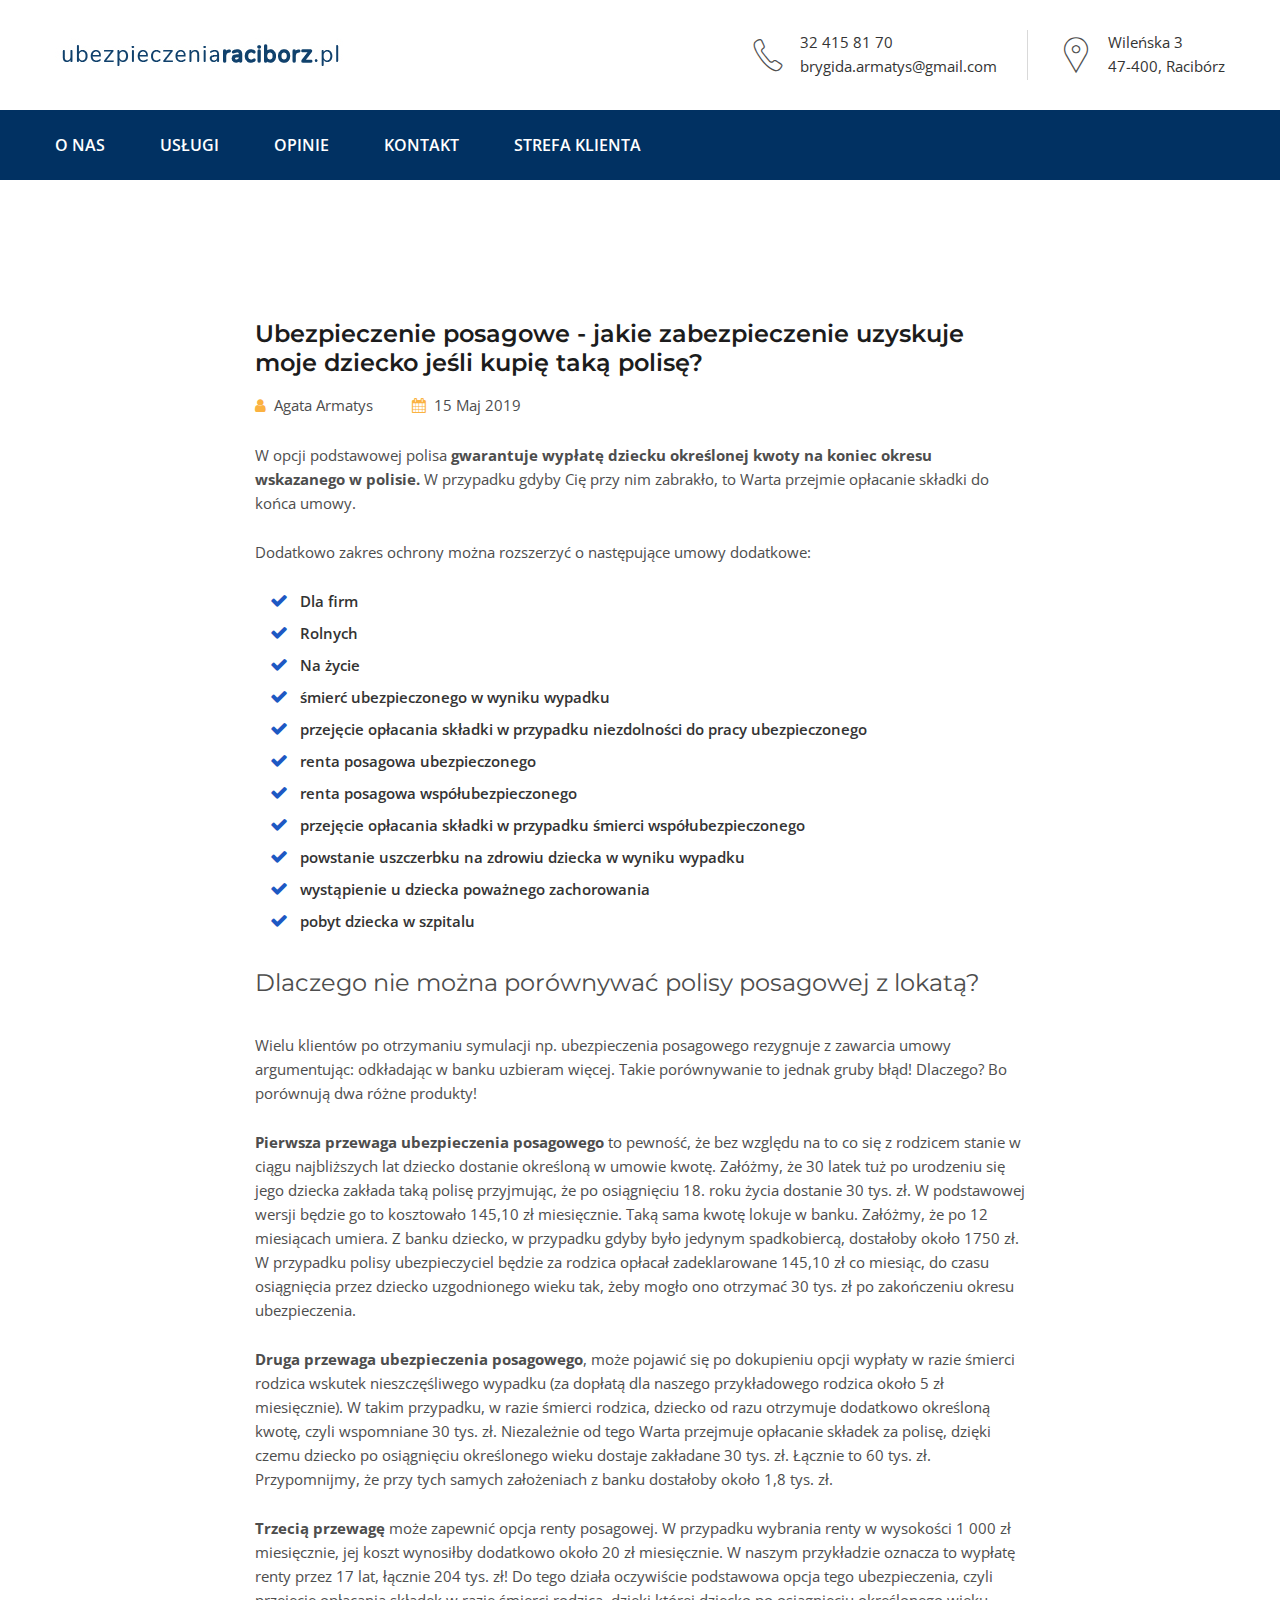
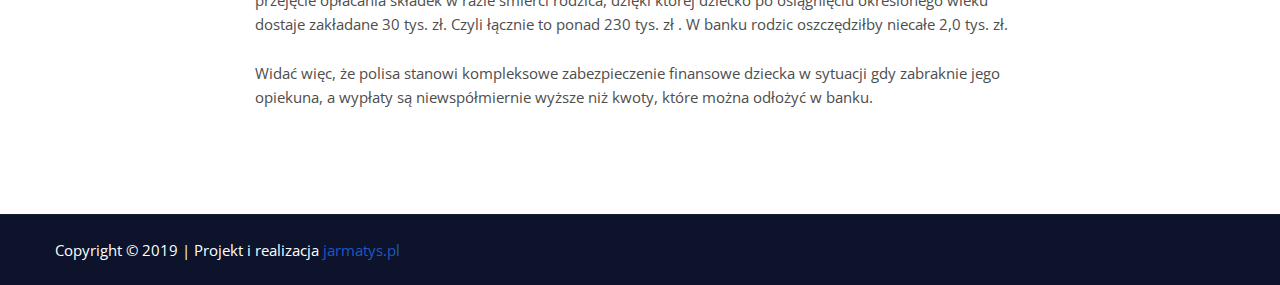
<file: ubezpieczenie_posagowe.html>
<!DOCTYPE html>
<html lang="pl">
<head>
  <meta charset="utf-8">
  <title>Ubezpieczeniaraciborz.pl - Multiagencja ubezpieczeniowa</title>
  <!-- Stylesheets -->
  <link href="css/bootstrap.css" rel="stylesheet">
  <link href="plugins/revolution/css/settings.css" rel="stylesheet" type="text/css"><!-- REVOLUTION SETTINGS STYLES -->
  <link href="plugins/revolution/css/layers.css" rel="stylesheet" type="text/css"><!-- REVOLUTION LAYERS STYLES -->
  <link href="plugins/revolution/css/navigation.css" rel="stylesheet" type="text/css"><!-- REVOLUTION NAVIGATION STYLES -->
  <link href="css/style.css" rel="stylesheet">
  <link href="css/responsive.css" rel="stylesheet">

  <link rel="stylesheet" href="https://use.fontawesome.com/releases/v5.7.2/css/all.css" integrity="sha384-fnmOCqbTlWIlj8LyTjo7mOUStjsKC4pOpQbqyi7RrhN7udi9RwhKkMHpvLbHG9Sr" crossorigin="anonymous">

  <link rel="shortcut icon" href="images/favicon.png" type="image/x-icon">
  <link rel="icon" href="images/favicon.png" type="image/x-icon">
  <!-- Responsive -->
  <meta http-equiv="X-UA-Compatible" content="IE=edge">
  <meta name="viewport" content="width=device-width, initial-scale=1.0, maximum-scale=1.0, user-scalable=0">

</head>

<body>

  <!-- Preloader -->
  <div class="preloader"></div>

  <!-- Main Header-->
  <header class="main-header">

    <!-- Header Upper -->
    <div class="header-upper">
      <div class="auto-container">
        <div class="clearfix">

          <div class="logo-outer">
            <div class="logo"><a href="index.html"><img src="images/logo.jpg" alt="" title=""></a></div>
          </div>

          <div class="upper-right clearfix">

            <!--Info Box-->
            <div class="upper-column info-box">
              <div class="icon-box"><span class="pe-7s-call"></span></div>
              <ul>
                <li>32 415 81 70 </li>
                <li><a href="mailto:brygida.armatys@gmail.com">brygida.armatys@gmail.com</a></li>
              </ul>
            </div>
            <!--Info Box-->
            <div class="upper-column info-box">
              <div class="icon-box"><span class="pe-7s-map-marker"></span></div>
              <ul>
                <li>Wileńska 3</li>
                <li>47-400, Racibórz</li>
              </ul>
            </div>
          </div>
        </div>
      </div>
    </div>

    <!--Header-lower-->
    <div class="header-lower">
      <div class="auto-container">

        <div class="nav-outer clearfix">
          <!-- Main Menu -->
          <nav class="main-menu navbar-expand-md navbar-light">
            <div class="navbar-header">
              <!-- Togg le Button -->
              <button class="navbar-toggler" type="button" data-toggle="collapse" data-target="#navbarSupportedContent" aria-controls="navbarSupportedContent" aria-expanded="false" aria-label="Toggle navigation">
                <span class="icon fa fa-bars"></span>
              </button>
            </div>

            <div class="collapse navbar-collapse clearfix" id="navbarSupportedContent">
              <ul class="navigation clearfix">
                <li><span class="scroll-to-target" data-target="#about">O nas</span></li>
                <li><span class="scroll-to-target" data-target="#services">Usługi</span></li>
                <li><span class="scroll-to-target" data-target="#testimontials" >Opinie</span></li>
                <li><span class="scroll-to-target" data-target="#contact" >Kontakt</span></li>
                <li><span onclick="location.href='strefa_klienta.html'">Strefa klienta</span></li>
              </ul>
            </div>
          </nav>
          <!-- Main Menu End-->


        </div>
      </div>
    </div>
    <!--End Header Upper-->

    <!-- Sticky Header -->
    <div class="sticky-header">
      <div class="auto-container clearfix">
        <!--Logo-->

        <!--Logo-->
        <div class="logo pull-left">
          <a href="index.html" title=""><img src="images/logo.png" alt="" title=""></a>
        </div>

        <!--Right Col-->
        <div class="pull-right">
          <!-- Main Menu -->
          <nav class="main-menu navbar-expand-md navbar-light">
            <div class="navbar-header">
              <!-- Togg le Button -->
              <button class="navbar-toggler" type="button" data-toggle="collapse" data-target="#navbarSupportedContent" aria-controls="navbarSupportedContent" aria-expanded="false" aria-label="Toggle navigation">
                <span class="icon fa fa-bars"></span>
              </button>
            </div>

            <div class="collapse navbar-collapse clearfix" id="navbarSupportedContent">
              <ul class="navigation clearfix">
                <li><span class="scroll-to-target" data-target="#about">O nas</span></li>
                <li><span class="scroll-to-target" data-target="#services">Usługi</span></li>
                <li><span class="scroll-to-target" data-target="#testimontials" >Opinie</span></li>
                <li><span class="scroll-to-target" data-target="#contact" >Kontakt</span></li>
                <li><span onclick="location.href='strefa_klienta.html'">Strefa klienta</span></li>
              </ul>
            </div>
          </nav><!-- Main Menu End-->
        </div>
      </div>
    </div>
  </header>
  <!--End Main Header -->

  <!-- Blog Right Sidebar -->
  <div class="sidebar-page-container">
    <div class="auto-container">
      <div class="row clearfix">
        <div class="col-lg-2"></div>
        <div class="content-side col-lg-8 col-md-12 col-sm-12">
          <div class="blog-detail">
            <!-- News Block Three -->
            <div class="news-block-three">
              <div class="inner-box">

                <div class="lower-content">
                  <h3>Ubezpieczenie posagowe - jakie zabezpieczenie uzyskuje moje dziecko jeśli kupię taką polisę?</h3>
                  <ul class="info">
                    <li><i class="fa fa-user"></i> Agata Armatys</li>
                    <li><i class="fa fa-calendar"></i> 15 Maj 2019</li>
                  </ul>
                  <div class="text">
                    <p>W opcji podstawowej polisa <strong>gwarantuje wypłatę dziecku określonej kwoty na koniec
                      okresu wskazanego w polisie.</strong> W przypadku gdyby Cię przy nim zabrakło, to Warta
                      przejmie opłacanie składki do końca umowy.
                    </p>
                    <p>Dodatkowo zakres ochrony można rozszerzyć o następujące umowy dodatkowe:</p>


                    <div class="col-lg-12 col-md-12 col-sm-12">
                      <ul class="list-style-one">
                        <li>Dla firm</li>
                        <li>Rolnych</li>
                        <li>Na życie</li>


                        <li>śmierć ubezpieczonego w wyniku wypadku</li>
                        <li>przejęcie opłacania składki w przypadku niezdolności do pracy
                          ubezpieczonego</li>
                          <li>renta posagowa ubezpieczonego</li>
                          <li>renta posagowa współubezpieczonego</li>
                          <li>przejęcie opłacania składki w przypadku śmierci współubezpieczonego</li>
                          <li>powstanie uszczerbku na zdrowiu dziecka w wyniku wypadku</li>
                          <li>wystąpienie u dziecka poważnego zachorowania</li>
                          <li>pobyt dziecka w szpitalu</li>
                        </ul>
                      </div>

                      <h4 style="margin-top:36px;margin-bottom:36px;">Dlaczego nie można porównywać polisy posagowej z lokatą?</h4>
                      <p>Wielu klientów po otrzymaniu symulacji np. ubezpieczenia posagowego rezygnuje z
                        zawarcia umowy argumentując: odkładając w banku uzbieram więcej. Takie porównywanie
                        to jednak gruby błąd! Dlaczego? Bo porównują dwa różne produkty!</p>
                        <p><strong>Pierwsza przewaga ubezpieczenia posagowego</strong> to pewność, że bez względu na to co się z
                          rodzicem stanie w ciągu najbliższych lat dziecko dostanie określoną w umowie kwotę.
                          Załóżmy, że 30 latek tuż po urodzeniu się jego dziecka zakłada taką polisę przyjmując,
                          że po osiągnięciu 18. roku życia dostanie 30 tys. zł. W podstawowej wersji będzie go to
                          kosztowało 145,10 zł miesięcznie. Taką sama kwotę lokuje w banku.
                          Załóżmy, że po 12 miesiącach umiera. Z banku dziecko, w przypadku gdyby było jedynym
                          spadkobiercą, dostałoby około 1750 zł. W przypadku polisy ubezpieczyciel będzie za
                          rodzica opłacał zadeklarowane 145,10 zł co miesiąc, do czasu osiągnięcia przez dziecko
                          uzgodnionego wieku tak, żeby mogło ono otrzymać 30 tys. zł po zakończeniu okresu
                          ubezpieczenia.</p>
                          <p><strong>Druga przewaga ubezpieczenia posagowego</strong>, może pojawić się po dokupieniu opcji
                            wypłaty w razie śmierci rodzica wskutek nieszczęśliwego wypadku (za dopłatą dla
                            naszego przykładowego rodzica około 5 zł miesięcznie). W takim przypadku, w razie
                            śmierci rodzica, dziecko od razu otrzymuje dodatkowo określoną kwotę, czyli
                            wspomniane 30 tys. zł. Niezależnie od tego Warta przejmuje opłacanie składek za polisę,
                            dzięki czemu dziecko po osiągnięciu określonego wieku dostaje zakładane 30 tys. zł.
                            Łącznie to 60 tys. zł. Przypomnijmy, że przy tych samych założeniach z banku dostałoby
                            około 1,8 tys. zł.</p>
                            <p><strong>Trzecią przewagę</strong> może zapewnić opcja renty posagowej. W przypadku wybrania renty w
                              wysokości 1 000 zł miesięcznie, jej koszt wynosiłby dodatkowo około 20 zł
                              miesięcznie. W naszym przykładzie oznacza to wypłatę renty przez 17 lat, łącznie 204
                              tys. zł!
                              Do tego działa oczywiście podstawowa opcja tego ubezpieczenia, czyli przejęcie
                              opłacania składek w razie śmierci rodzica, dzięki której dziecko po osiągnięciu
                              określonego wieku dostaje zakładane 30 tys. zł. Czyli łącznie to ponad 230 tys. zł . W
                              banku rodzic oszczędziłby niecałe 2,0 tys. zł.</p>
                              <p>Widać więc, że polisa stanowi kompleksowe zabezpieczenie finansowe dziecka w sytuacji
                                gdy zabraknie jego opiekuna, a wypłaty są niewspółmiernie wyższe niż kwoty, które
                                można odłożyć w banku.</p>
                              </div>
                            </div>
                          </div>
                        </div>




                        <div class="comment-form">


                        </div>
                      </div>
                    </div>


                  </div>
                </div>
              </div>
              <!-- End Sidebar Page Container -->

              <!-- Main Footer -->
              <!-- Main Footer -->
              <footer class="main-footer">
                <div class="footer-bottom">
                  <div class="auto-container">
                    <div class="copyright-text clearfix">
                      <div class="text"> Copyright © 2019 | Projekt i realizacja <a target="_blank" href="https://www.jarmatys.pl">jarmatys.pl </a></div>

                      <div class="scroll-to-top scroll-to-target" onclick="window.open('https://www.facebook.com/ubezpieczeniaraciborz')"><i class="fab fa-facebook-f"></i></div>
                    </div>

                  </div>
                </div>
              </footer>
              <!-- End Main Footer -->

            </div>
            <!--End pagewrapper-->
            <script src="js/jquery.js"></script>
            <script src="js/popper.min.js"></script>
            <script src="js/bootstrap.min.js"></script>
            <script src="js/jquery.fancybox.js"></script>
            <script src="js/owl.js"></script>
            <script src="js/wow.js"></script>
            <script src="js/isotope.js"></script>
            <script src="js/appear.js"></script>
            <script src="js/script.js"></script>
          </body>
          </html>
</file>
<file: plugins/revolution/css/settings.css>
/*-----------------------------------------------------------------------------

-	Revolution Slider 5.0 Default Style Settings -

Screen Stylesheet

version:   	5.4.5
date:      	15/05/17
author:		themepunch
email:     	info@themepunch.com
website:   	http://www.themepunch.com
-----------------------------------------------------------------------------*/
#debungcontrolls,.debugtimeline{width:100%;box-sizing:border-box}.rev_column,.rev_column .tp-parallax-wrap,.tp-svg-layer svg{vertical-align:top}#debungcontrolls{z-index:100000;position:fixed;bottom:0;height:auto;background:rgba(0,0,0,.6);padding:10px}.debugtimeline{height:10px;position:relative;margin-bottom:3px;display:none;white-space:nowrap}.debugtimeline:hover{height:15px}.the_timeline_tester{background:#e74c3c;position:absolute;top:0;left:0;height:100%;width:0}.rs-go-fullscreen{position:fixed!important;width:100%!important;height:100%!important;top:0!important;left:0!important;z-index:9999999!important;background:#fff!important}.debugtimeline.tl_slide .the_timeline_tester{background:#f39c12}.debugtimeline.tl_frame .the_timeline_tester{background:#3498db}.debugtimline_txt{color:#fff;font-weight:400;font-size:7px;position:absolute;left:10px;top:0;white-space:nowrap;line-height:10px}.rtl{direction:rtl}@font-face{font-family:revicons;src:url(../fonts/revicons/revicons.eot?5510888);src:url(../fonts/revicons/revicons.eot?5510888#iefix) format('embedded-opentype'),url(../fonts/revicons/revicons.woff?5510888) format('woff'),url(../fonts/revicons/revicons.ttf?5510888) format('truetype'),url(../fonts/revicons/revicons.svg?5510888#revicons) format('svg');font-weight:400;font-style:normal}[class*=" revicon-"]:before,[class^=revicon-]:before{font-family:revicons;font-style:normal;font-weight:400;speak:none;display:inline-block;text-decoration:inherit;width:1em;margin-right:.2em;text-align:center;font-variant:normal;text-transform:none;line-height:1em;margin-left:.2em}.revicon-search-1:before{content:'\e802'}.revicon-pencil-1:before{content:'\e831'}.revicon-picture-1:before{content:'\e803'}.revicon-cancel:before{content:'\e80a'}.revicon-info-circled:before{content:'\e80f'}.revicon-trash:before{content:'\e801'}.revicon-left-dir:before{content:'\e817'}.revicon-right-dir:before{content:'\e818'}.revicon-down-open:before{content:'\e83b'}.revicon-left-open:before{content:'\e819'}.revicon-right-open:before{content:'\e81a'}.revicon-angle-left:before{content:'\e820'}.revicon-angle-right:before{content:'\e81d'}.revicon-left-big:before{content:'\e81f'}.revicon-right-big:before{content:'\e81e'}.revicon-magic:before{content:'\e807'}.revicon-picture:before{content:'\e800'}.revicon-export:before{content:'\e80b'}.revicon-cog:before{content:'\e832'}.revicon-login:before{content:'\e833'}.revicon-logout:before{content:'\e834'}.revicon-video:before{content:'\e805'}.revicon-arrow-combo:before{content:'\e827'}.revicon-left-open-1:before{content:'\e82a'}.revicon-right-open-1:before{content:'\e82b'}.revicon-left-open-mini:before{content:'\e822'}.revicon-right-open-mini:before{content:'\e823'}.revicon-left-open-big:before{content:'\e824'}.revicon-right-open-big:before{content:'\e825'}.revicon-left:before{content:'\e836'}.revicon-right:before{content:'\e826'}.revicon-ccw:before{content:'\e808'}.revicon-arrows-ccw:before{content:'\e806'}.revicon-palette:before{content:'\e829'}.revicon-list-add:before{content:'\e80c'}.revicon-doc:before{content:'\e809'}.revicon-left-open-outline:before{content:'\e82e'}.revicon-left-open-2:before{content:'\e82c'}.revicon-right-open-outline:before{content:'\e82f'}.revicon-right-open-2:before{content:'\e82d'}.revicon-equalizer:before{content:'\e83a'}.revicon-layers-alt:before{content:'\e804'}.revicon-popup:before{content:'\e828'}.rev_slider_wrapper{position:relative;z-index:0;width:100%}.rev_slider{position:relative;overflow:visible}.entry-content .rev_slider a,.rev_slider a{box-shadow:none}.tp-overflow-hidden{overflow:hidden!important}.group_ov_hidden{overflow:hidden}.rev_slider img,.tp-simpleresponsive img{max-width:none!important;transition:none;margin:0;padding:0;border:none}.rev_slider .no-slides-text{font-weight:700;text-align:center;padding-top:80px}.rev_slider>ul,.rev_slider>ul>li,.rev_slider>ul>li:before,.rev_slider_wrapper>ul,.tp-revslider-mainul>li,.tp-revslider-mainul>li:before,.tp-simpleresponsive>ul,.tp-simpleresponsive>ul>li,.tp-simpleresponsive>ul>li:before{list-style:none!important;position:absolute;margin:0!important;padding:0!important;overflow-x:visible;overflow-y:visible;background-image:none;background-position:0 0;text-indent:0;top:0;left:0}.rev_slider>ul>li,.rev_slider>ul>li:before,.tp-revslider-mainul>li,.tp-revslider-mainul>li:before,.tp-simpleresponsive>ul>li,.tp-simpleresponsive>ul>li:before{visibility:hidden}.tp-revslider-mainul,.tp-revslider-slidesli{padding:0!important;margin:0!important;list-style:none!important}.fullscreen-container,.fullwidthbanner-container{padding:0;position:relative}.rev_slider li.tp-revslider-slidesli{position:absolute!important}.tp-caption .rs-untoggled-content{display:block}.tp-caption .rs-toggled-content{display:none}.rs-toggle-content-active.tp-caption .rs-toggled-content{display:block}.rs-toggle-content-active.tp-caption .rs-untoggled-content{display:none}.rev_slider .caption,.rev_slider .tp-caption{position:relative;visibility:hidden;white-space:nowrap;display:block;-webkit-font-smoothing:antialiased!important;z-index:1}.rev_slider .caption,.rev_slider .tp-caption,.tp-simpleresponsive img{-moz-user-select:none;-khtml-user-select:none;-webkit-user-select:none;-o-user-select:none}.rev_slider .tp-mask-wrap .tp-caption,.rev_slider .tp-mask-wrap :last-child,.wpb_text_column .rev_slider .tp-mask-wrap .tp-caption,.wpb_text_column .rev_slider .tp-mask-wrap :last-child{margin-bottom:0}.tp-svg-layer svg{width:100%;height:100%;position:relative}.tp-carousel-wrapper{cursor:url(openhand.cur),move}.tp-carousel-wrapper.dragged{cursor:url(closedhand.cur),move}.tp_inner_padding{box-sizing:border-box;max-height:none!important}.tp-caption.tp-layer-selectable{-moz-user-select:all;-khtml-user-select:all;-webkit-user-select:all;-o-user-select:all}.tp-caption.tp-hidden-caption,.tp-forcenotvisible,.tp-hide-revslider,.tp-parallax-wrap.tp-hidden-caption{visibility:hidden!important;display:none!important}.rev_slider audio,.rev_slider embed,.rev_slider iframe,.rev_slider object,.rev_slider video{max-width:none!important}.tp-element-background{position:absolute;top:0;left:0;width:100%;height:100%;z-index:0}.tp-blockmask,.tp-blockmask_in,.tp-blockmask_out{position:absolute;top:0;left:0;width:100%;height:100%;background:#fff;z-index:1000;transform:scaleX(0) scaleY(0)}.tp-parallax-wrap{transform-style:preserve-3d}.rev_row_zone{position:absolute;width:100%;left:0;box-sizing:border-box;min-height:50px;font-size:0}.rev_column_inner,.rev_slider .tp-caption.rev_row{position:relative;width:100%!important;box-sizing:border-box}.rev_row_zone_top{top:0}.rev_row_zone_middle{top:50%;transform:translateY(-50%)}.rev_row_zone_bottom{bottom:0}.rev_slider .tp-caption.rev_row{display:table;table-layout:fixed;vertical-align:top;height:auto!important;font-size:0}.rev_column{display:table-cell;position:relative;height:auto;box-sizing:border-box;font-size:0}.rev_column_inner{display:block;height:auto!important;white-space:normal!important}.rev_column_bg{width:100%;height:100%;position:absolute;top:0;left:0;z-index:0;box-sizing:border-box;background-clip:content-box;border:0 solid transparent}.tp-caption .backcorner,.tp-caption .backcornertop,.tp-caption .frontcorner,.tp-caption .frontcornertop{height:0;top:0;width:0;position:absolute}.rev_column_inner .tp-loop-wrap,.rev_column_inner .tp-mask-wrap,.rev_column_inner .tp-parallax-wrap{text-align:inherit}.rev_column_inner .tp-mask-wrap{display:inline-block}.rev_column_inner .tp-parallax-wrap,.rev_column_inner .tp-parallax-wrap .tp-loop-wrap,.rev_column_inner .tp-parallax-wrap .tp-mask-wrap{position:relative!important;left:auto!important;top:auto!important;line-height:0}.tp-video-play-button,.tp-video-play-button i{line-height:50px!important;vertical-align:top;text-align:center}.rev_column_inner .rev_layer_in_column,.rev_column_inner .tp-parallax-wrap,.rev_column_inner .tp-parallax-wrap .tp-loop-wrap,.rev_column_inner .tp-parallax-wrap .tp-mask-wrap{vertical-align:top}.rev_break_columns{display:block!important}.rev_break_columns .tp-parallax-wrap.rev_column{display:block!important;width:100%!important}.fullwidthbanner-container{overflow:hidden}.fullwidthbanner-container .fullwidthabanner{width:100%;position:relative}.tp-static-layers{position:absolute;z-index:101;top:0;left:0}.tp-caption .frontcorner{border-left:40px solid transparent;border-right:0 solid transparent;border-top:40px solid #00A8FF;left:-40px}.tp-caption .backcorner{border-left:0 solid transparent;border-right:40px solid transparent;border-bottom:40px solid #00A8FF;right:0}.tp-caption .frontcornertop{border-left:40px solid transparent;border-right:0 solid transparent;border-bottom:40px solid #00A8FF;left:-40px}.tp-caption .backcornertop{border-left:0 solid transparent;border-right:40px solid transparent;border-top:40px solid #00A8FF;right:0}.tp-layer-inner-rotation{position:relative!important}img.tp-slider-alternative-image{width:100%;height:auto}.caption.fullscreenvideo,.rs-background-video-layer,.tp-caption.coverscreenvideo,.tp-caption.fullscreenvideo{width:100%;height:100%;top:0;left:0;position:absolute}.noFilterClass{filter:none!important}.rs-background-video-layer{visibility:hidden;z-index:0}.caption.fullscreenvideo audio,.caption.fullscreenvideo iframe,.caption.fullscreenvideo video,.tp-caption.fullscreenvideo iframe,.tp-caption.fullscreenvideo iframe audio,.tp-caption.fullscreenvideo iframe video{width:100%!important;height:100%!important;display:none}.fullcoveredvideo audio,.fullscreenvideo audio .fullcoveredvideo video,.fullscreenvideo video{background:#000}.fullcoveredvideo .tp-poster{background-position:center center;background-size:cover;width:100%;height:100%;top:0;left:0}.videoisplaying .html5vid .tp-poster{display:none}.tp-video-play-button{background:#000;background:rgba(0,0,0,.3);border-radius:5px;position:absolute;top:50%;left:50%;color:#FFF;margin-top:-25px;margin-left:-25px;cursor:pointer;width:50px;height:50px;box-sizing:border-box;display:inline-block;z-index:4;opacity:0;transition:opacity .3s ease-out!important}.tp-audio-html5 .tp-video-play-button,.tp-hiddenaudio{display:none!important}.tp-caption .html5vid{width:100%!important;height:100%!important}.tp-video-play-button i{width:50px;height:50px;display:inline-block;font-size:40px!important}.rs-fullvideo-cover,.tp-dottedoverlay,.tp-shadowcover{height:100%;top:0;left:0;position:absolute}.tp-caption:hover .tp-video-play-button{opacity:1;display:block}.tp-caption .tp-revstop{display:none;border-left:5px solid #fff!important;border-right:5px solid #fff!important;margin-top:15px!important;line-height:20px!important;vertical-align:top;font-size:25px!important}.tp-seek-bar,.tp-video-button,.tp-volume-bar{outline:0;line-height:12px;margin:0;cursor:pointer}.videoisplaying .revicon-right-dir{display:none}.videoisplaying .tp-revstop{display:inline-block}.videoisplaying .tp-video-play-button{display:none}.fullcoveredvideo .tp-video-play-button{display:none!important}.fullscreenvideo .fullscreenvideo audio,.fullscreenvideo .fullscreenvideo video{object-fit:contain!important}.fullscreenvideo .fullcoveredvideo audio,.fullscreenvideo .fullcoveredvideo video{object-fit:cover!important}.tp-video-controls{position:absolute;bottom:0;left:0;right:0;padding:5px;opacity:0;transition:opacity .3s;background-image:linear-gradient(to bottom,#000 13%,#323232 100%);display:table;max-width:100%;overflow:hidden;box-sizing:border-box}.rev-btn.rev-hiddenicon i,.rev-btn.rev-withicon i{transition:all .2s ease-out!important;font-size:15px}.tp-caption:hover .tp-video-controls{opacity:.9}.tp-video-button{background:rgba(0,0,0,.5);border:0;border-radius:3px;font-size:12px;color:#fff;padding:0}.tp-video-button:hover{cursor:pointer}.tp-video-button-wrap,.tp-video-seek-bar-wrap,.tp-video-vol-bar-wrap{padding:0 5px;display:table-cell;vertical-align:middle}.tp-video-seek-bar-wrap{width:80%}.tp-video-vol-bar-wrap{width:20%}.tp-seek-bar,.tp-volume-bar{width:100%;padding:0}.rs-fullvideo-cover{width:100%;background:0 0;z-index:5}.disabled_lc .tp-video-play-button,.rs-background-video-layer audio::-webkit-media-controls,.rs-background-video-layer video::-webkit-media-controls,.rs-background-video-layer video::-webkit-media-controls-start-playback-button{display:none!important}.tp-audio-html5 .tp-video-controls{opacity:1!important;visibility:visible!important}.tp-dottedoverlay{background-repeat:repeat;width:100%;z-index:3}.tp-dottedoverlay.twoxtwo{background:url(../assets/gridtile.png)}.tp-dottedoverlay.twoxtwowhite{background:url(../assets/gridtile_white.png)}.tp-dottedoverlay.threexthree{background:url(../assets/gridtile_3x3.png)}.tp-dottedoverlay.threexthreewhite{background:url(../assets/gridtile_3x3_white.png)}.tp-shadowcover{width:100%;background:#fff;z-index:-1}.tp-shadow1{box-shadow:0 10px 6px -6px rgba(0,0,0,.8)}.tp-shadow2:after,.tp-shadow2:before,.tp-shadow3:before,.tp-shadow4:after{z-index:-2;position:absolute;content:"";bottom:10px;left:10px;width:50%;top:85%;max-width:300px;background:0 0;box-shadow:0 15px 10px rgba(0,0,0,.8);transform:rotate(-3deg)}.tp-shadow2:after,.tp-shadow4:after{transform:rotate(3deg);right:10px;left:auto}.tp-shadow5{position:relative;box-shadow:0 1px 4px rgba(0,0,0,.3),0 0 40px rgba(0,0,0,.1) inset}.tp-shadow5:after,.tp-shadow5:before{content:"";position:absolute;z-index:-2;box-shadow:0 0 25px 0 rgba(0,0,0,.6);top:30%;bottom:0;left:20px;right:20px;border-radius:100px/20px}.tp-button{padding:6px 13px 5px;border-radius:3px;height:30px;cursor:pointer;color:#fff!important;text-shadow:0 1px 1px rgba(0,0,0,.6)!important;font-size:15px;line-height:45px!important;font-family:arial,sans-serif;font-weight:700;letter-spacing:-1px;text-decoration:none}.tp-button.big{color:#fff;text-shadow:0 1px 1px rgba(0,0,0,.6);font-weight:700;padding:9px 20px;font-size:19px;line-height:57px!important}.purchase:hover,.tp-button.big:hover,.tp-button:hover{background-position:bottom,15px 11px}.purchase.green,.purchase:hover.green,.tp-button.green,.tp-button:hover.green{background-color:#21a117;box-shadow:0 3px 0 0 #104d0b}.purchase.blue,.purchase:hover.blue,.tp-button.blue,.tp-button:hover.blue{background-color:#1d78cb;box-shadow:0 3px 0 0 #0f3e68}.purchase.red,.purchase:hover.red,.tp-button.red,.tp-button:hover.red{background-color:#cb1d1d;box-shadow:0 3px 0 0 #7c1212}.purchase.orange,.purchase:hover.orange,.tp-button.orange,.tp-button:hover.orange{background-color:#f70;box-shadow:0 3px 0 0 #a34c00}.purchase.darkgrey,.purchase:hover.darkgrey,.tp-button.darkgrey,.tp-button.grey,.tp-button:hover.darkgrey,.tp-button:hover.grey{background-color:#555;box-shadow:0 3px 0 0 #222}.purchase.lightgrey,.purchase:hover.lightgrey,.tp-button.lightgrey,.tp-button:hover.lightgrey{background-color:#888;box-shadow:0 3px 0 0 #555}.rev-btn,.rev-btn:visited{outline:0!important;box-shadow:none!important;text-decoration:none!important;line-height:44px;font-size:17px;font-weight:500;padding:12px 35px;box-sizing:border-box;font-family:Roboto,sans-serif;cursor:pointer}.rev-btn.rev-uppercase,.rev-btn.rev-uppercase:visited{text-transform:uppercase;letter-spacing:1px;font-size:15px;font-weight:900}.rev-btn.rev-withicon i{font-weight:400;position:relative;top:0;margin-left:10px!important}.rev-btn.rev-hiddenicon i{font-weight:400;position:relative;top:0;opacity:0;margin-left:0!important;width:0!important}.rev-btn.rev-hiddenicon:hover i{opacity:1!important;margin-left:10px!important;width:auto!important}.rev-btn.rev-medium,.rev-btn.rev-medium:visited{line-height:36px;font-size:14px;padding:10px 30px}.rev-btn.rev-medium.rev-hiddenicon i,.rev-btn.rev-medium.rev-withicon i{font-size:14px;top:0}.rev-btn.rev-small,.rev-btn.rev-small:visited{line-height:28px;font-size:12px;padding:7px 20px}.rev-btn.rev-small.rev-hiddenicon i,.rev-btn.rev-small.rev-withicon i{font-size:12px;top:0}.rev-maxround{border-radius:30px}.rev-minround{border-radius:3px}.rev-burger{position:relative;width:60px;height:60px;box-sizing:border-box;padding:22px 0 0 14px;border-radius:50%;border:1px solid rgba(51,51,51,.25);-webkit-tap-highlight-color:transparent;cursor:pointer}.rev-burger span{display:block;width:30px;height:3px;background:#333;transition:.7s;pointer-events:none;transform-style:flat!important}.rev-burger.revb-white span,.rev-burger.revb-whitenoborder span{background:#fff}.rev-burger span:nth-child(2){margin:3px 0}#dialog_addbutton .rev-burger:hover :first-child,.open .rev-burger :first-child,.open.rev-burger :first-child{transform:translateY(6px) rotate(-45deg)}#dialog_addbutton .rev-burger:hover :nth-child(2),.open .rev-burger :nth-child(2),.open.rev-burger :nth-child(2){transform:rotate(-45deg);opacity:0}#dialog_addbutton .rev-burger:hover :last-child,.open .rev-burger :last-child,.open.rev-burger :last-child{transform:translateY(-6px) rotate(-135deg)}.rev-burger.revb-white{border:2px solid rgba(255,255,255,.2)}.rev-burger.revb-darknoborder,.rev-burger.revb-whitenoborder{border:0}.rev-burger.revb-darknoborder span{background:#333}.rev-burger.revb-whitefull{background:#fff;border:none}.rev-burger.revb-whitefull span{background:#333}.rev-burger.revb-darkfull{background:#333;border:none}.rev-burger.revb-darkfull span,.rev-scroll-btn.revs-fullwhite{background:#fff}@keyframes rev-ani-mouse{0%{opacity:1;top:29%}15%{opacity:1;top:50%}50%{opacity:0;top:50%}100%{opacity:0;top:29%}}.rev-scroll-btn{display:inline-block;position:relative;left:0;right:0;text-align:center;cursor:pointer;width:35px;height:55px;box-sizing:border-box;border:3px solid #fff;border-radius:23px}.rev-scroll-btn>*{display:inline-block;line-height:18px;font-size:13px;font-weight:400;color:#fff;font-family:proxima-nova,"Helvetica Neue",Helvetica,Arial,sans-serif;letter-spacing:2px}.rev-scroll-btn>.active,.rev-scroll-btn>:focus,.rev-scroll-btn>:hover{color:#fff}.rev-scroll-btn>.active,.rev-scroll-btn>:active,.rev-scroll-btn>:focus,.rev-scroll-btn>:hover{opacity:.8}.rev-scroll-btn.revs-fullwhite span{background:#333}.rev-scroll-btn.revs-fulldark{background:#333;border:none}.rev-scroll-btn.revs-fulldark span,.tp-bullet{background:#fff}.rev-scroll-btn span{position:absolute;display:block;top:29%;left:50%;width:8px;height:8px;margin:-4px 0 0 -4px;background:#fff;border-radius:50%;animation:rev-ani-mouse 2.5s linear infinite}.rev-scroll-btn.revs-dark{border-color:#333}.rev-scroll-btn.revs-dark span{background:#333}.rev-control-btn{position:relative;display:inline-block;z-index:5;color:#FFF;font-size:20px;line-height:60px;font-weight:400;font-style:normal;font-family:Raleway;text-decoration:none;text-align:center;background-color:#000;border-radius:50px;text-shadow:none;background-color:rgba(0,0,0,.5);width:60px;height:60px;box-sizing:border-box;cursor:pointer}.rev-cbutton-dark-sr,.rev-cbutton-light-sr{border-radius:3px}.rev-cbutton-light,.rev-cbutton-light-sr{color:#333;background-color:rgba(255,255,255,.75)}.rev-sbutton{line-height:37px;width:37px;height:37px}.rev-sbutton-blue{background-color:#3B5998}.rev-sbutton-lightblue{background-color:#00A0D1}.rev-sbutton-red{background-color:#DD4B39}.tp-bannertimer{visibility:hidden;width:100%;height:5px;background:#000;background:rgba(0,0,0,.15);position:absolute;z-index:200;top:0}.tp-bannertimer.tp-bottom{visibility: hidden!important;top:auto;bottom:0!important;height:5px}.tp-caption img{background:0 0;-ms-filter:"progid:DXImageTransform.Microsoft.gradient(startColorstr=#00FFFFFF,endColorstr=#00FFFFFF)";filter:progid:DXImageTransform.Microsoft.gradient(startColorstr=#00FFFFFF, endColorstr=#00FFFFFF);zoom:1}.caption.slidelink a div,.tp-caption.slidelink a div{width:3000px;height:1500px;background:url(../assets/coloredbg.png)}.tp-caption.slidelink a span{background:url(../assets/coloredbg.png)}.tp-loader.spinner0,.tp-loader.spinner5{background-image:url(../assets/loader.gif);background-repeat:no-repeat}.tp-shape{width:100%;height:100%}.tp-caption .rs-starring{display:inline-block}.tp-caption .rs-starring .star-rating{float:none;display:inline-block;vertical-align:top;color:#FFC321!important}.tp-caption .rs-starring .star-rating,.tp-caption .rs-starring-page .star-rating{position:relative;height:1em;width:5.4em;font-family:star;font-size:1em!important}.tp-loader.spinner0,.tp-loader.spinner1{width:40px;height:40px;margin-top:-20px;margin-left:-20px;animation:tp-rotateplane 1.2s infinite ease-in-out;background-color:#fff;border-radius:3px;box-shadow:0 0 20px 0 rgba(0,0,0,.15)}.tp-caption .rs-starring .star-rating:before,.tp-caption .rs-starring-page .star-rating:before{content:"\73\73\73\73\73";color:#E0DADF;float:left;top:0;left:0;position:absolute}.tp-caption .rs-starring .star-rating span{overflow:hidden;float:left;top:0;left:0;position:absolute;padding-top:1.5em;font-size:1em!important}.tp-caption .rs-starring .star-rating span:before{content:"\53\53\53\53\53";top:0;position:absolute;left:0}.tp-loader{top:50%;left:50%;z-index:10000;position:absolute}.tp-loader.spinner0{background-position:center center}.tp-loader.spinner5{background-position:10px 10px;background-color:#fff;margin:-22px;width:44px;height:44px;border-radius:3px}@keyframes tp-rotateplane{0%{transform:perspective(120px) rotateX(0) rotateY(0)}50%{transform:perspective(120px) rotateX(-180.1deg) rotateY(0)}100%{transform:perspective(120px) rotateX(-180deg) rotateY(-179.9deg)}}.tp-loader.spinner2{width:40px;height:40px;margin-top:-20px;margin-left:-20px;background-color:red;box-shadow:0 0 20px 0 rgba(0,0,0,.15);border-radius:100%;animation:tp-scaleout 1s infinite ease-in-out}@keyframes tp-scaleout{0%{transform:scale(0)}100%{transform:scale(1);opacity:0}}.tp-loader.spinner3{margin:-9px 0 0 -35px;width:70px;text-align:center}.tp-loader.spinner3 .bounce1,.tp-loader.spinner3 .bounce2,.tp-loader.spinner3 .bounce3{width:18px;height:18px;background-color:#fff;box-shadow:0 0 20px 0 rgba(0,0,0,.15);border-radius:100%;display:inline-block;animation:tp-bouncedelay 1.4s infinite ease-in-out;animation-fill-mode:both}.tp-loader.spinner3 .bounce1{animation-delay:-.32s}.tp-loader.spinner3 .bounce2{animation-delay:-.16s}@keyframes tp-bouncedelay{0%,100%,80%{transform:scale(0)}40%{transform:scale(1)}}.tp-loader.spinner4{margin:-20px 0 0 -20px;width:40px;height:40px;text-align:center;animation:tp-rotate 2s infinite linear}.tp-loader.spinner4 .dot1,.tp-loader.spinner4 .dot2{width:60%;height:60%;display:inline-block;position:absolute;top:0;background-color:#fff;border-radius:100%;animation:tp-bounce 2s infinite ease-in-out;box-shadow:0 0 20px 0 rgba(0,0,0,.15)}.tp-loader.spinner4 .dot2{top:auto;bottom:0;animation-delay:-1s}@keyframes tp-rotate{100%{transform:rotate(360deg)}}@keyframes tp-bounce{0%,100%{transform:scale(0)}50%{transform:scale(1)}}.tp-bullets.navbar,.tp-tabs.navbar,.tp-thumbs.navbar{border:none;min-height:0;margin:0;border-radius:0}.tp-bullets,.tp-tabs,.tp-thumbs{position:absolute;display:block;z-index:1000;top:0;left:0}.tp-tab,.tp-thumb{cursor:pointer;position:absolute;opacity:.5;box-sizing:border-box}.tp-arr-imgholder,.tp-tab-image,.tp-thumb-image,.tp-videoposter{background-position:center center;background-size:cover;width:100%;height:100%;display:block;position:absolute;top:0;left:0}.tp-tab.selected,.tp-tab:hover,.tp-thumb.selected,.tp-thumb:hover{opacity:1}.tp-tab-mask,.tp-thumb-mask{box-sizing:border-box!important}.tp-tabs,.tp-thumbs{box-sizing:content-box!important}.tp-bullet{width:15px;height:15px;position:absolute;background:rgba(255,255,255,.3);cursor:pointer}.tp-bullet.selected,.tp-bullet:hover{background:#fff}.tparrows{cursor:pointer;background:#000;background:rgba(0,0,0,.5);width:40px;height:40px;position:absolute;display:block;z-index:1000}.tparrows:hover{background:#000}.tparrows:before{font-family:revicons;font-size:15px;color:#fff;display:block;line-height:40px;text-align:center}.hginfo,.hglayerinfo{font-size:12px;font-weight:600}.tparrows.tp-leftarrow:before{content:'\e824'}.tparrows.tp-rightarrow:before{content:'\e825'}body.rtl .tp-kbimg{left:0!important}.dddwrappershadow{box-shadow:0 45px 100px rgba(0,0,0,.4)}.hglayerinfo{position:fixed;bottom:0;left:0;color:#FFF;line-height:20px;background:rgba(0,0,0,.75);padding:5px 10px;z-index:2000;white-space:normal}.helpgrid,.hginfo{position:absolute}.hginfo{top:-2px;left:-2px;color:#e74c3c;background:#000;padding:2px 5px}.indebugmode .tp-caption:hover{border:1px dashed #c0392b!important}.helpgrid{border:2px dashed #c0392b;top:0;left:0;z-index:0}#revsliderlogloglog{padding:15px;color:#fff;position:fixed;top:0;left:0;width:200px;height:150px;background:rgba(0,0,0,.7);z-index:100000;font-size:10px;overflow:scroll}.aden{filter:hue-rotate(-20deg) contrast(.9) saturate(.85) brightness(1.2)}.aden::after{background:linear-gradient(to right,rgba(66,10,14,.2),transparent);mix-blend-mode:darken}.perpetua::after,.reyes::after{mix-blend-mode:soft-light;opacity:.5}.inkwell{filter:sepia(.3) contrast(1.1) brightness(1.1) grayscale(1)}.perpetua::after{background:linear-gradient(to bottom,#005b9a,#e6c13d)}.reyes{filter:sepia(.22) brightness(1.1) contrast(.85) saturate(.75)}.reyes::after{background:#efcdad}.gingham{filter:brightness(1.05) hue-rotate(-10deg)}.gingham::after{background:linear-gradient(to right,rgba(66,10,14,.2),transparent);mix-blend-mode:darken}.toaster{filter:contrast(1.5) brightness(.9)}.toaster::after{background:radial-gradient(circle,#804e0f,#3b003b);mix-blend-mode:screen}.walden{filter:brightness(1.1) hue-rotate(-10deg) sepia(.3) saturate(1.6)}.walden::after{background:#04c;mix-blend-mode:screen;opacity:.3}.hudson{filter:brightness(1.2) contrast(.9) saturate(1.1)}.hudson::after{background:radial-gradient(circle,#a6b1ff 50%,#342134);mix-blend-mode:multiply;opacity:.5}.earlybird{filter:contrast(.9) sepia(.2)}.earlybird::after{background:radial-gradient(circle,#d0ba8e 20%,#360309 85%,#1d0210 100%);mix-blend-mode:overlay}.mayfair{filter:contrast(1.1) saturate(1.1)}.mayfair::after{background:radial-gradient(circle at 40% 40%,rgba(255,255,255,.8),rgba(255,200,200,.6),#111 60%);mix-blend-mode:overlay;opacity:.4}.lofi{filter:saturate(1.1) contrast(1.5)}.lofi::after{background:radial-gradient(circle,transparent 70%,#222 150%);mix-blend-mode:multiply}._1977{filter:contrast(1.1) brightness(1.1) saturate(1.3)}._1977:after{background:rgba(243,106,188,.3);mix-blend-mode:screen}.brooklyn{filter:contrast(.9) brightness(1.1)}.brooklyn::after{background:radial-gradient(circle,rgba(168,223,193,.4) 70%,#c4b7c8);mix-blend-mode:overlay}.xpro2{filter:sepia(.3)}.xpro2::after{background:radial-gradient(circle,#e6e7e0 40%,rgba(43,42,161,.6) 110%);mix-blend-mode:color-burn}.nashville{filter:sepia(.2) contrast(1.2) brightness(1.05) saturate(1.2)}.nashville::after{background:rgba(0,70,150,.4);mix-blend-mode:lighten}.nashville::before{background:rgba(247,176,153,.56);mix-blend-mode:darken}.lark{filter:contrast(.9)}.lark::after{background:rgba(242,242,242,.8);mix-blend-mode:darken}.lark::before{background:#22253f;mix-blend-mode:color-dodge}.moon{filter:grayscale(1) contrast(1.1) brightness(1.1)}.moon::before{background:#a0a0a0;mix-blend-mode:soft-light}.moon::after{background:#383838;mix-blend-mode:lighten}.clarendon{filter:contrast(1.2) saturate(1.35)}.clarendon:before{background:rgba(127,187,227,.2);mix-blend-mode:overlay}.willow{filter:grayscale(.5) contrast(.95) brightness(.9)}.willow::before{background-color:radial-gradient(40%,circle,#d4a9af 55%,#000 150%);mix-blend-mode:overlay}.willow::after{background-color:#d8cdcb;mix-blend-mode:color}.rise{filter:brightness(1.05) sepia(.2) contrast(.9) saturate(.9)}.rise::after{background:radial-gradient(circle,rgba(232,197,152,.8),transparent 90%);mix-blend-mode:overlay;opacity:.6}.rise::before{background:radial-gradient(circle,rgba(236,205,169,.15) 55%,rgba(50,30,7,.4));mix-blend-mode:multiply}._1977:after,._1977:before,.aden:after,.aden:before,.brooklyn:after,.brooklyn:before,.clarendon:after,.clarendon:before,.earlybird:after,.earlybird:before,.gingham:after,.gingham:before,.hudson:after,.hudson:before,.inkwell:after,.inkwell:before,.lark:after,.lark:before,.lofi:after,.lofi:before,.mayfair:after,.mayfair:before,.moon:after,.moon:before,.nashville:after,.nashville:before,.perpetua:after,.perpetua:before,.reyes:after,.reyes:before,.rise:after,.rise:before,.slumber:after,.slumber:before,.toaster:after,.toaster:before,.walden:after,.walden:before,.willow:after,.willow:before,.xpro2:after,.xpro2:before{content:'';display:block;height:100%;width:100%;top:0;left:0;position:absolute;pointer-events:none}._1977,.aden,.brooklyn,.clarendon,.earlybird,.gingham,.hudson,.inkwell,.lark,.lofi,.mayfair,.moon,.nashville,.perpetua,.reyes,.rise,.slumber,.toaster,.walden,.willow,.xpro2{position:relative}._1977 img,.aden img,.brooklyn img,.clarendon img,.earlybird img,.gingham img,.hudson img,.inkwell img,.lark img,.lofi img,.mayfair img,.moon img,.nashville img,.perpetua img,.reyes img,.rise img,.slumber img,.toaster img,.walden img,.willow img,.xpro2 img{width:100%;z-index:1}._1977:before,.aden:before,.brooklyn:before,.clarendon:before,.earlybird:before,.gingham:before,.hudson:before,.inkwell:before,.lark:before,.lofi:before,.mayfair:before,.moon:before,.nashville:before,.perpetua:before,.reyes:before,.rise:before,.slumber:before,.toaster:before,.walden:before,.willow:before,.xpro2:before{z-index:2}._1977:after,.aden:after,.brooklyn:after,.clarendon:after,.earlybird:after,.gingham:after,.hudson:after,.inkwell:after,.lark:after,.lofi:after,.mayfair:after,.moon:after,.nashville:after,.perpetua:after,.reyes:after,.rise:after,.slumber:after,.toaster:after,.walden:after,.willow:after,.xpro2:after{z-index:3}.slumber{filter:saturate(.66) brightness(1.05)}.slumber::after{background:rgba(125,105,24,.5);mix-blend-mode:soft-light}.slumber::before{background:rgba(69,41,12,.4);mix-blend-mode:lighten}.tp-kbimg-wrap:after,.tp-kbimg-wrap:before{height:500%;width:500%}
</file>
<file: plugins/revolution/css/layers.css>
/*-----------------------------------------------------------------------------

-	Revolution Slider 5.0 Layer Style Settings -

Screen Stylesheet

version:   	5.0.0
date:      	18/03/15
author:		themepunch
email:     	info@themepunch.com
website:   	http://www.themepunch.com
-----------------------------------------------------------------------------*/

* {
    -webkit-box-sizing: border-box;
    -moz-box-sizing: border-box;
    box-sizing: border-box;
}

.tp-caption.Twitter-Content a,.tp-caption.Twitter-Content a:visited
{
	color:#0084B4!important;
}

.tp-caption.Twitter-Content a:hover
{
	color:#0084B4!important;
	text-decoration:underline!important;
}

.tp-caption.medium_grey,.medium_grey
{
	background-color:#888;
	border-style:none;
	border-width:0;
	color:#fff;
	font-family:Arial;
	font-size:20px;
	font-weight:700;
	line-height:20px;
	margin:0;
	padding:2px 4px;
	position:absolute;
	text-shadow:0 2px 5px rgba(0,0,0,0.5);
	white-space:nowrap;
}

.tp-caption.small_text,.small_text
{
	border-style:none;
	border-width:0;
	color:#fff;
	font-family:Arial;
	font-size:14px;
	font-weight:700;
	line-height:20px;
	margin:0;
	position:absolute;
	text-shadow:0 2px 5px rgba(0,0,0,0.5);
	white-space:nowrap;
}

.tp-caption.medium_text,.medium_text
{
	border-style:none;
	border-width:0;
	color:#fff;
	font-family:Arial;
	font-size:20px;
	font-weight:700;
	line-height:20px;
	margin:0;
	position:absolute;
	text-shadow:0 2px 5px rgba(0,0,0,0.5);
	white-space:nowrap;
}

.tp-caption.large_text,.large_text
{
	border-style:none;
	border-width:0;
	color:#fff;
	font-family:Arial;
	font-size:40px;
	font-weight:700;
	line-height:40px;
	margin:0;
	position:absolute;
	text-shadow:0 2px 5px rgba(0,0,0,0.5);
	white-space:nowrap;
}

.tp-caption.very_large_text,.very_large_text
{
	border-style:none;
	border-width:0;
	color:#fff;
	font-family:Arial;
	font-size:60px;
	font-weight:700;
	letter-spacing:-2px;
	line-height:60px;
	margin:0;
	position:absolute;
	text-shadow:0 2px 5px rgba(0,0,0,0.5);
	white-space:nowrap;
}

.tp-caption.very_big_white,.very_big_white
{
	background-color:#000;
	border-style:none;
	border-width:0;
	color:#fff;
	font-family:Arial;
	font-size:60px;
	font-weight:800;
	line-height:60px;
	margin:0;
	padding:1px 4px 0;
	position:absolute;
	text-shadow:none;
	white-space:nowrap;
}

.tp-caption.very_big_black,.very_big_black
{
	background-color:#fff;
	border-style:none;
	border-width:0;
	color:#000;
	font-family:Arial;
	font-size:60px;
	font-weight:700;
	line-height:60px;
	margin:0;
	padding:1px 4px 0;
	position:absolute;
	text-shadow:none;
	white-space:nowrap;
}

.tp-caption.modern_medium_fat,.modern_medium_fat
{
	border-style:none;
	border-width:0;
	color:#000;
	font-family:"Open Sans", sans-serif;
	font-size:24px;
	font-weight:800;
	line-height:20px;
	margin:0;
	position:absolute;
	text-shadow:none;
	white-space:nowrap;
}

.tp-caption.modern_medium_fat_white,.modern_medium_fat_white
{
	border-style:none;
	border-width:0;
	color:#fff;
	font-family:"Open Sans", sans-serif;
	font-size:24px;
	font-weight:800;
	line-height:20px;
	margin:0;
	position:absolute;
	text-shadow:none;
	white-space:nowrap;
}

.tp-caption.modern_medium_light,.modern_medium_light
{
	border-style:none;
	border-width:0;
	color:#000;
	font-family:"Open Sans", sans-serif;
	font-size:24px;
	font-weight:300;
	line-height:20px;
	margin:0;
	position:absolute;
	text-shadow:none;
	white-space:nowrap;
}

.tp-caption.modern_big_bluebg,.modern_big_bluebg
{
	background-color:#4e5b6c;
	border-style:none;
	border-width:0;
	color:#fff;
	font-family:"Open Sans", sans-serif;
	font-size:30px;
	font-weight:800;
	letter-spacing:0;
	line-height:36px;
	margin:0;
	padding:3px 10px;
	position:absolute;
	text-shadow:none;
}

.tp-caption.modern_big_redbg,.modern_big_redbg
{
	background-color:#de543e;
	border-style:none;
	border-width:0;
	color:#fff;
	font-family:"Open Sans", sans-serif;
	font-size:30px;
	font-weight:300;
	letter-spacing:0;
	line-height:36px;
	margin:0;
	padding:1px 10px 3px;
	position:absolute;
	text-shadow:none;
}

.tp-caption.modern_small_text_dark,.modern_small_text_dark
{
	border-style:none;
	border-width:0;
	color:#555;
	font-family:Arial;
	font-size:14px;
	line-height:22px;
	margin:0;
	position:absolute;
	text-shadow:none;
	white-space:nowrap;
}

.tp-caption.boxshadow,.boxshadow
{		
	box-shadow:0 0 20px rgba(0,0,0,0.5);
}

.tp-caption.black,.black
{
	color:#000;
	text-shadow:none;
}

.tp-caption.noshadow,.noshadow
{
	text-shadow:none;
}

.tp-caption.thinheadline_dark,.thinheadline_dark
{
	background-color:transparent;
	color:rgba(0,0,0,0.85);
	font-family:"Open Sans";
	font-size:30px;
	font-weight:300;
	line-height:30px;
	position:absolute;
	text-shadow:none;
}

.tp-caption.thintext_dark,.thintext_dark
{
	background-color:transparent;
	color:rgba(0,0,0,0.85);
	font-family:"Open Sans";
	font-size:16px;
	font-weight:300;
	line-height:26px;
	position:absolute;
	text-shadow:none;
}

.tp-caption.largeblackbg,.largeblackbg
{
	
	
	background-color:#000;
	border-radius:0;
	color:#fff;
	font-family:"Open Sans";
	font-size:50px;
	font-weight:300;
	line-height:70px;
	padding:0 20px;
	position:absolute;
	text-shadow:none;
}

.tp-caption.largepinkbg,.largepinkbg
{
	
	
	background-color:#db4360;
	border-radius:0;
	color:#fff;
	font-family:"Open Sans";
	font-size:50px;
	font-weight:300;
	line-height:70px;
	padding:0 20px;
	position:absolute;
	text-shadow:none;
}

.tp-caption.largewhitebg,.largewhitebg
{
	
	
	background-color:#fff;
	border-radius:0;
	color:#000;
	font-family:"Open Sans";
	font-size:50px;
	font-weight:300;
	line-height:70px;
	padding:0 20px;
	position:absolute;
	text-shadow:none;
}

.tp-caption.largegreenbg,.largegreenbg
{
	
	
	background-color:#67ae73;
	border-radius:0;
	color:#fff;
	font-family:"Open Sans";
	font-size:50px;
	font-weight:300;
	line-height:70px;
	padding:0 20px;
	position:absolute;
	text-shadow:none;
}

.tp-caption.excerpt,.excerpt
{
	background-color:rgba(0,0,0,1);
	border-color:#fff;
	border-style:none;
	border-width:0;
	color:#fff;
	font-family:Arial;
	font-size:36px;
	font-weight:700;
	height:auto;
	letter-spacing:-1.5px;
	line-height:36px;
	margin:0;
	padding:1px 4px 0;
	text-decoration:none;
	text-shadow:none;
	white-space:normal!important;
	width:150px;
}

.tp-caption.large_bold_grey,.large_bold_grey
{
	background-color:transparent;
	border-color:#ffd658;
	border-style:none;
	border-width:0;
	color:#666;
	font-family:"Open Sans";
	font-size:60px;
	font-weight:800;
	line-height:60px;
	margin:0;
	padding:1px 4px 0;
	text-decoration:none;
	text-shadow:none;
}

.tp-caption.medium_thin_grey,.medium_thin_grey
{
	background-color:transparent;
	border-color:#ffd658;
	border-style:none;
	border-width:0;
	color:#666;
	font-family:"Open Sans";
	font-size:34px;
	font-weight:300;
	line-height:30px;
	margin:0;
	padding:1px 4px 0;
	text-decoration:none;
	text-shadow:none;
}

.tp-caption.small_thin_grey,.small_thin_grey
{
	background-color:transparent;
	border-color:#ffd658;
	border-style:none;
	border-width:0;
	color:#757575;
	font-family:"Open Sans";
	font-size:18px;
	font-weight:300;
	line-height:26px;
	margin:0;
	padding:1px 4px 0;
	text-decoration:none;
	text-shadow:none;
}

.tp-caption.lightgrey_divider,.lightgrey_divider
{
	background-color:rgba(235,235,235,1);
	background-position:initial;
	background-repeat:initial;
	border-color:#222;
	border-style:none;
	border-width:0;
	height:3px;
	text-decoration:none;
	width:370px;
}

.tp-caption.large_bold_darkblue,.large_bold_darkblue
{
	background-color:transparent;
	border-color:#ffd658;
	border-style:none;
	border-width:0;
	color:#34495e;
	font-family:"Open Sans";
	font-size:58px;
	font-weight:800;
	line-height:60px;
	text-decoration:none;
}

.tp-caption.medium_bg_darkblue,.medium_bg_darkblue
{
	background-color:#34495e;
	border-color:#ffd658;
	border-style:none;
	border-width:0;
	color:#fff;
	font-family:"Open Sans";
	font-size:20px;
	font-weight:800;
	line-height:20px;
	padding:10px;
	text-decoration:none;
}

.tp-caption.medium_bold_red,.medium_bold_red
{
	background-color:transparent;
	border-color:#ffd658;
	border-style:none;
	border-width:0;
	color:#e33a0c;
	font-family:"Open Sans";
	font-size:24px;
	font-weight:800;
	line-height:30px;
	padding:0;
	text-decoration:none;
}

.tp-caption.medium_light_red,.medium_light_red
{
	background-color:transparent;
	border-color:#ffd658;
	border-style:none;
	border-width:0;
	color:#e33a0c;
	font-family:"Open Sans";
	font-size:21px;
	font-weight:300;
	line-height:26px;
	padding:0;
	text-decoration:none;
}

.tp-caption.medium_bg_red,.medium_bg_red
{
	background-color:#e33a0c;
	border-color:#ffd658;
	border-style:none;
	border-width:0;
	color:#fff;
	font-family:"Open Sans";
	font-size:20px;
	font-weight:800;
	line-height:20px;
	padding:10px;
	text-decoration:none;
}

.tp-caption.medium_bold_orange,.medium_bold_orange
{
	background-color:transparent;
	border-color:#ffd658;
	border-style:none;
	border-width:0;
	color:#f39c12;
	font-family:"Open Sans";
	font-size:24px;
	font-weight:800;
	line-height:30px;
	text-decoration:none;
}

.tp-caption.medium_bg_orange,.medium_bg_orange
{
	background-color:#f39c12;
	border-color:#ffd658;
	border-style:none;
	border-width:0;
	color:#fff;
	font-family:"Open Sans";
	font-size:20px;
	font-weight:800;
	line-height:20px;
	padding:10px;
	text-decoration:none;
}

.tp-caption.grassfloor,.grassfloor
{
	background-color:rgba(160,179,151,1);
	border-color:#222;
	border-style:none;
	border-width:0;
	height:150px;
	text-decoration:none;
	width:4000px;
}

.tp-caption.large_bold_white,.large_bold_white
{
	background-color:transparent;
	border-color:#ffd658;
	border-style:none;
	border-width:0;
	color:#fff;
	font-family:"Open Sans";
	font-size:58px;
	font-weight:800;
	line-height:60px;
	text-decoration:none;
}

.tp-caption.medium_light_white,.medium_light_white
{
	background-color:transparent;
	border-color:#ffd658;
	border-style:none;
	border-width:0;
	color:#fff;
	font-family:"Open Sans";
	font-size:30px;
	font-weight:300;
	line-height:36px;
	padding:0;
	text-decoration:none;
}

.tp-caption.mediumlarge_light_white,.mediumlarge_light_white
{
	background-color:transparent;
	border-color:#ffd658;
	border-style:none;
	border-width:0;
	color:#fff;
	font-family:"Open Sans";
	font-size:34px;
	font-weight:300;
	line-height:40px;
	padding:0;
	text-decoration:none;
}

.tp-caption.mediumlarge_light_white_center,.mediumlarge_light_white_center
{
	background-color:transparent;
	border-color:#ffd658;
	border-style:none;
	border-width:0;
	color:#fff;
	font-family:"Open Sans";
	font-size:34px;
	font-weight:300;
	line-height:40px;
	padding:0;
	text-align:center;
	text-decoration:none;
}

.tp-caption.medium_bg_asbestos,.medium_bg_asbestos
{
	background-color:#7f8c8d;
	border-color:#ffd658;
	border-style:none;
	border-width:0;
	color:#fff;
	font-family:"Open Sans";
	font-size:20px;
	font-weight:800;
	line-height:20px;
	padding:10px;
	text-decoration:none;
}

.tp-caption.medium_light_black,.medium_light_black
{
	background-color:transparent;
	border-color:#ffd658;
	border-style:none;
	border-width:0;
	color:#000;
	font-family:"Open Sans";
	font-size:30px;
	font-weight:300;
	line-height:36px;
	padding:0;
	text-decoration:none;
}

.tp-caption.large_bold_black,.large_bold_black
{
	background-color:transparent;
	border-color:#ffd658;
	border-style:none;
	border-width:0;
	color:#000;
	font-family:"Open Sans";
	font-size:58px;
	font-weight:800;
	line-height:60px;
	text-decoration:none;
}

.tp-caption.mediumlarge_light_darkblue,.mediumlarge_light_darkblue
{
	background-color:transparent;
	border-color:#ffd658;
	border-style:none;
	border-width:0;
	color:#34495e;
	font-family:"Open Sans";
	font-size:34px;
	font-weight:300;
	line-height:40px;
	padding:0;
	text-decoration:none;
}

.tp-caption.small_light_white,.small_light_white
{
	background-color:transparent;
	border-color:#ffd658;
	border-style:none;
	border-width:0;
	color:#fff;
	font-family:"Open Sans";
	font-size:17px;
	font-weight:300;
	line-height:28px;
	padding:0;
	text-decoration:none;
}

.tp-caption.roundedimage,.roundedimage
{
	border-color:#222;
	border-style:none;
	border-width:0;
}

.tp-caption.large_bg_black,.large_bg_black
{
	background-color:#000;
	border-color:#ffd658;
	border-style:none;
	border-width:0;
	color:#fff;
	font-family:"Open Sans";
	font-size:40px;
	font-weight:800;
	line-height:40px;
	padding:10px 20px 15px;
	text-decoration:none;
}

.tp-caption.mediumwhitebg,.mediumwhitebg
{
	background-color:#fff;
	border-color:#000;
	border-style:none;
	border-width:0;
	color:#000;
	font-family:"Open Sans";
	font-size:30px;
	font-weight:300;
	line-height:30px;
	padding:5px 15px 10px;
	text-decoration:none;
	text-shadow:none;
}

.tp-caption.maincaption,.maincaption
{
	background-color:transparent;
	border-color:#000;
	border-style:none;
	border-width:0;
	color:#212a40;
	font-family:roboto;
	font-size:33px;
	font-weight:500;
	line-height:43px;
	text-decoration:none;
	text-shadow:none;
}

.tp-caption.miami_title_60px,.miami_title_60px
{
	background-color:transparent;
	border-color:#000;
	border-style:none;
	border-width:0;
	color:#fff;
	font-family:"Source Sans Pro";
	font-size:60px;
	font-weight:700;
	letter-spacing:1px;
	line-height:60px;
	text-decoration:none;
	text-shadow:none;
}

.tp-caption.miami_subtitle,.miami_subtitle
{
	background-color:transparent;
	border-color:#000;
	border-style:none;
	border-width:0;
	color:rgba(255,255,255,0.65);
	font-family:"Source Sans Pro";
	font-size:17px;
	font-weight:400;
	letter-spacing:2px;
	line-height:24px;
	text-decoration:none;
	text-shadow:none;
}

.tp-caption.divideline30px,.divideline30px
{
	background:#fff;
	background-color:#fff;
	border-color:#222;
	border-style:none;
	border-width:0;
	height:2px;
	min-width:30px;
	text-decoration:none;
}

.tp-caption.Miami_nostyle,.Miami_nostyle
{
	border-color:#222;
	border-style:none;
	border-width:0;
}

.tp-caption.miami_content_light,.miami_content_light
{
	background-color:transparent;
	border-color:#000;
	border-style:none;
	border-width:0;
	color:#fff;
	font-family:"Source Sans Pro";
	font-size:22px;
	font-weight:400;
	letter-spacing:0;
	line-height:28px;
	text-decoration:none;
	text-shadow:none;
}

.tp-caption.miami_title_60px_dark,.miami_title_60px_dark
{
	background-color:transparent;
	border-color:#000;
	border-style:none;
	border-width:0;
	color:#333;
	font-family:"Source Sans Pro";
	font-size:60px;
	font-weight:700;
	letter-spacing:1px;
	line-height:60px;
	text-decoration:none;
	text-shadow:none;
}

.tp-caption.miami_content_dark,.miami_content_dark
{
	background-color:transparent;
	border-color:#000;
	border-style:none;
	border-width:0;
	color:#666;
	font-family:"Source Sans Pro";
	font-size:22px;
	font-weight:400;
	letter-spacing:0;
	line-height:28px;
	text-decoration:none;
	text-shadow:none;
}

.tp-caption.divideline30px_dark,.divideline30px_dark
{
	background-color:#333;
	border-color:#222;
	border-style:none;
	border-width:0;
	height:2px;
	min-width:30px;
	text-decoration:none;
}

.tp-caption.ellipse70px,.ellipse70px
{
	background-color:rgba(0,0,0,0.14902);
	border-color:#222;
	border-radius:50px 50px 50px 50px;
	border-style:none;
	border-width:0;
	cursor:pointer;
	line-height:1px;
	min-height:70px;
	min-width:70px;
	text-decoration:none;
}

.tp-caption.arrowicon,.arrowicon
{
	border-color:#222;
	border-style:none;
	border-width:0;
	line-height:1px;
}

.tp-caption.MarkerDisplay,.MarkerDisplay
{
	background-color:transparent;
	border-color:#000;
	border-radius:0 0 0 0;
	border-style:none;
	border-width:0;
	font-family:"Permanent Marker";
	font-style:normal;
	padding:0;
	text-decoration:none;
	text-shadow:none;
}

.tp-caption.Restaurant-Display,.Restaurant-Display
{
	background-color:transparent;
	border-color:transparent;
	border-radius:0 0 0 0;
	border-style:none;
	border-width:0;
	color:#fff;
	font-family:Roboto;
	font-size:120px;
	font-style:normal;
	font-weight:700;
	line-height:120px;
	padding:0;
	text-decoration:none;
}

.tp-caption.Restaurant-Cursive,.Restaurant-Cursive
{
	background-color:transparent;
	border-color:transparent;
	border-radius:0 0 0 0;
	border-style:none;
	border-width:0;
	color:#fff;
	font-family:"Nothing you could do";
	font-size:30px;
	font-style:normal;
	font-weight:400;
	letter-spacing:2px;
	line-height:30px;
	padding:0;
	text-decoration:none;
}

.tp-caption.Restaurant-ScrollDownText,.Restaurant-ScrollDownText
{
	background-color:transparent;
	border-color:transparent;
	border-radius:0 0 0 0;
	border-style:none;
	border-width:0;
	color:#fff;
	font-family:Roboto;
	font-size:17px;
	font-style:normal;
	font-weight:400;
	letter-spacing:2px;
	line-height:17px;
	padding:0;
	text-decoration:none;
}

.tp-caption.Restaurant-Description,.Restaurant-Description
{
	background-color:transparent;
	border-color:transparent;
	border-radius:0 0 0 0;
	border-style:none;
	border-width:0;
	color:#fff;
	font-family:Roboto;
	font-size:20px;
	font-style:normal;
	font-weight:300;
	letter-spacing:3px;
	line-height:30px;
	padding:0;
	text-decoration:none;
}

.tp-caption.Restaurant-Price,.Restaurant-Price
{
	background-color:transparent;
	border-color:transparent;
	border-radius:0 0 0 0;
	border-style:none;
	border-width:0;
	color:#fff;
	font-family:Roboto;
	font-size:30px;
	font-style:normal;
	font-weight:300;
	letter-spacing:3px;
	line-height:30px;
	padding:0;
	text-decoration:none;
}

.tp-caption.Restaurant-Menuitem,.Restaurant-Menuitem
{
	background-color:rgba(0,0,0,1.00);
	border-color:transparent;
	border-radius:0 0 0 0;
	border-style:none;
	border-width:0;
	color:rgba(255,255,255,1.00);
	font-family:Roboto;
	font-size:17px;
	font-style:normal;
	font-weight:400;
	letter-spacing:2px;
	line-height:17px;
	padding:10px 30px;
	text-align:left;
	text-decoration:none;
}

.tp-caption.Furniture-LogoText,.Furniture-LogoText
{
	background-color:transparent;
	border-color:transparent;
	border-radius:0 0 0 0;
	border-style:none;
	border-width:0;
	color:rgba(230,207,163,1.00);
	font-family:Raleway;
	font-size:160px;
	font-style:normal;
	font-weight:300;
	line-height:150px;
	padding:0;
	text-decoration:none;
	text-shadow:none;
}

.tp-caption.Furniture-Plus,.Furniture-Plus
{
	background-color:rgba(255,255,255,1.00);
	border-color:transparent;
	border-radius:30px 30px 30px 30px;
	border-style:none;
	border-width:0;
	box-shadow:rgba(0,0,0,0.1) 0 1px 3px;
	color:rgba(230,207,163,1.00);
	font-family:Raleway;
	font-size:20px;
	font-style:normal;
	font-weight:400;
	line-height:20px;
	padding:6px 7px 4px;
	text-decoration:none;
	text-shadow:none;
}

.tp-caption.Furniture-Title,.Furniture-Title
{
	background-color:transparent;
	border-color:transparent;
	border-radius:0 0 0 0;
	border-style:none;
	border-width:0;
	color:rgba(0,0,0,1.00);
	font-family:Raleway;
	font-size:20px;
	font-style:normal;
	font-weight:700;
	letter-spacing:3px;
	line-height:20px;
	padding:0;
	text-decoration:none;
	text-shadow:none;
}

.tp-caption.Furniture-Subtitle,.Furniture-Subtitle
{
	background-color:transparent;
	border-color:transparent;
	border-radius:0 0 0 0;
	border-style:none;
	border-width:0;
	color:rgba(0,0,0,1.00);
	font-family:Raleway;
	font-size:17px;
	font-style:normal;
	font-weight:300;
	line-height:20px;
	padding:0;
	text-decoration:none;
	text-shadow:none;
}

.tp-caption.Gym-Display,.Gym-Display
{
	background-color:transparent;
	border-color:transparent;
	border-radius:0 0 0 0;
	border-style:none;
	border-width:0;
	color:rgba(255,255,255,1.00);
	font-family:Raleway;
	font-size:80px;
	font-style:normal;
	font-weight:900;
	line-height:70px;
	padding:0;
	text-decoration:none;
}

.tp-caption.Gym-Subline,.Gym-Subline
{
	background-color:transparent;
	border-color:transparent;
	border-radius:0 0 0 0;
	border-style:none;
	border-width:0;
	color:rgba(255,255,255,1.00);
	font-family:Raleway;
	font-size:30px;
	font-style:normal;
	font-weight:100;
	letter-spacing:5px;
	line-height:30px;
	padding:0;
	text-decoration:none;
}

.tp-caption.Gym-SmallText,.Gym-SmallText
{
	background-color:transparent;
	border-color:transparent;
	border-radius:0 0 0 0;
	border-style:none;
	border-width:0;
	color:rgba(255,255,255,1.00);
	font-family:Raleway;
	font-size:17px;
	font-style:normal;
	font-weight:300;
	line-height:22;
	padding:0;
	text-decoration:none;
	text-shadow:none;
}

.tp-caption.Fashion-SmallText,.Fashion-SmallText
{
	background-color:transparent;
	border-color:transparent;
	border-radius:0 0 0 0;
	border-style:none;
	border-width:0;
	color:rgba(255,255,255,1.00);
	font-family:Raleway;
	font-size:12px;
	font-style:normal;
	font-weight:600;
	letter-spacing:2px;
	line-height:20px;
	padding:0;
	text-decoration:none;
}

.tp-caption.Fashion-BigDisplay,.Fashion-BigDisplay
{
	background-color:transparent;
	border-color:transparent;
	border-radius:0 0 0 0;
	border-style:none;
	border-width:0;
	color:rgba(0,0,0,1.00);
	font-family:Raleway;
	font-size:60px;
	font-style:normal;
	font-weight:900;
	letter-spacing:2px;
	line-height:60px;
	padding:0;
	text-decoration:none;
}

.tp-caption.Fashion-TextBlock,.Fashion-TextBlock
{
	background-color:transparent;
	border-color:transparent;
	border-radius:0 0 0 0;
	border-style:none;
	border-width:0;
	color:rgba(0,0,0,1.00);
	font-family:Raleway;
	font-size:20px;
	font-style:normal;
	font-weight:400;
	letter-spacing:2px;
	line-height:40px;
	padding:0;
	text-decoration:none;
}

.tp-caption.Sports-Display,.Sports-Display
{
	background-color:transparent;
	border-color:transparent;
	border-radius:0 0 0 0;
	border-style:none;
	border-width:0;
	color:rgba(255,255,255,1.00);
	font-family:Raleway;
	font-size:130px;
	font-style:normal;
	font-weight:100;
	letter-spacing:13px;
	line-height:130px;
	padding:0;
	text-decoration:none;
}

.tp-caption.Sports-DisplayFat,.Sports-DisplayFat
{
	background-color:transparent;
	border-color:transparent;
	border-radius:0 0 0 0;
	border-style:none;
	border-width:0;
	color:rgba(255,255,255,1.00);
	font-family:Raleway;
	font-size:130px;
	font-style:normal;
	font-weight:900;
	line-height:130px;
	padding:0;
	text-decoration:none;
}

.tp-caption.Sports-Subline,.Sports-Subline
{
	background-color:transparent;
	border-color:transparent;
	border-radius:0 0 0 0;
	border-style:none;
	border-width:0;
	color:rgba(0,0,0,1.00);
	font-family:Raleway;
	font-size:32px;
	font-style:normal;
	font-weight:400;
	letter-spacing:4px;
	line-height:32px;
	padding:0;
	text-decoration:none;
}

.tp-caption.Instagram-Caption,.Instagram-Caption
{
	background-color:transparent;
	border-color:transparent;
	border-radius:0 0 0 0;
	border-style:none;
	border-width:0;
	color:rgba(255,255,255,1.00);
	font-family:Roboto;
	font-size:20px;
	font-style:normal;
	font-weight:900;
	line-height:20px;
	padding:0;
	text-decoration:none;
}

.tp-caption.News-Title,.News-Title
{
	background-color:transparent;
	border-color:transparent;
	border-radius:0 0 0 0;
	border-style:none;
	border-width:0;
	color:rgba(255,255,255,1.00);
	font-family:"Roboto Slab";
	font-size:70px;
	font-style:normal;
	font-weight:400;
	line-height:60px;
	padding:0;
	text-decoration:none;
}

.tp-caption.News-Subtitle,.News-Subtitle
{
	background-color:rgba(255,255,255,0);
	border-color:transparent;
	border-radius:0 0 0 0;
	border-style:none;
	border-width:0;
	color:rgba(255,255,255,1.00);
	font-family:"Roboto Slab";
	font-size:15px;
	font-style:normal;
	font-weight:300;
	line-height:24px;
	padding:0;
	text-decoration:none;
}

.tp-caption.News-Subtitle:hover,.News-Subtitle:hover
{
	background-color:rgba(255,255,255,0);
	border-color:transparent;
	border-radius:0 0 0 0;
	border-style:solid;
	border-width:0;
	color:rgba(255,255,255,0.65);
	text-decoration:none;
}

.tp-caption.Photography-Display,.Photography-Display
{
	background-color:transparent;
	border-color:transparent;
	border-radius:0 0 0 0;
	border-style:none;
	border-width:0;
	color:rgba(255,255,255,1.00);
	font-family:Raleway;
	font-size:80px;
	font-style:normal;
	font-weight:100;
	letter-spacing:5px;
	line-height:70px;
	padding:0;
	text-decoration:none;
}

.tp-caption.Photography-Subline,.Photography-Subline
{
	background-color:transparent;
	border-color:transparent;
	border-radius:0 0 0 0;
	border-style:none;
	border-width:0;
	color:rgba(119,119,119,1.00);
	font-family:Raleway;
	font-size:20px;
	font-style:normal;
	font-weight:300;
	letter-spacing:3px;
	line-height:30px;
	padding:0;
	text-decoration:none;
}

.tp-caption.Photography-ImageHover,.Photography-ImageHover
{
	background-color:transparent;
	border-color:rgba(255,255,255,0);
	border-radius:0 0 0 0;
	border-style:none;
	border-width:0;
	color:rgba(255,255,255,1.00);
	font-size:20px;
	font-style:normal;
	font-weight:400;
	line-height:22;
	padding:0;
	text-decoration:none;
}

.tp-caption.Photography-ImageHover:hover,.Photography-ImageHover:hover
{
	background-color:transparent;
	border-color:transparent;
	border-radius:0 0 0 0;
	border-style:none;
	border-width:0;
	color:rgba(255,255,255,1.00);
	text-decoration:none;
}

.tp-caption.Photography-Menuitem,.Photography-Menuitem
{
	background-color:rgba(0,0,0,0.65);
	border-color:transparent;
	border-radius:0 0 0 0;
	border-style:none;
	border-width:0;
	color:rgba(255,255,255,1.00);
	font-family:Raleway;
	font-size:20px;
	font-style:normal;
	font-weight:300;
	letter-spacing:2px;
	line-height:20px;
	padding:3px 5px 3px 8px;
	text-decoration:none;
}

.tp-caption.Photography-Menuitem:hover,.Photography-Menuitem:hover
{
	background-color:rgba(0,255,222,0.65);
	border-color:transparent;
	border-radius:0 0 0 0;
	border-style:none;
	border-width:0;
	color:rgba(255,255,255,1.00);
	text-decoration:none;
}

.tp-caption.Photography-Textblock,.Photography-Textblock
{
	background-color:transparent;
	border-color:transparent;
	border-radius:0 0 0 0;
	border-style:none;
	border-width:0;
	color:rgba(255,255,255,1.00);
	font-family:Raleway;
	font-size:17px;
	font-style:normal;
	font-weight:300;
	letter-spacing:2px;
	line-height:30px;
	padding:0;
	text-decoration:none;
}

.tp-caption.Photography-Subline-2,.Photography-Subline-2
{
	background-color:transparent;
	border-color:transparent;
	border-radius:0 0 0 0;
	border-style:none;
	border-width:0;
	color:rgba(255,255,255,0.35);
	font-family:Raleway;
	font-size:20px;
	font-style:normal;
	font-weight:300;
	letter-spacing:3px;
	line-height:30px;
	padding:0;
	text-decoration:none;
}

.tp-caption.Photography-ImageHover2,.Photography-ImageHover2
{
	background-color:transparent;
	border-color:rgba(255,255,255,0);
	border-radius:0 0 0 0;
	border-style:none;
	border-width:0;
	color:rgba(255,255,255,1.00);
	font-family:Arial;
	font-size:20px;
	font-style:normal;
	font-weight:400;
	line-height:22;
	padding:0;
	text-decoration:none;
}

.tp-caption.Photography-ImageHover2:hover,.Photography-ImageHover2:hover
{
	background-color:transparent;
	border-color:transparent;
	border-radius:0 0 0 0;
	border-style:none;
	border-width:0;
	color:rgba(255,255,255,1.00);
	text-decoration:none;
}

.tp-caption.WebProduct-Title,.WebProduct-Title
{
	background-color:transparent;
	border-color:transparent;
	border-radius:0 0 0 0;
	border-style:none;
	border-width:0;
	color:rgba(51,51,51,1.00);
	font-family:Raleway;
	font-size:90px;
	font-style:normal;
	font-weight:100;
	line-height:90px;
	padding:0;
	text-decoration:none;
}

.tp-caption.WebProduct-SubTitle,.WebProduct-SubTitle
{
	background-color:transparent;
	border-color:transparent;
	border-radius:0 0 0 0;
	border-style:none;
	border-width:0;
	color:rgba(153,153,153,1.00);
	font-family:Raleway;
	font-size:15px;
	font-style:normal;
	font-weight:400;
	line-height:20px;
	padding:0;
	text-decoration:none;
}

.tp-caption.WebProduct-Content,.WebProduct-Content
{
	background-color:transparent;
	border-color:transparent;
	border-radius:0 0 0 0;
	border-style:none;
	border-width:0;
	color:rgba(153,153,153,1.00);
	font-family:Raleway;
	font-size:16px;
	font-style:normal;
	font-weight:600;
	line-height:24px;
	padding:0;
	text-decoration:none;
}

.tp-caption.WebProduct-Menuitem,.WebProduct-Menuitem
{
	background-color:rgba(51,51,51,1.00);
	border-color:transparent;
	border-radius:0 0 0 0;
	border-style:none;
	border-width:0;
	color:rgba(255,255,255,1.00);
	font-family:Raleway;
	font-size:15px;
	font-style:normal;
	font-weight:500;
	letter-spacing:2px;
	line-height:20px;
	padding:3px 5px 3px 8px;
	text-align:left;
	text-decoration:none;
}

.tp-caption.WebProduct-Menuitem:hover,.WebProduct-Menuitem:hover
{
	background-color:rgba(255,255,255,1.00);
	border-color:transparent;
	border-radius:0 0 0 0;
	border-style:none;
	border-width:0;
	color:rgba(153,153,153,1.00);
	text-decoration:none;
}

.tp-caption.WebProduct-Title-Light,.WebProduct-Title-Light
{
	background-color:transparent;
	border-color:transparent;
	border-radius:0 0 0 0;
	border-style:none;
	border-width:0;
	color:rgba(255,255,255,1.00);
	font-family:Raleway;
	font-size:90px;
	font-style:normal;
	font-weight:100;
	line-height:90px;
	padding:0;
	text-align:left;
	text-decoration:none;
}

.tp-caption.WebProduct-SubTitle-Light,.WebProduct-SubTitle-Light
{
	background-color:transparent;
	border-color:transparent;
	border-radius:0 0 0 0;
	border-style:none;
	border-width:0;
	color:rgba(255,255,255,0.35);
	font-family:Raleway;
	font-size:15px;
	font-style:normal;
	font-weight:400;
	line-height:20px;
	padding:0;
	text-align:left;
	text-decoration:none;
}

.tp-caption.WebProduct-Content-Light,.WebProduct-Content-Light
{
	background-color:transparent;
	border-color:transparent;
	border-radius:0 0 0 0;
	border-style:none;
	border-width:0;
	color:rgba(255,255,255,0.65);
	font-family:Raleway;
	font-size:16px;
	font-style:normal;
	font-weight:600;
	line-height:24px;
	padding:0;
	text-align:left;
	text-decoration:none;
}

.tp-caption.FatRounded,.FatRounded
{
	background-color:rgba(0,0,0,0.50);
	border-color:rgba(211,211,211,1.00);
	border-radius:50px 50px 50px 50px;
	border-style:none;
	border-width:0;
	color:rgba(255,255,255,1.00);
	font-family:Raleway;
	font-size:30px;
	font-style:normal;
	font-weight:900;
	line-height:30px;
	padding:20px 22px 20px 25px;
	text-align:left;
	text-decoration:none;
	text-shadow:none;
}

.tp-caption.FatRounded:hover,.FatRounded:hover
{
	background-color:rgba(0,0,0,1.00);
	border-color:rgba(211,211,211,1.00);
	border-radius:50px 50px 50px 50px;
	border-style:none;
	border-width:0;
	color:rgba(255,255,255,1.00);
	text-decoration:none;
}

.tp-caption.NotGeneric-Title,.NotGeneric-Title
{
	background-color:transparent;
	border-color:transparent;
	border-radius:0 0 0 0;
	border-style:none;
	border-width:0;
	color:rgba(255,255,255,1.00);
	font-family:Raleway;
	font-size:70px;
	font-style:normal;
	font-weight:800;
	line-height:70px;
	padding:10px 0;
	text-decoration:none;
}

.tp-caption.NotGeneric-SubTitle,.NotGeneric-SubTitle
{
	background-color:transparent;
	border-color:transparent;
	border-radius:0 0 0 0;
	border-style:none;
	border-width:0;
	color:rgba(255,255,255,1.00);
	font-family:Raleway;
	font-size:13px;
	font-style:normal;
	font-weight:500;
	letter-spacing:4px;
	line-height:20px;
	padding:0;
	text-align:left;
	text-decoration:none;
}

.tp-caption.NotGeneric-CallToAction,.NotGeneric-CallToAction
{
	background-color:rgba(0,0,0,0);
	border-color:rgba(255,255,255,0.50);
	border-radius:0 0 0 0;
	border-style:solid;
	border-width:1px;
	color:rgba(255,255,255,1.00);
	font-family:Raleway;
	font-size:14px;
	font-style:normal;
	font-weight:500;
	letter-spacing:3px;
	line-height:14px;
	padding:10px 30px;
	text-align:left;
	text-decoration:none;
}

.tp-caption.NotGeneric-CallToAction:hover,.NotGeneric-CallToAction:hover
{
	background-color:transparent;
	border-color:rgba(255,255,255,1.00);
	border-radius:0 0 0 0;
	border-style:solid;
	border-width:1px;
	color:rgba(255,255,255,1.00);
	text-decoration:none;
}

.tp-caption.NotGeneric-Icon,.NotGeneric-Icon
{
	background-color:rgba(0,0,0,0);
	border-color:rgba(255,255,255,0);
	border-radius:0 0 0 0;
	border-style:solid;
	border-width:0;
	color:rgba(255,255,255,1.00);
	font-family:Raleway;
	font-size:30px;
	font-style:normal;
	font-weight:400;
	letter-spacing:3px;
	line-height:30px;
	padding:0;
	text-align:left;
	text-decoration:none;
}

.tp-caption.NotGeneric-Menuitem,.NotGeneric-Menuitem
{
	background-color:rgba(0,0,0,0);
	border-color:rgba(255,255,255,0.15);
	border-radius:0 0 0 0;
	border-style:solid;
	border-width:1px;
	color:rgba(255,255,255,1.00);
	font-family:Raleway;
	font-size:14px;
	font-style:normal;
	font-weight:500;
	letter-spacing:3px;
	line-height:14px;
	padding:27px 30px;
	text-align:left;
	text-decoration:none;
}

.tp-caption.NotGeneric-Menuitem:hover,.NotGeneric-Menuitem:hover
{
	background-color:rgba(0,0,0,0);
	border-color:rgba(255,255,255,1.00);
	border-radius:0 0 0 0;
	border-style:solid;
	border-width:1px;
	color:rgba(255,255,255,1.00);
	text-decoration:none;
}

.tp-caption.MarkerStyle,.MarkerStyle
{
	background-color:transparent;
	border-color:transparent;
	border-radius:0 0 0 0;
	border-style:none;
	border-width:0;
	color:rgba(255,255,255,1.00);
	font-family:"Permanent Marker";
	font-size:17px;
	font-style:normal;
	font-weight:100;
	line-height:30px;
	padding:0;
	text-align:left;
	text-decoration:none;
}

.tp-caption.Gym-Menuitem,.Gym-Menuitem
{
	background-color:rgba(0,0,0,1.00);
	border-color:rgba(255,255,255,0);
	border-radius:3px 3px 3px 3px;
	border-style:solid;
	border-width:2px;
	color:rgba(255,255,255,1.00);
	font-family:Raleway;
	font-size:20px;
	font-style:normal;
	font-weight:300;
	letter-spacing:2px;
	line-height:20px;
	padding:3px 5px 3px 8px;
	text-align:left;
	text-decoration:none;
}

.tp-caption.Gym-Menuitem:hover,.Gym-Menuitem:hover
{
	background-color:rgba(0,0,0,1.00);
	border-color:rgba(255,255,255,0.25);
	border-radius:3px 3px 3px 3px;
	border-style:solid;
	border-width:2px;
	color:rgba(255,255,255,1.00);
	text-decoration:none;
}

.tp-caption.Newspaper-Button,.Newspaper-Button
{
	background-color:rgba(255,255,255,0);
	border-color:rgba(255,255,255,0.25);
	border-radius:0 0 0 0;
	border-style:solid;
	border-width:1px;
	color:rgba(255,255,255,1.00);
	font-family:Roboto;
	font-size:13px;
	font-style:normal;
	font-weight:700;
	letter-spacing:2px;
	line-height:17px;
	padding:12px 35px;
	text-align:left;
	text-decoration:none;
}

.tp-caption.Newspaper-Button:hover,.Newspaper-Button:hover
{
	background-color:rgba(255,255,255,1.00);
	border-color:rgba(255,255,255,1.00);
	border-radius:0 0 0 0;
	border-style:solid;
	border-width:1px;
	color:rgba(0,0,0,1.00);
	text-decoration:none;
}

.tp-caption.Newspaper-Subtitle,.Newspaper-Subtitle
{
	background-color:transparent;
	border-color:transparent;
	border-radius:0 0 0 0;
	border-style:none;
	border-width:0;
	color:rgba(168,216,238,1.00);
	font-family:Roboto;
	font-size:15px;
	font-style:normal;
	font-weight:900;
	line-height:20px;
	padding:0;
	text-align:left;
	text-decoration:none;
}

.tp-caption.Newspaper-Title,.Newspaper-Title
{
	background-color:transparent;
	border-color:transparent;
	border-radius:0 0 0 0;
	border-style:none;
	border-width:0;
	color:rgba(255,255,255,1.00);
	font-family:"Roboto Slab";
	font-size:50px;
	font-style:normal;
	font-weight:400;
	line-height:55px;
	padding:0 0 10px;
	text-align:left;
	text-decoration:none;
}

.tp-caption.Newspaper-Title-Centered,.Newspaper-Title-Centered
{
	background-color:transparent;
	border-color:transparent;
	border-radius:0 0 0 0;
	border-style:none;
	border-width:0;
	color:rgba(255,255,255,1.00);
	font-family:"Roboto Slab";
	font-size:50px;
	font-style:normal;
	font-weight:400;
	line-height:55px;
	padding:0 0 10px;
	text-align:center;
	text-decoration:none;
}

.tp-caption.Hero-Button,.Hero-Button
{
	background-color:rgba(0,0,0,0);
	border-color:rgba(255,255,255,0.50);
	border-radius:0 0 0 0;
	border-style:solid;
	border-width:1px;
	color:rgba(255,255,255,1.00);
	font-family:Raleway;
	font-size:14px;
	font-style:normal;
	font-weight:500;
	letter-spacing:3px;
	line-height:14px;
	padding:10px 30px;
	text-align:left;
	text-decoration:none;
}

.tp-caption.Hero-Button:hover,.Hero-Button:hover
{
	background-color:rgba(255,255,255,1.00);
	border-color:rgba(255,255,255,1.00);
	border-radius:0 0 0 0;
	border-style:solid;
	border-width:1px;
	color:rgba(0,0,0,1.00);
	text-decoration:none;
}

.tp-caption.Video-Title,.Video-Title
{
	background-color:rgba(0,0,0,1.00);
	border-color:transparent;
	border-radius:0 0 0 0;
	border-style:none;
	border-width:0;
	color:rgba(255,255,255,1.00);
	font-family:Raleway;
	font-size:30px;
	font-style:normal;
	font-weight:900;
	line-height:30px;
	padding:5px;
	text-align:left;
	text-decoration:none;
}

.tp-caption.Video-SubTitle,.Video-SubTitle
{
	background-color:rgba(0,0,0,0.35);
	border-color:transparent;
	border-radius:0 0 0 0;
	border-style:none;
	border-width:0;
	color:rgba(255,255,255,1.00);
	font-family:Raleway;
	font-size:12px;
	font-style:normal;
	font-weight:600;
	letter-spacing:2px;
	line-height:12px;
	padding:5px;
	text-align:left;
	text-decoration:none;
}

.tp-caption.NotGeneric-Button,.NotGeneric-Button
{
	background-color:rgba(0,0,0,0);
	border-color:rgba(255,255,255,0.50);
	border-radius:0 0 0 0;
	border-style:solid;
	border-width:1px;
	color:rgba(255,255,255,1.00);
	font-family:Raleway;
	font-size:14px;
	font-style:normal;
	font-weight:500;
	letter-spacing:3px;
	line-height:14px;
	padding:10px 30px;
	text-align:left;
	text-decoration:none;
}

.tp-caption.NotGeneric-Button:hover,.NotGeneric-Button:hover
{
	background-color:transparent;
	border-color:rgba(255,255,255,1.00);
	border-radius:0 0 0 0;
	border-style:solid;
	border-width:1px;
	color:rgba(255,255,255,1.00);
	text-decoration:none;
}

.tp-caption.NotGeneric-BigButton,.NotGeneric-BigButton
{
	background-color:rgba(0,0,0,0);
	border-color:rgba(255,255,255,0.15);
	border-radius:0 0 0 0;
	border-style:solid;
	border-width:1px;
	color:rgba(255,255,255,1.00);
	font-family:Raleway;
	font-size:14px;
	font-style:normal;
	font-weight:500;
	letter-spacing:3px;
	line-height:14px;
	padding:27px 30px;
	text-align:left;
	text-decoration:none;
}

.tp-caption.NotGeneric-BigButton:hover,.NotGeneric-BigButton:hover
{
	background-color:rgba(0,0,0,0);
	border-color:rgba(255,255,255,1.00);
	border-radius:0 0 0 0;
	border-style:solid;
	border-width:1px;
	color:rgba(255,255,255,1.00);
	text-decoration:none;
}

.tp-caption.WebProduct-Button,.WebProduct-Button
{
	background-color:rgba(51,51,51,1.00);
	border-color:rgba(0,0,0,1.00);
	border-radius:0 0 0 0;
	border-style:none;
	border-width:2px;
	color:rgba(255,255,255,1.00);
	font-family:Raleway;
	font-size:16px;
	font-style:normal;
	font-weight:600;
	letter-spacing:1px;
	line-height:48px;
	padding:0 40px;
	text-align:left;
	text-decoration:none;
}

.tp-caption.WebProduct-Button:hover,.WebProduct-Button:hover
{
	background-color:rgba(255,255,255,1.00);
	border-color:rgba(0,0,0,1.00);
	border-radius:0 0 0 0;
	border-style:none;
	border-width:2px;
	color:rgba(51,51,51,1.00);
	text-decoration:none;
}

.tp-caption.Restaurant-Button,.Restaurant-Button
{
	background-color:rgba(10,10,10,0);
	border-color:rgba(255,255,255,0.50);
	border-radius:0 0 0 0;
	border-style:solid;
	border-width:2px;
	color:rgba(255,255,255,1.00);
	font-family:Roboto;
	font-size:17px;
	font-style:normal;
	font-weight:500;
	letter-spacing:3px;
	line-height:17px;
	padding:12px 35px;
	text-align:left;
	text-decoration:none;
}

.tp-caption.Restaurant-Button:hover,.Restaurant-Button:hover
{
	background-color:rgba(0,0,0,0);
	border-color:rgba(255,224,129,1.00);
	border-radius:0 0 0 0;
	border-style:solid;
	border-width:2px;
	color:rgba(255,255,255,1.00);
	text-decoration:none;
}

.tp-caption.Gym-Button,.Gym-Button
{
	background-color:rgba(139,192,39,1.00);
	border-color:rgba(0,0,0,0);
	border-radius:30px 30px 30px 30px;
	border-style:solid;
	border-width:0;
	color:rgba(255,255,255,1.00);
	font-family:Raleway;
	font-size:15px;
	font-style:normal;
	font-weight:600;
	letter-spacing:1px;
	line-height:15px;
	padding:13px 35px;
	text-align:left;
	text-decoration:none;
}

.tp-caption.Gym-Button:hover,.Gym-Button:hover
{
	background-color:rgba(114,168,0,1.00);
	border-color:rgba(0,0,0,0);
	border-radius:30px 30px 30px 30px;
	border-style:solid;
	border-width:0;
	color:rgba(255,255,255,1.00);
	text-decoration:none;
}

.tp-caption.Gym-Button-Light,.Gym-Button-Light
{
	background-color:transparent;
	border-color:rgba(255,255,255,0.25);
	border-radius:30px 30px 30px 30px;
	border-style:solid;
	border-width:2px;
	color:rgba(255,255,255,1.00);
	font-family:Raleway;
	font-size:15px;
	font-style:normal;
	font-weight:600;
	line-height:15px;
	padding:12px 35px;
	text-align:left;
	text-decoration:none;
}

.tp-caption.Gym-Button-Light:hover,.Gym-Button-Light:hover
{
	background-color:rgba(114,168,0,0);
	border-color:rgba(139,192,39,1.00);
	border-radius:30px 30px 30px 30px;
	border-style:solid;
	border-width:2px;
	color:rgba(255,255,255,1.00);
	text-decoration:none;
}

.tp-caption.Sports-Button-Light,.Sports-Button-Light
{
	background-color:rgba(0,0,0,0);
	border-color:rgba(255,255,255,0.50);
	border-radius:0 0 0 0;
	border-style:solid;
	border-width:2px;
	color:rgba(255,255,255,1.00);
	font-family:Raleway;
	font-size:17px;
	font-style:normal;
	font-weight:600;
	letter-spacing:2px;
	line-height:17px;
	padding:12px 35px;
	text-align:left;
	text-decoration:none;
}

.tp-caption.Sports-Button-Light:hover,.Sports-Button-Light:hover
{
	background-color:rgba(0,0,0,0);
	border-color:rgba(255,255,255,1.00);
	border-radius:0 0 0 0;
	border-style:solid;
	border-width:2px;
	color:rgba(255,255,255,1.00);
	text-decoration:none;
}

.tp-caption.Sports-Button-Red,.Sports-Button-Red
{
	background-color:rgba(219,28,34,1.00);
	border-color:rgba(219,28,34,0);
	border-radius:0 0 0 0;
	border-style:solid;
	border-width:2px;
	color:rgba(255,255,255,1.00);
	font-family:Raleway;
	font-size:17px;
	font-style:normal;
	font-weight:600;
	letter-spacing:2px;
	line-height:17px;
	padding:12px 35px;
	text-align:left;
	text-decoration:none;
}

.tp-caption.Sports-Button-Red:hover,.Sports-Button-Red:hover
{
	background-color:rgba(0,0,0,1.00);
	border-color:rgba(0,0,0,1.00);
	border-radius:0 0 0 0;
	border-style:solid;
	border-width:2px;
	color:rgba(255,255,255,1.00);
	text-decoration:none;
}

.tp-caption.Photography-Button,.Photography-Button
{
	background-color:rgba(0,0,0,0);
	border-color:rgba(255,255,255,0.25);
	border-radius:30px 30px 30px 30px;
	border-style:solid;
	border-width:1px;
	color:rgba(255,255,255,1.00);
	font-family:Raleway;
	font-size:15px;
	font-style:normal;
	font-weight:600;
	letter-spacing:1px;
	line-height:15px;
	padding:13px 35px;
	text-align:left;
	text-decoration:none;
}

.tp-caption.Photography-Button:hover,.Photography-Button:hover
{
	background-color:rgba(0,0,0,0);
	border-color:rgba(255,255,255,1.00);
	border-radius:30px 30px 30px 30px;
	border-style:solid;
	border-width:1px;
	color:rgba(255,255,255,1.00);
	text-decoration:none;
}

.tp-caption.Newspaper-Button-2,.Newspaper-Button-2
{
	background-color:rgba(0,0,0,0);
	border-color:rgba(255,255,255,0.50);
	border-radius:3px 3px 3px 3px;
	border-style:solid;
	border-width:2px;
	color:rgba(255,255,255,1.00);
	font-family:Roboto;
	font-size:15px;
	font-style:normal;
	font-weight:900;
	line-height:15px;
	padding:10px 30px;
	text-align:left;
	text-decoration:none;
}

.tp-caption.Newspaper-Button-2:hover,.Newspaper-Button-2:hover
{
	background-color:rgba(0,0,0,0);
	border-color:rgba(255,255,255,1.00);
	border-radius:3px 3px 3px 3px;
	border-style:solid;
	border-width:2px;
	color:rgba(255,255,255,1.00);
	text-decoration:none;
}

.tp-caption.Feature-Tour,.Feature-Tour
{
	background-color:rgba(139,192,39,1.00);
	border-color:rgba(0,0,0,0);
	border-radius:30px 30px 30px 30px;
	border-style:solid;
	border-width:0;
	color:rgba(255,255,255,1.00);
	font-family:Roboto;
	font-size:17px;
	font-style:normal;
	font-weight:700;
	line-height:17px;
	padding:17px 35px;
	text-align:left;
	text-decoration:none;
}

.tp-caption.Feature-Tour:hover,.Feature-Tour:hover
{
	background-color:rgba(114,168,0,1.00);
	border-color:rgba(0,0,0,0);
	border-radius:30px 30px 30px 30px;
	border-style:solid;
	border-width:0;
	color:rgba(255,255,255,1.00);
	text-decoration:none;
}

.tp-caption.Feature-Examples,.Feature-Examples
{
	background-color:transparent;
	border-color:rgba(33,42,64,0.15);
	border-radius:30px 30px 30px 30px;
	border-style:solid;
	border-width:2px;
	color:rgba(33,42,64,0.50);
	font-family:Roboto;
	font-size:17px;
	font-style:normal;
	font-weight:700;
	line-height:17px;
	padding:15px 35px;
	text-align:left;
	text-decoration:none;
}

.tp-caption.Feature-Examples:hover,.Feature-Examples:hover
{
	background-color:transparent;
	border-color:rgba(139,192,39,1.00);
	border-radius:30px 30px 30px 30px;
	border-style:solid;
	border-width:2px;
	color:rgba(139,192,39,1.00);
	text-decoration:none;
}

.tp-caption.subcaption,.subcaption
{
	background-color:transparent;
	border-color:rgba(0,0,0,1.00);
	border-radius:0 0 0 0;
	border-style:none;
	border-width:0;
	color:rgba(111,124,130,1.00);
	font-family:roboto;
	font-size:19px;
	font-style:normal;
	font-weight:400;
	line-height:24px;
	padding:0;
	text-align:left;
	text-decoration:none;
	text-shadow:none;
}

.tp-caption.menutab,.menutab
{
	background-color:transparent;
	border-color:rgba(0,0,0,1.00);
	border-radius:0 0 0 0;
	border-style:none;
	border-width:0;
	color:rgba(41,46,49,1.00);
	font-family:roboto;
	font-size:25px;
	font-style:normal;
	font-weight:300;
	line-height:30px;
	padding:0;
	text-align:left;
	text-decoration:none;
	text-shadow:none;
}

.tp-caption.menutab:hover,.menutab:hover
{
	background-color:transparent;
	border-color:transparent;
	border-radius:0 0 0 0;
	border-style:none;
	border-width:0;
	color:rgba(213,0,0,1.00);
	text-decoration:none;
}

.tp-caption.maincontent,.maincontent
{
	background-color:transparent;
	border-color:rgba(0,0,0,1.00);
	border-radius:0 0 0 0;
	border-style:none;
	border-width:0;
	color:rgba(41,46,49,1.00);
	font-family:roboto;
	font-size:21px;
	font-style:normal;
	font-weight:300;
	line-height:26px;
	padding:0;
	text-align:left;
	text-decoration:none;
	text-shadow:none;
}

.tp-caption.minitext,.minitext
{
	background-color:transparent;
	border-color:rgba(0,0,0,1.00);
	border-radius:0 0 0 0;
	border-style:none;
	border-width:0;
	color:rgba(185,186,187,1.00);
	font-family:roboto;
	font-size:15px;
	font-style:normal;
	font-weight:400;
	line-height:20px;
	padding:0;
	text-align:left;
	text-decoration:none;
	text-shadow:none;
}

.tp-caption.Feature-Buy,.Feature-Buy
{
	background-color:rgba(0,154,238,1.00);
	border-color:rgba(0,0,0,0);
	border-radius:30px 30px 30px 30px;
	border-style:solid;
	border-width:0;
	color:rgba(255,255,255,1.00);
	font-family:Roboto;
	font-size:17px;
	font-style:normal;
	font-weight:700;
	line-height:17px;
	padding:17px 35px;
	text-align:left;
	text-decoration:none;
}

.tp-caption.Feature-Buy:hover,.Feature-Buy:hover
{
	background-color:rgba(0,133,214,1.00);
	border-color:rgba(0,0,0,0);
	border-radius:30px 30px 30px 30px;
	border-style:solid;
	border-width:0;
	color:rgba(255,255,255,1.00);
	text-decoration:none;
}

.tp-caption.Feature-Examples-Light,.Feature-Examples-Light
{
	background-color:transparent;
	border-color:rgba(255,255,255,0.15);
	border-radius:30px 30px 30px 30px;
	border-style:solid;
	border-width:2px;
	color:rgba(255,255,255,1.00);
	font-family:Roboto;
	font-size:17px;
	font-style:normal;
	font-weight:700;
	line-height:17px;
	padding:15px 35px;
	text-align:left;
	text-decoration:none;
}

.tp-caption.Feature-Examples-Light:hover,.Feature-Examples-Light:hover
{
	background-color:transparent;
	border-color:rgba(255,255,255,1.00);
	border-radius:30px 30px 30px 30px;
	border-style:solid;
	border-width:2px;
	color:rgba(255,255,255,1.00);
	text-decoration:none;
}

.tp-caption.Facebook-Likes,.Facebook-Likes
{
	background-color:rgba(59,89,153,1.00);
	border-color:transparent;
	border-radius:0 0 0 0;
	border-style:none;
	border-width:0;
	color:rgba(255,255,255,1.00);
	font-family:Roboto;
	font-size:15px;
	font-style:normal;
	font-weight:500;
	line-height:22px;
	padding:5px 15px;
	text-align:left;
	text-decoration:none;
}

.tp-caption.Twitter-Favorites,.Twitter-Favorites
{
	background-color:rgba(255,255,255,0);
	border-color:transparent;
	border-radius:0 0 0 0;
	border-style:none;
	border-width:0;
	color:rgba(136,153,166,1.00);
	font-family:Roboto;
	font-size:15px;
	font-style:normal;
	font-weight:500;
	line-height:22px;
	padding:0;
	text-align:left;
	text-decoration:none;
}

.tp-caption.Twitter-Link,.Twitter-Link
{
	background-color:rgba(255,255,255,1.00);
	border-color:transparent;
	border-radius:30px 30px 30px 30px;
	border-style:none;
	border-width:0;
	color:rgba(135,153,165,1.00);
	font-family:Roboto;
	font-size:15px;
	font-style:normal;
	font-weight:500;
	line-height:15px;
	padding:11px 11px 9px;
	text-align:left;
	text-decoration:none;
}

.tp-caption.Twitter-Link:hover,.Twitter-Link:hover
{
	background-color:rgba(0,132,180,1.00);
	border-color:transparent;
	border-radius:30px 30px 30px 30px;
	border-style:none;
	border-width:0;
	color:rgba(255,255,255,1.00);
	text-decoration:none;
}

.tp-caption.Twitter-Retweet,.Twitter-Retweet
{
	background-color:rgba(255,255,255,0);
	border-color:transparent;
	border-radius:0 0 0 0;
	border-style:none;
	border-width:0;
	color:rgba(136,153,166,1.00);
	font-family:Roboto;
	font-size:15px;
	font-style:normal;
	font-weight:500;
	line-height:22px;
	padding:0;
	text-align:left;
	text-decoration:none;
}

.tp-caption.Twitter-Content,.Twitter-Content
{
	background-color:rgba(255,255,255,1.00);
	border-color:transparent;
	border-radius:0 0 0 0;
	border-style:none;
	border-width:0;
	color:rgba(41,47,51,1.00);
	font-family:Roboto;
	font-size:20px;
	font-style:normal;
	font-weight:500;
	line-height:28px;
	padding:30px 30px 70px;
	text-align:left;
	text-decoration:none;
}

.revtp-searchform input[type="text"],
.revtp-searchform input[type="email"],
.revtp-form input[type="text"],
.revtp-form input[type="email"]{ 	
	font-family: "Arial", sans-serif;
    font-size: 15px;
    color: #000;
    background-color: #fff;
    line-height: 46px;
    padding: 0 20px;
    cursor: text;
    border: 0;
    width: 400px;
    margin-bottom: 0px;
    -webkit-transition: background-color 0.5s;
    -moz-transition: background-color 0.5s;
    -o-transition: background-color 0.5s;
    -ms-transition: background-color 0.5s;
    transition: background-color 0.5s;
    
    
    border-radius: 0px;
}


.tp-caption.BigBold-Title,
.BigBold-Title {
    color: rgba(255, 255, 255, 1.00);
    font-size: 110px;
    line-height: 100px;
    font-weight: 800;
    font-style: normal;
    font-family: Raleway;
    padding: 10px 0px 10px 0;
    text-decoration: none;
    background-color: transparent;
    border-color: transparent;
    border-style: none;
    border-width: 0px;
    border-radius: 0 0 0 0px;
    text-align: left
}
.tp-caption.BigBold-SubTitle,
.BigBold-SubTitle {
    color: rgba(255, 255, 255, 0.50);
    font-size: 15px;
    line-height: 24px;
    font-weight: 500;
    font-style: normal;
    font-family: Raleway;
    padding: 0 0 0 0px;
    text-decoration: none;
    background-color: transparent;
    border-color: transparent;
    border-style: none;
    border-width: 0px;
    border-radius: 0 0 0 0px;
    text-align: left;
    letter-spacing: 1px
}
.tp-caption.BigBold-Button,
.BigBold-Button {
    color: rgba(255, 255, 255, 1.00);
    font-size: 13px;
    line-height: 13px;
    font-weight: 500;
    font-style: normal;
    font-family: Raleway;
    padding: 15px 50px 15px 50px;
    text-decoration: none;
    background-color: rgba(0, 0, 0, 0);
    border-color: rgba(255, 255, 255, 0.50);
    border-style: solid;
    border-width: 1px;
    border-radius: 0px 0px 0px 0px;
    text-align: left;
    letter-spacing: 1px
}
.tp-caption.BigBold-Button:hover,
.BigBold-Button:hover {
    color: rgba(255, 255, 255, 1.00);
    text-decoration: none;
    background-color: transparent;
    border-color: rgba(255, 255, 255, 1.00);
    border-style: solid;
    border-width: 1px;
    border-radius: 0px 0px 0px 0px
}
.tp-caption.FoodCarousel-Content,
.FoodCarousel-Content {
    color: rgba(41, 46, 49, 1.00);
    font-size: 17px;
    line-height: 28px;
    font-weight: 500;
    font-style: normal;
    font-family: Raleway;
    padding: 30px 30px 30px 30px;
    text-decoration: none;
    background-color: rgba(255, 255, 255, 1.00);
    border-color: rgba(41, 46, 49, 1.00);
    border-style: solid;
    border-width: 1px;
    border-radius: 0 0 0 0px;
    text-align: left
}
.tp-caption.FoodCarousel-Button,
.FoodCarousel-Button {
    color: rgba(41, 46, 49, 1.00);
    font-size: 13px;
    line-height: 13px;
    font-weight: 700;
    font-style: normal;
    font-family: Raleway;
    padding: 15px 70px 15px 50px;
    text-decoration: none;
    background-color: rgba(255, 255, 255, 1.00);
    border-color: rgba(41, 46, 49, 1.00);
    border-style: solid;
    border-width: 1px;
    border-radius: 0px 0px 0px 0px;
    text-align: left;
    letter-spacing: 1px
}
.tp-caption.FoodCarousel-Button:hover,
.FoodCarousel-Button:hover {
    color: rgba(255, 255, 255, 1.00);
    text-decoration: none;
    background-color: rgba(41, 46, 49, 1.00);
    border-color: rgba(41, 46, 49, 1.00);
    border-style: solid;
    border-width: 1px;
    border-radius: 0px 0px 0px 0px
}
.tp-caption.FoodCarousel-CloseButton,
.FoodCarousel-CloseButton {
    color: rgba(41, 46, 49, 1.00);
    font-size: 20px;
    line-height: 20px;
    font-weight: 700;
    font-style: normal;
    font-family: Raleway;
    padding: 14px 14px 14px 16px;
    text-decoration: none;
    background-color: rgba(0, 0, 0, 0);
    border-color: rgba(41, 46, 49, 0);
    border-style: solid;
    border-width: 1px;
    border-radius: 30px 30px 30px 30px;
    text-align: left;
    letter-spacing: 1px
}
.tp-caption.FoodCarousel-CloseButton:hover,
.FoodCarousel-CloseButton:hover {
    color: rgba(255, 255, 255, 1.00);
    text-decoration: none;
    background-color: rgba(41, 46, 49, 1.00);
    border-color: rgba(41, 46, 49, 0);
    border-style: solid;
    border-width: 1px;
    border-radius: 30px 30px 30px 30px
}
.tp-caption.Video-SubTitle,
.Video-SubTitle {
    color: rgba(255, 255, 255, 1.00);
    font-size: 12px;
    line-height: 12px;
    font-weight: 600;
    font-style: normal;
    font-family: Raleway;
    padding: 5px 5px 5px 5px;
    text-decoration: none;
    background-color: rgba(0, 0, 0, 0.35);
    border-color: transparent;
    border-style: none;
    border-width: 0px;
    border-radius: 0 0 0 0px;
    letter-spacing: 2px;
    text-align: left
}
.tp-caption.Video-Title,
.Video-Title {
    color: rgba(255, 255, 255, 1.00);
    font-size: 30px;
    line-height: 30px;
    font-weight: 900;
    font-style: normal;
    font-family: Raleway;
    padding: 5px 5px 5px 5px;
    text-decoration: none;
    background-color: rgba(0, 0, 0, 1.00);
    border-color: transparent;
    border-style: none;
    border-width: 0px;
    border-radius: 0 0 0 0px;
    text-align: left
}
.tp-caption.Travel-BigCaption,
.Travel-BigCaption {
    color: rgba(255, 255, 255, 1.00);
    font-size: 50px;
    line-height: 50px;
    font-weight: 400;
    font-style: normal;
    font-family: Roboto;
    padding: 0 0 0 0px;
    text-decoration: none;
    background-color: transparent;
    border-color: transparent;
    border-style: none;
    border-width: 0px;
    border-radius: 0 0 0 0px;
    text-align: left
}
.tp-caption.Travel-SmallCaption,
.Travel-SmallCaption {
    color: rgba(255, 255, 255, 1.00);
    font-size: 25px;
    line-height: 30px;
    font-weight: 300;
    font-style: normal;
    font-family: Roboto;
    padding: 0 0 0 0px;
    text-decoration: none;
    background-color: transparent;
    border-color: transparent;
    border-style: none;
    border-width: 0px;
    border-radius: 0 0 0 0px;
    text-align: left
}
.tp-caption.Travel-CallToAction,
.Travel-CallToAction {
    color: rgba(255, 255, 255, 1.00);
    font-size: 25px;
    line-height: 25px;
    font-weight: 500;
    font-style: normal;
    font-family: Roboto;
    padding: 12px 20px 12px 20px;
    text-decoration: none;
    background-color: rgba(255, 255, 255, 0.05);
    border-color: rgba(255, 255, 255, 1.00);
    border-style: solid;
    border-width: 2px;
    border-radius: 5px 5px 5px 5px;
    text-align: left;
    letter-spacing: 1px
}
.tp-caption.Travel-CallToAction:hover,
.Travel-CallToAction:hover {
    color: rgba(255, 255, 255, 1.00);
    text-decoration: none;
    background-color: rgba(255, 255, 255, 0.15);
    border-color: rgba(255, 255, 255, 1.00);
    border-style: solid;
    border-width: 2px;
    border-radius: 5px 5px 5px 5px
}


.tp-caption.RotatingWords-TitleWhite,
.RotatingWords-TitleWhite {
    color: rgba(255, 255, 255, 1.00);
    font-size: 70px;
    line-height: 70px;
    font-weight: 800;
    font-style: normal;
    font-family: Raleway;
    padding: 0px 0px 0px 0;
    text-decoration: none;
    background-color: transparent;
    border-color: transparent;
    border-style: none;
    border-width: 0px;
    border-radius: 0 0 0 0px;
    text-align: left
}
.tp-caption.RotatingWords-Button,
.RotatingWords-Button {
    color: rgba(255, 255, 255, 1.00);
    font-size: 20px;
    line-height: 20px;
    font-weight: 700;
    font-style: normal;
    font-family: Raleway;
    padding: 20px 50px 20px 50px;
    text-decoration: none;
    background-color: rgba(0, 0, 0, 0);
    border-color: rgba(255, 255, 255, 0.15);
    border-style: solid;
    border-width: 2px;
    border-radius: 0px 0px 0px 0px;
    text-align: left;
    letter-spacing: 3px
}
.tp-caption.RotatingWords-Button:hover,
.RotatingWords-Button:hover {
    color: rgba(255, 255, 255, 1.00);
    text-decoration: none;
    background-color: transparent;
    border-color: rgba(255, 255, 255, 1.00);
    border-style: solid;
    border-width: 2px;
    border-radius: 0px 0px 0px 0px
}
.tp-caption.RotatingWords-SmallText,
.RotatingWords-SmallText {
    color: rgba(255, 255, 255, 1.00);
    font-size: 14px;
    line-height: 20px;
    font-weight: 400;
    font-style: normal;
    font-family: Raleway;
    padding: 0 0 0 0px;
    text-decoration: none;
    background-color: transparent;
    border-color: transparent;
    border-style: none;
    border-width: 0px;
    border-radius: 0 0 0 0px;
    text-align: left;
    text-shadow: none
}




.tp-caption.ContentZoom-SmallTitle,
.ContentZoom-SmallTitle {
    color: rgba(41, 46, 49, 1.00);
    font-size: 33px;
    line-height: 45px;
    font-weight: 600;
    font-style: normal;
    font-family: Raleway;
    padding: 0 0 0 0px;
    text-decoration: none;
    background-color: transparent;
    border-color: transparent;
    border-style: none;
    border-width: 0px;
    border-radius: 0 0 0 0px;
    text-align: left
}
.tp-caption.ContentZoom-SmallSubtitle,
.ContentZoom-SmallSubtitle {
    color: rgba(111, 124, 130, 1.00);
    font-size: 16px;
    line-height: 24px;
    font-weight: 600;
    font-style: normal;
    font-family: Raleway;
    padding: 0 0 0 0px;
    text-decoration: none;
    background-color: transparent;
    border-color: transparent;
    border-style: none;
    border-width: 0px;
    border-radius: 0 0 0 0px;
    text-align: left
}
.tp-caption.ContentZoom-SmallIcon,
.ContentZoom-SmallIcon {
    color: rgba(41, 46, 49, 1.00);
    font-size: 20px;
    line-height: 20px;
    font-weight: 400;
    font-style: normal;
    font-family: Raleway;
    padding: 10px 10px 10px 10px;
    text-decoration: none;
    background-color: transparent;
    border-color: transparent;
    border-style: none;
    border-width: 0px;
    border-radius: 0 0 0 0px;
    text-align: left
}
.tp-caption.ContentZoom-SmallIcon:hover,
.ContentZoom-SmallIcon:hover {
    color: rgba(111, 124, 130, 1.00);
    text-decoration: none;
    background-color: transparent;
    border-color: transparent;
    border-style: none;
    border-width: 0px;
    border-radius: 0 0 0 0px
}
.tp-caption.ContentZoom-DetailTitle,
.ContentZoom-DetailTitle {
    color: rgba(41, 46, 49, 1.00);
    font-size: 70px;
    line-height: 70px;
    font-weight: 500;
    font-style: normal;
    font-family: Raleway;
    padding: 0 0 0 0px;
    text-decoration: none;
    background-color: transparent;
    border-color: transparent;
    border-style: none;
    border-width: 0px;
    border-radius: 0 0 0 0px;
    text-align: left
}
.tp-caption.ContentZoom-DetailSubTitle,
.ContentZoom-DetailSubTitle {
    color: rgba(111, 124, 130, 1.00);
    font-size: 25px;
    line-height: 25px;
    font-weight: 500;
    font-style: normal;
    font-family: Raleway;
    padding: 0 0 0 0px;
    text-decoration: none;
    background-color: transparent;
    border-color: transparent;
    border-style: none;
    border-width: 0px;
    border-radius: 0 0 0 0px;
    text-align: left
}
.tp-caption.ContentZoom-DetailContent,
.ContentZoom-DetailContent {
    color: rgba(111, 124, 130, 1.00);
    font-size: 17px;
    line-height: 28px;
    font-weight: 500;
    font-style: normal;
    font-family: Raleway;
    padding: 0 0 0 0px;
    text-decoration: none;
    background-color: transparent;
    border-color: transparent;
    border-style: none;
    border-width: 0px;
    border-radius: 0 0 0 0px;
    text-align: left
}
.tp-caption.ContentZoom-Button,
.ContentZoom-Button {
    color: rgba(41, 46, 49, 1.00);
    font-size: 13px;
    line-height: 13px;
    font-weight: 700;
    font-style: normal;
    font-family: Raleway;
    padding: 15px 50px 15px 50px;
    text-decoration: none;
    background-color: rgba(0, 0, 0, 0);
    border-color: rgba(41, 46, 49, 0.50);
    border-style: solid;
    border-width: 1px;
    border-radius: 0px 0px 0px 0px;
    text-align: left;
    letter-spacing: 1px
}
.tp-caption.ContentZoom-Button:hover,
.ContentZoom-Button:hover {
    color: rgba(255, 255, 255, 1.00);
    text-decoration: none;
    background-color: rgba(41, 46, 49, 1.00);
    border-color: rgba(41, 46, 49, 1.00);
    border-style: solid;
    border-width: 1px;
    border-radius: 0px 0px 0px 0px
}
.tp-caption.ContentZoom-ButtonClose,
.ContentZoom-ButtonClose {
    color: rgba(41, 46, 49, 1.00);
    font-size: 13px;
    line-height: 13px;
    font-weight: 700;
    font-style: normal;
    font-family: Raleway;
    padding: 14px 14px 14px 16px;
    text-decoration: none;
    background-color: rgba(0, 0, 0, 0);
    border-color: rgba(41, 46, 49, 0.50);
    border-style: solid;
    border-width: 1px;
    border-radius: 30px 30px 30px 30px;
    text-align: left;
    letter-spacing: 1px
}
.tp-caption.ContentZoom-ButtonClose:hover,
.ContentZoom-ButtonClose:hover {
    color: rgba(255, 255, 255, 1.00);
    text-decoration: none;
    background-color: rgba(41, 46, 49, 1.00);
    border-color: rgba(41, 46, 49, 1.00);
    border-style: solid;
    border-width: 1px;
    border-radius: 30px 30px 30px 30px
}
.tp-caption.Newspaper-Title,
.Newspaper-Title {
    color: rgba(255, 255, 255, 1.00);
    font-size: 50px;
    line-height: 55px;
    font-weight: 400;
    font-style: normal;
    font-family: "Roboto Slab";
    padding: 0 0 10px 0;
    text-decoration: none;
    background-color: transparent;
    border-color: transparent;
    border-style: none;
    border-width: 0px;
    border-radius: 0 0 0 0px;
    text-align: left
}
.tp-caption.Newspaper-Subtitle,
.Newspaper-Subtitle {
    color: rgba(168, 216, 238, 1.00);
    font-size: 15px;
    line-height: 20px;
    font-weight: 900;
    font-style: normal;
    font-family: Roboto;
    padding: 0 0 0 0px;
    text-decoration: none;
    background-color: transparent;
    border-color: transparent;
    border-style: none;
    border-width: 0px;
    border-radius: 0 0 0 0px;
    text-align: left
}
.tp-caption.Newspaper-Button,
.Newspaper-Button {
    color: rgba(255, 255, 255, 1.00);
    font-size: 13px;
    line-height: 17px;
    font-weight: 700;
    font-style: normal;
    font-family: Roboto;
    padding: 12px 35px 12px 35px;
    text-decoration: none;
    background-color: rgba(255, 255, 255, 0);
    border-color: rgba(255, 255, 255, 0.25);
    border-style: solid;
    border-width: 1px;
    border-radius: 0px 0px 0px 0px;
    letter-spacing: 2px;
    text-align: left
}
.tp-caption.Newspaper-Button:hover,
.Newspaper-Button:hover {
    color: rgba(0, 0, 0, 1.00);
    text-decoration: none;
    background-color: rgba(255, 255, 255, 1.00);
    border-color: rgba(255, 255, 255, 1.00);
    border-style: solid;
    border-width: 1px;
    border-radius: 0px 0px 0px 0px
}
.tp-caption.rtwhitemedium,
.rtwhitemedium {
    font-size: 22px;
    line-height: 26px;
    color: rgb(255, 255, 255);
    text-decoration: none;
    background-color: transparent;
    border-width: 0px;
    border-color: rgb(0, 0, 0);
    border-style: none;
    text-shadow: none
}

@media only screen and (max-width: 767px) {
	.revtp-searchform input[type="text"],
	.revtp-searchform input[type="email"],
	.revtp-form input[type="text"],
	.revtp-form input[type="email"] { width: 200px !important; }
}

.revtp-searchform input[type="submit"],
.revtp-form input[type="submit"] {	
	font-family: "Arial", sans-serif;
    line-height: 46px;
    letter-spacing: 1px;
    text-transform: uppercase;
    font-size: 15px;
    font-weight: 700;
    padding: 0 20px;
    border: 0;
    background: #009aee;
    color: #fff;
    
    
    border-radius: 0px;
}

.tp-caption.Twitter-Content a,
    .tp-caption.Twitter-Content a:visited {
        color: #0084B4 !important
    }
    .tp-caption.Twitter-Content a:hover {
        color: #0084B4 !important;
        text-decoration: underline !important
    }
    .tp-caption.Concept-Title,
    .Concept-Title {
        color: rgba(255, 255, 255, 1.00);
        font-size: 70px;
        line-height: 70px;
        font-weight: 700;
        font-style: normal;
        font-family: "Roboto Condensed";
        padding: 0px 0px 10px 0px;
        text-decoration: none;
        text-align: left;
        background-color: transparent;
        border-color: transparent;
        border-style: none;
        border-width: 0px;
        border-radius: 0px 0px 0px 0px;
        letter-spacing: 5px
    }
    .tp-caption.Concept-SubTitle,
    .Concept-SubTitle {
        color: rgba(255, 255, 255, 0.65);
        font-size: 25px;
        line-height: 25px;
        font-weight: 700;
        font-style: italic;
        font-family: ""Playfair Display"";
        padding: 0px 0px 10px 0px;
        text-decoration: none;
        text-align: left;
        background-color: transparent;
        border-color: transparent;
        border-style: none;
        border-width: 0px;
        border-radius: 0px 0px 0px 0px
    }
    .tp-caption.Concept-Content,
    .Concept-Content {
        color: rgba(255, 255, 255, 1.00);
        font-size: 20px;
        line-height: 30px;
        font-weight: 400;
        font-style: normal;
        font-family: "Roboto Condensed";
        padding: 0px 0px 0px 0px;
        text-decoration: none;
        text-align: center;
        background-color: rgba(0, 0, 0, 0);
        border-color: rgba(255, 255, 255, 1.00);
        border-style: none;
        border-width: 2px;
        border-radius: 0px 0px 0px 0px
    }
    .tp-caption.Concept-MoreBtn,
    .Concept-MoreBtn {
        color: rgba(255, 255, 255, 1.00);
        font-size: 30px;
        line-height: 30px;
        font-weight: 300;
        font-style: normal;
        font-family: Roboto;
        padding: 10px 8px 7px 10px;
        text-decoration: none;
        text-align: left;
        background-color: transparent;
        border-color: rgba(255, 255, 255, 0);
        border-style: solid;
        border-width: 0px;
        border-radius: 50px 50px 50px 50px;
        letter-spacing: 1px;
        text-align: left
    }
    .tp-caption.Concept-MoreBtn:hover,
    .Concept-MoreBtn:hover {
        color: rgba(255, 255, 255, 1.00);
        text-decoration: none;
        background-color: rgba(255, 255, 255, 0.15);
        border-color: rgba(255, 255, 255, 0);
        border-style: solid;
        border-width: 0px;
        border-radius: 50px 50px 50px 50px
    }
    .tp-caption.Concept-LessBtn,
    .Concept-LessBtn {
        color: rgba(255, 255, 255, 1.00);
        font-size: 30px;
        line-height: 30px;
        font-weight: 300;
        font-style: normal;
        font-family: Roboto;
        padding: 10px 8px 7px 10px;
        text-decoration: none;
        text-align: left;
        background-color: rgba(0, 0, 0, 1.00);
        border-color: rgba(255, 255, 255, 0);
        border-style: solid;
        border-width: 0px;
        border-radius: 50px 50px 50px 50px;
        letter-spacing: 1px;
        text-align: left
    }
    .tp-caption.Concept-LessBtn:hover,
    .Concept-LessBtn:hover {
        color: rgba(0, 0, 0, 1.00);
        text-decoration: none;
        background-color: rgba(255, 255, 255, 1.00);
        border-color: rgba(255, 255, 255, 0);
        border-style: solid;
        border-width: 0px;
        border-radius: 50px 50px 50px 50px
    }
    .tp-caption.Concept-SubTitle-Dark,
    .Concept-SubTitle-Dark {
        color: rgba(0, 0, 0, 0.65);
        font-size: 25px;
        line-height: 25px;
        font-weight: 700;
        font-style: italic;
        font-family: "Playfair Display";
        padding: 0px 0px 10px 0px;
        text-decoration: none;
        text-align: left;
        background-color: transparent;
        border-color: transparent;
        border-style: none;
        border-width: 0px;
        border-radius: 0px 0px 0px 0px
    }
    .tp-caption.Concept-Title-Dark,
    .Concept-Title-Dark {
        color: rgba(0, 0, 0, 1.00);
        font-size: 70px;
        line-height: 70px;
        font-weight: 700;
        font-style: normal;
        font-family: "Roboto Condensed";
        padding: 0px 0px 10px 0px;
        text-decoration: none;
        text-align: center;
        background-color: transparent;
        border-color: transparent;
        border-style: none;
        border-width: 0px;
        border-radius: 0px 0px 0px 0px;
        letter-spacing: 5px
    }
    .tp-caption.Concept-MoreBtn-Dark,
    .Concept-MoreBtn-Dark {
        color: rgba(0, 0, 0, 1.00);
        font-size: 30px;
        line-height: 30px;
        font-weight: 300;
        font-style: normal;
        font-family: Roboto;
        padding: 10px 8px 7px 10px;
        text-decoration: none;
        text-align: left;
        background-color: transparent;
        border-color: rgba(255, 255, 255, 0);
        border-style: solid;
        border-width: 0px;
        border-radius: 50px 50px 50px 50px;
        letter-spacing: 1px;
        text-align: left
    }
    .tp-caption.Concept-MoreBtn-Dark:hover,
    .Concept-MoreBtn-Dark:hover {
        color: rgba(255, 255, 255, 1.00);
        text-decoration: none;
        background-color: rgba(0, 0, 0, 1.00);
        border-color: rgba(255, 255, 255, 0);
        border-style: solid;
        border-width: 0px;
        border-radius: 50px 50px 50px 50px
    }
    .tp-caption.Concept-Content-Dark,
    .Concept-Content-Dark {
        color: rgba(0, 0, 0, 1.00);
        font-size: 20px;
        line-height: 30px;
        font-weight: 400;
        font-style: normal;
        font-family: "Roboto Condensed";
        padding: 0px 0px 0px 0px;
        text-decoration: none;
        text-align: center;
        background-color: rgba(0, 0, 0, 0);
        border-color: rgba(255, 255, 255, 1.00);
        border-style: none;
        border-width: 2px;
        border-radius: 0px 0px 0px 0px
    }
    .tp-caption.Concept-Notice,
    .Concept-Notice {
        color: rgba(255, 255, 255, 1.00);
        font-size: 15px;
        line-height: 15px;
        font-weight: 400;
        font-style: normal;
        font-family: "Roboto Condensed";
        padding: 0px 0px 0px 0px;
        text-decoration: none;
        text-align: center;
        background-color: rgba(0, 0, 0, 0);
        border-color: rgba(255, 255, 255, 1.00);
        border-style: none;
        border-width: 2px;
        border-radius: 0px 0px 0px 0px;
        letter-spacing: 2px
    }
    .tp-caption.Concept-Content a,
    .tp-caption.Concept-Content a:visited {
        color: #fff !important;
        border-bottom: 1px solid #fff !important;
        font-weight: 700 !important;
    }
    .tp-caption.Concept-Content a:hover {
        border-bottom: 1px solid transparent !important;
    }
    .tp-caption.Concept-Content-Dark a,
    .tp-caption.Concept-Content-Dark a:visited {
        color: #000 !important;
        border-bottom: 1px solid #000 !important;
        font-weight: 700 !important;
    }
    .tp-caption.Concept-Content-Dark a:hover {
        border-bottom: 1px solid transparent !important;
    }

    .tp-caption.Twitter-Content a,
    .tp-caption.Twitter-Content a:visited {
        color: #0084B4 !important
    }
    .tp-caption.Twitter-Content a:hover {
        color: #0084B4 !important;
        text-decoration: underline !important
    }
    .tp-caption.Creative-Title,
    .Creative-Title {
        color: rgba(255, 255, 255, 1.00);
        font-size: 70px;
        line-height: 70px;
        font-weight: 400;
        font-style: normal;
        font-family: "Playfair Display";
        padding: 0px 0px 0px 0px;
        text-decoration: none;
        text-align: center;
        background-color: transparent;
        border-color: transparent;
        border-style: none;
        border-width: 0px;
        border-radius: 0px 0px 0px 0px
    }
    .tp-caption.Creative-SubTitle,
    .Creative-SubTitle {
        color: rgba(205, 176, 131, 1.00);
        font-size: 14px;
        line-height: 14px;
        font-weight: 400;
        font-style: normal;
        font-family: Lato;
        padding: 0px 0px 0px 0px;
        text-decoration: none;
        text-align: center;
        background-color: transparent;
        border-color: transparent;
        border-style: none;
        border-width: 0px;
        border-radius: 0px 0px 0px 0px;
        letter-spacing: 2px
    }
    .tp-caption.Creative-Button,
    .Creative-Button {
        color: rgba(205, 176, 131, 1.00);
        font-size: 13px;
        line-height: 13px;
        font-weight: 400;
        font-style: normal;
        font-family: Lato;
        padding: 15px 50px 15px 50px;
        text-decoration: none;
        text-align: left;
        background-color: rgba(0, 0, 0, 0);
        border-color: rgba(205, 176, 131, 0.25);
        border-style: solid;
        border-width: 1px;
        border-radius: 0px 0px 0px 0px;
        letter-spacing: 2px
    }
    .tp-caption.Creative-Button:hover,
    .Creative-Button:hover {
        color: rgba(205, 176, 131, 1.00);
        text-decoration: none;
        background-color: rgba(0, 0, 0, 0);
        border-color: rgba(205, 176, 131, 1.00);
        border-style: solid;
        border-width: 1px;
        border-radius: 0px 0px 0px 0px
    }

.tp-caption.subcaption,
    .subcaption {
        color: rgba(111, 124, 130, 1.00);
        font-size: 19px;
        line-height: 24px;
        font-weight: 400;
        font-style: normal;
        font-family: roboto;
        padding: 0 0 0 0px;
        text-decoration: none;
        background-color: transparent;
        border-color: rgba(0, 0, 0, 1.00);
        border-style: none;
        border-width: 0px;
        border-radius: 0 0 0 0px;
        text-shadow: none;
        text-align: left
    }
    .tp-caption.RedDot,
    .RedDot {
        color: rgba(0, 0, 0, 1.00);        
        font-weight: 400;
        font-style: normal;        
        padding: 0px 0px 0px 0px;
        text-decoration: none;
        text-align: left;
        background-color: rgba(213, 0, 0, 1.00);
        border-color: rgba(255, 255, 255, 1.00);
        border-style: solid;
        border-width: 5px;
        border-radius: 50px 50px 50px 50px
    }
    .tp-caption.RedDot:hover,
    .RedDot:hover {
        color: rgba(0, 0, 0, 1.00);
        text-decoration: none;
        background-color: rgba(255, 255, 255, 0.75);
        border-color: rgba(213, 0, 0, 1.00);
        border-style: solid;
        border-width: 5px;
        border-radius: 50px 50px 50px 50px
    }

    .tp-caption.SlidingOverlays-Title,
    .SlidingOverlays-Title {
        color: rgba(255, 255, 255, 1.00);
        font-size: 50px;
        line-height: 50px;
        font-weight: 400;
        font-style: normal;
        font-family: "Playfair Display";
        padding: 0px 0px 0px 0px;
        text-decoration: none;
        text-align: left;
        background-color: transparent;
        border-color: transparent;
        border-style: none;
        border-width: 0px;
        border-radius: 0px 0px 0px 0px
    }
    .tp-caption.SlidingOverlays-Title,
    .SlidingOverlays-Title {
        color: rgba(255, 255, 255, 1.00);
        font-size: 50px;
        line-height: 50px;
        font-weight: 400;
        font-style: normal;
        font-family: "Playfair Display";
        padding: 0px 0px 0px 0px;
        text-decoration: none;
        text-align: left;
        background-color: transparent;
        border-color: transparent;
        border-style: none;
        border-width: 0px;
        border-radius: 0px 0px 0px 0px
    }

     .tp-caption.Woo-TitleLarge,
    .Woo-TitleLarge {
        color: rgba(0, 0, 0, 1.00);
        font-size: 40px;
        line-height: 40px;
        font-weight: 400;
        font-style: normal;
        font-family: "Playfair Display";
        padding: 0 0 0 0px;
        text-decoration: none;
        background-color: transparent;
        border-color: transparent;
        border-style: none;
        border-width: 0px;
        border-radius: 0 0 0 0px;
        text-align: center;
        
    }
    .tp-caption.Woo-Rating,
    .Woo-Rating {
        color: rgba(0, 0, 0, 1.00);
        font-size: 14px;
        line-height: 30px;
        font-weight: 300;
        font-style: normal;
        font-family: Roboto;
        padding: 0 0 0 0px;
        text-decoration: none;
        background-color: transparent;
        border-color: transparent;
        border-style: none;
        border-width: 0px;
        border-radius: 0 0 0 0px;
        text-align: left;
        
    }
    .tp-caption.Woo-SubTitle,
    .Woo-SubTitle {
        color: rgba(0, 0, 0, 1.00);
        font-size: 18px;
        line-height: 18px;
        font-weight: 300;
        font-style: normal;
        font-family: Roboto;
        padding: 0 0 0 0px;
        text-decoration: none;
        background-color: transparent;
        border-color: transparent;
        border-style: none;
        border-width: 0px;
        border-radius: 0 0 0 0px;
        text-align: center;
        letter-spacing: 2px;
        
    }
    .tp-caption.Woo-PriceLarge,
    .Woo-PriceLarge {
        color: rgba(0, 0, 0, 1.00);
        font-size: 60px;
        line-height: 60px;
        font-weight: 700;
        font-style: normal;
        font-family: Roboto;
        padding: 0 0 0 0px;
        text-decoration: none;
        background-color: transparent;
        border-color: transparent;
        border-style: none;
        border-width: 0px;
        border-radius: 0 0 0 0px;
        text-align: center;
        
    }
    .tp-caption.Woo-ProductInfo,
    .Woo-ProductInfo {
        color: rgba(0, 0, 0, 1.00);
        font-size: 15px;
        line-height: 15px;
        font-weight: 500;
        font-style: normal;
        font-family: Roboto;
        padding: 12px 75px 12px 50px;
        text-decoration: none;
        background-color: rgba(254, 207, 114, 1.00);
        border-color: rgba(0, 0, 0, 1.00);
        border-style: solid;
        border-width: 1px;
        border-radius: 4px 4px 4px 4px;
        text-align: left;
        
    }
    .tp-caption.Woo-ProductInfo:hover,
    .Woo-ProductInfo:hover {
        color: rgba(0, 0, 0, 1.00);
        text-decoration: none;
        background-color: rgba(243, 168, 71, 1.00);
        border-color: rgba(0, 0, 0, 1.00);
        border-style: solid;
        border-width: 1px;
        border-radius: 4px 4px 4px 4px
    }
    .tp-caption.Woo-AddToCart,
    .Woo-AddToCart {
        color: rgba(0, 0, 0, 1.00);
        font-size: 15px;
        line-height: 15px;
        font-weight: 500;
        font-style: normal;
        font-family: Roboto;
        padding: 12px 35px 12px 35px;
        text-decoration: none;
        background-color: rgba(254, 207, 114, 1.00);
        border-color: rgba(0, 0, 0, 1.00);
        border-style: solid;
        border-width: 1px;
        border-radius: 4px 4px 4px 4px;
        text-align: left;
        
    }
    .tp-caption.Woo-AddToCart:hover,
    .Woo-AddToCart:hover {
        color: rgba(0, 0, 0, 1.00);
        text-decoration: none;
        background-color: rgba(243, 168, 71, 1.00);
        border-color: rgba(0, 0, 0, 1.00);
        border-style: solid;
        border-width: 1px;
        border-radius: 4px 4px 4px 4px
    }
    .tp-caption.Woo-TitleLarge,
    .Woo-TitleLarge {
        color: rgba(0, 0, 0, 1.00);
        font-size: 40px;
        line-height: 40px;
        font-weight: 400;
        font-style: normal;
        font-family: "Playfair Display";
        padding: 0 0 0 0px;
        text-decoration: none;
        background-color: transparent;
        border-color: transparent;
        border-style: none;
        border-width: 0px;
        border-radius: 0 0 0 0px;
        text-align: center;
        
    }
    .tp-caption.Woo-SubTitle,
    .Woo-SubTitle {
        color: rgba(0, 0, 0, 1.00);
        font-size: 18px;
        line-height: 18px;
        font-weight: 300;
        font-style: normal;
        font-family: Roboto;
        padding: 0 0 0 0px;
        text-decoration: none;
        background-color: transparent;
        border-color: transparent;
        border-style: none;
        border-width: 0px;
        border-radius: 0 0 0 0px;
        text-align: center;
        letter-spacing: 2px;
        
    }
    .tp-caption.Woo-PriceLarge,
    .Woo-PriceLarge {
        color: rgba(0, 0, 0, 1.00);
        font-size: 60px;
        line-height: 60px;
        font-weight: 700;
        font-style: normal;
        font-family: Roboto;
        padding: 0 0 0 0px;
        text-decoration: none;
        background-color: transparent;
        border-color: transparent;
        border-style: none;
        border-width: 0px;
        border-radius: 0 0 0 0px;
        text-align: center;
        
    }
    .tp-caption.Woo-ProductInfo,
    .Woo-ProductInfo {
        color: rgba(0, 0, 0, 1.00);
        font-size: 15px;
        line-height: 15px;
        font-weight: 500;
        font-style: normal;
        font-family: Roboto;
        padding: 12px 75px 12px 50px;
        text-decoration: none;
        background-color: rgba(254, 207, 114, 1.00);
        border-color: rgba(0, 0, 0, 1.00);
        border-style: solid;
        border-width: 1px;
        border-radius: 4px 4px 4px 4px;
        text-align: left;
        
    }
    .tp-caption.Woo-ProductInfo:hover,
    .Woo-ProductInfo:hover {
        color: rgba(0, 0, 0, 1.00);
        text-decoration: none;
        background-color: rgba(243, 168, 71, 1.00);
        border-color: rgba(0, 0, 0, 1.00);
        border-style: solid;
        border-width: 1px;
        border-radius: 4px 4px 4px 4px
    }
    .tp-caption.Woo-AddToCart,
    .Woo-AddToCart {
        color: rgba(0, 0, 0, 1.00);
        font-size: 15px;
        line-height: 15px;
        font-weight: 500;
        font-style: normal;
        font-family: Roboto;
        padding: 12px 35px 12px 35px;
        text-decoration: none;
        background-color: rgba(254, 207, 114, 1.00);
        border-color: rgba(0, 0, 0, 1.00);
        border-style: solid;
        border-width: 1px;
        border-radius: 4px 4px 4px 4px;
        text-align: left;
        
    }
    .tp-caption.Woo-AddToCart:hover,
    .Woo-AddToCart:hover {
        color: rgba(0, 0, 0, 1.00);
        text-decoration: none;
        background-color: rgba(243, 168, 71, 1.00);
        border-color: rgba(0, 0, 0, 1.00);
        border-style: solid;
        border-width: 1px;
        border-radius: 4px 4px 4px 4px
    }

    .tp-caption.FullScreen-Toggle,
    .FullScreen-Toggle {
        color: rgba(255, 255, 255, 1.00);
        font-size: 20px;
        line-height: 20px;
        font-weight: 400;
        font-style: normal;
        font-family: Raleway;
        padding: 11px 8px 11px 12px;
        text-decoration: none;
        text-align: left;
        background-color: rgba(0, 0, 0, 0.50);
        border-color: rgba(255, 255, 255, 0);
        border-style: solid;
        border-width: 0px;
        border-radius: 0px 0px 0px 0px;
        letter-spacing: 3px;
        text-align: left
    }
    .tp-caption.FullScreen-Toggle:hover,
    .FullScreen-Toggle:hover {
        color: rgba(255, 255, 255, 1.00);
        text-decoration: none;
        background-color: rgba(0, 0, 0, 1.00);
        border-color: rgba(255, 255, 255, 0);
        border-style: solid;
        border-width: 0px;
        border-radius: 0px 0px 0px 0px
    }

    .tp-caption.Agency-Title,
.Agency-Title {
    color: rgba(255, 255, 255, 1.00);
    font-size: 70px;
    line-height: 70px;
    font-weight: 900;
    font-style: normal;
    font-family: lato;
    padding: 0 0 0 0px;
    text-decoration: none;
    background-color: transparent;
    border-color: transparent;
    border-style: none;
    border-width: 0px;
    border-radius: 0 0 0 0px;
    text-align: left;
    letter-spacing: 10px
}
.tp-caption.Agency-SubTitle,
.Agency-SubTitle {
    color: rgba(255, 255, 255, 1.00);
    font-size: 20px;
    line-height: 20px;
    font-weight: 400;
    font-style: italic;
    font-family: Georgia, serif;
    padding: 0 0 0 0px;
    text-decoration: none;
    background-color: transparent;
    border-color: transparent;
    border-style: none;
    border-width: 0px;
    border-radius: 0 0 0 0px;
    text-align: center
}
.tp-caption.Agency-PlayBtn,
.Agency-PlayBtn {
    color: rgba(255, 255, 255, 1.00);
    font-size: 30px;
    line-height: 71px;
    font-weight: 500;
    font-style: normal;
    font-family: Roboto;
    padding: 0px 0px 0px 0px;
    text-decoration: none;
    background-color: transparent;
    border-color: rgba(255, 255, 255, 1.00);
    border-style: solid;
    border-width: 2px;
    border-radius: 100px 100px 100px 100px;
    text-align: center
}
.tp-caption.Agency-PlayBtn:hover,
.Agency-PlayBtn:hover {
    color: rgba(255, 255, 255, 1.00);
    text-decoration: none;
    background-color: transparent;
    border-color: rgba(255, 255, 255, 1.00);
    border-style: solid;
    border-width: 2px;
    border-radius: 100px 100px 100px 100px;
    cursor: pointer
}
.tp-caption.Agency-SmallText,
.Agency-SmallText {
    color: rgba(255, 255, 255, 1.00);
    font-size: 12px;
    line-height: 12px;
    font-weight: 900;
    font-style: normal;
    font-family: lato;
    padding: 0 0 0 0px;
    text-decoration: none;
    background-color: transparent;
    border-color: transparent;
    border-style: none;
    border-width: 0px;
    border-radius: 0 0 0 0px;
    text-align: left;
    letter-spacing: 5px
}
.tp-caption.Agency-Social,
.Agency-Social {
    color: rgba(51, 51, 51, 1.00);
    font-size: 25px;
    line-height: 50px;
    font-weight: 400;
    font-style: normal;
    font-family: Georgia, serif;
    padding: 0 0 0 0px;
    text-decoration: none;
    background-color: transparent;
    border-color: rgba(51, 51, 51, 1.00);
    border-style: solid;
    border-width: 2px;
    border-radius: 30px 30px 30px 30px;
    text-align: center
}
.tp-caption.Agency-Social:hover,
.Agency-Social:hover {
    color: rgba(255, 255, 255, 1.00);
    text-decoration: none;
    background-color: rgba(51, 51, 51, 1.00);
    border-color: rgba(51, 51, 51, 1.00);
    border-style: solid;
    border-width: 2px;
    border-radius: 30px 30px 30px 30px;
    cursor: pointer
}
.tp-caption.Agency-CloseBtn,
.Agency-CloseBtn {
    color: rgba(255, 255, 255, 1.00);
    font-size: 50px;
    line-height: 50px;
    font-weight: 500;
    font-style: normal;
    font-family: Roboto;
    padding: 0px 0px 0px 0px;
    text-decoration: none;
    background-color: transparent;
    border-color: rgba(255, 255, 255, 0);
    border-style: none;
    border-width: 0px;
    border-radius: 100px 100px 100px 100px;
    text-align: center
}
.tp-caption.Agency-CloseBtn:hover,
.Agency-CloseBtn:hover {
    color: rgba(255, 255, 255, 1.00);
    text-decoration: none;
    background-color: transparent;
    border-color: rgba(255, 255, 255, 0);
    border-style: none;
    border-width: 0px;
    border-radius: 100px 100px 100px 100px;
    cursor: pointer
}

.tp-caption.Dining-Title,
.Dining-Title {
    color: rgba(255, 255, 255, 1.00);
    font-size: 70px;
    line-height: 70px;
    font-weight: 400;
    font-style: normal;
    font-family: Georgia, serif;
    padding: 0 0 0 0px;
    text-decoration: none;
    background-color: transparent;
    border-color: transparent;
    border-style: none;
    border-width: 0px;
    border-radius: 0 0 0 0px;
    text-align: left;
    letter-spacing: 10px
}
.tp-caption.Dining-SubTitle,
.Dining-SubTitle {
    color: rgba(255, 255, 255, 1.00);
    font-size: 20px;
    line-height: 20px;
    font-weight: 400;
    font-style: normal;
    font-family: Georgia, serif;
    padding: 0 0 0 0px;
    text-decoration: none;
    background-color: transparent;
    border-color: transparent;
    border-style: none;
    border-width: 0px;
    border-radius: 0 0 0 0px;
    text-align: left
}
.tp-caption.Dining-BtnLight,
.Dining-BtnLight {
    color: rgba(255, 255, 255, 0.50);
    font-size: 15px;
    line-height: 15px;
    font-weight: 700;
    font-style: normal;
    font-family: Lato;
    padding: 17px 73px 17px 50px;
    text-decoration: none;
    background-color: rgba(0, 0, 0, 0);
    border-color: rgba(255, 255, 255, 0.25);
    border-style: solid;
    border-width: 1px;
    border-radius: 0px 0px 0px 0px;
    text-align: left;
    letter-spacing: 2px
}
.tp-caption.Dining-BtnLight:hover,
.Dining-BtnLight:hover {
    color: rgba(255, 255, 255, 1.00);
    text-decoration: none;
    background-color: rgba(0, 0, 0, 0);
    border-color: rgba(255, 255, 255, 1.00);
    border-style: solid;
    border-width: 1px;
    border-radius: 0px 0px 0px 0px
}
.tp-caption.Dining-Social,
.Dining-Social {
    color: rgba(255, 255, 255, 1.00);
    font-size: 25px;
    line-height: 50px;
    font-weight: 400;
    font-style: normal;
    font-family: Georgia, serif;
    padding: 0 0 0 0px;
    text-decoration: none;
    background-color: transparent;
    border-color: rgba(255, 255, 255, 0.25);
    border-style: solid;
    border-width: 1px;
    border-radius: 30px 30px 30px 30px;
    text-align: center
}
.tp-caption.Dining-Social:hover,
.Dining-Social:hover {
    color: rgba(255, 255, 255, 1.00);
    text-decoration: none;
    background-color: transparent;
    border-color: rgba(255, 255, 255, 1.00);
    border-style: solid;
    border-width: 1px;
    border-radius: 30px 30px 30px 30px;
    cursor: pointer
}
tp-caption.Team-Thumb,
.Team-Thumb {
    color: rgba(255, 255, 255, 1.00);
    font-size: 20px;
    line-height: 22px;
    font-weight: 400;
    font-style: normal;
    font-family: Arial;
    padding: 0 0 0 0px;
    text-decoration: none;
    background-color: transparent;
    border-color: transparent;
    border-style: none;
    border-width: 0px;
    border-radius: 0 0 0 0px;
    text-align: left
}
.tp-caption.Team-Thumb:hover,
.Team-Thumb:hover {
    color: rgba(255, 255, 255, 1.00);
    text-decoration: none;
    background-color: transparent;
    border-color: transparent;
    border-style: none;
    border-width: 0px;
    border-radius: 0 0 0 0px;
    cursor: pointer
}
.tp-caption.Team-Name,
.Team-Name {
    color: rgba(255, 255, 255, 1.00);
    font-size: 70px;
    line-height: 70px;
    font-weight: 900;
    font-style: normal;
    font-family: Roboto;
    padding: 0 0 0 0px;
    text-decoration: none;
    background-color: transparent;
    border-color: transparent;
    border-style: none;
    border-width: 0px;
    border-radius: 0 0 0 0px;
    text-align: left
}
.tp-caption.Team-Position,
.Team-Position {
    color: rgba(255, 255, 255, 1.00);
    font-size: 30px;
    line-height: 30px;
    font-weight: 400;
    font-style: normal;
    font-family: Georgia, serif;
    padding: 0 0 0 0px;
    text-decoration: none;
    background-color: transparent;
    border-color: transparent;
    border-style: none;
    border-width: 0px;
    border-radius: 0 0 0 0px;
    text-align: left
}
.tp-caption.Team-Description,
.Team-Description {
    color: rgba(255, 255, 255, 1.00);
    font-size: 18px;
    line-height: 28px;
    font-weight: 400;
    font-style: normal;
    font-family: Roboto;
    padding: 0 0 0 0px;
    text-decoration: none;
    background-color: transparent;
    border-color: transparent;
    border-style: none;
    border-width: 0px;
    border-radius: 0 0 0 0px;
    text-align: left
}
.tp-caption.Team-Social,
.Team-Social {
    color: rgba(255, 255, 255, 1.00);
    font-size: 50px;
    line-height: 50px;
    font-weight: 400;
    font-style: normal;
    font-family: Arial;
    padding: 0 0 0 0px;
    text-decoration: none;
    background-color: transparent;
    border-color: transparent;
    border-style: none;
    border-width: 0px;
    border-radius: 0 0 0 0px;
    text-align: center
}
.tp-caption.Team-Social:hover,
.Team-Social:hover {
    color: rgba(255, 255, 255, 1.00);
    text-decoration: none;
    background-color: transparent;
    border-color: transparent;
    border-style: none;
    border-width: 0px;
    border-radius: 0px 0px 0px 0px;
    cursor: pointer
}

.tp-caption.VideoControls-Play,
.VideoControls-Play {
    color: rgba(0, 0, 0, 1.00);
    font-size: 50px;
    line-height: 120px;
    font-weight: 500;
    font-style: normal;
    font-family: Roboto;
    padding: 0px 0px 0px 7px;
    text-decoration: none;
    background-color: rgba(255, 255, 255, 1.00);
    border-color: rgba(0, 0, 0, 1.00);
    border-style: solid;
    border-width: 0px;
    border-radius: 100px 100px 100px 100px;
    text-align: center
}
.tp-caption.VideoControls-Play:hover,
.VideoControls-Play:hover {
    color: rgba(0, 0, 0, 1.00);
    text-decoration: none;
    background-color: rgba(255, 255, 255, 1.00);
    border-color: rgba(0, 0, 0, 1.00);
    border-style: solid;
    border-width: 0px;
    border-radius: 100px 100px 100px 100px;
    cursor: pointer
}
.tp-caption.VideoPlayer-Title,
.VideoPlayer-Title {
    color: rgba(255, 255, 255, 1.00);
    font-size: 40px;
    line-height: 40px;
    font-weight: 900;
    font-style: normal;
    font-family: Lato;
    padding: 0 0 0 0px;
    text-decoration: none;
    background-color: transparent;
    border-color: transparent;
    border-style: none;
    border-width: 0px;
    border-radius: 0 0 0 0px;
    text-align: left;
    letter-spacing: 10px
}
.tp-caption.VideoPlayer-SubTitle,
.VideoPlayer-SubTitle {
    color: rgba(255, 255, 255, 1.00);
    font-size: 20px;
    line-height: 20px;
    font-weight: 400;
    font-style: italic;
    font-family: Georgia, serif;
    padding: 0 0 0 0px;
    text-decoration: none;
    background-color: transparent;
    border-color: transparent;
    border-style: none;
    border-width: 0px;
    border-radius: 0 0 0 0px;
    text-align: center
}
.tp-caption.VideoPlayer-Social,
.VideoPlayer-Social {
    color: rgba(255, 255, 255, 1.00);
    font-size: 50px;
    line-height: 50px;
    font-weight: 400;
    font-style: normal;
    font-family: Arial;
    padding: 0 0 0 0px;
    text-decoration: none;
    background-color: transparent;
    border-color: transparent;
    border-style: none;
    border-width: 0px;
    border-radius: 0 0 0 0px;
    text-align: center
}
.tp-caption.VideoPlayer-Social:hover,
.VideoPlayer-Social:hover {
    color: rgba(255, 255, 255, 1.00);
    text-decoration: none;
    background-color: transparent;
    border-color: transparent;
    border-style: none;
    border-width: 0px;
    border-radius: 0px 0px 0px 0px;
    cursor: pointer
}
.tp-caption.VideoControls-Mute,
.VideoControls-Mute {
    color: rgba(0, 0, 0, 1.00);
    font-size: 20px;
    line-height: 50px;
    font-weight: 500;
    font-style: normal;
    font-family: Roboto;
    padding: 0px 0px 0px 0px;
    text-decoration: none;
    background-color: rgba(255, 255, 255, 1.00);
    border-color: rgba(0, 0, 0, 1.00);
    border-style: solid;
    border-width: 0px;
    border-radius: 100px 100px 100px 100px;
    text-align: center
}
.tp-caption.VideoControls-Mute:hover,
.VideoControls-Mute:hover {
    color: rgba(0, 0, 0, 1.00);
    text-decoration: none;
    background-color: rgba(255, 255, 255, 1.00);
    border-color: rgba(0, 0, 0, 1.00);
    border-style: solid;
    border-width: 0px;
    border-radius: 100px 100px 100px 100px;
    cursor: pointer
}
.tp-caption.VideoControls-Pause,
.VideoControls-Pause {
    color: rgba(0, 0, 0, 1.00);
    font-size: 20px;
    line-height: 50px;
    font-weight: 500;
    font-style: normal;
    font-family: Roboto;
    padding: 0px 0px 0px 0px;
    text-decoration: none;
    background-color: rgba(255, 255, 255, 1.00);
    border-color: rgba(0, 0, 0, 1.00);
    border-style: solid;
    border-width: 0px;
    border-radius: 100px 100px 100px 100px;
    text-align: center
}
.tp-caption.VideoControls-Pause:hover,
.VideoControls-Pause:hover {
    color: rgba(0, 0, 0, 1.00);
    text-decoration: none;
    background-color: rgba(255, 255, 255, 1.00);
    border-color: rgba(0, 0, 0, 1.00);
    border-style: solid;
    border-width: 0px;
    border-radius: 100px 100px 100px 100px;
    cursor: pointer
 }

.soundcloudwrapper iframe {
    width: 100% !important
}
.tp-caption.SleekLanding-Title,
.SleekLanding-Title {
    color: rgba(255, 255, 255, 1.00);
    font-size: 35px;
    line-height: 40px;
    font-weight: 400;
    font-style: normal;
    font-family: Lato;
    padding: 0 0 0 0px;
    text-decoration: none;
    text-align: left;
    background-color: transparent;
    border-color: transparent;
    border-style: none;
    border-width: 0px;
    border-radius: 0 0 0 0px;
    text-align: left;
    letter-spacing: 5px
}
.tp-caption.SleekLanding-ButtonBG,
.SleekLanding-ButtonBG {
    color: rgba(0, 0, 0, 1.00);
        
    font-weight: 700;
    font-style: normal;    
    padding: 0 0 0 0px;
    text-decoration: none;
    text-align: left;
    background-color: rgba(255, 255, 255, 0.10);
    border-color: rgba(0, 0, 0, 0);
    border-style: solid;
    border-width: 0px;
    border-radius: 5px 5px 5px 5px;
    text-align: left;    
    box-shadow: inset 0px 2px 0px 0px rgba(0, 0, 0, 0.15)
}
.tp-caption.SleekLanding-SmallTitle,
.SleekLanding-SmallTitle {
    color: rgba(255, 255, 255, 1.00);
    font-size: 13px;
    line-height: 50px;
    font-weight: 900;
    font-style: normal;
    font-family: Lato;
    padding: 0 0 0 0px;
    text-decoration: none;
    text-align: left;
    background-color: transparent;
    border-color: transparent;
    border-style: none;
    border-width: 0px;
    border-radius: 0 0 0 0px;
    text-align: left;
    letter-spacing: 2px
}
.tp-caption.SleekLanding-BottomText,
.SleekLanding-BottomText {
    color: rgba(255, 255, 255, 1.00);
    font-size: 15px;
    line-height: 24px;
    font-weight: 400;
    font-style: normal;
    font-family: Lato;
    padding: 0 0 0 0px;
    text-decoration: none;
    text-align: left;
    background-color: transparent;
    border-color: transparent;
    border-style: none;
    border-width: 0px;
    border-radius: 0 0 0 0px;
    text-align: left
}
.tp-caption.SleekLanding-Social,
.SleekLanding-Social {
    color: rgba(255, 255, 255, 1.00);
    font-size: 22px;
    line-height: 30px;
    font-weight: 400;
    font-style: normal;
    font-family: Arial;
    padding: 0 0 0 0px;
    text-decoration: none;
    text-align: center;
    background-color: transparent;
    border-color: transparent;
    border-style: none;
    border-width: 0px;
    border-radius: 0 0 0 0px;
    text-align: center
}
.tp-caption.SleekLanding-Social:hover,
.SleekLanding-Social:hover {
    color: rgba(0, 0, 0, 0.25);
    text-decoration: none;
    background-color: transparent;
    border-color: transparent;
    border-style: none;
    border-width: 0px;
    border-radius: 0 0 0 0px;
    cursor: pointer
}
#rev_slider_429_1_wrapper .tp-loader.spinner2 {
    background-color: #555555 !important;
}
.tp-fat {
    font-weight: 900 !important;
}

.tp-caption.PostSlider-Category,
.PostSlider-Category {
    color: rgba(0, 0, 0, 1.00);
    font-size: 15px;
    line-height: 15px;
    font-weight: 300;
    font-style: normal;
    font-family: Roboto;
    padding: 0 0 0 0px;
    text-decoration: none;
    background-color: transparent;
    border-color: transparent;
    border-style: none;
    border-width: 0px;
    border-radius: 0 0 0 0px;
    letter-spacing: 3px;
    text-align: left
}
.tp-caption.PostSlider-Title,
.PostSlider-Title {
    color: rgba(0, 0, 0, 1.00);
    font-size: 40px;
    line-height: 40px;
    font-weight: 400;
    font-style: normal;
    font-family: "Playfair Display";
    padding: 0 0 0 0px;
    text-decoration: none;
    background-color: transparent;
    border-color: transparent;
    border-style: none;
    border-width: 0px;
    border-radius: 0 0 0 0px;
    text-align: left
}
.tp-caption.PostSlider-Content,
.PostSlider-Content {
    color: rgba(119, 119, 119, 1.00);
    font-size: 15px;
    line-height: 23px;
    font-weight: 400;
    font-style: normal;
    font-family: Roboto;
    padding: 0 0 0 0px;
    text-decoration: none;
    background-color: transparent;
    border-color: transparent;
    border-style: none;
    border-width: 0px;
    border-radius: 0 0 0 0px;
    text-align: left
}
.tp-caption.PostSlider-Button,
.PostSlider-Button {
    color: rgba(0, 0, 0, 1.00);
    font-size: 15px;
    line-height: 40px;
    font-weight: 500;
    font-style: normal;
    font-family: Roboto;
    padding: 1px 56px 1px 32px;
    text-decoration: none;
    background-color: rgba(255, 255, 255, 1.00);
    border-color: rgba(0, 0, 0, 1.00);
    border-style: solid;
    border-width: 1px;
    border-radius: 0px 0px 0px 0px;
    text-align: left
}
.tp-caption.PostSlider-Button:hover,
.PostSlider-Button:hover {
    color: rgba(0, 0, 0, 1.00);
    text-decoration: none;
    background-color: rgba(238, 238, 238, 1.00);
    border-color: rgba(0, 0, 0, 1.00);
    border-style: solid;
    border-width: 1px;
    border-radius: 0px 0px 0px 0px;
    cursor: pointer
}

/* media queries */

@media only screen and (max-width: 960px) {} @media only screen and (max-width: 768px) {} .tp-caption.LandingPage-Title,
.LandingPage-Title {
    color:rgba(255,
    255,
    255,
    1.00);
    font-size:70px;
    line-height:80px;
    font-weight:900;
    font-style:normal;
    font-family:Lato;
    padding:0 0 0 0px;
    text-decoration:none;
    background-color:transparent;
    border-color:transparent;
    border-style:none;
    border-width:0px;
    border-radius:0 0 0 0px;
    text-align:left;
    letter-spacing:10px
}
.tp-caption.LandingPage-SubTitle,
.LandingPage-SubTitle {
    color: rgba(255, 255, 255, 1.00);
    font-size: 20px;
    line-height: 30px;
    font-weight: 400;
    font-style: italic;
    font-family: Georgia, serif;
    padding: 0 0 0 0px;
    text-decoration: none;
    background-color: transparent;
    border-color: transparent;
    border-style: none;
    border-width: 0px;
    border-radius: 0 0 0 0px;
    text-align: left
}
.tp-caption.LandingPage-Button,
.LandingPage-Button {
    color: rgba(0, 0, 0, 1.00);
    font-size: 15px;
    line-height: 54px;
    font-weight: 500;
    font-style: normal;
    font-family: Roboto;
    padding: 0px 35px 0px 35px;
    text-decoration: none;
    background-color: rgba(255, 255, 255, 1.00);
    border-color: rgba(0, 0, 0, 1.00);
    border-style: solid;
    border-width: 0px;
    border-radius: 0px 0px 0px 0px;
    text-align: left;
    letter-spacing: 3px
}
.tp-caption.LandingPage-Button:hover,
.LandingPage-Button:hover {
    color: rgba(0, 0, 0, 1.00);
    text-decoration: none;
    background-color: rgba(255, 255, 255, 1.00);
    border-color: rgba(0, 0, 0, 1.00);
    border-style: solid;
    border-width: 0px;
    border-radius: 0px 0px 0px 0px;
    cursor: pointer
}
.tp-caption.App-Content a,
.tp-caption.App-Content a:visited {
    color: #89124e !important;
    border-bottom: 1px solid transparent !important;
    font-weight: bold !important;
}
.tp-caption.App-Content a:hover {
    border-bottom: 1px solid #89124e !important;
}
.tp-caption.RockBand-LogoText,
.RockBand-LogoText {
    color: rgba(255, 255, 255, 1.00);
    font-size: 60px;
    line-height: 60px;
    font-weight: 700;
    font-style: normal;
    font-family: Oswald;
    padding: 0 0 0 0px;
    text-decoration: none;
    text-align: left;
    background-color: transparent;
    border-color: transparent;
    border-style: none;
    border-width: 0px;
    border-radius: 0 0 0 0px;
    text-align: left
}
.tp-caption.Twitter-Content a,
.tp-caption.Twitter-Content a:visited {
    color: #fff !important;
    text-decoration: underline !important;
}
.tp-caption.Twitter-Content a:hover {
    color: #fff !important;
    text-decoration: none !important;
}
.soundcloudwrapper iframe {
    width: 100% !important
}

.tp-caption.Agency-LogoText,
.Agency-LogoText {
    color: rgba(255, 255, 255, 1.00);
    font-size: 12px;
    line-height: 20px;
    font-weight: 400;
    font-style: normal;
    font-family: Lato;
    padding: 0 0 0 0px;
    text-decoration: none;
    text-align: center;
    background-color: transparent;
    border-color: transparent;
    border-style: none;
    border-width: 0px;
    border-radius: 0 0 0 0px;
    text-align: center;
    letter-spacing: 1px
}
.tp-caption.ComingSoon-Highlight,
.ComingSoon-Highlight {
    color: rgba(255, 255, 255, 1.00);
    font-size: 20px;
    line-height: 37px;
    font-weight: 400;
    font-style: normal;
    font-family: Lato;
    padding: 0 20px 3px 20px;
    text-decoration: none;
    text-align: left;
    background-color: rgba(0, 154, 238, 1.00);
    border-color: transparent;
    border-style: none;
    border-width: 0px;
    border-radius: 0 0 0 0px;
    text-align: left
}
.tp-caption.ComingSoon-Count,
.ComingSoon-Count {
    color: rgba(255, 255, 255, 1.00);
    font-size: 50px;
    line-height: 50px;
    font-weight: 900;
    font-style: normal;
    font-family: Lato;
    padding: 0 0 0 0px;
    text-decoration: none;
    text-align: left;
    background-color: transparent;
    border-color: transparent;
    border-style: none;
    border-width: 0px;
    border-radius: 0 0 0 0px;
    text-align: left
}
.tp-caption.ComingSoon-CountUnit,
.ComingSoon-CountUnit {
    color: rgba(255, 255, 255, 1.00);
    font-size: 20px;
    line-height: 20px;
    font-weight: 400;
    font-style: normal;
    font-family: Lato;
    padding: 0 0 0 0px;
    text-decoration: none;
    text-align: center;
    background-color: transparent;
    border-color: transparent;
    border-style: none;
    border-width: 0px;
    border-radius: 0 0 0 0px;
    text-align: center
}
.tp-caption.ComingSoon-NotifyMe,
.ComingSoon-NotifyMe {
    color: rgba(164, 157, 143, 1.00);
    font-size: 27px;
    line-height: 35px;
    font-weight: 600;
    font-style: normal;
    font-family: Lato;
    padding: 0 0 0 0px;
    text-decoration: none;
    text-align: center;
    background-color: transparent;
    border-color: transparent;
    border-style: none;
    border-width: 0px;
    border-radius: 0 0 0 0px;
    text-align: center
}

#mc_embed_signup input#mce-EMAIL {
    font-family: "Lato", sans-serif;
    font-size: 15px;
    color: #000;
    background-color: #fff;
    line-height: 46px;
    padding: 0 20px;
    cursor: text;
    border: 1px solid #fff;
    width: 400px;
    margin-bottom: 0px;
    -webkit-transition: background-color 0.5s;
    -moz-transition: background-color 0.5s;
    -o-transition: background-color 0.5s;
    -ms-transition: background-color 0.5s;
    transition: background-color 0.5s;
    
    
    border-radius: 0px;
}
#mc_embed_signup input#mce-EMAIL[type="email"]:focus {
    background-color: #fff;
    border: 1px solid #666;
    border-right: 0;
}
#mc_embed_signup input#mc-embedded-subscribe,
#mc_embed_signup input#mc-embedded-subscribe:focus {
    font-family: "Lato", sans-serif;
    line-height: 46px;
    letter-spacing: 1px;
    text-transform: uppercase;
    font-size: 13px;
    font-weight: 900;
    padding: 0 20px;
    border: 1px solid #009aee;
    background: #009aee;
    color: #fff;
    
    
    border-radius: 0px;
}
#mc_embed_signup input#mc-embedded-subscribe:hover {
    background: #0083d4;
}
@media only screen and (max-width: 767px) {
    #mc_embed_signup input#mce-EMAIL {
        width: 200px;
    }
}
.tp-caption.Agency-SmallTitle,
.Agency-SmallTitle {
    color: rgba(255, 255, 255, 1.00);
    font-size: 15px;
    line-height: 22px;
    font-weight: 400;
    font-style: normal;
    font-family: lato;
    padding: 0 0 0 0px;
    text-decoration: none;
    text-align: center;
    background-color: transparent;
    border-color: transparent;
    border-style: none;
    border-width: 0px;
    border-radius: 0 0 0 0px;
    text-align: center;
    letter-spacing: 6px
}
.tp-caption.Agency-SmallContent,
.Agency-SmallContent {
    color: rgba(255, 255, 255, 1.00);
    font-size: 15px;
    line-height: 24px;
    font-weight: 400;
    font-style: normal;
    font-family: lato;
    padding: 0 0 0 0px;
    text-decoration: none;
    text-align: center;
    background-color: transparent;
    border-color: transparent;
    border-style: none;
    border-width: 0px;
    border-radius: 0 0 0 0px;
    text-align: center
}
.tp-caption.Agency-SmallLink,
.Agency-SmallLink {
    color: rgba(248, 124, 9, 1.00);
    font-size: 12px;
    line-height: 22px;
    font-weight: 700;
    font-style: normal;
    font-family: lato;
    padding: 0 0 0px 0;
    text-decoration: none;
    text-align: center;
    background-color: transparent;
    border-color: transparent;
    border-style: none;
    border-width: 0px;
    border-radius: 0 0 0 0px;
    text-align: center;
    letter-spacing: 2px;
    border-bottom: 1px solid #f87c09 !important
}
.tp-caption.Agency-SmallLink:hover,
.Agency-SmallLink:hover {
    color: rgba(255, 255, 255, 1.00);
    text-decoration: none;
    background-color: transparent;
    border-color: transparent;
    border-style: none;
    border-width: 0px;
    border-radius: 0 0 0 0px;
    cursor: pointer
}
.tp-caption.Agency-NavButton,
.Agency-NavButton {
    color: rgba(51, 51, 51, 1.00);
    font-size: 17px;
    line-height: 50px;
    font-weight: 500;
    font-style: normal;
    font-family: Roboto;
    padding: 0px 0px 0px 0px;
    text-decoration: none;
    text-align: center;
    background-color: rgba(255, 255, 255, 1.00);
    border-color: rgba(0, 0, 0, 1.00);
    border-style: solid;
    border-width: 0px;
    border-radius: 0px 0px 0px 0px;
    text-align: center
}
.tp-caption.Agency-NavButton:hover,
.Agency-NavButton:hover {
    color: rgba(255, 255, 255, 1.00);
    text-decoration: none;
    background-color: rgba(51, 51, 51, 1.00);
    border-color: rgba(0, 0, 0, 1.00);
    border-style: solid;
    border-width: 0px;
    border-radius: 0px 0px 0px 0px;
    cursor: pointer
}
.tp-caption.Agency-SmallLinkGreen,
.Agency-SmallLinkGreen {
    color: rgba(109, 177, 155, 1.00);
    font-size: 12px;
    line-height: 22px;
    font-weight: 700;
    font-style: normal;
    font-family: lato;
    padding: 0 0 0px 0;
    text-decoration: none;
    text-align: center;
    background-color: transparent;
    border-color: transparent;
    border-style: none;
    border-width: 0px;
    border-radius: 0 0 0 0px;
    text-align: center;
    letter-spacing: 2px;
    border-bottom: 1px solid #6db19b !important
}
.tp-caption.Agency-SmallLinkGreen:hover,
.Agency-SmallLinkGreen:hover {
    color: rgba(255, 255, 255, 1.00);
    text-decoration: none;
    background-color: transparent;
    border-color: transparent;
    border-style: none;
    border-width: 0px;
    border-radius: 0 0 0 0px;
    cursor: pointer
}
.tp-caption.Agency-SmallLinkBlue,
.Agency-SmallLinkBlue {
    color: rgba(153, 153, 153, 1.00);
    font-size: 12px;
    line-height: 22px;
    font-weight: 700;
    font-style: normal;
    font-family: lato;
    padding: 0 0 0px 0;
    text-decoration: none;
    text-align: center;
    background-color: transparent;
    border-color: transparent;
    border-style: none;
    border-width: 0px;
    border-radius: 0 0 0 0px;
    text-align: center;
    letter-spacing: 2px;
    border-bottom: 1px solid #999 !important
}
.tp-caption.Agency-SmallLinkBlue:hover,
.Agency-SmallLinkBlue:hover {
    color: rgba(255, 255, 255, 1.00);
    text-decoration: none;
    background-color: transparent;
    border-color: transparent;
    border-style: none;
    border-width: 0px;
    border-radius: 0 0 0 0px;
    cursor: pointer
}
.tp-caption.Agency-LogoText,
.Agency-LogoText {
    color: rgba(255, 255, 255, 1.00);
    font-size: 12px;
    line-height: 20px;
    font-weight: 400;
    font-style: normal;
    font-family: Lato;
    padding: 0 0 0 0px;
    text-decoration: none;
    text-align: center;
    background-color: transparent;
    border-color: transparent;
    border-style: none;
    border-width: 0px;
    border-radius: 0 0 0 0px;
    text-align: center;
    letter-spacing: 1px
}
.tp-caption.Agency-ArrowTooltip,
.Agency-ArrowTooltip {
    color: rgba(51, 51, 51, 1.00);
    font-size: 15px;
    line-height: 20px;
    font-weight: 400;
    font-style: normal;
    font-family: "Permanent Marker";
    padding: 0 0 0 0px;
    text-decoration: none;
    text-align: left;
    background-color: transparent;
    border-color: transparent;
    border-style: none;
    border-width: 0px;
    border-radius: 0 0 0 0px;
    text-align: left
}
.tp-caption.Agency-SmallSocial,
.Agency-SmallSocial {
    color: rgba(255, 255, 255, 1.00);
    font-size: 30px;
    line-height: 30px;
    font-weight: 400;
    font-style: normal;
    font-family: Arial;
    padding: 0 0 0 0px;
    text-decoration: none;
    text-align: center;
    background-color: transparent;
    border-color: transparent;
    border-style: none;
    border-width: 0px;
    border-radius: 0 0 0 0px;
    text-align: center
}
.tp-caption.Agency-SmallSocial:hover,
.Agency-SmallSocial:hover {
    color: rgba(51, 51, 51, 1.00);
    text-decoration: none;
    background-color: transparent;
    border-color: transparent;
    border-style: none;
    border-width: 0px;
    border-radius: 0px 0px 0px 0px;
    cursor: pointer
}
.tp-caption.Twitter-Content a,
.tp-caption.Twitter-Content a:visited {
    color: #0084B4 !important
}
.tp-caption.Twitter-Content a:hover {
    color: #0084B4 !important;
    text-decoration: underline !important
}
.tp-caption.CreativeFrontPage-Btn,
.CreativeFrontPage-Btn {
    color: rgba(255, 255, 255, 1.00);
    font-size: 14px;
    line-height: 60px;
    font-weight: 900;
    font-style: normal;
    font-family: Roboto;
    padding: 0px 50px 0px 50px;
    text-decoration: none;
    text-align: left;
    background-color: rgba(0, 104, 92, 1.00);
    border-color: rgba(0, 0, 0, 1.00);
    border-style: solid;
    border-width: 0px;
    border-radius: 4px 4px 4px 4px;
    letter-spacing: 2px
}
.tp-caption.CreativeFrontPage-Btn:hover,
.CreativeFrontPage-Btn:hover {
    color: rgba(255, 255, 255, 1.00);
    text-decoration: none;
    background-color: rgba(0, 0, 0, 0.25);
    border-color: rgba(0, 0, 0, 1.00);
    border-style: solid;
    border-width: 0px;
    border-radius: 4px 4px 4px 4px;
    cursor: pointer
}
.tp-caption.CreativeFrontPage-Menu,
.CreativeFrontPage-Menu {
    color: rgba(255, 255, 255, 1.00);
    font-size: 14px;
    line-height: 14px;
    font-weight: 500;
    font-style: normal;
    font-family: roboto;
    padding: 0 0 0 0px;
    text-decoration: none;
    text-align: left;
    background-color: transparent;
    border-color: transparent;
    border-style: none;
    border-width: 0px;
    border-radius: 0 0 0 0px;
    letter-spacing: 2px
}
.tp-flip-index {
    z-index: 1000 !important;
}
.tp-caption.Twitter-Content a,
.tp-caption.Twitter-Content a:visited {
    color: #0084B4 !important
}
.tp-caption.Twitter-Content a:hover {
    color: #0084B4 !important;
    text-decoration: underline !important
}
.tp-caption.FullScreenMenu-Category,
.FullScreenMenu-Category {
    color: rgba(17, 17, 17, 1.00);
    font-size: 20px;
    line-height: 20px;
    font-weight: 700;
    font-style: normal;
    font-family: BenchNine;
    padding: 21px 30px 16px 30px;
    text-decoration: none;
    text-align: left;
    background-color: rgba(255, 255, 255, 0.90);
    border-color: transparent;
    border-style: none;
    border-width: 0px;
    border-radius: 0 0 0 0px;
    letter-spacing: 3px
}
.tp-caption.FullScreenMenu-Title,
.FullScreenMenu-Title {
    color: rgba(255, 255, 255, 1.00);
    font-size: 65px;
    line-height: 70px;
    font-weight: 700;
    font-style: normal;
    font-family: BenchNine;
    padding: 21px 30px 16px 30px;
    text-decoration: none;
    text-align: left;
    background-color: rgba(17, 17, 17, 0.90);
    border-color: transparent;
    border-style: none;
    border-width: 0px;
    border-radius: 0 0 0 0px
}
.tp-caption.Twitter-Content a,
.tp-caption.Twitter-Content a:visited {
    color: #0084B4 !important
}
.tp-caption.Twitter-Content a:hover {
    color: #0084B4 !important;
    text-decoration: underline !important
}
.tp-caption.TechJournal-Button,
.TechJournal-Button {
    color: rgba(255, 255, 255, 1.00);
    font-size: 13px;
    line-height: 40px;
    font-weight: 900;
    font-style: normal;
    font-family: Raleway;
    padding: 1px 30px 1px 30px;
    text-decoration: none;
    text-align: left;
    background-color: rgba(138, 0, 255, 1.00);
    border-color: rgba(0, 0, 0, 1.00);
    border-style: solid;
    border-width: 0px;
    border-radius: 0px 0px 0px 0px;
    letter-spacing: 3px
}
.tp-caption.TechJournal-Button:hover,
.TechJournal-Button:hover {
    color: rgba(0, 0, 0, 1.00);
    text-decoration: none;
    background-color: rgba(255, 255, 255, 1.00);
    border-color: rgba(0, 0, 0, 1.00);
    border-style: solid;
    border-width: 0px;
    border-radius: 0px 0px 0px 0px;
    cursor: pointer
}
.tp-caption.TechJournal-Big,
.TechJournal-Big {
    color: rgba(255, 255, 255, 1.00);
    font-size: 120px;
    line-height: 120px;
    font-weight: 900;
    font-style: normal;
    font-family: Raleway;
    padding: 0 0 0 0px;
    text-decoration: none;
    text-align: left;
    background-color: transparent;
    border-color: transparent;
    border-style: none;
    border-width: 0px;
    border-radius: 0 0 0 0px;
    letter-spacing: 0px
}
.rev_slider {
    overflow: hidden;
}
.effect_layer {
    position: absolute;
    top: 0px;
    left: 0px;
    width: 100%;
    height: 100%;
}

.tp-caption.Twitter-Content a,
    .tp-caption.Twitter-Content a:visited {
        color: #0084B4 !important
    }
    .tp-caption.Twitter-Content a:hover {
        color: #0084B4 !important;
        text-decoration: underline !important
    }
    #menu_forcefullwidth {
        z-index: 5000;
        position: fixed !important;
        top: 0px;
        left: 0px;
        width: 100%
    }
    .tp-caption.FullSiteBlock-Title,
    .FullSiteBlock-Title {
        color: rgba(51, 51, 51, 1.00);
        font-size: 55px;
        line-height: 65px;
        font-weight: 300;
        font-style: normal;
        font-family: Lato;
        padding: 0 0 0 0px;
        text-decoration: none;
        text-align: center;
        background-color: transparent;
        border-color: transparent;
        border-style: none;
        border-width: 0px;
        border-radius: 0 0 0 0px;
        text-align: center
    }
    .tp-caption.FullSiteBlock-SubTitle,
    .FullSiteBlock-SubTitle {
        color: rgba(51, 51, 51, 1.00);
        font-size: 25px;
        line-height: 34px;
        font-weight: 300;
        font-style: normal;
        font-family: Lato;
        padding: 0 0 0 0px;
        text-decoration: none;
        text-align: center;
        background-color: transparent;
        border-color: transparent;
        border-style: none;
        border-width: 0px;
        border-radius: 0 0 0 0px;
        text-align: center
    }
    .tp-caption.FullSiteBlock-Link,
    .FullSiteBlock-Link {
        color: rgba(0, 150, 255, 1.00);
        font-size: 25px;
        line-height: 24px;
        font-weight: 300;
        font-style: normal;
        font-family: Lato;
        padding: 0 0 0 0px;
        text-decoration: none;
        text-align: center;
        background-color: transparent;
        border-color: transparent;
        border-style: none;
        border-width: 0px;
        border-radius: 0 0 0 0px;
        text-align: center
    }
    .tp-caption.FullSiteBlock-Link:hover,
    .FullSiteBlock-Link:hover {
        color: rgba(51, 51, 51, 1.00);
        text-decoration: none;
        background-color: transparent;
        border-color: transparent;
        border-style: none;
        border-width: 0px;
        border-radius: 0 0 0 0px;
        cursor: pointer
    }
    .tp-caption.FullSiteBlock-DownButton,
    .FullSiteBlock-DownButton {
        color: rgba(51, 51, 51, 1.00);
        font-size: 25px;
        line-height: 32px;
        font-weight: 500;
        font-style: normal;
        font-family: Roboto;
        padding: 1px 1px 1px 1px;
        text-decoration: none;
        text-align: center;
        background-color: transparent;
        border-color: rgba(51, 51, 51, 1.00);
        border-style: solid;
        border-width: 1px;
        border-radius: 30px 30px 30px 30px;
        text-align: center
    }
    .tp-caption.FullSiteBlock-DownButton:hover,
    .FullSiteBlock-DownButton:hover {
        color: rgba(0, 150, 255, 1.00);
        text-decoration: none;
        background-color: transparent;
        border-color: rgba(0, 150, 255, 1.00);
        border-style: solid;
        border-width: 1px;
        border-radius: 30px 30px 30px 30px;
        cursor: pointer
    }
    .tp-caption.FullSiteBlock-Title,
    .FullSiteBlock-Title {
        color: rgba(51, 51, 51, 1.00);
        font-size: 55px;
        line-height: 65px;
        font-weight: 300;
        font-style: normal;
        font-family: Lato;
        padding: 0 0 0 0px;
        text-decoration: none;
        text-align: center;
        background-color: transparent;
        border-color: transparent;
        border-style: none;
        border-width: 0px;
        border-radius: 0 0 0 0px;
        text-align: center
    }
    .tp-caption.FullSiteBlock-SubTitle,
    .FullSiteBlock-SubTitle {
        color: rgba(51, 51, 51, 1.00);
        font-size: 25px;
        line-height: 34px;
        font-weight: 300;
        font-style: normal;
        font-family: Lato;
        padding: 0 0 0 0px;
        text-decoration: none;
        text-align: center;
        background-color: transparent;
        border-color: transparent;
        border-style: none;
        border-width: 0px;
        border-radius: 0 0 0 0px;
        text-align: center
    }
    .tp-caption.FullSiteBlock-Link,
    .FullSiteBlock-Link {
        color: rgba(0, 150, 255, 1.00);
        font-size: 25px;
        line-height: 24px;
        font-weight: 300;
        font-style: normal;
        font-family: Lato;
        padding: 0 0 0 0px;
        text-decoration: none;
        text-align: center;
        background-color: transparent;
        border-color: transparent;
        border-style: none;
        border-width: 0px;
        border-radius: 0 0 0 0px;
        text-align: center
    }
    .tp-caption.FullSiteBlock-Link:hover,
    .FullSiteBlock-Link:hover {
        color: rgba(51, 51, 51, 1.00);
        text-decoration: none;
        background-color: transparent;
        border-color: transparent;
        border-style: none;
        border-width: 0px;
        border-radius: 0 0 0 0px;
        cursor: pointer
    }
    .tp-caption.FullSiteBlock-DownButton,
    .FullSiteBlock-DownButton {
        color: rgba(51, 51, 51, 1.00);
        font-size: 25px;
        line-height: 32px;
        font-weight: 500;
        font-style: normal;
        font-family: Roboto;
        padding: 1px 1px 1px 1px;
        text-decoration: none;
        text-align: center;
        background-color: transparent;
        border-color: rgba(51, 51, 51, 1.00);
        border-style: solid;
        border-width: 1px;
        border-radius: 30px 30px 30px 30px;
        text-align: center
    }
    .tp-caption.FullSiteBlock-DownButton:hover,
    .FullSiteBlock-DownButton:hover {
        color: rgba(0, 150, 255, 1.00);
        text-decoration: none;
        background-color: transparent;
        border-color: rgba(0, 150, 255, 1.00);
        border-style: solid;
        border-width: 1px;
        border-radius: 30px 30px 30px 30px;
        cursor: pointer
    }
    .tp-caption.FullSiteBlock-Title,
    .FullSiteBlock-Title {
        color: rgba(51, 51, 51, 1.00);
        font-size: 55px;
        line-height: 65px;
        font-weight: 300;
        font-style: normal;
        font-family: Lato;
        padding: 0 0 0 0px;
        text-decoration: none;
        text-align: center;
        background-color: transparent;
        border-color: transparent;
        border-style: none;
        border-width: 0px;
        border-radius: 0 0 0 0px;
        text-align: center
    }
    .tp-caption.FullSiteBlock-SubTitle,
    .FullSiteBlock-SubTitle {
        color: rgba(51, 51, 51, 1.00);
        font-size: 25px;
        line-height: 34px;
        font-weight: 300;
        font-style: normal;
        font-family: Lato;
        padding: 0 0 0 0px;
        text-decoration: none;
        text-align: center;
        background-color: transparent;
        border-color: transparent;
        border-style: none;
        border-width: 0px;
        border-radius: 0 0 0 0px;
        text-align: center
    }
    .tp-caption.FullSiteBlock-DownButton,
    .FullSiteBlock-DownButton {
        color: rgba(51, 51, 51, 1.00);
        font-size: 25px;
        line-height: 32px;
        font-weight: 500;
        font-style: normal;
        font-family: Roboto;
        padding: 1px 1px 1px 1px;
        text-decoration: none;
        text-align: center;
        background-color: transparent;
        border-color: rgba(51, 51, 51, 1.00);
        border-style: solid;
        border-width: 1px;
        border-radius: 30px 30px 30px 30px;
        text-align: center
    }
    .tp-caption.FullSiteBlock-DownButton:hover,
    .FullSiteBlock-DownButton:hover {
        color: rgba(0, 150, 255, 1.00);
        text-decoration: none;
        background-color: transparent;
        border-color: rgba(0, 150, 255, 1.00);
        border-style: solid;
        border-width: 1px;
        border-radius: 30px 30px 30px 30px;
        cursor: pointer
    }
    .tp-caption.FullSiteBlock-Title,
    .FullSiteBlock-Title {
        color: rgba(51, 51, 51, 1.00);
        font-size: 55px;
        line-height: 65px;
        font-weight: 300;
        font-style: normal;
        font-family: Lato;
        padding: 0 0 0 0px;
        text-decoration: none;
        text-align: center;
        background-color: transparent;
        border-color: transparent;
        border-style: none;
        border-width: 0px;
        border-radius: 0 0 0 0px;
        text-align: center
    }
    .tp-caption.FullSiteBlock-SubTitle,
    .FullSiteBlock-SubTitle {
        color: rgba(51, 51, 51, 1.00);
        font-size: 25px;
        line-height: 34px;
        font-weight: 300;
        font-style: normal;
        font-family: Lato;
        padding: 0 0 0 0px;
        text-decoration: none;
        text-align: center;
        background-color: transparent;
        border-color: transparent;
        border-style: none;
        border-width: 0px;
        border-radius: 0 0 0 0px;
        text-align: center
    }
    .tp-caption.FullSiteBlock-Link,
    .FullSiteBlock-Link {
        color: rgba(0, 150, 255, 1.00);
        font-size: 25px;
        line-height: 24px;
        font-weight: 300;
        font-style: normal;
        font-family: Lato;
        padding: 0 0 0 0px;
        text-decoration: none;
        text-align: center;
        background-color: transparent;
        border-color: transparent;
        border-style: none;
        border-width: 0px;
        border-radius: 0 0 0 0px;
        text-align: center
    }
    .tp-caption.FullSiteBlock-Link:hover,
    .FullSiteBlock-Link:hover {
        color: rgba(51, 51, 51, 1.00);
        text-decoration: none;
        background-color: transparent;
        border-color: transparent;
        border-style: none;
        border-width: 0px;
        border-radius: 0 0 0 0px;
        cursor: pointer
    }
    .tp-caption.FullSiteBlock-DownButton,
    .FullSiteBlock-DownButton {
        color: rgba(51, 51, 51, 1.00);
        font-size: 25px;
        line-height: 32px;
        font-weight: 500;
        font-style: normal;
        font-family: Roboto;
        padding: 1px 1px 1px 1px;
        text-decoration: none;
        text-align: center;
        background-color: transparent;
        border-color: rgba(51, 51, 51, 1.00);
        border-style: solid;
        border-width: 1px;
        border-radius: 30px 30px 30px 30px;
        text-align: center
    }
    .tp-caption.FullSiteBlock-DownButton:hover,
    .FullSiteBlock-DownButton:hover {
        color: rgba(0, 150, 255, 1.00);
        text-decoration: none;
        background-color: transparent;
        border-color: rgba(0, 150, 255, 1.00);
        border-style: solid;
        border-width: 1px;
        border-radius: 30px 30px 30px 30px;
        cursor: pointer
    }
    .rev_slider {
        overflow: hidden;
    }
    .effect_layer {
        position: absolute;
        top: 0px;
        left: 0px;
        width: 100%;
        height: 100%;
    }
    .gyges .tp-thumb {
        opacity: 1
    }
    .gyges .tp-thumb-img-wrap {
        padding: 3px;
        background-color: rgba(0, 0, 0, 0.25);
        display: inline-block;
        width: 100%;
        height: 100%;
        position: relative;
        margin: 0px;
        box-sizing: border-box;
        transition: all 0.3s;
        -webkit-transition: all 0.3s;
    }
    .gyges .tp-thumb-image {
        padding: 3px;
        display: block;
        box-sizing: border-box;
        position: relative;
        -webkit-box-shadow: inset 5px 5px 10px 0px rgba(0, 0, 0, 0.25);
        -moz-box-shadow: inset 5px 5px 10px 0px rgba(0, 0, 0, 0.25);
        box-shadow: inset 5px 5px 10px 0px rgba(0, 0, 0, 0.25);
    }
    .gyges .tp-thumb:hover .tp-thumb-img-wrap,
    .gyges .tp-thumb.selected .tp-thumb-img-wrap {
        background: -moz-linear-gradient(top, rgba(255, 255, 255, 1) 0%, rgba(255, 255, 255, 1) 100%);
        background: -webkit-gradient(left top, left bottom, color-stop(0%, rgba(255, 255, 255, 1)), color-stop(100%, rgba(255, 255, 255, 1)));
        background: -webkit-linear-gradient(top, rgba(255, 255, 255, 1) 0%, rgba(255, 255, 255, 1) 100%);
        background: -o-linear-gradient(top, rgba(255, 255, 255, 1) 0%, rgba(255, 255, 255, 1) 100%);
        background: -ms-linear-gradient(top, rgba(255, 255, 255, 1) 0%, rgba(255, 255, 255, 1) 100%);
        background: linear-gradient(to bottom, rgba(255, 255, 255, 1) 0%, rgba(255, 255, 255, 1) 100%);
    }
    .tp-caption.FullSiteBlock-Title,
    .FullSiteBlock-Title {
        color: rgba(51, 51, 51, 1.00);
        font-size: 55px;
        line-height: 65px;
        font-weight: 300;
        font-style: normal;
        font-family: Lato;
        padding: 0 0 0 0px;
        text-decoration: none;
        text-align: center;
        background-color: transparent;
        border-color: transparent;
        border-style: none;
        border-width: 0px;
        border-radius: 0 0 0 0px;
        text-align: center
    }
    .tp-caption.FullSiteBlock-SubTitle,
    .FullSiteBlock-SubTitle {
        color: rgba(51, 51, 51, 1.00);
        font-size: 25px;
        line-height: 34px;
        font-weight: 300;
        font-style: normal;
        font-family: Lato;
        padding: 0 0 0 0px;
        text-decoration: none;
        text-align: center;
        background-color: transparent;
        border-color: transparent;
        border-style: none;
        border-width: 0px;
        border-radius: 0 0 0 0px;
        text-align: center
    }
    .tp-caption.FullSiteBlock-Link,
    .FullSiteBlock-Link {
        color: rgba(0, 150, 255, 1.00);
        font-size: 25px;
        line-height: 24px;
        font-weight: 300;
        font-style: normal;
        font-family: Lato;
        padding: 0 0 0 0px;
        text-decoration: none;
        text-align: center;
        background-color: transparent;
        border-color: transparent;
        border-style: none;
        border-width: 0px;
        border-radius: 0 0 0 0px;
        text-align: center
    }
    .tp-caption.FullSiteBlock-Link:hover,
    .FullSiteBlock-Link:hover {
        color: rgba(51, 51, 51, 1.00);
        text-decoration: none;
        background-color: transparent;
        border-color: transparent;
        border-style: none;
        border-width: 0px;
        border-radius: 0 0 0 0px;
        cursor: pointer
    }
    .tp-caption.FullSiteBlock-SubTitle,
    .FullSiteBlock-SubTitle {
        color: rgba(51, 51, 51, 1.00);
        font-size: 25px;
        line-height: 34px;
        font-weight: 300;
        font-style: normal;
        font-family: Lato;
        padding: 0 0 0 0px;
        text-decoration: none;
        text-align: center;
        background-color: transparent;
        border-color: transparent;
        border-style: none;
        border-width: 0px;
        border-radius: 0 0 0 0px;
        text-align: center
    }
    .tp-caption.FullSiteBlock-SubTitle,
    .FullSiteBlock-SubTitle {
        color: rgba(51, 51, 51, 1.00);
        font-size: 25px;
        line-height: 34px;
        font-weight: 300;
        font-style: normal;
        font-family: Lato;
        padding: 0 0 0 0px;
        text-decoration: none;
        text-align: center;
        background-color: transparent;
        border-color: transparent;
        border-style: none;
        border-width: 0px;
        border-radius: 0 0 0 0px;
        text-align: center
    }
    .tp-caption.FullSiteBlock-FooterLink,
    .FullSiteBlock-FooterLink {
        color: rgba(85, 85, 85, 1.00);
        font-size: 15px;
        line-height: 20px;
        font-weight: 300;
        font-style: normal;
        font-family: Lato;
        padding: 0 0 0 0px;
        text-decoration: none;
        text-align: left;
        background-color: transparent;
        border-color: transparent;
        border-style: none;
        border-width: 0px;
        border-radius: 0 0 0 0px;
        text-align: left
    }
    .tp-caption.FullSiteBlock-FooterLink:hover,
    .FullSiteBlock-FooterLink:hover {
        color: rgba(0, 150, 255, 1.00);
        text-decoration: none;
        background-color: transparent;
        border-color: transparent;
        border-style: none;
        border-width: 0px;
        border-radius: 0 0 0 0px;
        cursor: pointer
    }
    .fb-share-button.fb_iframe_widget iframe {
        width: 115px!important;
    }
    #tp-socialwrapper {
        opacity: 0;
    }

        .tp-caption.Twitter-Content a,
    .tp-caption.Twitter-Content a:visited {
        color: #0084B4 !important
    }
    .tp-caption.Twitter-Content a:hover {
        color: #0084B4 !important;
        text-decoration: underline !important
    }
    #menu_forcefullwidth {
        z-index: 5000;
        position: fixed !important;
        top: 0px;
        left: 0px;
        width: 100%
    }
    #tp-menubg {
        background: -moz-linear-gradient(top, rgba(0, 0, 0, 0.75) 0%, rgba(0, 0, 0, 0) 100%);
        /* FF3.6-15 */
        
        background: -webkit-linear-gradient(top, rgba(0, 0, 0, 0.75) 0%, rgba(0, 0, 0, 0) 100%);
        /* Chrome10-25,Safari5.1-6 */
        
        background: linear-gradient(to bottom, rgba(0, 0, 0, 0.75) 0%, rgba(0, 0, 0, 0) 100%);
        /* W3C, IE10+, FF16+, Chrome26+, Opera12+, Safari7+ */
        
        filter: progid: DXImageTransform.Microsoft.gradient( startColorstr='#d9000000', endColorstr='#00000000', GradientType=0);
        /* IE6-9 */
    }
    #mc_embed_signup input[type="email"] {
        font-family: "Lato", sans-serif;
        font-size: 16px;
        font-weight: 400;
        background-color: #fff;
        color: #888 !important;
        line-height: 46px;
        padding: 0 20px;
        cursor: text;
        border: 0;
        width: 400px;
        margin-bottom: 0px;
        -webkit-transition: background-color 0.5s;
        -moz-transition: background-color 0.5s;
        -o-transition: background-color 0.5s;
        -ms-transition: background-color 0.5s;
        transition: background-color 0.5s;
        -webkit-border-radius: 3px;
        -moz-border-radius: 3px;
        border-radius: 3px;
    }
    #mc_embed_signup input[type="email"]::-webkit-input-placeholder {
        color: #888 !important;
    }
    #mc_embed_signup input[type="email"]::-moz-placeholder {
        color: #888 !important;
    }
    #mc_embed_signup input[type="email"]:-ms-input-placeholder {
        color: #888 !important;
    }
    #mc_embed_signup input[type="email"]:focus {
        background-color: #f5f5f5;
        color: #454545;
    }
    #mc_embed_signup input#mc-embedded-subscribe,
    #mc_embed_signup input#mc-embedded-subscribe:focus {
        font-family: "Lato", sans-serif;
        line-height: 46px;
        font-size: 16px;
        font-weight: 700;
        padding: 0 30px;
        border: 0;
        background: #f04531;
        text-transform: none;
        color: #fff;
        -webkit-border-radius: 3px;
        -moz-border-radius: 3px;
        border-radius: 3px;
    }
    #mc_embed_signup input#mc-embedded-subscribe:hover {
        background: #e03727;
    }
    @media only screen and (max-width: 767px) {
        #mc_embed_signup input[type="email"] {
            width: 260px;
        }
    }
    @media only screen and (max-width: 480px) {
        #mc_embed_signup input[type="email"] {
            width: 160px;
        }
    }
    #rev_slider_167_6 .uranus.tparrows {
        width: 50px;
        height: 50px;
        background: rgba(255, 255, 255, 0);
    }
    #rev_slider_167_6 .uranus.tparrows:before {
        width: 50px;
        height: 50px;
        line-height: 50px;
        font-size: 40px;
        transition: all 0.3s;
        -webkit-transition: all 0.3s;
    }
    #rev_slider_167_6 .uranus.tparrows:hover:before {
        opacity: 0.75;
    }
    .tp-caption.FullSiteBlock-SubTitle,
    .FullSiteBlock-SubTitle {
        color: rgba(51, 51, 51, 1.00);
        font-size: 25px;
        line-height: 34px;
        font-weight: 300;
        font-style: normal;
        font-family: Lato;
        padding: 0 0 0 0px;
        text-decoration: none;
        text-align: center;
        background-color: transparent;
        border-color: transparent;
        border-style: none;
        border-width: 0px;
        border-radius: 0 0 0 0px;
        text-align: center
    }
    .tp-caption.ParallaxWebsite-FooterItem,
    .ParallaxWebsite-FooterItem {
        color: rgba(255, 255, 255, 0.50);
        font-size: 16px;
        line-height: 24px;
        font-weight: 400;
        font-style: normal;
        font-family: Lato;
        padding: 0 0 0 0px;
        text-decoration: none;
        text-align: left;
        background-color: transparent;
        border-color: transparent;
        border-style: none;
        border-width: 0px;
        border-radius: 0 0 0 0px
    }
    .tp-caption.ParallaxWebsite-FooterItem:hover,
    .ParallaxWebsite-FooterItem:hover {
        color: rgba(255, 255, 255, 1.00);
        text-decoration: none;
        background-color: transparent;
        border-color: transparent;
        border-style: none;
        border-width: 0px;
        border-radius: 0 0 0 0px;
        cursor: pointer
    }
    .fb-share-button.fb_iframe_widget iframe {
        width: 115px!important;
    }
    iframe.twitter-share-button {
        display: none;
    }
    .fb-share-button.fb_iframe_widget iframe {
        display: none;
    }

    .tp-caption.FullSiteBlock-Link, 
    .FullSiteBlock-Link {
    color: rgba(0,150,255,1.00);
    font-size: 25px;
    line-height: 24px;
    font-weight: 300;
    font-style: normal;
    font-family: Lato;
    padding: 0 0 0 0px;
    text-decoration: none;
    text-align: center;
    background-color: transparent;
    border-color: transparent;
    border-style: none;
    border-width: 0px;
    border-radius: 0 0 0 0px;
    text-align: center;
}
</file>
<file: plugins/revolution/css/navigation.css>
/*-----------------------------------------------------------------------------

- Revolution Slider 5.0 Navigatin Skin Style  -

 ARES SKIN

author:  ThemePunch
email:      info@themepunch.com
website:    http://www.themepunch.com
-----------------------------------------------------------------------------*/
.ares.tparrows {
  cursor:pointer;
  background:#fff;
  min-width:60px;
    min-height:60px;
  position:absolute;
  display:block;
  z-index:100;
    border-radius:50%;
}
.ares.tparrows:hover {
}
.ares.tparrows:before {
  font-family: "revicons";
  font-size:25px;
  color:#aaa;
  display:block;
  line-height: 60px;
  text-align: center;
    -webkit-transition: color 0.3s;
    -moz-transition: color 0.3s;
    transition: color 0.3s;
    z-index:2;
    position:relative;
}
.ares.tparrows.tp-leftarrow:before {
  content: "\e81f";
}
.ares.tparrows.tp-rightarrow:before {
  content: "\e81e";
}
.ares.tparrows:hover:before {
 color:#000;
      }
.ares .tp-title-wrap { 
  position:absolute;
  z-index:1;
  display:inline-block;
  background:#fff;
  min-height:60px;
  line-height:60px;
  top:0px;
  margin-left:30px;
  border-radius:0px 30px 30px 0px;
  overflow:hidden;
  -webkit-transition: -webkit-transform 0.3s;
  transition: transform 0.3s;
  transform:scaleX(0);  
  -webkit-transform:scaleX(0);  
  transform-origin:0% 50%; 
   -webkit-transform-origin:0% 50%;
}
 .ares.tp-rightarrow .tp-title-wrap { 
   right:0px;
   margin-right:30px;margin-left:0px;
   -webkit-transform-origin:100% 50%;
border-radius:30px 0px 0px 30px;
 }
.ares.tparrows:hover .tp-title-wrap {
  transform:scaleX(1) scaleY(1);
    -webkit-transform:scaleX(1) scaleY(1);
}
.ares .tp-arr-titleholder {
  position:relative;
  -webkit-transition: -webkit-transform 0.3s;
  transition: transform 0.3s;
  transform:translateX(200px);  
  text-transform:uppercase;
  color:#000;
  font-weight:400;
  font-size:14px;
  line-height:60px;
  white-space:nowrap;
  padding:0px 20px;
  margin-left:10px;
  opacity:0;
}

.ares.tp-rightarrow .tp-arr-titleholder {
   transform:translateX(-200px); 
   margin-left:0px; margin-right:10px;
      }

.ares.tparrows:hover .tp-arr-titleholder {
   transform:translateX(0px);
   -webkit-transform:translateX(0px);
  transition-delay: 0.1s;
  opacity:1;
}

/* BULLETS */
.ares.tp-bullets {
}
.ares.tp-bullets:before {
	content:" ";
	position:absolute;
	width:100%;
	height:100%;
	background:transparent;
	padding:10px;
	margin-left:-10px;margin-top:-10px;
	box-sizing:content-box;
}
.ares .tp-bullet {
	width:13px;
	height:13px;
	position:absolute;
	background:#e5e5e5;
	border-radius:50%;
	cursor: pointer;
	box-sizing:content-box;
}
.ares .tp-bullet:hover,
.ares .tp-bullet.selected {
	background:#fff;
}
.ares .tp-bullet-title {
  position:absolute;
  color:#888;
  font-size:12px;
  padding:0px 10px;
  font-weight:600;
  right:27px;
  top:-4px;
  background:#fff;
  background:rgba(255,255,255,0.75);
  visibility:hidden;
  transform:translateX(-20px);
  -webkit-transform:translateX(-20px);
  transition:transform 0.3s;
  -webkit-transition:transform 0.3s;
  line-height:20px;
  white-space:nowrap;
}     

.ares .tp-bullet-title:after {
    width: 0px;
	height: 0px;
	border-style: solid;
	border-width: 10px 0 10px 10px;
	border-color: transparent transparent transparent rgba(255,255,255,0.75);
	content:" ";
    position:absolute;
    right:-10px;
	top:0px;
}
    
.ares .tp-bullet:hover .tp-bullet-title{
  visibility:visible;
   transform:translateX(0px);
  -webkit-transform:translateX(0px);
}

.ares .tp-bullet.selected:hover .tp-bullet-title {
    background:#fff;
        }
.ares .tp-bullet.selected:hover .tp-bullet-title:after {
  border-color:transparent transparent transparent #fff;
}
.ares.tp-bullets:hover .tp-bullet-title {
        visibility:hidden;
}
.ares.tp-bullets:hover .tp-bullet:hover .tp-bullet-title {
    visibility:visible;
      }

/* TABS */
.ares .tp-tab { 
  opacity:1;      
  padding:10px;
  box-sizing:border-box;
  font-family: "Roboto", sans-serif;
  border-bottom: 1px solid #e5e5e5;
 }
.ares .tp-tab-image 
{ 
  width:60px;
  height:60px; max-height:100%; max-width:100%;
  position:relative;
  display:inline-block;
  float:left;

}
.ares .tp-tab-content 
{
    background:rgba(0,0,0,0); 
    position:relative;
    padding:15px 15px 15px 85px;
 left:0px;
 overflow:hidden;
 margin-top:-15px;
    box-sizing:border-box;
    color:#333;
    display: inline-block;
    width:100%;
    height:100%;
 position:absolute; }
.ares .tp-tab-date
  {
  display:block;
  color: #aaa;
  font-weight:500;
  font-size:12px;
  margin-bottom:0px;
  }
.ares .tp-tab-title 
{
    display:block;	
    text-align:left;
    color:#333;
    font-size:14px;
    font-weight:500;
    text-transform:none;
    line-height:17px;
}
.ares .tp-tab:hover,
.ares .tp-tab.selected {
	background:#eee; 
}

.ares .tp-tab-mask {
}

/* MEDIA QUERIES */
@media only screen and (max-width: 960px) {

}
@media only screen and (max-width: 768px) {

}

/*-----------------------------------------------------------------------------

- Revolution Slider 5.0 Navigatin Skin Style  -

 CUSTOM SKIN

author:  ThemePunch
email:      info@themepunch.com
website:    http://www.themepunch.com
-----------------------------------------------------------------------------*/
/* ARROWS */
.custom.tparrows {
	cursor:pointer;
	background:#000;
	background:rgba(0,0,0,0.5);
	width:40px;
	height:40px;
	position:absolute;
	display:block;
	z-index:10000;
}
.custom.tparrows:hover {
	background:#000;
}
.custom.tparrows:before {
	font-family: "revicons";
	font-size:15px;
	color:#fff;
	display:block;
	line-height: 40px;
	text-align: center;
}
.custom.tparrows.tp-leftarrow:before {
	content: "\e824";
}
.custom.tparrows.tp-rightarrow:before {
	content: "\e825";
}



/* BULLETS */
.custom.tp-bullets {
}
.custom.tp-bullets:before {
	content:" ";
	position:absolute;
	width:100%;
	height:100%;
	background:transparent;
	padding:10px;
	margin-left:-10px;margin-top:-10px;
	box-sizing:content-box;
}
.custom .tp-bullet {
	width:12px;
	height:12px;
	position:absolute;
	background:#aaa;
    background:rgba(125,125,125,0.5);
	cursor: pointer;
	box-sizing:content-box;
}
.custom .tp-bullet:hover,
.custom .tp-bullet.selected {
	background:rgb(125,125,125);
}
.custom .tp-bullet-image {
}
.custom .tp-bullet-title {
}


/* THUMBS */


/* TABS */


/*-----------------------------------------------------------------------------

- Revolution Slider 5.0 Navigatin Skin Style  -

 DIONE SKIN

author:  ThemePunch
email:      info@themepunch.com
website:    http://www.themepunch.com
-----------------------------------------------------------------------------*/
/* ARROWS */
.dione.tparrows {
  height:100%;
  width:100px;
  background:transparent;
  background:rgba(0,0,0,0);
  line-height:100%;
  transition:all 0.3s;
-webkit-transition:all 0.3s;
}

.dione.tparrows:hover {
 background:rgba(0,0,0,0.45);
 }
.dione .tp-arr-imgwrapper {
 width:100px;
 left:0px;
 position:absolute;
 height:100%;
 top:0px;
 overflow:hidden;
 }
.dione.tp-rightarrow .tp-arr-imgwrapper {
left:auto;
right:0px;
}

.dione .tp-arr-imgholder {
background-position:center center;
background-size:cover;
width:100px;
height:100%;
top:0px;
visibility:hidden;
transform:translateX(-50px);
-webkit-transform:translateX(-50px);
transition:all 0.3s;
-webkit-transition:all 0.3s;
opacity:0;
left:0px;
}

.dione.tparrows.tp-rightarrow .tp-arr-imgholder {
  right:0px;
  left:auto;
  transform:translateX(50px);
 -webkit-transform:translateX(50px);
}

.dione.tparrows:before {
position:absolute;
line-height:30px;
margin-left:-22px;
top:50%;
left:50%;
font-size:30px;
margin-top:-15px;
transition:all 0.3s;
-webkit-transition:all 0.3s;
}

.dione.tparrows.tp-rightarrow:before {
margin-left:6px;
}

.dione.tparrows:hover:before {
  transform:translateX(-20px);
-webkit-transform:translateX(-20px);
opacity:0;
}

.dione.tparrows.tp-rightarrow:hover:before {
  transform:translateX(20px);
-webkit-transform:translateX(20px);
}

.dione.tparrows:hover .tp-arr-imgholder {
 transform:translateX(0px);
-webkit-transform:translateX(0px);
opacity:1;
visibility:visible;
}



/* BULLETS */
.dione .tp-bullet { 
    opacity:1;
    width:50px;
    height:50px;    
    padding:3px;
    background:#000;
    background-color:rgba(0,0,0,0.25);
    margin:0px;
    box-sizing:border-box;
    transition:all 0.3s;
    -webkit-transition:all 0.3s;

  }

.dione .tp-bullet-image {
   display:block;
   box-sizing:border-box;
   position:relative;
    -webkit-box-shadow: inset 5px 5px 10px 0px rgba(0,0,0,0.25);
  -moz-box-shadow: inset 5px 5px 10px 0px rgba(0,0,0,0.25);
  box-shadow: inset 5px 5px 10px 0px rgba(0,0,0,0.25);
  width:44px;
  height:44px;
  background-size:cover;
  background-position:center center;
 }  
.dione .tp-bullet-title { 
     position:absolute; 
   bottom:65px;
     display:inline-block;
     left:50%;
     background:#000;
     background:rgba(0,0,0,0.75);
     color:#fff;
     padding:10px 30px;
     border-radius:4px;
   -webkit-border-radius:4px;
     opacity:0;
      transition:all 0.3s;
    -webkit-transition:all 0.3s;
    transform: translateZ(0.001px) translateX(-50%) translateY(14px);
    transform-origin:50% 100%;
    -webkit-transform: translateZ(0.001px) translateX(-50%) translateY(14px);
    -webkit-transform-origin:50% 100%;
    opacity:0;
    white-space:nowrap;
 }

.dione .tp-bullet:hover .tp-bullet-title {
     transform:rotateX(0deg) translateX(-50%);
    -webkit-transform:rotateX(0deg) translateX(-50%);
    opacity:1;
}

.dione .tp-bullet.selected,
.dione .tp-bullet:hover  {
  
   background: rgba(255,255,255,1);
  background: -moz-linear-gradient(top, rgba(255,255,255,1) 0%, rgba(119,119,119,1) 100%);
  background: -webkit-gradient(left top, left bottom, color-stop(0%, rgba(255,255,255,1)), color-stop(100%, rgba(119,119,119,1)));
  background: -webkit-linear-gradient(top, rgba(255,255,255,1) 0%, rgba(119,119,119,1) 100%);
  background: -o-linear-gradient(top, rgba(255,255,255,1) 0%, rgba(119,119,119,1) 100%);
  background: -ms-linear-gradient(top, rgba(255,255,255,1) 0%, rgba(119,119,119,1) 100%);
  background: linear-gradient(to bottom, rgba(255,255,255,1) 0%, rgba(119,119,119,1) 100%);
  filter: progid:DXImageTransform.Microsoft.gradient( startColorstr="#ffffff", endColorstr="#777777", GradientType=0 );
 
      }
.dione .tp-bullet-title:after {
        content:" ";
        position:absolute;
        left:50%;
        margin-left:-8px;
        width: 0;
    height: 0;
    border-style: solid;
    border-width: 8px 8px 0 8px;
    border-color: rgba(0,0,0,0.75) transparent transparent transparent;
        bottom:-8px;
   }


/*-----------------------------------------------------------------------------

- Revolution Slider 5.0 Navigatin Skin Style  -

 ERINYEN SKIN

author:  ThemePunch
email:      info@themepunch.com
website:    http://www.themepunch.com
-----------------------------------------------------------------------------*/
/* ARROWS */
.erinyen.tparrows {
  cursor:pointer;
  background:#000;
  background:rgba(0,0,0,0.5);
  min-width:70px;
  min-height:70px;
  position:absolute;
  display:block;
  z-index:1000;
  border-radius:35px;   
}

.erinyen.tparrows:before {
  font-family: "revicons";
  font-size:20px;
  color:#fff;
  display:block;
  line-height: 70px;
  text-align: center;    
  z-index:2;
  position:relative;
}
.erinyen.tparrows.tp-leftarrow:before {
  content: "\e824";
}
.erinyen.tparrows.tp-rightarrow:before {
  content: "\e825";
}

.erinyen .tp-title-wrap { 
  position:absolute;
  z-index:1;
  display:inline-block;
  background:#000;
  background:rgba(0,0,0,0.5);
  min-height:70px;
  line-height:70px;
  top:0px;
  margin-left:0px;
  border-radius:35px;
  overflow:hidden; 
  transition: opacity 0.3s;
  -webkit-transition:opacity 0.3s;
  -moz-transition:opacity 0.3s;
  -webkit-transform: scale(0);
  -moz-transform: scale(0);
  transform: scale(0);  
  visibility:hidden;
  opacity:0;
}

.erinyen.tparrows:hover .tp-title-wrap{
  -webkit-transform: scale(1);
  -moz-transform: scale(1);
  transform: scale(1);
  opacity:1;
  visibility:visible;
}
        
 .erinyen.tp-rightarrow .tp-title-wrap { 
   right:0px;
   margin-right:0px;margin-left:0px;
   -webkit-transform-origin:100% 50%;
  border-radius:35px;
  padding-right:20px;
  padding-left:10px;
 }


.erinyen.tp-leftarrow .tp-title-wrap { 
   padding-left:20px;
  padding-right:10px;
}

.erinyen .tp-arr-titleholder {
  letter-spacing: 3px;
   position:relative;
  -webkit-transition: -webkit-transform 0.3s;
  transition: transform 0.3s;
  transform:translateX(200px);  
  text-transform:uppercase;
  color:#fff;
  font-weight:600;
  font-size:13px;
  line-height:70px;
  white-space:nowrap;
  padding:0px 20px;
  margin-left:11px;
  opacity:0;  
}

.erinyen .tp-arr-imgholder {
  width:100%;
  height:100%;
  position:absolute;
  top:0px;
  left:0px;
  background-position:center center;
  background-size:cover;
    }
 .erinyen .tp-arr-img-over {
   width:100%;
  height:100%;
  position:absolute;
  top:0px;
  left:0px;
   background:#000;
   background:rgba(0,0,0,0.5);
        }
.erinyen.tp-rightarrow .tp-arr-titleholder {
   transform:translateX(-200px); 
   margin-left:0px; margin-right:11px;
      }

.erinyen.tparrows:hover .tp-arr-titleholder {
   transform:translateX(0px);
   -webkit-transform:translateX(0px);
  transition-delay: 0.1s;
  opacity:1;
}

/* BULLETS */
.erinyen.tp-bullets {
}
.erinyen.tp-bullets:before {
	content:" ";
	position:absolute;
	width:100%;
	height:100%;
	background: #555555; /* old browsers */
    background: -moz-linear-gradient(top,  #555555 0%, #222222 100%); /* ff3.6+ */
    background: -webkit-gradient(linear, left top, left bottom, color-stop(0%,#555555), color-stop(100%,#222222)); /* chrome,safari4+ */
    background: -webkit-linear-gradient(top,  #555555 0%,#222222 100%); /* chrome10+,safari5.1+ */
    background: -o-linear-gradient(top,  #555555 0%,#222222 100%); /* opera 11.10+ */
    background: -ms-linear-gradient(top,  #555555 0%,#222222 100%); /* ie10+ */
    background: linear-gradient(to bottom,  #555555 0%,#222222 100%); /* w3c */
    filter: progid:dximagetransform.microsoft.gradient( startcolorstr="#555555", endcolorstr="#222222",gradienttype=0 ); /* ie6-9 */
	padding:10px 15px;
	margin-left:-15px;margin-top:-10px;
	box-sizing:content-box;
   border-radius:10px;
   box-shadow:0px 0px 2px 1px rgba(33,33,33,0.3);
}
.erinyen .tp-bullet {
	width:13px;
	height:13px;
	position:absolute;
	background:#111;	
	border-radius:50%;
	cursor: pointer;
	box-sizing:content-box;
}
.erinyen .tp-bullet:hover,
.erinyen .tp-bullet.selected {
	background: #e5e5e5; /* old browsers */
background: -moz-linear-gradient(top,  #e5e5e5 0%, #999999 100%); /* ff3.6+ */
background: -webkit-gradient(linear, left top, left bottom, color-stop(0%,#e5e5e5), color-stop(100%,#999999)); /* chrome,safari4+ */
background: -webkit-linear-gradient(top,  #e5e5e5 0%,#999999 100%); /* chrome10+,safari5.1+ */
background: -o-linear-gradient(top,  #e5e5e5 0%,#999999 100%); /* opera 11.10+ */
background: -ms-linear-gradient(top,  #e5e5e5 0%,#999999 100%); /* ie10+ */
background: linear-gradient(to bottom,  #e5e5e5 0%,#999999 100%); /* w3c */
filter: progid:dximagetransform.microsoft.gradient( startcolorstr="#e5e5e5", endcolorstr="#999999",gradienttype=0 ); /* ie6-9 */
  border:1px solid #555;
  width:12px;height:12px;
}
.erinyen .tp-bullet-image {
}
.erinyen .tp-bullet-title {
}


/* THUMBS */
.erinyen .tp-thumb {
opacity:1
}

.erinyen .tp-thumb-over {
  background:#000;
  background:rgba(0,0,0,0.25);
  width:100%;
  height:100%;
  position:absolute;
  top:0px;
  left:0px;
  z-index:1;
  -webkit-transition:all 0.3s;
  transition:all 0.3s;
}

.erinyen .tp-thumb-more:before {
  font-family: "revicons";
  font-size:12px;
  color:#aaa;
  color:rgba(255,255,255,0.75);
  display:block;
  line-height: 12px;
  text-align: left;    
  z-index:2;
  position:absolute;
  top:20px;
  right:20px;
  z-index:2;
}
.erinyen .tp-thumb-more:before {
  content: "\e825";
}

.erinyen .tp-thumb-title {
  font-family:"Raleway";
  letter-spacing:1px;
  font-size:12px;
  color:#fff;
  display:block;
  line-height: 15px;
  text-align: left;    
  z-index:2;
  position:absolute;
  top:0px;
  left:0px;
  z-index:2;
  padding:20px 35px 20px 20px;
  width:100%;
  height:100%;
  box-sizing:border-box;
  transition:all 0.3s;
  -webkit-transition:all 0.3s;
  font-weight:500;
}

.erinyen .tp-thumb.selected .tp-thumb-more:before,
.erinyen .tp-thumb:hover .tp-thumb-more:before {
 color:#aaa;

}

.erinyen .tp-thumb.selected .tp-thumb-over,
.erinyen .tp-thumb:hover .tp-thumb-over {
 background:#fff;
}
.erinyen .tp-thumb.selected .tp-thumb-title,
.erinyen .tp-thumb:hover .tp-thumb-title {
  color:#000;

}


/* TABS */
.erinyen .tp-tab-title {
    color:#a8d8ee;
    font-size:13px;
    font-weight:700;
    text-transform:uppercase;
    font-family:"Roboto Slab"
    margin-bottom:5px;
}

.erinyen .tp-tab-desc {
	font-size:18px;
    font-weight:400;
    color:#fff;
    line-height:25px;
	font-family:"Roboto Slab";
}
      

/*-----------------------------------------------------------------------------

- Revolution Slider 5.0 Navigatin Skin Style  -

 GYGES SKIN

author:  ThemePunch
email:      info@themepunch.com
website:    http://www.themepunch.com
-----------------------------------------------------------------------------*/
/* ARROWS */


/* BULLETS */
.gyges.tp-bullets {
}
.gyges.tp-bullets:before {
	content:" ";
	position:absolute;
	width:100%;
	height:100%;
	background: #777777; /* Old browsers */
    background: -moz-linear-gradient(top,  #777777 0%, #666666 100%); 
    background: -webkit-gradient(linear, left top, left bottom, 
    color-stop(0%,#777777), color-stop(100%,#666666)); 
    background: -webkit-linear-gradient(top,  #777777 0%,#666666 100%); 
    background: -o-linear-gradient(top,  #777777 0%,#666666 100%); 
    background: -ms-linear-gradient(top,  #777777 0%,#666666 100%); 
    background: linear-gradient(to bottom,  #777777 0%,#666666 100%); 
    filter: progid:DXImageTransform.Microsoft.gradient( startColorstr="#777777", 
    endColorstr="#666666",GradientType=0 ); 
	padding:10px;
	margin-left:-10px;margin-top:-10px;
	box-sizing:content-box;
  border-radius:10px;
}
.gyges .tp-bullet {
	width:12px;
	height:12px;
	position:absolute;
	background:#333;
	border:3px solid #444;
	border-radius:50%;
	cursor: pointer;
	box-sizing:content-box;
}
.gyges .tp-bullet:hover,
.gyges .tp-bullet.selected {
	background: #ffffff; /* Old browsers */
    background: -moz-linear-gradient(top,  #ffffff 0%, #e1e1e1 100%); /* FF3.6+ */
    background: -webkit-gradient(linear, left top, left bottom, 
    color-stop(0%,#ffffff), color-stop(100%,#e1e1e1)); /* Chrome,Safari4+ */
    background: -webkit-linear-gradient(top,  #ffffff 0%,#e1e1e1 100%); /* Chrome10+,Safari5.1+ */
    background: -o-linear-gradient(top,  #ffffff 0%,#e1e1e1 100%); /* Opera 11.10+ */
    background: -ms-linear-gradient(top,  #ffffff 0%,#e1e1e1 100%); /* IE10+ */
    background: linear-gradient(to bottom,  #ffffff 0%,#e1e1e1 100%); /* W3C */
    filter: progid:DXImageTransform.Microsoft.gradient( startColorstr="#ffffff", 
    endColorstr="#e1e1e1",GradientType=0 ); /* IE6-9 */

}
.gyges .tp-bullet-image {
}
.gyges .tp-bullet-title {
}
	

/* THUMBS */
.gyges .tp-thumb { 
      opacity:1
  }
.gyges .tp-thumb-img-wrap {
  padding:3px;
    background:#000;
  background-color:rgba(0,0,0,0.25);
  display:inline-block;

  width:100%;
  height:100%;
  position:relative;
  margin:0px;
  box-sizing:border-box;
    transition:all 0.3s;
    -webkit-transition:all 0.3s;
}
.gyges .tp-thumb-image {
   padding:3px; 
   display:block;
   box-sizing:border-box;
   position:relative;
    -webkit-box-shadow: inset 5px 5px 10px 0px rgba(0,0,0,0.25);
  -moz-box-shadow: inset 5px 5px 10px 0px rgba(0,0,0,0.25);
  box-shadow: inset 5px 5px 10px 0px rgba(0,0,0,0.25);
 }  
.gyges .tp-thumb-title { 
     position:absolute; 
     bottom:100%; 
     display:inline-block;
     left:50%;
     background:rgba(255,255,255,0.8);
     padding:10px 30px;
     border-radius:4px;
	 -webkit-border-radius:4px;
     margin-bottom:20px;
     opacity:0;
      transition:all 0.3s;
    -webkit-transition:all 0.3s;
    transform: translateZ(0.001px) translateX(-50%) translateY(14px);
    transform-origin:50% 100%;
    -webkit-transform: translateZ(0.001px) translateX(-50%) translateY(14px);
    -webkit-transform-origin:50% 100%;
    white-space:nowrap;
 }
.gyges .tp-thumb:hover .tp-thumb-title {
  	 transform:rotateX(0deg) translateX(-50%);
    -webkit-transform:rotateX(0deg) translateX(-50%);
    opacity:1;
}

.gyges .tp-thumb:hover .tp-thumb-img-wrap,
 .gyges .tp-thumb.selected .tp-thumb-img-wrap {

  background: rgba(255,255,255,1);
  background: -moz-linear-gradient(top, rgba(255,255,255,1) 0%, rgba(119,119,119,1) 100%);
  background: -webkit-gradient(left top, left bottom, color-stop(0%, rgba(255,255,255,1)), color-stop(100%, rgba(119,119,119,1)));
  background: -webkit-linear-gradient(top, rgba(255,255,255,1) 0%, rgba(119,119,119,1) 100%);
  background: -o-linear-gradient(top, rgba(255,255,255,1) 0%, rgba(119,119,119,1) 100%);
  background: -ms-linear-gradient(top, rgba(255,255,255,1) 0%, rgba(119,119,119,1) 100%);
  background: linear-gradient(to bottom, rgba(255,255,255,1) 0%, rgba(119,119,119,1) 100%);
  filter: progid:DXImageTransform.Microsoft.gradient( startColorstr="#ffffff", endColorstr="#777777", GradientType=0 );
 }
.gyges .tp-thumb-title:after {
        content:" ";
        position:absolute;
        left:50%;
        margin-left:-8px;
        width: 0;
		height: 0;
		border-style: solid;
		border-width: 8px 8px 0 8px;
		border-color: rgba(255,255,255,0.8) transparent transparent transparent;
        bottom:-8px;
   }


/* TABS */
.gyges .tp-tab { 
  opacity:1;      
  padding:10px;
  box-sizing:border-box;
  font-family: "Roboto", sans-serif;
  border-bottom: 1px solid rgba(255,255,255,0.15);
 }
.gyges .tp-tab-image 
{ 
  width:60px;
  height:60px; max-height:100%; max-width:100%;
  position:relative;
  display:inline-block;
  float:left;

}
.gyges .tp-tab-content 
{
    background:rgba(0,0,0,0); 
    position:relative;
    padding:15px 15px 15px 85px;
 left:0px;
  overflow:hidden;
 margin-top:-15px;
    box-sizing:border-box;
    color:#333;
    display: inline-block;
    width:100%;
    height:100%;
 position:absolute; }
.gyges .tp-tab-date
  {
  display:block;
  color: rgba(255,255,255,0.25);
  font-weight:500;
  font-size:12px;
  margin-bottom:0px;
  }
.gyges .tp-tab-title 
{
    display:block;  
    text-align:left;
    color:#fff;
    font-size:14px;
    font-weight:500;
    text-transform:none;
    line-height:17px;
}
.gyges .tp-tab:hover,
.gyges .tp-tab.selected {
  background:rgba(0,0,0,0.5); 
}

.gyges .tp-tab-mask {
}

/* MEDIA QUERIES */
@media only screen and (max-width: 960px) {

}
@media only screen and (max-width: 768px) {

}

/*-----------------------------------------------------------------------------

- Revolution Slider 5.0 Navigatin Skin Style  -

 HADES SKIN

author:  ThemePunch
email:      info@themepunch.com
website:    http://www.themepunch.com
-----------------------------------------------------------------------------*/
/* ARROWS */
.hades.tparrows {
	cursor:pointer;
	background:#000;
	background:rgba(0,0,0,0.15);
	width:100px;
	height:100px;
	position:absolute;
	display:block;
	z-index:1000;
}

.hades.tparrows:before {
	font-family: "revicons";
	font-size:30px;
	color:#fff;
	display:block;
	line-height: 100px;
	text-align: center;
  transition: background 0.3s, color 0.3s;
}
.hades.tparrows.tp-leftarrow:before {
	content: "\e824";
}
.hades.tparrows.tp-rightarrow:before {
	content: "\e825";
}

.hades.tparrows:hover:before {
   color:#aaa;
   background:#fff;
   background:rgba(255,255,255,1);
 }
.hades .tp-arr-allwrapper {
  position:absolute;
  left:100%;
  top:0px;
  background:#888; 
  width:100px;height:100px;
  -webkit-transition: all 0.3s;
  transition: all 0.3s;
  -ms-filter: "progid:dximagetransform.microsoft.alpha(opacity=0)";
  filter: alpha(opacity=0);
  -moz-opacity: 0.0;
  -khtml-opacity: 0.0;
  opacity: 0.0;
  -webkit-transform: rotatey(-90deg);
  transform: rotatey(-90deg);
  -webkit-transform-origin: 0% 50%;
  transform-origin: 0% 50%;
}
.hades.tp-rightarrow .tp-arr-allwrapper {
   left:auto;
   right:100%;
   -webkit-transform-origin: 100% 50%;
  transform-origin: 100% 50%;
   -webkit-transform: rotatey(90deg);
  transform: rotatey(90deg);
}

.hades:hover .tp-arr-allwrapper {
   -ms-filter: "progid:dximagetransform.microsoft.alpha(opacity=100)";
  filter: alpha(opacity=100);
  -moz-opacity: 1;
  -khtml-opacity: 1;
  opacity: 1;  
    -webkit-transform: rotatey(0deg);
  transform: rotatey(0deg);

 }
    
.hades .tp-arr-iwrapper {
}
.hades .tp-arr-imgholder {
  background-size:cover;
  position:absolute;
  top:0px;left:0px;
  width:100%;height:100%;
}
.hades .tp-arr-titleholder {
}
.hades .tp-arr-subtitleholder {
}


/* BULLETS */
.hades.tp-bullets {
}
.hades.tp-bullets:before {
	content:" ";
	position:absolute;
	width:100%;
	height:100%;
	background:transparent;
	padding:10px;
	margin-left:-10px;margin-top:-10px;
	box-sizing:content-box;
}
.hades .tp-bullet {
	width:3px;
	height:3px;
	position:absolute;
	background:#888;	
	cursor: pointer;
    border:5px solid #fff;
	box-sizing:content-box;
    box-shadow:0px 0px 3px 1px rgba(0,0,0,0.2);
    -webkit-perspective:400;
    perspective:400;
    -webkit-transform:translatez(0.01px);
    transform:translatez(0.01px);
}
.hades .tp-bullet:hover,
.hades .tp-bullet.selected {
	background:#555;
  
}

.hades .tp-bullet-image {
  position:absolute;top:-80px; left:-60px;width:120px;height:60px;
  background-position:center center;
  background-size:cover;
  visibility:hidden;
  opacity:0;
  transition:all 0.3s;
  -webkit-transform-style:flat;
  transform-style:flat;
  perspective:600;
  -webkit-perspective:600;
  transform: rotatex(-90deg);
  -webkit-transform: rotatex(-90deg);
  box-shadow:0px 0px 3px 1px rgba(0,0,0,0.2);
  transform-origin:50% 100%;
  -webkit-transform-origin:50% 100%;
  
  
}
.hades .tp-bullet:hover .tp-bullet-image {
  display:block;
  opacity:1;
  transform: rotatex(0deg);
  -webkit-transform: rotatex(0deg);
  visibility:visible;
    }
.hades .tp-bullet-title {
}


/* THUMBS */
.hades .tp-thumb { 
      opacity:1
  }
.hades .tp-thumb-img-wrap {
  border-radius:50%;
  padding:3px;
  display:inline-block;
background:#000;
  background-color:rgba(0,0,0,0.25);
  width:100%;
  height:100%;
  position:relative;
  margin:0px;
  box-sizing:border-box;
    transition:all 0.3s;
    -webkit-transition:all 0.3s;
}
.hades .tp-thumb-image {
   padding:3px; 
   border-radius:50%;
   display:block;
   box-sizing:border-box;
   position:relative;
    -webkit-box-shadow: inset 5px 5px 10px 0px rgba(0,0,0,0.25);
  -moz-box-shadow: inset 5px 5px 10px 0px rgba(0,0,0,0.25);
  box-shadow: inset 5px 5px 10px 0px rgba(0,0,0,0.25);
 }  


.hades .tp-thumb:hover .tp-thumb-img-wrap,
.hades .tp-thumb.selected .tp-thumb-img-wrap {
  
   background: rgba(255,255,255,1);
  background: -moz-linear-gradient(top, rgba(255,255,255,1) 0%, rgba(119,119,119,1) 100%);
  background: -webkit-gradient(left top, left bottom, color-stop(0%, rgba(255,255,255,1)), color-stop(100%, rgba(119,119,119,1)));
  background: -webkit-linear-gradient(top, rgba(255,255,255,1) 0%, rgba(119,119,119,1) 100%);
  background: -o-linear-gradient(top, rgba(255,255,255,1) 0%, rgba(119,119,119,1) 100%);
  background: -ms-linear-gradient(top, rgba(255,255,255,1) 0%, rgba(119,119,119,1) 100%);
  background: linear-gradient(to bottom, rgba(255,255,255,1) 0%, rgba(119,119,119,1) 100%);
  filter: progid:DXImageTransform.Microsoft.gradient( startColorstr="#ffffff", endColorstr="#777777", GradientType=0 );
 
      }
.hades .tp-thumb-title:after {
        content:" ";
        position:absolute;
        left:50%;
        margin-left:-8px;
        width: 0;
		height: 0;
		border-style: solid;
		border-width: 8px 8px 0 8px;
		border-color: rgba(0,0,0,0.75) transparent transparent transparent;
        bottom:-8px;
   }


/* TABS */
.hades .tp-tab {
  opacity:1;
 }
    
.hades .tp-tab-title
 {
      display:block;
      color:#333;
      font-weight:600;
      font-size:18px;
      text-align:center;
      line-height:25px;      
    } 
.hades .tp-tab-price
 {
	display:block;
    text-align:center;
    color:#999;
    font-size:16px;
    margin-top:10px;
   line-height:20px
}

.hades .tp-tab-button {
    display:inline-block;
    margin-top:15px;
    text-align:center;
	padding:5px 15px;
  	color:#fff;
  	font-size:14px;
  	background:#219bd7;
   	border-radius:4px;
   font-weight:400;
}
.hades .tp-tab-inner {
	text-align:center;
}

              

/*-----------------------------------------------------------------------------

- Revolution Slider 5.0 Navigatin Skin Style  -

 HEBE SKIN

author:  ThemePunch
email:      info@themepunch.com
website:    http://www.themepunch.com
-----------------------------------------------------------------------------*/
/* ARROWS */
.hebe.tparrows {
  cursor:pointer;
  background:#fff;
  min-width:70px;
    min-height:70px;
  position:absolute;
  display:block;
  z-index:1000;
}
.hebe.tparrows:hover {
}
.hebe.tparrows:before {
  font-family: "revicons";
  font-size:30px;
  color:#aaa;
  display:block;
  line-height: 70px;
  text-align: center;
  -webkit-transition: color 0.3s;
  -moz-transition: color 0.3s;
  transition: color 0.3s;
  z-index:2;
  position:relative;
   background:#fff;
  min-width:70px;
    min-height:70px;
}
.hebe.tparrows.tp-leftarrow:before {
  content: "\e824";
}
.hebe.tparrows.tp-rightarrow:before {
  content: "\e825";
}
.hebe.tparrows:hover:before {
 color:#000;
      }
.hebe .tp-title-wrap { 
  position:absolute;
  z-index:0;
  display:inline-block;
  background:#000;
  background:rgba(0,0,0,0.75);
  min-height:60px;
  line-height:60px;
  top:-10px;
  margin-left:0px;
  -webkit-transition: -webkit-transform 0.3s;
  transition: transform 0.3s;
  transform:scaleX(0);  
  -webkit-transform:scaleX(0);  
  transform-origin:0% 50%; 
   -webkit-transform-origin:0% 50%;
}
 .hebe.tp-rightarrow .tp-title-wrap { 
   right:0px;
   -webkit-transform-origin:100% 50%;
 }
.hebe.tparrows:hover .tp-title-wrap {
  transform:scaleX(1);
  -webkit-transform:scaleX(1);
}
.hebe .tp-arr-titleholder {
  position:relative;
  text-transform:uppercase;
  color:#fff;
  font-weight:600;
  font-size:12px;
  line-height:90px;
  white-space:nowrap;
  padding:0px 20px 0px 90px;
}

.hebe.tp-rightarrow .tp-arr-titleholder {
   margin-left:0px; 
   padding:0px 90px 0px 20px;
 }

.hebe.tparrows:hover .tp-arr-titleholder {
   transform:translateX(0px);
   -webkit-transform:translateX(0px);
  transition-delay: 0.1s;
  opacity:1;
}

.hebe .tp-arr-imgholder{
      width:90px;
      height:90px;
      position:absolute;
      left:100%;
      display:block;
      background-size:cover;
      background-position:center center;
  	 top:0px; right:-90px;
    }
.hebe.tp-rightarrow .tp-arr-imgholder{
        right:auto;left:-90px;
      }

/* BULLETS */
.hebe.tp-bullets {
}
.hebe.tp-bullets:before {
  content:" ";
  position:absolute;
  width:100%;
  height:100%;
  background:transparent;
  padding:10px;
  margin-left:-10px;margin-top:-10px;
  box-sizing:content-box;
}

.hebe .tp-bullet {
  width:3px;
  height:3px;
  position:absolute;
  background:#fff;  
  cursor: pointer;
  border:5px solid #222;
  border-radius:50%;
  box-sizing:content-box;
  -webkit-perspective:400;
  perspective:400;
  -webkit-transform:translateZ(0.01px);
  transform:translateZ(0.01px);
   transition:all 0.3s;
}
.hebe .tp-bullet:hover,
.hebe .tp-bullet.selected {
  background:#222;
  border-color:#fff;
}

.hebe .tp-bullet-image {
  position:absolute;
  top:-90px; left:-40px;
  width:70px;
  height:70px;
  background-position:center center;
  background-size:cover;
  visibility:hidden;
  opacity:0;
  transition:all 0.3s;
  -webkit-transform-style:flat;
  transform-style:flat;
  perspective:600;
  -webkit-perspective:600;
  transform: scale(0);
  -webkit-transform: scale(0);
  transform-origin:50% 100%;
  -webkit-transform-origin:50% 100%;
border-radius:6px;
  
  
}
.hebe .tp-bullet:hover .tp-bullet-image {
  display:block;
  opacity:1;
  transform: scale(1);
  -webkit-transform: scale(1);
  visibility:visible;
    }
.hebe .tp-bullet-title {
}


/* TABS */
.hebe .tp-tab-title {
    color:#a8d8ee;
    font-size:13px;
    font-weight:700;
    text-transform:uppercase;
    font-family:"Roboto Slab"
    margin-bottom:5px;
}

.hebe .tp-tab-desc {
	font-size:18px;
    font-weight:400;
    color:#fff;
    line-height:25px;
	font-family:"Roboto Slab";
}


/*-----------------------------------------------------------------------------

- Revolution Slider 5.0 Navigatin Skin Style  -

 HEPHAISTOS SKIN

author:  ThemePunch
email:      info@themepunch.com
website:    http://www.themepunch.com
-----------------------------------------------------------------------------*/
/* ARROWS */
.hephaistos.tparrows {
	cursor:pointer;
	background:#000;
	background:rgba(0,0,0,0.5);
	width:40px;
	height:40px;
	position:absolute;
	display:block;
	z-index:1000;
    border-radius:50%;
}
.hephaistos.tparrows:hover {
	background:#000;
}
.hephaistos.tparrows:before {
	font-family: "revicons";
	font-size:18px;
	color:#fff;
	display:block;
	line-height: 40px;
	text-align: center;
}
.hephaistos.tparrows.tp-leftarrow:before {
	content: "\e82c";
  margin-left:-2px;
  
}
.hephaistos.tparrows.tp-rightarrow:before {
	content: "\e82d";
   margin-right:-2px;
}



/* BULLETS */
.hephaistos.tp-bullets {
}
.hephaistos.tp-bullets:before {
	content:" ";
	position:absolute;
	width:100%;
	height:100%;
	background:transparent;
	padding:10px;
	margin-left:-10px;margin-top:-10px;
	box-sizing:content-box;
}
.hephaistos .tp-bullet {
	width:12px;
	height:12px;
	position:absolute;
	background:#999;
	border:3px solid #f5f5f5;
	border-radius:50%;
	cursor: pointer;
	box-sizing:content-box;
  box-shadow: 0px 0px 2px 1px rgba(130,130,130, 0.3);

}
.hephaistos .tp-bullet:hover,
.hephaistos .tp-bullet.selected {
	background:#fff;
    border-color:#000;
}
.hephaistos .tp-bullet-image {
}
.hephaistos .tp-bullet-title {
}


/*-----------------------------------------------------------------------------

- Revolution Slider 5.0 Navigatin Skin Style  -

 HERMES SKIN

author:  ThemePunch
email:      info@themepunch.com
website:    http://www.themepunch.com
-----------------------------------------------------------------------------*/
/* ARROWS */
.hermes.tparrows {
	cursor:pointer;
	background:#000;
	background:rgba(0,0,0,0.5);
	width:30px;
	height:110px;
	position:absolute;
	display:block;
	z-index:1000;
}

.hermes.tparrows:before {
	font-family: "revicons";
	font-size:15px;
	color:#fff;
	display:block;
	line-height: 110px;
	text-align: center;
    transform:translateX(0px);
    -webkit-transform:translateX(0px);
    transition:all 0.3s;
    -webkit-transition:all 0.3s;
}
.hermes.tparrows.tp-leftarrow:before {
	content: "\e824";
}
.hermes.tparrows.tp-rightarrow:before {
	content: "\e825";
}
.hermes.tparrows.tp-leftarrow:hover:before {
    transform:translateX(-20px);
    -webkit-transform:translateX(-20px);
     opacity:0;
}
.hermes.tparrows.tp-rightarrow:hover:before {
    transform:translateX(20px);
    -webkit-transform:translateX(20px);
     opacity:0;
}

.hermes .tp-arr-allwrapper {
    overflow:hidden;
    position:absolute;
	width:180px;
    height:140px;
    top:0px;
    left:0px;
    visibility:hidden;
      -webkit-transition: -webkit-transform 0.3s 0.3s;
  transition: transform 0.3s 0.3s;
  -webkit-perspective: 1000px;
  perspective: 1000px;
    }
.hermes.tp-rightarrow .tp-arr-allwrapper {
   right:0px;left:auto;
      }
.hermes.tparrows:hover .tp-arr-allwrapper {
   visibility:visible;
          }
.hermes .tp-arr-imgholder {
  width:180px;position:absolute;
  left:0px;top:0px;height:110px;
  transform:translateX(-180px);
  -webkit-transform:translateX(-180px);
  transition:all 0.3s;
  transition-delay:0.3s;
}
.hermes.tp-rightarrow .tp-arr-imgholder{
    transform:translateX(180px);
  -webkit-transform:translateX(180px);
      }
  
.hermes.tparrows:hover .tp-arr-imgholder {
   transform:translateX(0px);
   -webkit-transform:translateX(0px);            
}
.hermes .tp-arr-titleholder {
  top:110px;
  width:180px;
  text-align:left; 
  display:block;
  padding:0px 10px;
  line-height:30px; background:#000;
  background:rgba(0,0,0,0.75);color:#fff;
  font-weight:600; position:absolute;
  font-size:12px;
  white-space:nowrap;
  letter-spacing:1px;
  -webkit-transition: all 0.3s;
  transition: all 0.3s;
  -webkit-transform: rotateX(-90deg);
  transform: rotateX(-90deg);
  -webkit-transform-origin: 50% 0;
  transform-origin: 50% 0;
  box-sizing:border-box;

}
.hermes.tparrows:hover .tp-arr-titleholder {
    -webkit-transition-delay: 0.6s;
  transition-delay: 0.6s;
  -webkit-transform: rotateX(0deg);
  transform: rotateX(0deg);
}


/* BULLETS */
.hermes.tp-bullets {
}

.hermes .tp-bullet {
    overflow:hidden;
    border-radius:50%;
    width:16px;
    height:16px;
    background-color: rgba(0, 0, 0, 0);
    box-shadow: inset 0 0 0 2px #FFF;
    -webkit-transition: background 0.3s ease;
    transition: background 0.3s ease;
    position:absolute;
}

.hermes .tp-bullet:hover {
	  background-color: rgba(0, 0, 0, 0.2);
}
.hermes .tp-bullet:after {
  content: ' ';
  position: absolute;
  bottom: 0;
  height: 0;
  left: 0;
  width: 100%;
  background-color: #FFF;
  box-shadow: 0 0 1px #FFF;
  -webkit-transition: height 0.3s ease;
  transition: height 0.3s ease;
}
.hermes .tp-bullet.selected:after {
  height:100%;
}


/* TABS */
.hermes .tp-tab { 
  opacity:1;  
  padding-right:10px;
  box-sizing:border-box;
 }
.hermes .tp-tab-image 
{ 
  width:100%;
  height:60%;
  position:relative;
}
.hermes .tp-tab-content 
{
    background:rgb(54,54,54); 
    position:absolute;
    padding:20px 20px 20px 30px;
    box-sizing:border-box;
    color:#fff;
  display:block;
  width:100%;
  min-height:40%;
  bottom:0px;
  left:-10px;
  }
.hermes .tp-tab-date
  {
  display:block;
  color:#888;
  font-weight:600;
  font-size:12px;
  margin-bottom:10px;
  }
.hermes .tp-tab-title 
{
    display:block;	
    color:#fff;
    font-size:16px;
    font-weight:800;
    text-transform:uppercase;
   line-height:19px;
}

.hermes .tp-tab.selected .tp-tab-title:after {
    width: 0px;
	height: 0px;
	border-style: solid;
	border-width: 30px 0 30px 10px;
	border-color: transparent transparent transparent rgb(54,54,54);
	content:" ";
    position:absolute;
    right:-9px;
    bottom:50%;
    margin-bottom:-30px;
}
.hermes .tp-tab-mask {
     padding-right:10px !important;
          }

/* MEDIA QUERIES */
@media only screen and (max-width: 960px) {
  .hermes .tp-tab .tp-tab-title {font-size:14px;line-height:16px;}
  .hermes .tp-tab-date { font-size:11px; line-height:13px;margin-bottom:10px;}
  .hermes .tp-tab-content { padding:15px 15px 15px 25px;}
}
@media only screen and (max-width: 768px) {
  .hermes .tp-tab .tp-tab-title {font-size:12px;line-height:14px;}
  .hermes .tp-tab-date {font-size:10px; line-height:12px;margin-bottom:5px;}
  .hermes .tp-tab-content {padding:10px 10px 10px 20px;}
}

/*-----------------------------------------------------------------------------

- Revolution Slider 5.0 Navigatin Skin Style  -

 HESPERIDEN SKIN

author:  ThemePunch
email:      info@themepunch.com
website:    http://www.themepunch.com
-----------------------------------------------------------------------------*/
/* ARROWS */
.hesperiden.tparrows {
	cursor:pointer;
	background:#000;
	background:rgba(0,0,0,0.5);
	width:40px;
	height:40px;
	position:absolute;
	display:block;
	z-index:1000;
    border-radius: 50%;
}
.hesperiden.tparrows:hover {
	background:#000;
}
.hesperiden.tparrows:before {
	font-family: "revicons";
	font-size:20px;
	color:#fff;
	display:block;
	line-height: 40px;
	text-align: center;
}
.hesperiden.tparrows.tp-leftarrow:before {
	content: "\e82c";
    margin-left:-3px;
}
.hesperiden.tparrows.tp-rightarrow:before {
	content: "\e82d";
    margin-right:-3px;
}

/* BULLETS */
.hesperiden.tp-bullets {
}
.hesperiden.tp-bullets:before {
	content:" ";
	position:absolute;
	width:100%;
	height:100%;
	background:transparent;
	padding:10px;
	margin-left:-10px;margin-top:-10px;
	box-sizing:content-box;
   border-radius:8px;
  
}
.hesperiden .tp-bullet {
	width:12px;
	height:12px;
	position:absolute;
	background: #999999; /* old browsers */
    background: -moz-linear-gradient(top,  #999999 0%, #e1e1e1 100%); /* ff3.6+ */
    background: -webkit-gradient(linear, left top, left bottom, color-stop(0%,#999999), 
    color-stop(100%,#e1e1e1)); /* chrome,safari4+ */
    background: -webkit-linear-gradient(top,  #999999 0%,#e1e1e1 100%); /* chrome10+,safari5.1+ */
    background: -o-linear-gradient(top,  #999999 0%,#e1e1e1 100%); /* opera 11.10+ */
    background: -ms-linear-gradient(top,  #999999 0%,#e1e1e1 100%); /* ie10+ */
    background: linear-gradient(to bottom,  #999999 0%,#e1e1e1 100%); /* w3c */
    filter: progid:dximagetransform.microsoft.gradient( 
    startcolorstr="#999999", endcolorstr="#e1e1e1",gradienttype=0 ); /* ie6-9 */
	border:3px solid #e5e5e5;
	border-radius:50%;
	cursor: pointer;
	box-sizing:content-box;
}
.hesperiden .tp-bullet:hover,
.hesperiden .tp-bullet.selected {
	background:#666;
}
.hesperiden .tp-bullet-image {
}
.hesperiden .tp-bullet-title {
}


/* THUMBS */
.hesperiden .tp-thumb {
  opacity:1;
  -webkit-perspective: 600px;
  perspective: 600px;
}
.hesperiden .tp-thumb .tp-thumb-title {
    font-size:12px;
    position:absolute;
    margin-top:-10px;
    color:#fff;
    display:block;
    z-index:10000;
    background-color:#000;
    padding:5px 10px; 
    bottom:0px;
    left:0px;
    width:100%;
  box-sizing:border-box;
    text-align:center;
    overflow:hidden;
    white-space:nowrap;
    transition:all 0.3s;
    -webkit-transition:all 0.3s;
    transform:rotatex(90deg) translatez(0.001px);
    transform-origin:50% 100%;
    -webkit-transform:rotatex(90deg) translatez(0.001px);
    -webkit-transform-origin:50% 100%;
    opacity:0;
 }
.hesperiden .tp-thumb:hover .tp-thumb-title {
  	 transform:rotatex(0deg);
    -webkit-transform:rotatex(0deg);
    opacity:1;
}

/* TABS */
.hesperiden .tp-tab { 
  opacity:1;      
  padding:10px;
  box-sizing:border-box;
  font-family: "Roboto", sans-serif;
  border-bottom: 1px solid #e5e5e5;
 }
.hesperiden .tp-tab-image 
{ 
  width:60px;
  height:60px; max-height:100%; max-width:100%;
  position:relative;
  display:inline-block;
  float:left;

}
.hesperiden .tp-tab-content 
{
    background:rgba(0,0,0,0); 
    position:relative;
    padding:15px 15px 15px 85px;
 left:0px;
 overflow:hidden;
 margin-top:-15px;
    box-sizing:border-box;
    color:#333;
    display: inline-block;
    width:100%;
    height:100%;
 position:absolute; }
.hesperiden .tp-tab-date
  {
  display:block;
  color: #aaa;
  font-weight:500;
  font-size:12px;
  margin-bottom:0px;
  }
.hesperiden .tp-tab-title 
{
    display:block;	
    text-align:left;
    color:#333;
    font-size:14px;
    font-weight:500;
    text-transform:none;
    line-height:17px;
}
.hesperiden .tp-tab:hover,
.hesperiden .tp-tab.selected {
	background:#eee; 
}

.hesperiden .tp-tab-mask {
}

/* MEDIA QUERIES */
@media only screen and (max-width: 960px) {

}
@media only screen and (max-width: 768px) {

}

/*-----------------------------------------------------------------------------

- Revolution Slider 5.0 Navigatin Skin Style  -

 METIS SKIN

author:  ThemePunch
email:      info@themepunch.com
website:    http://www.themepunch.com
-----------------------------------------------------------------------------*/
/* ARROWS */
.metis.tparrows {
  background:#fff;
  padding:10px;
  transition:all 0.3s;
  -webkit-transition:all 0.3s;
  width:60px;
  height:60px;
  box-sizing:border-box;
 }
 
 .metis.tparrows:hover {
   background:#fff;
   background:rgba(255,255,255,0.75);
 }
 
 .metis.tparrows:before {
  color:#000;  
   transition:all 0.3s;
  -webkit-transition:all 0.3s;
 }
 
 .metis.tparrows:hover:before {
   transform:scale(1.5);
  }
 

/* BULLETS */
.metis .tp-bullet { 
    opacity:1;
    width:50px;
    height:50px;    
    padding:3px;
    background:#000;
    background-color:rgba(0,0,0,0.25);
    margin:0px;
    box-sizing:border-box;
    transition:all 0.3s;
    -webkit-transition:all 0.3s;
    border-radius:50%;
  }

.metis .tp-bullet-image {

   border-radius:50%;
   display:block;
   box-sizing:border-box;
   position:relative;
    -webkit-box-shadow: inset 5px 5px 10px 0px rgba(0,0,0,0.25);
  -moz-box-shadow: inset 5px 5px 10px 0px rgba(0,0,0,0.25);
  box-shadow: inset 5px 5px 10px 0px rgba(0,0,0,0.25);
  width:44px;
  height:44px;
  background-size:cover;
  background-position:center center;
 }  
.metis .tp-bullet-title { 
     position:absolute; 
	 bottom:65px;
     display:inline-block;
     left:50%;
     background:#000;
     background:rgba(0,0,0,0.75);
     color:#fff;
     padding:10px 30px;
     border-radius:4px;
	 -webkit-border-radius:4px;
     opacity:0;
      transition:all 0.3s;
    -webkit-transition:all 0.3s;
    transform: translateZ(0.001px) translateX(-50%) translateY(14px);
    transform-origin:50% 100%;
    -webkit-transform: translateZ(0.001px) translateX(-50%) translateY(14px);
    -webkit-transform-origin:50% 100%;
    opacity:0;
    white-space:nowrap;
 }

.metis .tp-bullet:hover .tp-bullet-title {
  	 transform:rotateX(0deg) translateX(-50%);
    -webkit-transform:rotateX(0deg) translateX(-50%);
    opacity:1;
}

.metis .tp-bullet.selected,
.metis .tp-bullet:hover  {
  
   background: rgba(255,255,255,1);
  background: -moz-linear-gradient(top, rgba(255,255,255,1) 0%, rgba(119,119,119,1) 100%);
  background: -webkit-gradient(left top, left bottom, color-stop(0%, rgba(255,255,255,1)), color-stop(100%, rgba(119,119,119,1)));
  background: -webkit-linear-gradient(top, rgba(255,255,255,1) 0%, rgba(119,119,119,1) 100%);
  background: -o-linear-gradient(top, rgba(255,255,255,1) 0%, rgba(119,119,119,1) 100%);
  background: -ms-linear-gradient(top, rgba(255,255,255,1) 0%, rgba(119,119,119,1) 100%);
  background: linear-gradient(to bottom, rgba(255,255,255,1) 0%, rgba(119,119,119,1) 100%);
  filter: progid:DXImageTransform.Microsoft.gradient( startColorstr="#ffffff", endColorstr="#777777", GradientType=0 );
 
      }
.metis .tp-bullet-title:after {
        content:" ";
        position:absolute;
        left:50%;
        margin-left:-8px;
        width: 0;
		height: 0;
		border-style: solid;
		border-width: 8px 8px 0 8px;
		border-color: rgba(0,0,0,0.75) transparent transparent transparent;
        bottom:-8px;
   }

.metis .tp-tab-number {
        color: #fff;
        font-size: 40px;
        line-height: 30px;
        font-weight: 400;
        font-family: "Playfair Display";
        width: 50px;
        margin-right: 17px;
        display: inline-block;
        float: left;
    }
    .metis .tp-tab-mask {
        padding-left: 20px;
        left: 0px;
        max-width: 90px !important;
        transition: 0.4s padding-left, 0.4s left, 0.4s max-width;
    }
    .metis:hover .tp-tab-mask {
        padding-left: 0px;
        left: 50px;
        max-width: 500px !important;
    }
    .metis .tp-tab-divider {
        border-right: 1px solid transparent;
        height: 30px;
        width: 1px;
        margin-top: 5px;
        display: inline-block;
        float: left;
    }
    .metis .tp-tab-title {
        color: #fff;
        font-size: 20px;
        line-height: 20px;
        font-weight: 400;
        font-family: "Playfair Display";
        position: relative;
        padding-top: 10px;
        padding-left: 30px;
        display: inline-block;
        transform: translateX(-100%);
        transition: 0.4s all;
    }
    .metis .tp-tab-title-mask {
        position: absolute;
        overflow: hidden;
        left: 67px;
    }
    .metis:hover .tp-tab-title {
        transform: translateX(0);
    }
    .metis .tp-tab {
        opacity: 0.15;
        transition: 0.4s all;
    }
    .metis .tp-tab:hover,
    .metis .tp-tab.selected {
        opacity: 1;
    }
    .metis .tp-tab.selected .tp-tab-divider {
        border-right: 1px solid #cdb083;
    }
    .metis.tp-tabs {
        max-width: 118px !important;
        padding-left: 50px;
    }
    .metis.tp-tabs:before {
        content: " ";
        height: 100%;
        width: 88px;
        background: rgba(0, 0, 0, 0.15);
        border-right: 1px solid rgba(255, 255, 255, 0.10);
        left: 0px;
        top: 0px;
        position: absolute;
        transition: 0.4s all;
    }
    .metis.tp-tabs:hover:before {
        width: 118px;
    }
    @media (max-width: 499px) {
        .metis.tp-tabs:before {
            background: rgba(0, 0, 0, 0.75);
        }
    }

/*-----------------------------------------------------------------------------

- Revolution Slider 5.0 Navigatin Skin Style  -

 PERSEPHONE SKIN

author:  ThemePunch
email:      info@themepunch.com
website:    http://www.themepunch.com
-----------------------------------------------------------------------------*/
/* ARROWS */
.persephone.tparrows {
	cursor:pointer;
	background:#aaa;
	background:rgba(200,200,200,0.5);
	width:40px;
	height:40px;
	position:absolute;
	display:block;
	z-index:100;
  border:1px solid #f5f5f5;
}
.persephone.tparrows:hover {
	background:#333;
}
.persephone.tparrows:before {
	font-family: "revicons";
	font-size:15px;
	color:#fff;
	display:block;
	line-height: 40px;
	text-align: center;
}
.persephone.tparrows.tp-leftarrow:before {
	content: "\e824";
}
.persephone.tparrows.tp-rightarrow:before {
	content: "\e825";
}



/* BULLETS */
.persephone.tp-bullets {
}
.persephone.tp-bullets:before {
	content:" ";
	position:absolute;
	width:100%;
	height:100%;
	background:#transparent;
	padding:10px;
	margin-left:-10px;margin-top:-10px;
	box-sizing:content-box;
}
.persephone .tp-bullet {
	width:12px;
	height:12px;
	position:absolute;
	background:#aaa;
	border:1px solid #e5e5e5;	
	cursor: pointer;
	box-sizing:content-box;
}
.persephone .tp-bullet:hover,
.persephone .tp-bullet.selected {
	background:#222;
}
.persephone .tp-bullet-image {
}
.persephone .tp-bullet-title {
}


/*-----------------------------------------------------------------------------

- Revolution Slider 5.0 Navigatin Skin Style  -

 URANUS SKIN

author:  ThemePunch
email:      info@themepunch.com
website:    http://www.themepunch.com
-----------------------------------------------------------------------------*/
/* ARROWS */
.uranus.tparrows {
  width:50px;
  height:50px;
  background:transparent;
 }
 .uranus.tparrows:before {
 width:50px;
 height:50px;
 line-height:50px;
 font-size:40px;
 transition:all 0.3s;
-webkit-transition:all 0.3s;
 }
 
  .uranus.tparrows:hover:before {
    opacity:0.75;
  }

/* BULLETS */
.uranus .tp-bullet{
	border-radius: 50%;
  box-shadow: 0 0 0 2px rgba(255, 255, 255, 0);
  -webkit-transition: box-shadow 0.3s ease;
  transition: box-shadow 0.3s ease;
  background:transparent;
}
.uranus .tp-bullet.selected,
.uranus .tp-bullet:hover {
  box-shadow: 0 0 0 2px #FFF;
  border:none;
  border-radius: 50%;

   background:transparent;
}



.uranus .tp-bullet-inner {
  background-color: rgba(255, 255, 255, 0.7);
  -webkit-transition: background-color 0.3s ease, -webkit-transform 0.3s ease;
  transition: background-color 0.3s ease, transform 0.3s ease;
  top: 0;
  left: 0;
  width: 100%;
  height: 100%;
  outline: none;
  border-radius: 50%;
  background-color: #FFF;
  background-color: rgba(255, 255, 255, 0.3);
  text-indent: -999em;
  cursor: pointer;
  position: absolute;
}

.uranus .tp-bullet.selected .tp-bullet-inner,
.uranus .tp-bullet:hover .tp-bullet-inner{
 transform: scale(0.4);
 -webkit-transform: scale(0.4);
 background-color:#fff;
}

/*-----------------------------------------------------------------------------

- Revolution Slider 5.0 Navigatin Skin Style  -

 ZEUS SKIN

author:  ThemePunch
email:      info@themepunch.com
website:    http://www.themepunch.com
-----------------------------------------------------------------------------*/
/* ARROWS */
.zeus.tparrows {
  cursor:pointer;
  min-width:70px;
  min-height:70px;
  position:absolute;
  display:block;
  z-index:100;
  border-radius:35px;   
  overflow:hidden;
  background:rgba(0,0,0,0.10);
}

.zeus.tparrows:before {
  font-family: "revicons";
  font-size:20px;
  color:#fff;
  display:block;
  line-height: 70px;
  text-align: center;    
  z-index:2;
  position:relative;
}
.zeus.tparrows.tp-leftarrow:before {
  content: "\e824";
}
.zeus.tparrows.tp-rightarrow:before {
  content: "\e825";
}

.zeus .tp-title-wrap {
  background:#000;
  background:rgba(0,0,0,0.5);
  width:100%;
  height:100%;
  top:0px;
  left:0px;
  position:absolute;
  opacity:0;
  transform:scale(0);
  -webkit-transform:scale(0);
   transition: all 0.3s;
  -webkit-transition:all 0.3s;
  -moz-transition:all 0.3s;
   border-radius:50%;
 }
.zeus .tp-arr-imgholder {
  width:100%;
  height:100%;
  position:absolute;
  top:0px;
  left:0px;
  background-position:center center;
  background-size:cover;
  border-radius:50%;
  transform:translateX(-100%);
  -webkit-transform:translateX(-100%);
   transition: all 0.3s;
  -webkit-transition:all 0.3s;
  -moz-transition:all 0.3s;

 }
.zeus.tp-rightarrow .tp-arr-imgholder {
    transform:translateX(100%);
  -webkit-transform:translateX(100%);
      }
.zeus.tparrows:hover .tp-arr-imgholder {
  transform:translateX(0);
  -webkit-transform:translateX(0);
  opacity:1;
}
      
.zeus.tparrows:hover .tp-title-wrap {
  transform:scale(1);
  -webkit-transform:scale(1);
  opacity:1;
}
 

/* BULLETS */
.zeus .tp-bullet {
     box-sizing:content-box; -webkit-box-sizing:content-box; border-radius:50%;
      background-color: rgba(0, 0, 0, 0);
      -webkit-transition: opacity 0.3s ease;
      transition: opacity 0.3s ease;
	  width:13px;height:13px;
	  border:2px solid #fff;
 }
.zeus .tp-bullet:after {
  content: "";
  position: absolute;
  width: 100%;
  height: 100%;
  left: 0;
  border-radius: 50%;
  background-color: #FFF;
  -webkit-transform: scale(0);
  transform: scale(0);
  -webkit-transform-origin: 50% 50%;
  transform-origin: 50% 50%;
  -webkit-transition: -webkit-transform 0.3s ease;
  transition: transform 0.3s ease;
}
.zeus .tp-bullet:hover:after,
.zeus .tp-bullet.selected:after{
    -webkit-transform: scale(1.2);
  transform: scale(1.2);
}
  
 .zeus .tp-bullet-image,
 .zeus .tp-bullet-imageoverlay{
        width:135px;
        height:60px;
        position:absolute;
        background:#000;
        background:rgba(0,0,0,0.5);
        bottom:25px;
        left:50%;
        margin-left:-65px;
        box-sizing:border-box;
        background-size:cover;
        background-position:center center;
        visibility:hidden;
        opacity:0;
         -webkit-backface-visibility: hidden; 
      	backface-visibility: hidden;
        -webkit-transform-origin: 50% 50%;
		transform-origin: 50% 50%;
  		-webkit-transition: all 0.3s ease;
  		transition: all 0.3s ease;
        border-radius:4px;

}
          

.zeus .tp-bullet-title,
.zeus .tp-bullet-imageoverlay {
        z-index:2;
        -webkit-transition: all 0.5s ease;
	  	transition: all 0.5s ease;
}     
.zeus .tp-bullet-title { 
        color:#fff;
        text-align:center;
        line-height:15px;
        font-size:13px;
        font-weight:600;  
        z-index:3;
         visibility:hidden;
        opacity:0;
         -webkit-backface-visibility: hidden; 
      	backface-visibility: hidden;
        -webkit-transform-origin: 50% 50%;
		transform-origin: 50% 50%;
  		-webkit-transition: all 0.3s ease;
  		transition: all 0.3s ease;
        position:absolute;
        bottom:45px;
        width:135px;
    	vertical-align:middle;
        left:-57px;
}
      
.zeus .tp-bullet:hover .tp-bullet-title,
.zeus .tp-bullet:hover .tp-bullet-image,
.zeus .tp-bullet:hover .tp-bullet-imageoverlay{
      opacity:1;
      visibility:visible;
	  -webkit-transform:translateY(0px);
      transform:translateY(0px);         
    }

/* THUMBS */
.zeus .tp-thumb {
opacity:1
}

.zeus .tp-thumb-over {
  background:#000;
  background:rgba(0,0,0,0.25);
  width:100%;
  height:100%;
  position:absolute;
  top:0px;
  left:0px;
  z-index:1;
  -webkit-transition:all 0.3s;
  transition:all 0.3s;
}

.zeus .tp-thumb-more:before {
  font-family: "revicons";
  font-size:12px;
  color:#aaa;
  color:rgba(255,255,255,0.75);
  display:block;
  line-height: 12px;
  text-align: left;    
  z-index:2;
  position:absolute;
  top:20px;
  right:20px;
  z-index:2;
}
.zeus .tp-thumb-more:before {
  content: "\e825";
}

.zeus .tp-thumb-title {
  font-family:"Raleway";
  letter-spacing:1px;
  font-size:12px;
  color:#fff;
  display:block;
  line-height: 15px;
  text-align: left;    
  z-index:2;
  position:absolute;
  top:0px;
  left:0px;
  z-index:2;
  padding:20px 35px 20px 20px;
  width:100%;
  height:100%;
  box-sizing:border-box;
  transition:all 0.3s;
  -webkit-transition:all 0.3s;
  font-weight:500;
}

.zeus .tp-thumb.selected .tp-thumb-more:before,
.zeus .tp-thumb:hover .tp-thumb-more:before {
 color:#aaa;

}

.zeus .tp-thumb.selected .tp-thumb-over,
.zeus .tp-thumb:hover .tp-thumb-over {
 background:#000;
}
.zeus .tp-thumb.selected .tp-thumb-title,
.zeus .tp-thumb:hover .tp-thumb-title {
  color:#fff;

}


/* TABS */
.zeus .tp-tab { 
  opacity:1;      
  box-sizing:border-box;
}

.zeus .tp-tab-title { 
display: block;
text-align: center;
background: rgba(0,0,0,0.25);
font-family: "Roboto Slab", serif; 
font-weight: 700; 
font-size: 13px; 
line-height: 13px;
color: #fff; 
padding: 9px 10px; }

.zeus .tp-tab:hover .tp-tab-title,
.zeus .tp-tab.selected .tp-tab-title {
 color: #000;
  background:rgba(255,255,255,1); 
}



/*-----------------------------------------------------------------------------

- Revolution Slider 5.0 Navigatin Skin Style  -

 ZEUS SKIN

author:  ThemePunch
email:      info@themepunch.com
website:    http://www.themepunch.com
-----------------------------------------------------------------------------*/


.post-tabs .tp-thumb {
opacity:1
}

.post-tabs .tp-thumb-over {
  background:#252525;
  width:100%;
  height:100%;
  position:absolute;
  top:0px;
  left:0px;
  z-index:1;
  -webkit-transition:all 0.3s;
  transition:all 0.3s;
}

.post-tabs .tp-thumb-more:before {
  font-family: "revicons";
  font-size:12px;
  color:#aaa;
  color:rgba(255,255,255,0.75);
  display:block;
  line-height: 12px;
  text-align: left;    
  z-index:2;
  position:absolute;
  top:15px;
  right:15px;
  z-index:2;
}
.post-tabs .tp-thumb-more:before {
  content: "\e825";
}

.post-tabs .tp-thumb-title {
  font-family:"raleway";
  letter-spacing:1px;
  font-size:12px;
  color:#fff;
  display:block;
  line-height: 15px;
  text-align: left;    
  z-index:2;
  position:absolute;
  top:0px;
  left:0px;
  z-index:2;
  padding:15px 30px 15px 15px;
  width:100%;
  height:100%;
  box-sizing:border-box;
  transition:all 0.3s;
  -webkit-transition:all 0.3s;
  font-weight:500;
}

.post-tabs .tp-thumb.selected .tp-thumb-more:before,
.post-tabs .tp-thumb:hover .tp-thumb-more:before {
 color:#aaa;

}

.post-tabs .tp-thumb.selected .tp-thumb-over,
.post-tabs .tp-thumb:hover .tp-thumb-over {
 background:#fff;
}
.post-tabs .tp-thumb.selected .tp-thumb-title,
.post-tabs .tp-thumb:hover .tp-thumb-title {
  color:#000;

}
</file>
<file: css/responsive.css>
/* Pexer - Marketing Agency HTML Template*/

@media only screen and (max-width: 1140px){

	.big-ipad-hidden{
		display: none !important;
	}

	.sidebar-page-container .sidebar{
		padding-left: 0;
	}

	.main-header .main-box{
		top: 0;
	}

	.main-header .search-box-btn,
	.main-menu .navigation > li > a{
		color: #ffffff; 
	}

	.main-header.header-style-two .search-box-btn{
		color: #3c4858;
	}

	.header-style-two .main-menu .navigation > li{
		margin-right: 35px;
	}

	.main-slider h2{
		font-size: 42px;
	}

	.main-slider.style-two br,
	.main-slider br{
		display: none;
	}

	.fun-fact-section .row{
		margin: 0 -15px;
	}

	.counter-column{
		padding: 0 15px;
	}

	.news-block .inner-box{
		padding-left: 0;
		text-align: center;
	}

	.about-us .content-column .inner-column{
		padding-right: 0;
	}

	.news-block .inner-box .thumb{
		position: relative;
		display: inline-block;
		margin-bottom: 20px;
	}

	.event-section .news-column .inner-column,
	.main-footer .links-widget{
		padding-left: 0;
	}

	.main-footer .gallery-widget{
		margin-left: 0;
	}

	.why-choose-us .graph-column .inner-column,
	.about-us.style-two .content-column .inner-column{
		padding: 0;
	}

	.about-us.style-two .image-column .inner-column{
		margin: 0;
	}

	.header-style-two .main-menu .navigation > li:before{
		display: none;
	}

	.portfolio-section .row{
		margin: 0 -7px;
	}

	.portfolio-detail .info-list li strong{
		min-width: 100px;
	}

	.error-section{
		padding: 200px 0;
	}

}

@media only screen and (min-width: 768px){
	.main-menu .navigation > li > ul,
	.main-menu .navigation > li > ul > li > ul{
		display:block !important;
		visibility:hidden;
		opacity:0;
	}
}

@media only screen and (max-width: 1023px){

	.main-header .sticky-header{
		display: none !important;
	}

	.header-style-two .search-box{
		display: none ;
	}

	.main-menu .navigation > li,
	.header-style-two .main-menu .navigation > li{
		margin-right: 20px;
	}


	.header-style-two .main-menu .navigation > li > a{
		text-transform: capitalize;
		font-size: 16px;
	}

	.main-menu .navigation > li.dropdown a{
		padding-right:0px;
	}
	
	.main-menu .navigation > li.dropdown > a:before{
		display:none !important;	
	}

	.main-slider.style-two h2{
		font-size: 48px;
		line-height: 1.2em;
	}

	.main-slider h2{
		font-size: 34px;
		line-height: 1.3em;
	}

	.page-title{
		padding: 100px 0px 100px;
	}

	.page-title h1{
		font-size: 40px;
		margin-bottom: 10px;
	}

	.page-title .bread-crumb li{
		font-size: 14px;
	}

	.service-block .inner-box{
		margin-left: 0;
		padding: 30px 30px 30px 30px;
		text-align: center;
	}

	.service-block .inner-box .icon{
		position: relative;
		display: inline-block;
		margin-bottom: 15px;
		top: 0;
		left: auto;
		right: auto;
	}

	.service-tabs .tab-btns .tab-btn{
		padding: 10px 15px;
	}

	.portfolio-detail .info-column .inner-column{
		padding-left: 0;
	}

	.error-section{
		padding: 120px 0;
	}

	.portfolio-section .medium-column{
		width: 100%;
	}


	.portfolio-section.style-two.alternate .small-column,
	.portfolio-section.alternate .small-column,
	.portfolio-section .small-column{
		width: 50%;
	}

	.why-choose-us .content-column{
		text-align: center;
	}

	.why-choose-us .content-column .text{
		margin: 0 auto 25px;
	}

	.sidebar-page-container .content-side{
		order: 0;
	}

	.sidebar-page-container .content-side .content{
		margin: 0;
	}
}

@media only screen and (max-width: 767px){

	.main-header .main-box .logo-outer .logo{
		padding: 20px 0;
	}

	.header-style-two.fixed-header .main-box .logo-outer .logo,
	.header-style-two .main-box .logo-outer .logo{
		padding: 25px 0;
	}

	.header-span{
		display: none;
	}

	.header-style-two,
	.header-style-two.fixed-header .main-box{
		position: relative !important;
		box-shadow: none ;
	}

	.main-menu .navigation > li:before,
	.main-header .info-options{
		display: none;
	}

	.main-header .header-upper .upper-right,
	.main-header .header-upper .logo-outer{
		width: 100%;
		text-align: center;
	}

	.search-box-outer{
		position: absolute;
		left: 0;
		top: 0;
	}

	.main-header .search-box-btn{
		padding: 15px 0;
		width: 54px;
	}

	.main-header .search-box-outer .dropdown-menu{
		left: 0 !important;
		top: 100%;
	}

	.header-style-two .main-menu .navbar-header{
		padding: 0 !important;
		margin-top: -65px !important;
	}

	 .main-menu .navbar-header{
	 	margin-top: 0 !important;
	 	padding: 10px 0 10px !important;
	 }

	.main-header .logo{
		padding: 30px 0 0;
	}

	.main-header .info-box{
		width: 100%;
		padding: 0;
		margin: 0 0 30px;
	}

	.main-header .info-box .icon-box{
		position: relative;
		display: inline-block;
	}

	.sec-title br{
		display: none;
	}

	.blog-full-width .news-block-three h3{
		font-size: 24px;
	}

	.main-slider h2{
		font-size: 30px;
		line-height: 1.2em;
	}

	.main-slider .text{
		font-size: 14px;
		line-height: 24px;
	}

	.main-slider.style-two h2{
		font-size: 38px;
		line-height: 1.2em;
	}

	.main-header .dropdown-menu{
		top: 58px !important;
	}	

	.navbar-dark .navbar-toggler{
		border:0;
		padding: 0;
	}

	.main-header .navbar-toggler .icon{
		position: relative;
		font-size: 34px;
		line-height: 40px;
		color: #ffffff;
	}

	.header-style-two .navbar-toggler .icon{
		position: relative;
		font-size: 34px;
		line-height: 1.2em;
		color: #0e4082;
	}

	.navbar-light .navbar-toggler{
		border: 0;
		padding: 0;
	}

	.main-menu .collapse {
	   max-height:300px;
		overflow:auto;
		float:none;
		width:100%;
		padding:10px 0px 0px;
		border:none;
		margin:0px 0px 15px;
		-ms-border-radius:3px;
		-moz-border-radius:3px;
		-webkit-border-radius:3px;
		-o-border-radius:3px;
		border-radius:3px;
		box-shadow:none;
   }
   
	.main-menu .collapse.in,
	.main-menu .collapsing{
		padding:10px 0px 0px;
		border:none;
		margin:0px 0px 15px;
		-ms-border-radius:3px;
		-moz-border-radius:3px;
		-webkit-border-radius:3px;
		-o-border-radius:3px;
		border-radius:3px;
		box-shadow:none;	
	}
	
	.main-menu .navbar-header{
		position:relative;
		float:none;
		display:block;
		text-align:right;
		width:100%;
		padding:0px 0px 20px;
		right:0px;
		margin-top: -55px;
	}
	
	.main-menu .navbar-header .navbar-toggle{
		display:inline-block;
		z-index:20;
		border:1px solid #1e58c3;
		float:none;
		margin:0px 0px 0px 0px;
		border-radius:0px;
		background:#1e58c3;
	}
	
	.main-menu .navbar-header .navbar-toggle .icon-bar{
		background:#ffffff;	
	}
	
	.main-menu .navbar-collapse > .navigation{
		float:none !important;
		margin:0px !important;
		width:100% !important;
		background-color: #1e58c3;
		border:1px solid #ffffff;
		border-top:none;
		transition: none !important;
	}
	
	.main-menu .navbar-collapse > .navigation > li{
		margin:0px !important;
		float:none !important;
		padding:0px !important;
		width:100%;
	}
	
	.main-menu .navigation > li > a,
	.main-menu .navigation > li > ul:before{
		border:none;	
	}
	
	.main-menu .navbar-collapse > .navigation > li > a{
		padding:10px 10px !important;
		border:none !important;
		font-size:15px !important;
	}
	
	.main-menu .navigation li.dropdown > a:after,
	.main-menu .navigation > li.dropdown > a:before,
	.main-menu .navigation > li > ul > li > a::before,
	.main-menu .navigation > li > ul > li > ul > li > a::before{
		color:#ffffff !important;
		right:15px;
		font-size:16px;
		display:none !important;
	}

	.main-menu .navigation > li > ul > li:hover > a{
		background-color: transparent;
	}
	
	.main-menu .navbar-collapse > .navigation > li > ul,
	.main-menu .navbar-collapse > .navigation > li > ul > li > ul{
		position:relative;
		border:none;
		float:none;
		visibility:visible;
		opacity:1;
		display:none;
		margin:0px;
		left:auto !important;
		right:auto !important;
		top:auto !important;
		padding:0px;
		outline:none;
		width:100%;
		background:#1e58c3;
		-webkit-border-radius:0px;
		-ms-border-radius:0px;
		-o-border-radius:0px;
		-moz-border-radius:0px;
		border-radius:0px;
		-webkit-transition:none !important;
		-moz-transition:none !important;
		-ms-transition:none !important;
		-o-transition:none !important;
		transition:none !important;
		-webkit-transform: scaleY(1);
	    -moz-transform: scaleY(1);
	    -ms-transform: scaleY(1);
	    -o-transform: scaleY(1);
	    transform: scaleY(1);
	}
		
	.main-menu .navbar-collapse > .navigation > li > ul,
	.main-menu .navbar-collapse > .navigation > li > ul > li > ul{
		border-top:1px solid rgba(255,255,255,1) !important;	
	}
	
	.main-menu .navbar-collapse > .navigation > li,
	.main-menu .navbar-collapse > .navigation > li > ul > li,
	.main-menu .navbar-collapse > .navigation > li > ul > li > ul > li{
		border-top:1px solid rgba(255,255,255,1) !important;
		border-bottom:none;
		opacity:1 !important;
		top:0px !important;
		left:0px !important;
		visibility:visible !important;
	}
	
	.main-menu .navbar-collapse > .navigation > li > ul > li:first-child,
	.main-menu .navbar-collapse > .navigation > li > ul > li > ul > li:first-child{
		border-top:none !important;	
	}
	
	.main-menu .navbar-collapse > .navigation > li:first-child{
		border:none;	
	}
	
	.main-menu .navbar-collapse > .navigation > li > a,
	.main-menu .navbar-collapse > .navigation > li > ul > li > a,
	.main-menu .navbar-collapse > .navigation > li > ul > li > ul > li > a{
		padding:10px 10px !important;
		line-height:22px;
		color:#ffffff;
		text-align:left;
	}
	
	.main-menu .navbar-collapse > .navigation > li > a:hover,
	.main-menu .navbar-collapse > .navigation > li > a:active,
	.main-menu .navbar-collapse > .navigation > li > a:focus{
		background:#1e58c3;
	}
	
	.main-menu .navbar-collapse > .navigation > li:hover > a,
	.main-menu .navbar-collapse > .navigation > li > ul > li:hover > a,
	.main-menu .navbar-collapse > .navigation > li > ul > li > ul > li:hover > a,
	.main-menu .navbar-collapse > .navigation > li.current > a,

	.main-menu .navbar-collapse > .navigation > li.current-menu-item > a{
		color:#ffffff !important;
	}
	
	.main-menu .navbar-collapse > .navigation li.dropdown .dropdown-btn{
		display:block;
		top: 6px;
    	line-height: 30px;
	}

	.main-header .nav-outer{
		width: 100%;
	}
	
	.main-header .main-menu{
		padding-top: 0px;
		width: 100%;
		margin: 0px;
	}

	.video-section,
	.why-choose-us,
	.contact-section,
	.blog-full-width,
	.portfolio-section,
	.testimonial-section,
	.portfolio-detail-section{
		padding: 70px 0;
	}

	.services-section,
	.subscribe-section{
		padding: 70px 0 50px;
	}

	.about-us,
	.team-section,
	.portfolio-section.style-two.alternate,
	.sidebar-page-container,
	.features-section{
		padding: 70px 0 40px;
	}

	.event-section,
	.services-section-two,
	.fun-fact-section,
	.main-footer .widgets-section,
	.news-section{
		padding: 70px 0 20px;
	}


	.portfolio-section .filters li{
		padding: 10px 20px;
	}

	.news-block-three,
	.portfolio-section .filters{
		margin-bottom: 40px;
	}

	.call-to-action .btn-box{
		width: 100%;
		text-align: center;
		margin-top: 20px;
	}

	.call-to-action .title-box{
		text-align: center;
		width: 100%;
	}

	.error-section .error-image{
		margin-bottom: 40px;
	}

	.portfolio-section.style-two .gallery-item,
	.portfolio-section.style-two.alternate .small-column,
	.portfolio-section .small-column{
		width: 100%;
	}

}

@media only screen and (max-width: 599px){

	.main-slider.style-two h2,
	.error-section h3,
	.main-slider h2{
		font-size: 24px;
		line-height: 1.2em;
	}	

	.main-slider .text{
		font-size: 14px;
	}

	.sec-title{
		margin-bottom: 40px;
	}

	.sec-title h2{
		font-size: 26px;
		line-height: 1.3em;
		margin-bottom: 0px;
	}

	.news-block-three h3,
	.call-to-action .title-box h2,
	.blog-full-width .news-block-three h3{
		font-size: 20px;
		line-height: 1.3em;
	}

	.about-us .content-column h2,
	.why-choose-us .content-column h3,
	.video-section .content-box h2{
		font-size: 24px;
	}

	.page-title h1{
		font-size: 30px;
	}

	.main-header .top-left{
		display: none;
	}

	.service-tabs .tabs-content .tab .content,
	.news-block-two .inner-box,
	.event-block .inner-box{
		padding-left: 0;
		text-align: center;
	}

	.service-tabs .tabs-content .tab .content .thumb,
	.event-block .date{
		position: relative;
		display: inline-block;
		margin-bottom: 20px;
	}

	.accordion-box .block .content{
		padding-right: 25px;
	}

	.service-tabs .tab-btns .tab-btn{
		display: block;
		width: 100%;
		margin: 0 0 15px;
		border: 0;
		line-height: 20px;
		padding: 0;
		text-align: center;
	}

	.portfolio-section .row{
		margin: 0 -15px;
	}

	.page-title .page-breadcrumb li,
	.page-title h1{
		text-transform: capitalize;
	}

	.comments-area .comment{
		padding-left: 0;
	}

	.error-section h3{
		margin-bottom: 30px;
	}

	.comments-area .comment .author-thumb{
		position: relative;
		margin-bottom: 20px;
	}

	.comments-area .comment .reply-btn{
		position: relative;
		display: inline-block;
		margin-top: 20px;
	}

	.error-search-box .form-group input[type="submit"],
	.error-search-box .form-group button{
		position: relative;
		padding: 15px 40px;
		left: 0;
		top: 0;
		right: auto;
		display: block;
		width: 100%;
		margin-top: 15px;
	}

	.main-slider .theme-btn{
		padding: 10px 20px;
		line-height: 20px;
		margin-right: 10px;
		font-size: 14px;
	}
}

@media only screen and (max-width: 479px) {

	.main-footer .footer-bottom .copyright-text{
		text-align: center;
	}

	.main-footer .footer-bottom .text{
		font-size: 14px;
		width: 100%;
	}

	.portfolio-section .filters li{
		display: block;
		width: 100%;
		text-align: center;
		border-bottom: 1px solid #cccccc;
	}

	.portfolio-section .filters li:last-child{
		border-bottom: 0;
	}


	.main-footer .footer-bottom .scroll-to-top{
		margin: 20px auto 0;
		display: inline-block;
		float: none;
	}
	
	.main-slider h2{
		font-size: 23px;
	}

	.contact-section .contact-info{
		padding: 50px 30px 50px;
		text-align: center;
	}

	.contact-section .contact-info-list li{
		padding-left: 0;
	}

	.contact-section .contact-info-list li .icon{
		position: relative;
		display: inline-block;
	} 

	.blog-detail .post-share-options ul,
	.blog-detail .post-share-options h3{
		width: 100%;
		text-align: center;
		margin-bottom: 10px;
	}

	.contact-form .form-group input[type=submit], 
	.contact-form .form-group button{
		display: block;
		width: 100%;
		margin-top: 0;
	}

	.service-block .inner-box{
		padding: 30px 15px 30px 15px;
	}

	.portfolio-section.alternate .small-column{
		width: 100%;
	}
}
</file>
<file: css/style.css>
/* Pexer - Marketing Agency HTML Template*/

/************ TABLE OF CONTENTS ***************
1. Fonts
2. Reset
3. Global
4. Main Header / Style Two
5. Main Slider
6. Section Title
7. Page Title
8. Features Section / Two
9. About Us
10.	Fun Facts Section
11.	Services Section / Two
12. Services Details Section
13.	Why Choose Us
14.	Portfolio Section
15.	Portfolio Details
16.	video Section
17.	Team Section
18.	Testimonial Section
19.	Call to Action
20.	News Section
21.	Event Section
22.	Blog Full Width
23.	Blog Detail
24.	Comment Area
25.	Comment Form
26.	Subscribe Section
27.	Contact Page Section
28.	Contact Map Section
29.	Main Footer
30.	Sidebar Page Container
31.	Error Page
**********************************************/

/***

====================================================================
			Fonts
====================================================================

 ***/

@import url('https://fonts.googleapis.com/css?family=Montserrat:300,300i,400,400i,500,500i,600,600i,700,700i,800,800i,900,900i|Open+Sans:300,300i,400,400i,600,600i,700,700i,800,800i');

@import url('font-awesome.css');
@import url('flaticon.css');
@import url('animate.css');
@import url('pe-icon-7-stroke.css');
@import url('owl.css');
@import url('jquery.fancybox.min.css');

/***

====================================================================
	Reset
====================================================================

 ***/

* {
	margin:0px;
	padding:0px;
	border:none;
	outline:none;
}

/***

====================================================================
	Global Settings
====================================================================

 ***/

body {

	font-size:14px;
	color:#777777;
	line-height:1.7em;
	font-weight:400;
	background:#ffffff;
	-webkit-font-smoothing: antialiased;
	-moz-font-smoothing: antialiased;
	font-family: 'Open Sans', sans-serif;

}

a{
	text-decoration:none;
	cursor:pointer;
	color:#1e58c3;
}

a:hover,a:focus,a:visited{
	text-decoration:none;
	outline:none;
}

h1,h2,h3,h4,h5,h6 {
	position:relative;
	font-weight:normal;
	margin:0px;
	background:none;
	line-height:1.2em;
	font-family: 'Montserrat', sans-serif;

}

input,button,select,textarea{
	font-family: 'Montserrat', sans-serif;
}

button{
	outline: none !important;
	cursor: pointer;
}

figure{
	margin-bottom: 0;
}


textarea{
	overflow:hidden;
}


p,.text{
	position:relative;
	font-size: 14px;
	line-height: 27px;
	font-weight: 400;
	color: #888888;
	margin: 0;
}

.sky-bg{
	background-color:#edf7ff;
}

.gray-bg{
	background-color: #f5f5f5;
}

.strike-through{
	text-decoration:line-through;
}

.auto-container{
	position:static;
	max-width:1200px;
	padding:0px 15px;
	margin:0 auto;
}

.page-wrapper{
	position:relative;
	margin:0 auto;
	width:100%;
	min-width:300px;
	overflow: hidden;
}

ul,li{
	list-style:none;
	padding:0px;
	margin:0px;
}

.theme-btn{
	display:inline-block;
	-moz-transition:all 0.3s ease;
	-webkit-transition:all 0.3s ease;
	-ms-transition:all 0.3s ease;
	-o-transition:all 0.3s ease;
	transition:all 0.3s ease;
}

.centered{
	text-align:center !important;
}

/*Btn Style One*/

.btn-style-one{
	position:relative;
	font-size:15px;
	color:#ffffff;
	line-height:20px;
	padding:13px 40px;
	background:#1e58c3;
	border:2px solid #1e58c3;
	font-weight: 600;
	text-transform:uppercase;
	-webkit-border-radius: 50px;
	-moz-border-radius: 50px;
	-ms-border-radius: 50px;
	-o-border-radius: 50px;
	border-radius: 50px;
}

.btn-style-one span{
	margin-left: 5px;
}

.btn-style-one:hover{
	background:none;
	color:#1e58c3;
}

/*Btn Style Two*/

.btn-style-two{
	position:relative;
	font-size:16px;
	color:#ffffff;
	line-height:20px;
	padding:15px 40px;
	background:#fbb241;
	font-weight:600;
	text-transform:uppercase;
	-webkit-border-radius: 5px;
	-moz-border-radius: 5px;
	-ms-border-radius: 5px;
	-o-border-radius: 5px;
	border-radius: 5px;
}

.btn-style-two:hover{
	background:#161616;
	color:#fbb241;
}

/*Btn Style Three*/

.btn-style-three{
	position:relative;
	font-size:16px;
	color:#ffffff;
	line-height:20px;
	padding:15px 35px;
	background:#161616;
	font-weight:600;
	text-transform:uppercase;
	-webkit-border-radius: 5px;
	-moz-border-radius: 5px;
	-ms-border-radius: 5px;
	-o-border-radius: 5px;
	border-radius: 5px;
}

.btn-style-three:hover{
	background:#ffffff;
	color:#161616;
}

/*Btn Style Four*/

.btn-style-four{
	position:relative;
	padding:15px 40px;
	line-height:30px;
	text-transform:uppercase;
	background:#232428;
	color:#ffffff;
	font-size:15px;
	font-weight:700;
	border:2px solid #232428;
	-webkit-border-radius: 5px;
	-moz-border-radius: 5px;
	-ms-border-radius: 5px;
	-o-border-radius: 5px;
	border-radius: 5px;
}

.btn-style-four:hover{
	background:none;
	color:#ffffff;
	border-color:#232428;
}


/*Btn Style Five*/

.btn-style-five{
	position:relative;
	font-size:16px;
	color:#ffffff;
	line-height:20px;
	padding:13px 40px;
	background:transparent;
	font-weight:600;
	border:2px solid #ffffff;
	text-transform:uppercase;
	border-radius: 30px;
}

.btn-style-five:hover{
	background:#ffffff;
	color:#1e58c3;
}


/*Btn Style One*/

.btn-style-six{
	position:relative;
	font-size:15px;
	color:#ffffff;
	line-height:20px;
	padding:13px 40px;
	background:#1e58c3;
	border:2px solid #1e58c3;
	font-weight: 600;
	text-transform:uppercase;
	-webkit-border-radius: 50px;
	-moz-border-radius: 50px;
	-ms-border-radius: 50px;
	-o-border-radius: 50px;
	border-radius: 50px;
}

.btn-style-six:hover{
	background:#ffffff;
	border-color:#ffffff;
	color:#1e58c3;
}

/*Social Icon One*/

.social-icon-one{
	position:relative;
}

.social-icon-one li{
	position:relative;
	margin-right: 5px;
	margin-bottom:5px;
	display:inline-block;
}

.social-icon-one li a{
	position:relative;
	display: block;
	width:45px;
	height:45px;
	font-size:16px;
	color:#ffffff;
	line-height:43px;
	text-align:center;
	background-color: #013162;
	border-radius: 50%;
	border: 1px solid transparent;
	-moz-transition:all 0.3s ease;
	-webkit-transition:all 0.3s ease;
	-ms-transition:all 0.3s ease;
	-o-transition:all 0.3s ease;
	transition:all 0.3s ease;
}

.social-icon-one li a:hover{
	border: 1px solid #ffffff;
}

/*Social Icon One*/

.social-icon-two{
	position:relative;
}

.social-icon-two li{
	position:relative;
	margin:0px 10px;
	display:inline-block;
}

.social-icon-two li a{
	position:relative;
	font-size:14px;
	color:#a6a6a6;
	-moz-transition:all 0.3s ease;
	-webkit-transition:all 0.3s ease;
	-ms-transition:all 0.3s ease;
	-o-transition:all 0.3s ease;
	transition:all 0.3s ease;
}

.social-icon-two li a:hover{
	color:#f24a29;
}

/*Social Icon Three*/

.social-icon-three{
	position:relative;
}

.social-icon-three .share{
	position:relative;
	color:#333333;
	font-size:15px;
	font-weight:600;
	display:inline-block;
}

.preloader{
	position:fixed;
	left:0px;
	top:0px;
	width:100%;
	height:100%;
	z-index:999999;
	background-color:#ffffff;
	background-position:center center;
	background-repeat:no-repeat;
	background-image:url(../images/icons/preloader.svg);
}

img{
	display:inline-block;
	max-width:100%;
	height:auto;
}

/*List Style One*/

.list-style-one{
	position:relative;
}

.list-style-one li{
	position:relative;
	padding-left:30px;
	font-size:15px;
	line-height: 24px;
	color:#333333;
	margin-bottom:8px;
	font-weight:600;
}

.list-style-one li:before{
	position:absolute;
    content: "\f00c";
	left:0px;
	top:0px;
	color:#1e58c3;
	font-size:18px;
	font-weight: 400;
	font-family: "FontAwesome";
}

/*List Style two*/

.list-style-two{
	position:relative;
}

.list-style-two li{
	position:relative;
	font-size:17px;
	line-height: 30px;
	color:#333333;
	padding-left: 27px;
	font-weight:300;
}

.list-style-two li:before{
	position:absolute;
	content:"\f00c";
	left:0px;
	top:0px;
	color:#1e58c3;
	font-size:17px;
	line-height: 30px;
	font-family: "FontAwesome";
}

::-webkit-input-placeholder{color: inherit;}
::-moz-input-placeholder{color: inherit;}
::-ms-input-placeholder{color: inherit;}

/***

====================================================================
	Main Header style
====================================================================

***/

.main-header{
	position:relative;
	left:0px;
	top:0px;
	z-index:999;
	width:100%;
}

.main-header .header-top{
	position: relative;
	background-color: #013162;
	z-index:9999999;
}

.main-header .top-left{
	position: relative;
	float: left;
}

.main-header .top-left ul li{
	position: relative;
	float: left;
	font-size: 15px;
	line-height: 20px;
	padding: 10px 0;
	color: #ffffff;
	font-weight: 400;
	margin-right: 20px;
}

.main-header .top-left ul li a{
	color: #cccccc;
	-webkit-transition: all 300ms ease;
	-moz-transition: all 300ms ease;
	-ms-transition: all 300ms ease;
	-o-transition: all 300ms ease;
	transition: all 300ms ease;
}

.main-header .top-left ul li a:hover{
	color: #013162;
}

.main-header .top-right{
	position: relative;
	float: right;
}

.main-header .top-right li{
	position: relative;
	float: left;
	font-size: 15px;
	line-height: 20px;
	padding: 10px 0;
	color: #ffffff;
	font-weight: 400;
	margin-left: 10px;
}

.main-header .top-right .language a{
	font-size: 15px;
	line-height: 20px;
	color: #ffffff;
	-webkit-transition: all 300ms ease;
	-moz-transition: all 300ms ease;
	-ms-transition: all 300ms ease;
	-o-transition: all 300ms ease;
	transition: all 300ms ease;
}

.main-header .top-right .language .icon{
	float: left;
	font-size: 18px;
	line-height: 20px;
	color: #ffffff;
	font-weight: 400;
	margin-right: 10px;
}

.main-header .top-right .language .fa{
	float: right;
	color: #fbb241;
	margin-left: 10px;
	line-height: 20px;
}

.main-header .top-right .language a:hover{
	color: #ffffff;
}

.main-header .language .dropdown-menu{
	top:100% !important;
	left:auto !important;
	transform: translateY(0) !important;
	width:170px;
	border-radius:0px;
	background-color:#222222;
	border:none;
	padding:0px;
    border-top:3px solid #013162;
    margin-top: -1px;
    z-index: 9999999;
}

.main-header .language > a{
	width:auto !important;
	height:auto !important;
	color:#cccccc;
	padding: 0px;
	font-size: 15px;
	background:none !important;
	text-transform:capitalize;
	display:inline-block;
    border:0px;
	font-weight:400;
	line-height: 1em;
}

.main-header .language > a .flag{
	position: relative;
	display: inline-block;
	height: 24px;
	width: 50px;
	background-image: url(../images/icons/flag.jpg);
	vertical-align: middle;
	margin-right: 8px;
}

.main-header .language > a .icon{
	margin-left: 3px;
	font-size: 12px;
}

.main-header .language a:hover{
	background:none;
}

.main-header .language .dropdown-menu > li{
	padding-right:0px !important;
	margin:0px !important;
	padding: 0;
	float:none;
	display:block !important;
    border-bottom: 1px solid rgba(255,255,255,0.20);
}

.main-header .language .dropdown-menu > li:last-child{
	border-bottom:none;
}

.main-header .language .dropdown-menu > li > a{
	padding:8px 20px !important;
	width:auto;
	height:auto;
	display:block;
	color:#ffffff;
	text-align:left;
	border-radius:0px;
	-webkit-transition:all 300ms ease;
	-ms-transition:all 300ms ease;
	-o-transition:all 300ms ease;
	-moz-transition:all 300ms ease;
	transition:all 300ms ease;
}

.main-header .language .dropdown-menu > li > a:hover{
	color:#ffffff !important;
	background-color:#013162;
}

/*=== Header Upper ===*/

.main-header .header-upper{
	position:relative;
	z-index:999999;
	background-color:#ffffff;
}

.main-header .header-upper .logo-outer{
	position:relative;
	float: left;
	z-index:25;
}

.main-header .logo{
	position: relative;
	padding: 30px 0px;
	text-align: center;
}

.main-header .logo-outer .logo img{
	position:relative;
	display:inline-block;
	max-width:100%;
}

.main-header .header-upper .logo img{
	position:relative;
	display:inline-block;
	max-width:100%;
}

.main-header .header-upper .upper-right{
	position:relative;
	float: right;
	padding-top:30px;
}

.main-header .info-box{
	position:relative;
	float:left;
	padding-left: 50px;
	padding-right: 30px;
	margin-right: 30px;
	min-height:50px;
	border-right: 1px solid #d9d9d9;
}

.main-header .info-box:last-child{
	padding-right: 0;
	margin-right: 0;
	border-right: 0;
}

.main-header .info-box .icon-box{
	position:absolute;
	left:0px;
	top:0px;
}

.main-header .info-box .icon-box span{
	color:#4f4f4f;
	font-size:36px;
	line-height: 50px;
}

.main-header .info-box li{
	position:relative;
	font-size:15px;
	line-height:24px;
	color:#333333;
	font-weight:400;
}

.main-header .info-box li a{
	color:#333333;
	-webkit-transition:all 300ms ease;
	-moz-transition:all 300ms ease;
	-ms-transition:all 300ms ease;
	-o-transition:all 300ms ease;
	transition:all 300ms ease;
}

.main-header .info-box li a:hover{
	color: #013162;
	text-decoration: underline;
}

.main-header .info-box strong{
	position:relative;
	font-weight:500;
	color:#333333;
}

.main-header .info-box .order-btn{
	position: relative;
    line-height: 24px;
    color: #333333;
    font-size: 16px;
    font-weight: 600;
	padding:8px 16px;
	background:#f7c02d;
	border-radius:3px;
}

.main-header .info-box .order-btn:hover{
	opacity:0.70;
}

/*=== Header Lower ===*/
.main-header .header-lower{
    position: relative;
	background-color: #013162;
	z-index:999999;
}

.main-header .nav-outer{
	position: relative;
}

.main-header .main-box{
	position:relative;
	left:0px;
	top:0px;
	-webkit-transition:all 300ms ease;
	-moz-transition:all 300ms ease;
	-ms-transition:all 300ms ease;
	-o-transition:all 300ms ease;
	transition:all 300ms ease;
}

.main-header .nav-toggler button{
	position:relative;
	display:block;
	color:#444444;
	text-align:center;
	font-size:24px;
	line-height:34px;
	font-weight:normal;
	background:none;
}

.main-menu{
	position:relative;
	float:left;
}

.main-menu .navbar-header{
	display: none;
}

.main-menu .navbar-collapse{
	padding:0px;
}

.main-menu .navigation{
	position:relative;
	margin:0px;
}

.main-menu .navigation > li{
	position:relative;
	float:left;
	margin-right:55px;
	padding:20px 0px;
	-webkit-transition:all 300ms ease;
	-moz-transition:all 300ms ease;
	-ms-transition:all 300ms ease;
	-o-transition:all 300ms ease;
	transition:all 300ms ease;
}

.main-menu .navigation > li:last-child{
	margin-right:0px;
}

.main-menu .navigation > li > span{
	position:relative;
	cursor:pointer;
	display:block;
	color:#ffffff;
	text-align:center;
	line-height:30px;
	letter-spacing:0px;
	opacity:1;
	font-weight:600;
	font-size:16px;
	padding: 0;
	text-transform: uppercase;
	-webkit-transition:all 300ms ease;
	-moz-transition:all 300ms ease;
	-ms-transition:all 300ms ease;
	-o-transition:all 300ms ease;
	transition:all 300ms ease;
}

.main-menu .navigation > li:before{
	position: absolute;
	left: 50%;
	top: 0;
	height: 3px;
	width: 0;
	content: "";
	background-color: #fbb241;
	-webkit-transition:all 300ms ease;
	-moz-transition:all 300ms ease;
	-ms-transition:all 300ms ease;
	-o-transition:all 300ms ease;
	transition:all 300ms ease;
}

.main-menu .navigation > li.current:before,
.main-menu .navigation > li:hover:before{
	width: 100%;
	left: 0;
}

.main-menu .navigation > li > ul{
	position:absolute;
	left:0px;
	top:110%;
	width:200px;
	padding:0px 0px;
	z-index:100;
	background:rgba(47,46,50,.90);
	-webkit-transition:all 200ms linear;
	-moz-transition:all 200ms linear;
	-ms-transition:all 200ms linear;
	-o-transition:all 200ms linear;
	transition:all 200ms linear;
	opacity: 1;
	-webkit-box-shadow:2px 2px 5px 1px rgba(0,0,0,0.05),-2px 0px 5px 1px rgba(0,0,0,0.05);
	-ms-box-shadow:2px 2px 5px 1px rgba(0,0,0,0.05),-2px 0px 5px 1px rgba(0,0,0,0.05);
	-o-box-shadow:2px 2px 5px 1px rgba(0,0,0,0.05),-2px 0px 5px 1px rgba(0,0,0,0.05);
	-moz-box-shadow:2px 2px 5px 1px rgba(0,0,0,0.05),-2px 0px 5px 1px rgba(0,0,0,0.05);
	box-shadow:2px 2px 5px 1px rgba(0,0,0,0.05),-2px 0px 5px 1px rgba(0,0,0,0.05);
}

.main-menu .navigation > li > ul > li{
	position:relative;
	width:100%;
	border-bottom:1px solid rgba(255,255,255,0.10);
}

.main-menu .navigation > li > ul > li:last-child{
	border-bottom:none;
}

.main-menu .navigation > li > ul > li > span{
	position:relative;
	display:block;
	padding:10px 20px;
	line-height:24px;
	font-weight:400;
	font-size:15px;
	color:#ffffff;
	text-align:left;
	text-transform:capitalize;
    border-left: 4px solid transparent;
	transition:all 500ms ease;
	-moz-transition:all 500ms ease;
	-webkit-transition:all 500ms ease;
	-ms-transition:all 500ms ease;
	-o-transition:all 500ms ease;
}

.main-menu .navigation > li > ul > li:hover > span{
    border-left: 4px solid #1e58c3;
	background:#222222;
}

.main-menu .navigation > li > ul > li.dropdown > span:after{
	font-family: 'FontAwesome';
	content: "\f105";
	position:absolute;
	right:15px;
	top:11px;
	width:10px;
	height:20px;
	display:block;
	line-height:20px;
	font-size:16px;
	color: #ffffff;
	font-weight:normal;
	text-align:center;
	z-index:5;
}

.main-menu .navigation > li > ul > li.dropdown:hover > span:after{
	color: #ffffff;
}

.main-menu .navigation > li > ul > li > ul{
	position:absolute;
	left:110%;
	top:0%;
	width:200px;
	padding:0px 0px;
	z-index:100;
	background:rgba(47,46,50,.90);
	-webkit-transition:all 200ms linear;
	-moz-transition:all 200ms linear;
	-ms-transition:all 200ms linear;
	-o-transition:all 200ms linear;
	transition:all 200ms linear;
	-webkit-box-shadow:2px 2px 5px 1px rgba(0,0,0,0.05),-2px 0px 5px 1px rgba(0,0,0,0.05);
	-ms-box-shadow:2px 2px 5px 1px rgba(0,0,0,0.05),-2px 0px 5px 1px rgba(0,0,0,0.05);
	-o-box-shadow:2px 2px 5px 1px rgba(0,0,0,0.05),-2px 0px 5px 1px rgba(0,0,0,0.05);
	-moz-box-shadow:2px 2px 5px 1px rgba(0,0,0,0.05),-2px 0px 5px 1px rgba(0,0,0,0.05);
	box-shadow:2px 2px 5px 1px rgba(0,0,0,0.05),-2px 0px 5px 1px rgba(0,0,0,0.05);
}

.main-menu .navigation > li > ul > li > ul > li{
	position:relative;
	width:100%;
	border-bottom:1px solid rgba(255,255,255,0.10);
}

.main-menu .navigation > li > ul > li > ul > li:last-child{
	border-bottom:none;
}

.main-menu .navigation > li > ul > li  > ul > li > span{
	position:relative;
	display:block;
	padding:10px 20px;
	line-height:24px;
	font-weight:400;
	font-size:15px;
	color:#ffffff;
	text-align:left;
	text-transform:capitalize;
    border-left: 4px solid transparent;
	transition:all 500ms ease;
	-moz-transition:all 500ms ease;
	-webkit-transition:all 500ms ease;
	-ms-transition:all 500ms ease;
	-o-transition:all 500ms ease;
}

.main-menu .navigation > li > ul > li  > ul > li > span:hover{
	color: #ffffff;
	background:#222222;
    border-left: 4px solid #1e58c3;
}

.main-menu .navigation > li.dropdown:hover > ul{
	-webkit-transition:all 300ms linear;
	-moz-transition:all 300ms linear;
	-ms-transition:all 300ms linear;
	-o-transition:all 300ms linear;
	transition:all 300ms linear;
	visibility:visible;
	opacity:1;
	top:100%;
}

.main-menu .navigation li > ul > li.dropdown:hover > ul{
	visibility:visible;
	opacity:1;
	top: 0;
	left: 100%;
	transition:all 500ms ease;
	-moz-transition:all 500ms ease;
	-webkit-transition:all 500ms ease;
	-ms-transition:all 500ms ease;
	-o-transition:all 500ms ease;
}

.main-menu .navbar-collapse > ul li.dropdown .dropdown-btn{
	position:absolute;
	right:10px;
	top:8px;
	width:34px;
	height:30px;
	border:1px solid #ffffff;
	text-align:center;
	font-size:16px;
	line-height:26px;
	color:#ffffff;
	cursor:pointer;
	z-index:5;
	display:none;
}

/*=== Search Box ===*/

.search-box-outer{
	position: relative;
    float: right;
}

.main-header .search-box-btn{
	position:relative;
	display:block;
	width:100%;
	font-size:24px;
	line-height: 30px;
	color: #ffffff;
	padding:20px 0;
	width: 70px;
	text-align: center;
	margin:0px;
	cursor:pointer;
	background:#fbb241;
	-moz-transition:all 300ms ease;
	-webkit-transition:all 300ms ease;
	-ms-transition:all 300ms ease;
	-o-transition:all 300ms ease;
	transition:all 300ms ease;
}

.main-header .search-box-btn:hover{
	color:#013162;
}

.main-header .dropdown-menu{
	top:68px !important;
	right: 0 !important;
	left: auto !important;
	transform: translateY(0)!important;
	border-top:3px solid #013162;
	padding:0px;
	width:280px;
	-webkit-border-radius:0px;
	-moz-border-radius:0px;
	-ms-border-radius:0px;
	-o-border-radius:0px;
	border-radius:0px;
}

.main-header .search-box-outer .dropdown-menu > li{
	padding:0px;
	border:none;
	background:none;
}

.main-header .search-panel .form-container{
	padding:25px 20px;
}

.main-header .search-panel .form-group{
	position:relative;
	margin:0px;
}

.main-header .search-panel input[type="text"],
.main-header .search-panel input[type="search"],
.main-header .search-panel input[type="password"],
.main-header .search-panel select{
	display:block;
	width:100%;
	line-height:24px;
	padding:7px 40px 7px 15px;
	height:40px;
	color:#000000;
	border:1px solid #e0e0e0;
	background:#ffffff;
	-moz-transition:all 300ms ease;
	-webkit-transition:all 300ms ease;
	-ms-transition:all 300ms ease;
	-o-transition:all 300ms ease;
	transition:all 300ms ease;
}

.main-header .search-panel input:focus,
.main-header .search-panel select:focus{
	border-color:#013162;
}

.main-header .search-panel .search-btn{
	position:absolute;
	right:0px;
	top:0px;
	width:40px;
	height:40px;
	text-align:center;
	color:#555555;
	font-size:12px;
	background:none;
	cursor:pointer;
	-moz-transition:all 300ms ease;
	-webkit-transition:all 300ms ease;
	-ms-transition:all 300ms ease;
	-o-transition:all 300ms ease;
	transition:all 300ms ease;
}

.main-header .search-panel .search-btn:hover{
	color:#013162;

}

.dropdown-toggle::after{
	display: none;
}

/***

====================================================================
			Header Style Two
====================================================================

***/

.header-style-two{
	position: fixed;
	left: 0;
	top: 0;
	width: 100%;
}

.header-span{
	position: relative;
	display: block;
	height: 90px;
	width: 100%;
}

.header-style-two .main-box{
	position:relative;
	background-color: #ffffff;
	padding:0px 0px;
	left:0px;
	top: 0;
	width:100%;
	-webkit-transition:background 500ms ease;
	-moz-transition:background 500ms ease;
	-ms-transition:background 500ms ease;
	-o-transition:background 500ms ease;
	transition:background 500ms ease;
}

.header-style-two.fixed-header .main-box{
	position: fixed;
	left: 0;
	top: 0;
	width: 100%;
	box-shadow: 0 5px 10px rgba(0,0,0,0.10)
}


.header-style-two .main-box .outer-container{
	position:relative;
}

.header-style-two .main-box .logo-outer{
	position:relative;
	float:left;
	left:0px;
	z-index:10;
}

.header-style-two .main-box .logo-outer .logo{
	position: relative;
	padding: 25px 0;
}

.header-style-two .main-box .logo-outer .logo img{
	display:inline-block;
	max-width:100%;
	-webkit-transition:all 300ms ease;
	-moz-transition:all 300ms ease;
	-ms-transition:all 300ms ease;
	-o-transition:all 300ms ease;
	transition:all 300ms ease;
}

.header-style-two .nav-outer{
	position:relative;
	float:right;
}

.header-style-two .main-menu .navigation > li{
	margin-right: 45px;
	padding: 30px 0;
}

.header-style-two .main-menu .navigation > li:last-child{
	margin-right: 0;
}

.header-style-two .main-menu .navigation > li:before{
	display: none;
}

.header-style-two .main-menu .navigation > li > span{
	font-size: 18px;
	font-weight: 500;
	color: #000000;
	font-family: "Montserrat", sans-serif;
	text-transform: capitalize;
}

.header-style-two .main-menu .navigation > li.current > span,
.header-style-two .main-menu .navigation > li:hover > span{
	color: #1e58c3;
}

.header-style-two .search-box{
	position:relative;
	float:right;
	margin-left:40px;
	padding:30px 0px;
	-webkit-transition:all 300ms ease;
	-ms-transition:all 300ms ease;
	-o-transition:all 300ms ease;
	-moz-transition:all 300ms ease;
	transition:all 300ms ease;
}

.header-style-two .search-btn{
	position:relative;
	display:block;
	font-size:18px;
	line-height:30px;
	color:#1e58c3;
	padding:0px;
	margin:0px;
	cursor:pointer;
	background:none;
	-moz-transition:all 500ms ease;
	-webkit-transition:all 500ms ease;
	-ms-transition:all 500ms ease;
	-o-transition:all 500ms ease;
	transition:all 500ms ease;
}

.header-style-two .search-box .dropdown-menu{
	top: 57px !important;
    right: 0 !important;
    transform: translate(0) !important;
    left: auto !important;
}

.header-style-two.fixed-header .search-box,
.header-style-two.fixed-header .main-menu .navigation > li{
	padding: 20px 0;
}

.header-style-two.fixed-header .main-box .logo-outer .logo{
	padding: 15px 0;
}

/*================================================
			Sticky Header
==================================================*/

.sticky-header{
	position:fixed;
	visibility:hidden;
	opacity:0;
	left:0px;
	top:0px;
	width:100%;
	padding:0px 0px;
    background: rgba(47,46,50,.80);
	z-index:0;
	-webkit-box-shadow: 0 5px 10px rgba(0,0,0,.1);
	-moz-box-shadow: 0 5px 10px rgba(0,0,0,.1);
	-ms-box-shadow: 0 5px 10px rgba(0,0,0,.1);
	-o-box-shadow: 0 5px 10px rgba(0,0,0,.1);
	box-shadow: 0 5px 10px rgba(0,0,0,.1);
	-webkit-transition: all 300ms ease;
	-moz-transition: all 300ms ease;
	-ms-transition: all 300ms ease;
	-o-transition: all 300ms ease;
	transition: all 300ms ease;
}

.sticky-header .logo{
	padding:10px 0px;
}

.fixed-header .sticky-header{
	z-index:99999;
	opacity:1;
	visibility:visible;
	background: rgba(47,46,50,.90);
	background-color: #013162;
}

.main-header .sticky-header .main-menu .navigation > li{
	margin:0px;
	margin-left: 30px;
	padding: 0;
}

.main-header .sticky-header .main-menu .navigation > li > span{
	color:#ffffff;
	padding:20px 0;
	line-height:30px;
	font-size:16px;
	font-weight:600;
	min-height:0px;
	background:none;
	border:0px;
	margin-right:0px;
	text-transform:capitalize;
	-webkit-transition: all 300ms ease;
	-moz-transition: all 300ms ease;
	-ms-transition: all 300ms ease;
	-o-transition: all 300ms ease;
	transition: all 300ms ease;
}

.main-header .sticky-header .main-menu .navigation > li:hover > span,
.main-header .sticky-header .main-menu .navigation > li.current > span,
.main-header .sticky-header .main-menu .navigation > li.current-menu-item > span{
	opacity:1;
	color: #fbb241;
}

.sticky-header .main-menu .navigation > li:before{
	display: none;
}

/***

====================================================================
	Main Slider style
====================================================================

***/

.main-slider{
	position:relative;
	z-index:10;
}

.main-slider .tp-caption{
	z-index:5;
}

.main-slider .tp-bannertimer{
	display:none !important;
}

.main-slider .tp-dottedoverlay{
	position: absolute;
	left: 0;
	top: 0;
	height: 100%;
	width: 100%;
	background-color: #000000;
	opacity: .70;
}

.main-slider h2{
	font-size:60px;
	color: #fefefe;
	line-height:1em;
	font-weight:700;
}

.main-slider .text{
	position:relative;
	font-size:16px;
	color:#fefefe;
	font-weight:400;
	line-height:28px;

}

.main-slider .theme-btn{
	z-index: 999999 !important;
	padding: 13px 35px;
	margin-right: 25px;
	font-size: 16px;
	font-weight: 600;
}

.main-slider .theme-btn:last-child{
	margin-right: 0;
}

.main-slider.style-two .tp-dottedoverlay{
	background-color: #000000;
	opacity: .50;
}

.main-slider.style-two h2{
	font-size:56px;
	color: #ffffff;
	line-height:72px;
	font-weight:700;
	text-transform: uppercase;
}

.main-slider.style-two .text{
	position:relative;
	font-size:15px;
	color:#ffffff;
	font-weight:400;
	line-height:24px;
}

.arrow-down{
	position: absolute;
	height: 40px;
	width: 25px;
	z-index: 9999;
	text-align: center;
	opacity: 1;
	border: 1px solid #ffffff;
	left: 0;
	right: 0;
	margin: 0 auto;
	bottom: 40px;
	border-radius: 20px;
	cursor: pointer;
	display: none;
}

.icon-arrows{
	position: relative;
	top: 12px;
	height: 10px;
	width: 2px;
	display: inline-block;
	background-color: #ffffff;
	animation: fadeInDown 3s infinite;
}

/***

====================================================================
	Section Title
====================================================================

***/

.sec-title{
	position:relative;
	margin-bottom:70px;
}

.sec-title h2{
    position: relative;
    display: block;
    font-size: 36px;
    color: #1c1c1c;
	line-height:1.2em;
    font-weight: 700;
}

.sec-title .text{
	position: relative;
	font-size: 15px;
	line-height: 24px;
	color: #333333;
	font-weight: 400;
	margin-top: 25px;
}

.sec-title.style-two h2{
	text-transform: uppercase;
	padding-bottom: 10px;
}

.sec-title.style-two h2:before{
	position: absolute;
	left: 0;
	bottom: 0;
	height: 2px;
	width: 50px;
	background-color: #fbb241;
	content: "";
}

.sec-title.style-two.text-center h2:before{
	right: 0;
	margin: 0 auto;
}

.sec-title.style-two .text{
	margin-top: 20px;
}

/*Light*/

.sec-title.light h2,
.sec-title.light .text{
	color:#ffffff;
}

/***

====================================================================
	Page Title
====================================================================

***/

.page-title{
	position:relative;
	padding:125px 0px 125px;
	background-repeat:no-repeat;
	background-size:cover;
	background-position:center top;
}

.page-title:before{
	position:absolute;
	content:'';
	left:0px;
	top:0px;
	width:100%;
	height:100%;
	display:block;
	background-color:rgba(0,0,0,0.50);
}

.page-title h1{
	position:relative;
	display: block;
	font-size:34px;
	color:#fefefe;
	line-height:1em;
	font-weight:700;
	margin-bottom:10px;
	text-transform: capitalize;
}

.page-title .page-breadcrumb{
	position:relative;
}

.page-title .page-breadcrumb li{
	position:relative;
	display:inline-block;
	margin-right:10px;
	padding-right:10px;
	color:#fefefe;
	font-size:14px;
	font-weight:400;
	text-transform: uppercase;
}

.page-title .page-breadcrumb li:after{
	position:absolute;
	content:'\f105';
	right:-4px;
	top:0px;
	color:#ffffff;
	font-family: 'FontAwesome';
}

.page-title .page-breadcrumb li:last-child::after{
	display:none;
}

.page-title .page-breadcrumb li:last-child{
	padding-right:0px;
	margin-right:0px;
}

.page-title .page-breadcrumb li a{
	color:#fefefe;
	-webkit-transition: all 300ms ease;
	-moz-transition: all 300ms ease;
	-ms-transition: all 300ms ease;
	-o-transition: all 300ms ease;
	transition: all 300ms ease;
}

.page-title .page-breadcrumb li a:hover{
	color: #fbb241;
}

/***

====================================================================
			Features Section
====================================================================

***/

.features-section{
	position: relative;
	padding: 100px 0 60px;
	border-bottom: 1px solid #f2f2f2;
}

.feature-block{
	position: relative;
	margin-bottom: 40px;
}

.feature-block .inner-box{
	position: relative;
	padding: 35px 20px 30px;
	border: 1px solid transparent;
	-webkit-box-shadow: 0px 2px 8px rgba(0,0,0,.1);
	-moz-box-shadow: 0px 2px 8px rgba(0,0,0,.1);
	-ms-box-shadow: 0px 2px 8px rgba(0,0,0,.1);
	-o-box-shadow: 0px 2px 8px rgba(0,0,0,.1);
	box-shadow: 0px 2px 8px rgba(0,0,0,.1);
}

.feature-block .inner-box:before,
.feature-block .inner-box:after{
	position: absolute;
	content: "";
	-webkit-transition: all 500ms ease;
	-moz-transition: all 500ms ease;
	-ms-transition: all 500ms ease;
	-o-transition: all 500ms ease;
	transition: all 500ms ease;
}

.feature-block .inner-box:before{
	border-top: 1px solid #1e58c3;
	border-bottom: 1px solid #1e58c3;
	height: 100%;
	width: 0;
	top: 0;
	left: 50%;
}

.feature-block .inner-box:hover:before{
	left: 0;
	width: 100%;
}

.feature-block .inner-box:after{
	top: 50%;
	left: 0;
	height: 0;
	width: 100%;
	border-left: 1px solid #1e58c3;
	border-right: 1px solid #1e58c3;
	z-index: -1;
}

.feature-block .inner-box:hover:after{
	top: 0;
	height: 100%;
}

.feature-block .icon{
	position: absolute;
	left: 20px;
	top: 20px;
	font-size: 48px;
	line-height: 50px;
	color: #1e58c3;
	font-weight: 400;
}

.feature-block h3{
	position: relative;
	padding-left: 60px;
	font-size: 20px;
	color: #1c1c1c;
	font-weight: 500;
	margin-bottom: 20px;
}

.feature-block h3 a{
	color: #1c1c1c;
	display: inline-block;
	-webkit-transition: all 300ms ease;
	-moz-transition: all 300ms ease;
	-ms-transition: all 300ms ease;
	-o-transition: all 300ms ease;
	transition: all 300ms ease;
}

.feature-block .inner-box:hover h3 a{
	color: #1e58c3;
}

.feature-block .text{
	position: relative;
	display: block;
	font-size: 15px;
	line-height: 24px;
	color: #4d4d4d;
	font-weight: 400;
}

.features-section.style-two .feature-block .icon{
	color: #fbb241;
}

/***

====================================================================
			Features Section Two
====================================================================

***/

.features-section-two{
	position: relative;
}

.features-section-two .inner-container{
	position: relative;
}

.features-section-two .row{
	margin:0;
}

.feature-block-two{
	position: relative;
	padding: 0;
	background-color: #011c38;
}

.feature-block-two:nth-child(3n + 2){
	background-color: #012951;
}

.feature-block-two:nth-child(3n + 3){
	background-color: #013162;
}

.feature-block-two .inner-box{
	position: relative;
	max-width: 420px;
	padding: 55px 15px 75px;
	text-align: center;
	margin: 0 auto;
}

.feature-block-two .icon-box{
	position: relative;
	margin-bottom: 17px;
}

.feature-block-two .icon-box .icon{
	position: relative;
	display: inline-block;
	font-size: 60px;
	line-height: 1em;
	color: #fbb241;
	font-weight: 400;
	-webkit-transition: all 500ms ease;
	-moz-transition: all 500ms ease;
	-ms-transition: all 500ms ease;
	-o-transition: all 500ms ease;
	transition: all 500ms ease;
}

.feature-block-two .inner-box:hover .icon-box .icon{
	-webkit-transform: rotateY(180deg);
	-moz-transform: rotateY(180deg);
	-ms-transform: rotateY(180deg);
	-o-transform: rotateY(180deg);
	transform: rotateY(180deg);
}

.feature-block-two h3{
	position: relative;
	font-size: 20px;
	line-height: 1.2em;
	color: #ffffff;
	font-weight: 500;
	text-transform: uppercase;
	margin-bottom: 17px;
}

.feature-block-two h3 a{
	display: inline-block;
	color: #ffffff;
	-webkit-transition: all 300ms ease;
	-moz-transition: all 300ms ease;
	-ms-transition: all 300ms ease;
	-o-transition: all 300ms ease;
	transition: all 300ms ease;
}

.feature-block-two h3 a:hover{
	color: #fbb241;
}

.feature-block-two .text{
	font-size: 15px;
	line-height: 24px;
	color: #fffefe;
	font-weight: 400;
}

/***

====================================================================
					About Us
====================================================================

***/

.about-us{
	position: relative;
	padding: 100px 0 60px;
}

.about-us .content-column{
	position: relative;
	margin-bottom: 40px;
}

.about-us .content-column .inner-column{
	padding-right: 40px;
}

.about-us .content-column h2{
	position: relative;
	display: block;
	top: -3px;
	font-size: 30px;
	line-height: 1.2em;
	color: #1c1c1c;
	font-weight: 500;
	margin-bottom: 20px;
}

.about-us .content-column .text{
	position: relative;
	font-size: 15px;
	line-height: 24px;
	color: #262626;
	font-weight: 400;
	margin-bottom: 15px;
}

.about-us .content-column ul{
	margin-bottom: 35px;
}

.about-us .content-column .link-box{
	position: relative;
}

.about-us .image-column{
	position: relative;
	margin-bottom: 40px;
}

.about-us .image-column .inner-column{
	position: relative;
}

.about-us .image-column .image{
	position: relative;
	margin-bottom: 0;
}

.about-us .image-column .image img{
	display: block;
	width: 100%;
	height: auto;
}

.about-us .image-column .image a{
	display: block;
	position: relative;
}

.about-us .image-column .image a:before{
	position: absolute;
	left: 0;
	top: 0;
	height: 100%;
	width: 100%;
	background-color: #222222;
	opacity: .50;
	content: "";
	-webkit-transition: all 700ms ease;
	-moz-transition: all 700ms ease;
	-ms-transition: all 700ms ease;
	-o-transition: all 700ms ease;
	transition: all 700ms ease;
}

.about-us .image-column .image:hover a:before{
}


.about-us .image-column .image .icon{
	position: absolute;
	left: 50%;
	top: 50%;
	margin-top: -45px;
	margin-left: -45px;
	height: 90px;
	width: 90px;
	border: 3px solid #ffffff;
	border-radius: 50%;
	font-size: 28px;
	line-height: 84px;
	color: #ffffff;
	padding-left: 7px;
	text-align: center;
	-webkit-transition: all 700ms ease;
	-moz-transition: all 700ms ease;
	-ms-transition: all 700ms ease;
	-o-transition: all 700ms ease;
	transition: all 700ms ease;
}

.about-us .image-column .image:hover .icon{
	-webkit-transform: scale(1.2);
	-moz-transform: scale(1.2);
	-ms-transform: scale(1.2);
	-o-transform: scale(1.2);
	transform: scale(1.2);
}

.about-us.style-two .content-column .inner-column{
	padding-left: 70px;
	padding-right: 30px;
}

.about-us.style-two .image-column .inner-column{
	margin-left: 0;
	margin-right: -30px;
}

.about-us.style-two .image-column .image a:before{
	background-color: #000000;
}

.about-us.style-two .image-column .image .icon{
	height: 98px;
	width: 98px;
	border: 0;
	-webkit-transform: scale(0.8);
	-moz-transform: scale(0.8);
	-ms-transform: scale(0.8);
	-o-transform: scale(0.8);
	transform: scale(0.8);
}

.about-us.style-two .image-column .image:hover .icon{
	-webkit-transform: scale(1);
	-moz-transform: scale(1);
	-ms-transform: scale(1);
	-o-transform: scale(1);
	transform: scale(1);
}



/***

====================================================================
			Fun Facts Section
====================================================================

***/

.fun-fact-section{
	position: relative;
	background-repeat: no-repeat;
	background-position: center;
	background-size: cover;
	background-color: #1e58c3;
	padding: 80px 0 20px;
}

.fun-fact-section:before{
	position: absolute;
	left: 0;
	top: 0;
	height: 100%;
	width: 100%;
	background-color: #000000;
	opacity: 0.80;
	content: "";
}


.fun-fact-section .row{
	margin: 0 -80px;
}

.counter-column{
	position: relative;
	padding: 0 80px;
	margin-bottom: 60px;
	text-align: center;
}

.counter-column .count-box{
	position: relative;
	font-size: 30px;
	line-height: 30px;
	color: #ffffff;
	font-weight: 600;
	font-family: "Montserrat", sans-serif;
}

.counter-column .icon{
	position: relative;
	display: block;
	text-align: center;
	height: 90px;
	width: 90px;
	font-size: 36px;
	line-height: 86px;
	background-color: #1e58c3;
	border:2px solid #1e58c3;
	color: #ffffff;
	font-weight: 400;
	border-radius: 50%;
	margin:0 auto 25px;
	-webkit-transition: all 300ms ease;
	-moz-transition: all 300ms ease;
	-ms-transition: all 300ms ease;
	-o-transition: all 300ms ease;
	transition: all 300ms ease;
}

.counter-column .count-box:hover .icon{
	background-color: #ffffff;
	border-color: #ffffff;
	color: #1e58c3;
	-webkit-transform: scale(1.1);
	-moz-transform: scale(1.1);
	-ms-transform: scale(1.1);
	-o-transform: scale(1.1);
	transform: scale(1.1);
}

.counter-column .count-text{
	position: relative;
	display: inline-block;
	font-size: 30px;
	line-height: 30px;
	color: #ffffff;
	font-weight: 600;
	font-family: "Montserrat", sans-serif;
}

.counter-column .counter-title{
	position: relative;
	font-size: 22px;
	line-height: 30px;
	color: #ffffff;
	font-weight: 400;
	cursor: default;
	font-family: "Open Sans", sans-serif;
}

.fun-fact-section.style-two{
	background-color: #013162;
}

.fun-fact-section.style-two .counter-column .icon{
	color: #fbb241;
}

/***

====================================================================
			Services Section
====================================================================

***/

.services-section{
	position: relative;
	background-color: #f4f5f7;
	padding: 100px 0 60px;
}

.services-section.alternate{
	background-color: #ffffff;
}

.service-block{
	position: relative;
	margin-bottom: 40px;
}

.service-block .inner-box{
	position: relative;
	margin-left: 45px;
	padding: 22px 30px 30px 65px;
	background-color: #ffffff;
	-webkit-transition: all 300ms ease;
	-moz-transition: all 300ms ease;
	-ms-transition: all 300ms ease;
	-o-transition: all 300ms ease;
	transition: all 300ms ease;
}

.service-block .inner-box:hover{
	-webkit-box-shadow: 0px 15px 20px rgba(0,0,0,.10);
	-moz-box-shadow: 0px 15px 20px rgba(0,0,0,.10);
	-ms-box-shadow: 0px 15px 20px rgba(0,0,0,.10);
	-o-box-shadow: 0px 15px 20px rgba(0,0,0,.10);
	box-shadow: 0px 15px 20px rgba(0,0,0,.10);
}


.service-block .inner-box .icon{
	position: absolute;
	left: -45px;
	top: 35px;
	height: 90px;
	width: 90px;
	border-radius: 50%;
	background-color: #1e58c3;
	border: 5px solid #c6daff;
	text-align: center;
	font-size: 38px;
	color: #f4f5f7;
	line-height: 80px;
}

.service-block .inner-box:hover .icon{
	-webkit-transform: rotate(360deg);
	-moz-transform: rotate(360deg);
	-ms-transform: rotate(360deg);
	-o-transform: rotate(360deg);
	transform: rotate(360deg);
	-webkit-transition: all 500ms ease;
	-moz-transition: all 500ms ease;
	-ms-transition: all 500ms ease;
	-o-transition: all 500ms ease;
	transition: all 500ms ease;
}

.service-block h2{
	position: relative;
	display: block;
	font-size: 24px;
	line-height: 1.2em;
	color: #262626;
	font-weight: 500;
	margin-bottom: 8px;
}

.service-block h2 a{
	color: #262626;
	display: inline-block;
	-webkit-transition: all 300ms ease;
	-moz-transition: all 300ms ease;
	-ms-transition: all 300ms ease;
	-o-transition: all 300ms ease;
	transition: all 300ms ease;
}

.service-block h2 a:hover{
	color:#1e58c3;
}

.service-block .text{
	position: relative;
	display: block;
	font-size: 15px;
	line-height: 24px;
	color: #1c1c1c;
	cursor: default;
}

/***

====================================================================
		Services Section Two
====================================================================

***/

.services-section-two{
	position: relative;
	background-color: #f4f5f7;
	padding: 100px 0 20px;
}

.services-section-two.alternate{
	padding-top: 140px;
	background-color: #ffffff;
}

.services-section-two .sec-title{
	margin-bottom: 100px;
}

.service-block-two{
	position: relative;
	margin-bottom: 80px;
}

.service-block-two .inner-box{
	position: relative;
	text-align: center;
	padding: 60px 15px 30px;
	background-color: #ffffff;
	-webkit-transition: all 300ms ease;
	-moz-transition: all 300ms ease;
	-ms-transition: all 300ms ease;
	-o-transition: all 300ms ease;
	transition: all 300ms ease;
}

.service-block-two .inner-box:hover{
	-webkit-box-shadow: 0 4px 30px rgba(0,0,0,.1);
	-moz-box-shadow: 0 4px 30px rgba(0,0,0,.1);
	-ms-box-shadow: 0 4px 30px rgba(0,0,0,.1);
	-o-box-shadow: 0 4px 30px rgba(0,0,0,.1);
	box-shadow: 0 4px 30px rgba(0,0,0,.1);
}


.service-block-two .inner-box .icon{
	position: absolute;
	left: 0;
	right: 0;
	top: -45px;
	height: 90px;
	width: 90px;
	margin: 0 auto;
	border-radius: 50%;
	background-color: #fbb241;
	border: 1px solid #fbb241;
	text-align: center;
	font-size: 48px;
	color: #ffffff;
	line-height: 88px;
}

.service-block-two .inner-box:hover .icon{
	-webkit-transform: rotate(360deg);
	-moz-transform: rotate(360deg);
	-ms-transform: rotate(360deg);
	-o-transform: rotate(360deg);
	transform: rotate(360deg);
	-webkit-transition: all 500ms ease;
	-moz-transition: all 500ms ease;
	-ms-transition: all 500ms ease;
	-o-transition: all 500ms ease;
	transition: all 500ms ease;
}

.service-block-two h2{
	position: relative;
	display: block;
	font-size: 20px;
	line-height: 1.2em;
	color: #1c1c1c;
	font-weight: 500;
	text-transform: uppercase;
	margin-bottom: 8px;
}

.service-block-two h2 a{
	color: #262626;
	display: inline-block;
	-webkit-transition: all 300ms ease;
	-moz-transition: all 300ms ease;
	-ms-transition: all 300ms ease;
	-o-transition: all 300ms ease;
	transition: all 300ms ease;
}

.service-block-two h2 a:hover{
	color:#1e58c3;
}

.service-block-two .text{
	position: relative;
	display: block;
	font-size: 15px;
	line-height: 24px;
	color: #1c1c1c;
}

/***

====================================================================
	Services Details Section
====================================================================

***/

.service-details{
	position:relative;
}

.service-details h3{
	position:relative;
	font-size:18px;
	font-weight:700;
	color:#222222;
	text-transform:uppercase;
	margin-bottom:15px;
}

.service-details .big-image{
	position:relative;
	margin-bottom:30px;
}

.service-details .big-image img{
	display:block;
	width:100%;
}

.sidebar-page-container .content-side .service-details .content{
	margin: 0;
}

.service-details .content-box{
	position:relative;
}

.service-details .content-box p{
	font-size: 15px;
	line-height: 24px;
	color: #333333;
	margin-bottom:20px;
}

.service-details blockquote{
	margin-bottom:25px;
	padding:40px 20px 30px 40px;
	color:#333333;
	background:#fafafa;
	font-style:italic;
	font-size:15px;
	border:none;
	border-left:2px solid #d0d0d0;
	line-height:2em;
}

.service-details .two-column{
	position: relative;
	display: block;
	margin-top: 40px;
}

.service-details .info-column{
	position: relative;
}

.service-details .two-column .image-column{
	position: relative;
	margin-bottom: 40px;
}

.service-details .two-column .image{
	position: relative;
}

.service-details .two-column .image img{
	display: block;
	width: 100%;
	height: auto;
}

.service-details .accordion-box{
	position:relative;
	margin-bottom: 50px;
}

.accordion-box .block {
	position: relative;
	margin-bottom: 12px;
}

.accordion-box .block .acc-btn{
	position:relative;
	font-size:16px;
	line-height:28px;
	color:#ffffff;
	font-weight:600;
	cursor:pointer;
	padding:15px 25px 15px;
	padding-right: 50px;
	border:1px solid #1e58c3;
	font-family: "Montserrat", sans-serif;
	background-color: #1e58c3;
	-webkit-transition:all 500ms ease;
	-moz-transition:all 500ms ease;
	-ms-transition:all 500ms ease;
	-o-transition:all 500ms ease;
	transition:all 500ms ease;
}



.accordion-box .block .icon{
	position:absolute;
	right: 15px;
	top:15px;
	height: 30px;
	width: 30px;
	font-size: 15px;
	line-height: 30px;
	color: #222222;
	background-color: #ffffff;
	text-align: center;
	transition:all 500ms ease;
	-moz-transition:all 500ms ease;
	-webkit-transition:all 500ms ease;
	-ms-transition:all 500ms ease;
	-o-transition:all 500ms ease;
}

.accordion-box .block .icon:hover{
	position:absolute;
	right: 15px;
	top:15px;
	height: 30px;
	width: 30px;
	font-size: 15px;
	line-height: 30px;
	color: white;
	background-color: black;
	text-align: center;
	transition:all 500ms ease;
	-moz-transition:all 500ms ease;
	-webkit-transition:all 500ms ease;
	-ms-transition:all 500ms ease;
	-o-transition:all 500ms ease;
}



.accordion-box .block .acc-content{
	position:relative;
	display:none;
	background-color: #1e58c3;
}

.accordion-box .block .content{
	position:relative;
	padding: 0 25px 20px;
	padding-right: 80px;
	background: #1e58c3;
	border:1px solid #cccccc;
	border-top: 0;
}

.accordion-box .block .acc-content.current{
	display: block;
}

.accordion-box .block .content .text{
	display: block;
	font-size: 15px;
	line-height: 24px;
	color: #ffffff;
}

/*=======================
	Product Tabs Style
=======================*/

.service-info-tabs{
	position:relative;
}

.service-tabs .tab-btns{
	position:relative;
	z-index:1;
}

.service-tabs .tab-btns .tab-btn{
	position:relative;
	float:left;
	top: 1px;
	margin-right:5px;
	font-size:15px;
	line-height:30px;
	color:#222222;
	font-weight:700;
	cursor:pointer;
	border:1px solid transparent;
	padding:10px 45px;
	-webkit-transition:all 0.3s ease;
	-moz-transition:all 0.3s ease;
	-ms-transition:all 0.3s ease;
	-o-transition:all 0.3s ease;
	transition:all 0.3s ease;
	font-family: 'Raleway', sans-serif;
}

.service-tabs .tab-btns .tab-btn:hover:after,
.service-tabs .tab-btns .tab-btn.active-btn:after{
	position:absolute;
	content:'';
	left:0px;
	bottom:-3px;
	width:100%;
	height:5px;
	background-color:#ffffff;
	border-bottom: 0;
	-webkit-transition:all 0.3s ease;
	-moz-transition:all 0.3s ease;
	-ms-transition:all 0.3s ease;
	-o-transition:all 0.3s ease;
	transition:all 0.3s ease;
}

.service-tabs .tab-btns .tab-btn:hover,
.service-tabs .tab-btns .tab-btn.active-btn{
	color:#2154cf;
	border-color:#2154cf;
	background:#ffffff;
}

.service-tabs .tabs-content{
	position:relative;
	padding:30px 30px 30px;
	border:1px solid #2154cf;
}

.service-tabs .tabs-content .tab{
	position:relative;
	display:none;
}

.service-tabs .tabs-content .tab.active-tab{
	display:block;
}

.service-tabs .tabs-content .tab .content{
	position:relative;
	padding-left: 180px;
	padding-top: 10px;
	min-height: 140px;
}

.service-tabs .tabs-content .tab .content .thumb{
	position: absolute;
	left: 0;
	top: 0;
	width: 150px;
	margin-bottom: 20px;
}

.service-tabs .tabs-content .tab .content .thumb img{
	display: block;
	width: 100%;
}

.service-tabs .tabs-content .tab .content p{
	position:relative;
	font-size:14px;
	line-height:24px;
	color:#333333;
	margin-bottom:0px;
}

.sidebar .service-list{
	position:relative;
	border:1px solid #eeeeee;
}

.sidebar .service-list li{
	position:relative;
	line-height:24px;
}

.sidebar .service-list li a{
	position:relative;
	display:block;
	color:#333333;
	font-size:14px;
	font-weight:400;
	line-height:26px;
	padding:12px 25px;
	border-bottom:1px solid #eeeeee;
	transition:all 300ms ease;
	-webkit-transition:all 300ms ease;
	-ms-transition:all 300ms ease;
	-o-transition:all 300ms ease;
	-moz-transition:all 300ms ease;
}

.sidebar .service-list li:last-child a{
	border-bottom:none;
}

.sidebar .service-list li a:before{
	font-family: 'FontAwesome';
	content: "\f105";
	position:absolute;
	right:20px;
	top:12px;
	display:block;
	line-height:26px;
	font-size:14px;
	font-weight:normal;
	text-align:center;
	z-index:5;
}

.sidebar .service-list li a:hover,
.sidebar .service-list li.current a{
	color:#ffffff;
	background:#013162;
	border-color:#013162;
}

.sidebar .downloads h4{
	font-size:16px;
	text-transform:uppercase;
	font-weight:700;
	margin-bottom:10px;
	color:#1a1a1a;
}

.sidebar .downloads .text{
	line-height:1.8em;
	margin-bottom:20px;
	color: #333333;
}

.sidebar .download-list li{
	position:relative;
	margin-bottom:10px;
}

.sidebar .download-list li a{
	position:relative;
	display:block;
	color:#333333;
	font-size:14px;
	text-transform:uppercase;
	font-weight:400;
	line-height:26px;
	padding:10px 25px;
	border:1px solid #eeeeee;
	border-radius:0px;
	transition:all 300ms ease;
	-webkit-transition:all 300ms ease;
	-ms-transition:all 300ms ease;
	-o-transition:all 300ms ease;
	-moz-transition:all 300ms ease;
}

.sidebar .download-list li a:hover{
	color:#ffffff;
	background:#013162;
	border-color:#013162;
}

.sidebar .download-list li .fa{
	font-size:14px;
	padding-right:15px;
}

/***

====================================================================
				Why Choose Us
====================================================================

***/
.why-choose-us{
	position: relative;
	padding: 100px 0 60px;
}

.why-choose-us .sec-title{
	margin-bottom: 60px;
}

.why-choose-us .content-column{
	position: relative;
	margin-bottom: 40px;
}

.why-choose-us .content-column .inner-column{
	position: relative;
}

.why-choose-us .content-column h3{
	position: relative;
	display: block;
	font-size: 30px;
	line-height: 1.2em;
	color: #1c1c1c;
	font-weight: 600;
	margin-bottom: 30px;
}

.why-choose-us .content-column .text{
	position: relative;
	max-width: 390px;
	margin-bottom: 25px;
}

.why-choose-us .content-column .text p{
	position: relative;
	font-size: 14px;
	line-height: 25px;
	color: #4d4d4d;
	font-weight: 400;
	margin-bottom: 13px;
}

.why-choose-us .content-column .link-box{
	position: relative;
}

.why-choose-us .content-column .link-box a{
	margin-top: 10px;
}

.why-choose-us .graph-column .inner-column{
	position: relative;
	padding-top: 30px;
	padding-left: 55px;
}

.why-choose-us .graph-column .graph-image{
	position: relative;
	text-align: center;
}

.why-choose-us .graph-column .graph-image img{
	display: inline-block;
	max-width: 100%;
	height: auto;
}

/***

====================================================================
		Portfolio Section
====================================================================

***/

.portfolio-section{
	position: relative;
	padding:100px 0;
}

.portfolio-section .sec-title{
	margin-bottom: 55px;
}

.portfolio-section .big-column{
	position:relative;
	float:left;
	width:50%;
}

.portfolio-section .medium-column{
	position:relative;
	width:66.66666667%;
	float:left;
}

.portfolio-section .small-column{
	position:relative;
	width:33.3333333%;
	float:left;
}

.portfolio-section .row{
	margin: 0 -15px;
}

.portfolio-section .gallery-item{
	padding: 0 15px;
	margin-bottom: 30px;
}

.portfolio-section .filters{
 	margin-bottom:75px;
 	text-align:center;
}

.portfolio-section .filters .filter-tabs{
 	position:relative;
 	display: inline-block;
 	max-width: 1170px;
 	background-color:#f4f5f7;
 	margin: 0 auto;
 	padding: 0 10px;
}

.portfolio-section .filters li{
	position: relative;
	float: left;
	font-size: 16px;
	color: #333333;
	line-height: 25px;
	font-weight: 500;
	padding:10px 30px;
	cursor: pointer;
	font-family: "Montserrat", sans-serif;
	-webkit-transition:all 300ms ease;
	-moz-transition:all 300ms ease;
	-ms-transition:all 300ms ease;
	-o-transition:all 300ms ease;
	transition: all 300ms ease;
}

.portfolio-section .filters li.active,
.portfolio-section .filters li:hover{
	color: #1e58c3;
}

.gallery-item{
	position: relative;
	margin-bottom: 30px;
}

.gallery-item .inner-box{
	position: relative;
}

.gallery-item .image-box{
	position: relative;
}

.gallery-item .image-box .image{
	position: relative;
	overflow: hidden;
	margin: 0;
	background-color: #013162;
}

.gallery-item .image-box img{
	display: block;
	width: 100%;
	height: auto;
	-webkit-transition: all 500ms ease;
	-moz-transition: all 500ms ease;
	-ms-transition: all 500ms ease;
	-o-transition: all 500ms ease;
	transition: all 500ms ease;
}

.gallery-item .image-box:hover img{
	-webkit-transform: scale(1.1);
	-moz-transform: scale(1.1);
	-ms-transform: scale(1.1);
	-o-transform: scale(1.1);
	transform: scale(1.1);
	opacity: 0.60;
}


.gallery-item .image-box a{
	position: relative;
	display: block;
}

.gallery-item .caption-box{
	position: absolute;
	left: 20px;
	bottom: 20px;
	padding: 10px 20px;
	opacity: 0;
	visibility: hidden;
}

.gallery-item .image-box:hover .caption-box{
	opacity: 1;
	visibility: visible;
}

.gallery-item .caption-box:before,
.gallery-item .caption-box:after{
	position: absolute;
	left: 0;
	top: 0;
	height: 0%;
	width: 100%;
	content: "";
	background-color: #ffffff;
	-webkit-transition: all 200ms linear;
	-moz-transition: all 200ms linear;
	-ms-transition: all 200ms linear;
	-o-transition: all 200ms linear;
	transition: all 200ms linear;
}

.gallery-item .caption-box:after{
	background-color: #1e58c3;
}

.gallery-item .image-box:hover .caption-box:before{
	height: 100%;
}

.gallery-item .image-box:hover .caption-box:after{
	height: 100%;
	-webkit-transition: all 200ms linear;
	-moz-transition: all 200ms linear;
	-ms-transition: all 200ms linear;
	-o-transition: all 200ms linear;
	transition: all 200ms linear;
	-webkit-transition-delay: 300ms;
	-moz-transition-delay: 300ms;
	-ms-transition-delay: 300ms;
	-o-transition-delay: 300ms;
	transition-delay: 300ms;
}

.gallery-item .caption-box h3{
	position: relative;
	display: block;
	font-size: 20px;
	line-height: 1em;
	color: #ffffff;
	font-weight: 600;
	z-index: 9;
	opacity: 0;
}

.gallery-item .image-box:hover .caption-box h3{
	opacity: 1;
	-webkit-animation: fadeInDown 300ms;
	-moz-animation: fadeInDown 300ms;
	-ms-animation: fadeInDown 300ms;
	-o-animation: fadeInDown 300ms;
	animation: fadeInDown 300ms;
	-webkit-animation-delay: 600ms;
	-moz-animation-delay: 600ms;
	-ms-animation-delay: 600ms;
	-o-animation-delay: 600ms;
	animation-delay: 600ms;
	-webkit-transition-delay: 600ms;
	-moz-transition-delay: 600ms;
	-ms-transition-delay: 600ms;
	-o-transition-delay: 600ms;
	transition-delay: 600ms;
}

.gallery-item .caption-box h3 a{
	color: #ffffff;
	-webkit-transition: all 300ms ease;
	-moz-transition: all 300ms ease;
	-ms-transition: all 300ms ease;
	-o-transition: all 300ms ease;
	transition: all 300ms ease;
}

.gallery-item .caption-box h3 a:hover{
	color: #ffffff;
}

.gallery-item .caption-box span{
	position: relative;
	display: block;
	font-size: 15px;
	line-height: 20px;
	color: #ffffff;
	font-weight: 300;
	z-index: 9;
	opacity: 0;
}

.gallery-item .image-box:hover .caption-box span{
	opacity: 1;
	-webkit-transition: all 300ms ease;
	-moz-transition: all 300ms ease;
	-ms-transition: all 300ms ease;
	-o-transition: all 300ms ease;
	transition: all 300ms ease;
	-webkit-transition-delay: 900ms;
	-moz-transition-delay: 900ms;
	-ms-transition-delay: 900ms;
	-o-transition-delay: 900ms;
	transition-delay: 900ms;
}


.portfolio-section .link-box{
	position: relative;
	text-align: center;
	margin-top: 40px;
}

.portfolio-section.style-two.alternate{
	padding: 100px 0 70px;
}

.portfolio-section.style-two.alternate .row{
	margin: 0 -15px;
}

.portfolio-section.style-two.alternate .small-column{
	width: 33.333333%;
	padding: 0 15px;
	margin-bottom: 30px;
}

.portfolio-section.style-two .filters{
	margin-bottom: 60px;
}

.portfolio-section.style-two .gallery-item{
	padding: 0 15px;
	margin-bottom: 30px;
}

.portfolio-section.style-two .gallery-item .image-box a:before{
	background-color: #233457;
}

.portfolio-section.style-two  .link-box{
	margin-top: 40px;
}

.portfolio-section.style-two  .link-box a{
	padding: 15px 30px;
}

.portfolio-section.alternate .filters li.active,
.portfolio-section.alternate .filters li:hover,
.portfolio-section.style-two .filters li.active,
.portfolio-section.style-two .filters li:hover{
	color: #fbb241;
}

.portfolio-section.alternate{
	padding: 100px 0 80px;
}

.portfolio-section.alternate .row{
	margin: 0 -5px;
}

.portfolio-section.alternate .filters{
	text-align: left;
}

.portfolio-section.style-two .gallery-item .caption-box:after{
	background-color: #fbb241;
}

.portfolio-section.alternate .sortable-masonry{
	margin: 0 -6px;
}

.portfolio-section.alternate .small-column{
	width: 25%;
	padding: 0 5px;
	margin-bottom: 10px;
}


/***

====================================================================
		Portfolio Details
====================================================================

***/

.portfolio-detail-section{
	position:relative;
	padding:100px 0px;
}

.portfolio-detail .image-box{
	position: relative;
}

.portfolio-detail .image-box .image{
	position: relative;
	margin-bottom: 30px;
}

.portfolio-detail .image-box .image img{
	display: block;
	width: 100%;
	height: auto;
}

.portfolio-detail .content-box{
	position:relative;
}

.portfolio-detail .content-column{
	position:relative;
	margin-bottom:40px;
}

.portfolio-detail .content-column .inner-column{
}

.social-icon-three{
	position: relative;
}

.social-icon-three li{
	position: relative;
	display: inline-block;
}

.social-icon-three li a{
	position: relative;
	display: block;
	font-size: 13px;
	line-height: 30px;
	height: 30px;
	width: 30px;
	color: #919191;
	background-color: #e1e1e1;
	border-radius: 50%;
	margin: 0 2px;
	text-align: center;
	-webkit-transition: all 300ms ease;
	-moz-transition: all 300ms ease;
	-ms-transition: all 300ms ease;
	-o-transition: all 300ms ease;
	transition: all 300ms ease;
}

.social-icon-three li:hover a{
	color: #ffffff;
	background-color: #25262c;
}

.portfolio-detail .content-box .post-share{
	position: relative;
	z-index: 99;
}

.portfolio-detail .content-box .post-share ul{
	position: relative;
	float: right;
	margin-top: -10px;
}

.portfolio-detail .content-box h3{
	position: relative;
	font-size: 24px;
	line-height: 1.2em;
	color: #333333;
	font-weight: 600;
	margin-bottom: 20px;
}

.portfolio-detail .content-box .text{
	position:relative;
	margin-bottom: 45px;
}

.portfolio-detail .content-box p{
	position:relative;
	font-size: 15px;
	line-height: 24px;
	color: #888888;
	font-weight: 400;
	margin-bottom:23px;
}

.portfolio-detail .info-column{
	position:relative;
	margin-bottom:50px;
}

.portfolio-detail .info-column .inner-column{
	position: relative;
	padding-left: 30px;
}

.portfolio-detail .info-list{
	position: relative;
	background-color: #013162;
	padding:20px 20px;
}

.portfolio-detail .info-list li{
	position:relative;
	padding: 15px 0px;
	font-size:15px;
	color: #f1f1f1;
	line-height: 20px;
	border-bottom: 1px solid rgba(255,255,255,0.10);
}

.portfolio-detail .info-list li strong{
	position:relative;
	float: left;
	min-width: 140px;
	font-size:16px;
	color: #ffffff;
	line-height: 30px;
	font-weight: 600;
}

.portfolio-detail .info-list .social-links{
	position:relative;
	margin-top: 40px;
}

.portfolio-detail .info-list .social-links a{
	position:relative;
	float:left;
	display:inline-block;
	margin-right:20px;
	line-height:24px;
	color:#1e1e1e;
}

.portfolio-detail .info-list .social-links a:hover{
	color:#ffae11;
}

.portfolio-detail .owl-theme .owl-dots{
	display:none;
}

.portfolio-detail .carousel-box{
	position:relative;
	margin-bottom:40px;
}

.portfolio-detail .owl-theme .owl-nav .owl-next,
.portfolio-detail .owl-theme .owl-nav .owl-prev{
	position:absolute;
	top:50%;
	margin-top:-27px;
	width:54px;
	height:54px;
	line-height:54px;
	background:#93999a;
	color:#ffffff;
	text-align:center;
	font-size:32px;
	border-radius:0px;
	-webkit-transition:all 300ms ease;
	-ms-transition:all 300ms ease;
	-o-transition:all 300ms ease;
	-moz-transition:all 300ms ease;
	transition:all 300ms ease;
}

.portfolio-detail .owl-theme .owl-nav .owl-next{
	right:20px;
}

.portfolio-detail .owl-theme .owl-nav .owl-prev{
	left:20px;
}

.portfolio-detail .owl-theme .owl-nav .owl-prev:hover,
.portfolio-detail .owl-theme .owl-nav .owl-next:hover{
	background:#ffae11;
}

.post-controls{
	position:relative;
	padding:10px 0px;
	text-align:center;
	border-top:1px solid #f1f1f1;
	border-bottom:1px solid #f1f1f1;
}

.post-controls .prev-post,
.post-controls .next-post{
	position:relative;
	display:block;
	font-size:15px;
	text-transform:capitalize;
	font-weight:400;
	color:#25262c;
	line-height:30px;
	text-transform: uppercase;
	-webkit-transition:all 300ms ease;
	-ms-transition:all 300ms ease;
	-o-transition:all 300ms ease;
	-moz-transition:all 300ms ease;
	transition:all 300ms ease;
	font-family: "Rubik", sans-serif;
}

.post-controls .prev-post:hover,
.post-controls .next-post:hover{
	color:#ffae11;
}

/***

====================================================================
			video Section
====================================================================

***/

.video-section{
	position: relative;
	background-repeat: no-repeat;
	background-position: center;
	background-size: cover;
	padding: 130px 0;
}

.video-section:before{
	position: absolute;
	left: 0;
	top: 0;
	height: 100%;
	width: 100%;
	content: "";
	background-color: #000000;
	opacity: .70;
}

.video-section .content-box{
	position: relative;
	max-width: 520px;
	margin: 0 auto;
	text-align: center;
}

.video-section .content-box .video-link{
	position: relative;
	margin-bottom: 30px;
}

.video-section .content-box .video-link a {
	display: inline-block;
}

.icon-play{
	position: relative;
	display: inline-block;
	height: 98px;
	width: 98px;
	border-radius: 50%;
	background-color: transparent;
	background-image: url(../images/icons/icon-play.png);
	-webkit-transition: all 500ms ease;
	-moz-transition: all 500ms ease;
	-ms-transition: all 500ms ease;
	-o-transition: all 500ms ease;
	transition: all 500ms ease;
}

.video-section:hover .content-box .icon{
	-webkit-transform: scale(1.1);
	-moz-transform: scale(1.1);
	-ms-transform: scale(1.1);
	-o-transform: scale(1.1);
	transform: scale(1.1);
}

.video-section .content-box h2{
	position: relative;
	font-size: 36px;
	line-height: 1.2em;
	font-weight: 600;
	text-transform: capitalize;
	color: #ffffff;
	margin-bottom: 15px;
}

.video-section .content-box .text{
	position: relative;
	font-size: 15px;
	line-height: 24px;
	color: #ffffff;
	font-weight: 400;
}

/***

====================================================================
			Team Section
====================================================================

***/

.team-section{
	position: relative;
	padding: 100px 0 70px;
	background-color: #f4f5f7;
}

.team-section.alternate{
	background-color: #ffffff;
}

.team-block{
	position: relative;
	margin-bottom: 30px;
}

.team-block .inner-box{
	position: relative;
	overflow: hidden;
}

.team-block .image-box{
	position: relative;
}

.team-block .image-box img{
	display: block;
	width: 100%;
	height: auto;
}

.team-block .image-box:before{
	position: absolute;
	left: 0;
	top: 100%;
	height: 100%;
	width: 100%;
	content: "";
	background-color: #2f64c4;
	opacity: .90;
	margin-top: -60px;
	-webkit-transition: all 300ms ease;
	-moz-transition: all 300ms ease;
	-ms-transition: all 300ms ease;
	-o-transition: all 300ms ease;
	transition: all 300ms ease;
}

.team-block .inner-box:hover .image-box:before{
	top: 0;
	margin-top: 0;
}

.team-block .info-box{
	position: absolute;
	width: 100%;
	text-align: center;
	top: 100%;
	margin-top: -60px;
	z-index: 1;
	-webkit-transition: all 300ms ease;
	-moz-transition: all 300ms ease;
	-ms-transition: all 300ms ease;
	-o-transition: all 300ms ease;
	transition: all 300ms ease;
}

.team-block .inner-box:hover .info-box{
	margin-top: 0;
	top: 50%;
	-webkit-transform: translateY(-50%);
	-moz-transform: translateY(-50%);
	-ms-transform: translateY(-50%);
	-o-transform: translateY(-50%);
	transform: translateY(-50%);
	-webkit-transition: all 500ms ease;
	-moz-transition: all 500ms ease;
	-ms-transition: all 500ms ease;
	-o-transition: all 500ms ease;
	transition: all 500ms ease;
}

.team-block .info-box .name{
	position: relative;
	padding: 15px 0;
	font-size: 22px;
	line-height: 30px;
	color: #ffffff;
	font-weight: 400;
	color: #ffffff;
	-webkit-transition: all 300ms ease;
	-moz-transition: all 300ms ease;
	-ms-transition: all 300ms ease;
	-o-transition: all 300ms ease;
	transition: all 300ms ease;
}

.team-block .inner-box:hover .info-box .name{
	padding-bottom: 0;
}

.team-block .info-box .name a,
.team-block .info-box .name a:hover{
	color: #ffffff;
}

.team-block .info-box .designation{
	display: block;
	font-size: 16px;
	line-height: 22px;
	color: #ffffff;
	font-weight: 400;
	margin-bottom: 15px;
}

.team-block .social-links a{
    display:inline-block;
    background-color:#ffffff;
    height: 30px;
    width: 30px;
    text-align: center;
    line-height: 30px;
    margin:0 4px;
    padding-bottom:6px;
    position:relative;
    opacity:0;
    font-size:18px;
    color: #262626;
    -webkit-transform:translateX(-50px);
    -moz-transform:translateX(-50px);
    -ms-transform:translateX(-50px);
    -o-transform:translateX(-50px);
    transform:translateX(-50px);
}

.team-block .social-links a:hover{
	background-color: #222222;
	color: #ffffff;
}

.team-block .inner-box:hover .social-links a{
    opacity:1;
    -webkit-transform:translateX(0);
    -moz-transform:translateX(0);
    -ms-transform:translateX(0);
    -o-transform:translateX(0);
    transform:translateX(0);
}

.team-block .inner-box:hover .social-links a{
    -webkit-transition:transform 0.3s ease 0.6s,opacity 0.3s ease 0.6s, color 0.3s linear;
    -moz-transition:transform 0.3s ease 0.6s,opacity 0.3s ease 0.6s, color 0.3s linear;
    -ms-transition:transform 0.3s ease 0.6s,opacity 0.3s ease 0.6s, color 0.3s linear;
    -o-transition:transform 0.3s ease 0.6s,opacity 0.3s ease 0.6s, color 0.3s linear;
    transition:transform 0.3s ease 0.6s,opacity 0.3s ease 0.6s, color 0.3s linear;
}

.team-block .inner-box:hover .social-links a:nth-child(2n){
    -webkit-transition:transform 0.3s ease 0.5s,opacity 0.3s ease 0.5s, color 0.3s linear;
    -moz-transition:transform 0.3s ease 0.5s,opacity 0.3s ease 0.5s, color 0.3s linear;
    -ms-transition:transform 0.3s ease 0.5s,opacity 0.3s ease 0.5s, color 0.3s linear;
    -o-transition:transform 0.3s ease 0.5s,opacity 0.3s ease 0.5s, color 0.3s linear;
    transition:transform 0.3s ease 0.5s,opacity 0.3s ease 0.5s, color 0.3s linear;
}

.team-block .inner-box:hover .social-links a:nth-child(3n){
    -webkit-transition:transform 0.3s ease 0.4s,opacity 0.3s ease 0.4s, color 0.3s linear;
    -moz-transition:transform 0.3s ease 0.4s,opacity 0.3s ease 0.4s, color 0.3s linear;
    -ms-transition:transform 0.3s ease 0.4s,opacity 0.3s ease 0.4s, color 0.3s linear;
    -o-transition:transform 0.3s ease 0.4s,opacity 0.3s ease 0.4s, color 0.3s linear;
    transition:transform 0.3s ease 0.4s,opacity 0.3s ease 0.4s, color 0.3s linear;
}

.team-block .inner-box:hover .social-links a:nth-child(4n){
    -webkit-transition:transform 0.3s ease 0.3s,opacity 0.3s ease 0.3s, color 0.3s linear;
    -moz-transition:transform 0.3s ease 0.3s,opacity 0.3s ease 0.3s, color 0.3s linear;
    -ms-transition:transform 0.3s ease 0.3s,opacity 0.3s ease 0.3s, color 0.3s linear;
    -o-transition:transform 0.3s ease 0.3s,opacity 0.3s ease 0.3s, color 0.3s linear;
    transition:transform 0.3s ease 0.3s,opacity 0.3s ease 0.3s, color 0.3s linear;
}

.team-section.style-two .team-block .image-box:before{
	background-color: #013162;
}

.team-section.style-two .team-block .social-links a{
	color: #fbb241;
	background-color: #f4f5f7;
}

.team-section.style-two .team-block .social-links a:hover{
	background-color: #222222;
}

/***

====================================================================
			Testimonial Section
====================================================================

***/

.testimonial-section{
	position: relative;
	padding: 100px 0;
}

.testimonial-carousel{
	position: relative;
}

.testimonial-carousel .owl-item{
	opacity: .40;
}

.testimonial-carousel .owl-item.center{
	opacity: 1;
}

.testimonial-block{
	position: relative;
	max-width: 370px;
	margin: 0 auto;
}

.testimonial-block .inner-box{
	position: relative;
	text-align: center;
}

.testimonial-block .thumb{
	position: relative;
	height: 100px;
	width: 100px;
	border-radius: 50%;
	overflow: hidden;
	margin:0 auto 15px;
}

.testimonial-block .thumb img{
	display: block;
	width: 100%;
	height: auto;
}

.testimonial-block .info{
	position: relative;
	margin-bottom: 25px;
}

.testimonial-block .info .name{
	position: relative;
	font-size: 18px;
	line-height: 22px;
	color: #1c1c1c;
	font-weight: 500;
	text-transform: uppercase;
}

.testimonial-block .info .designation{
	font-size: 15px;
	line-height: 22px;
	color: #4d4d4d;
	font-weight: 400;
}

.testimonial-block .text{
	font-size: 15px;
	line-height: 24px;
	color: #4d4d4d;
	font-weight: 400;
	margin-bottom: 15px;
}

.testimonial-block .rating{
	position: relative;
	font-size: 18px;
	line-height: 26px;
	color: #1e58c3;
	font-weight: 400;
	opacity: 0;
	-webkit-transition: all 500ms ease;
	-moz-transition: all 500ms ease;
	-ms-transition: all 500ms ease;
	-o-transition: all 500ms ease;
	transition: all 500ms ease;
}

.testimonial-carousel .owl-item.center .rating{
	opacity: 1;
}

.testimonial-carousel .owl-nav{
    position: absolute;
    top: 115px;
    width: 100%;
    z-index: 99;
}

.testimonial-carousel .owl-prev,
.testimonial-carousel .owl-next{
    position: absolute;
    height: 40px;
    width: 40px;
    right: -90px;
    text-align: center;
    font-size: 20px;
    line-height: 38px;
	color: #ffffff;
	font-weight: 400;
	background-color: #1e58c3;
	border: 1px solid #1e58c3;
	-webkit-transition:all 300ms ease;
	-moz-transition:all 300ms ease;
	-ms-transition:all 300ms ease;
	-o-transition:all 300ms ease;
    transition: all 300ms ease;
}

.testimonial-carousel .owl-prev{
	left: -90px;
}

.testimonial-carousel .owl-prev:hover,
.testimonial-carousel .owl-next:hover{
	color: #1e58c3;
	background-color: #ffffff;
}

/***

====================================================================
		Call to Action
====================================================================

***/

.call-to-action{
	position: relative;
	padding: 45px 0;
	background-color: #013162;
}

.call-to-action .inner-container{
	position: relative;
}

.call-to-action .title-box{
	position: relative;
	float: left;
	padding: 5px 0;
}

.call-to-action .title-box h2{
	position: relative;
	font-size: 24px;
	line-height: 40px;
	color: #ffffff;
	font-weight: 500;
}

.call-to-action .btn-box{
	position: relative;
	float: right;
}

.call-to-action .btn-box .theme-btn{
	padding: 15px 35px;
}

/***

====================================================================
			News Section
====================================================================

***/

.news-section{
	position: relative;
	background-color: #f4f5f7;
	padding: 100px 0 70px;
}

.news-block{
	position: relative;
	margin-bottom: 30px;
}

.news-block .inner-box{
	position: relative;
	background-color: #ffffff;
	-webkit-transition: all 500ms ease;
	-moz-transition: all 500ms ease;
	-ms-transition: all 500ms ease;
	-o-transition: all 500ms ease;
	transition: all 500ms ease;
}

.news-block .inner-box:hover{
	-webkit-box-shadow: 0px 15px 20px rgba(0,0,0,.10);
	-moz-box-shadow: 0px 15px 20px rgba(0,0,0,.10);
	-ms-box-shadow: 0px 15px 20px rgba(0,0,0,.10);
	-o-box-shadow: 0px 15px 20px rgba(0,0,0,.10);
	box-shadow: 0px 15px 20px rgba(0,0,0,.10)
}


.news-block .image-box{
	position: relative;
	display: block;
}

.news-block .image-box .image{
	position: relative;
	overflow: hidden;
	margin: 0;
	background-color: #ffffff;
}

.news-block .image-box .image img{
	display: block;
	width: 100%;
	height: auto;
	-webkit-transition: all 500ms ease;
	-moz-transition: all 500ms ease;
	-ms-transition: all 500ms ease;
	-o-transition: all 500ms ease;
	transition: all 500ms ease;
}

.news-block .inner-box:hover .image img{
	-webkit-transform: scale(1.1);
	-moz-transform: scale(1.1);
	-ms-transform: scale(1.1);
	-o-transform: scale(1.1);
	transform: scale(1.1);
	opacity: .80;
}

.news-block .lower-content{
	position: relative;
	text-align: center;
	padding: 0 30px 30px;
}

.news-block .date{
	position: relative;
	display: inline-block;
	font-size: 16px;
	line-height: 30px;
	color: #ffffff;
	font-weight: 400;
	padding: 5px 25px;
	background-color: #1e58c3;
	border-radius: 15px;
	transform: translateY(-20px);
}

.news-block h3{
	position: relative;
	font-size: 22px;
	line-height: 1.2em;
	color: #1c1c1c;
	font-weight: 600;
	margin-bottom: 15px;
}

.news-block h3 a{
	color: #1c1c1c;
	-webkit-transition: all 300ms ease;
	-moz-transition: all 300ms ease;
	-ms-transition: all 300ms ease;
	-o-transition: all 300ms ease;
	transition: all 300ms ease;
}

.news-block h3 a:hover{
	color: #1e58c3;
}

.news-block .text{
	position: relative;
	font-size: 15px;
	line-height: 24px;
	color: #4d4d4d;
	font-weight: 400;
	cursor: default;
	margin-bottom: 15px;
}

.news-block .link-box{
	position: relative;
}

.news-block .link-box a{
	display: inline-block;
	font-size: 18px;
	line-height: 1.2em;
	color: #1e58c3;
	font-weight: 600;
	text-transform: capitalize;
	-webkit-transition: all 300ms ease;
	-moz-transition: all 300ms ease;
	-ms-transition: all 300ms ease;
	-o-transition: all 300ms ease;
	transition: all 300ms ease;
}

.news-block .link-box a:hover{
	color: #222222;
}


/***

====================================================================
			Event Section
====================================================================

***/

.event-section{
	position: relative;
	padding: 100px 0 50px;
	border-bottom: 1px solid #dddddd;
}

.event-section .event-column{
	position: relative;
	margin-bottom: 50px;
}

.event-block{
	position: relative;
	margin-bottom: 30px;
}

.event-block:last-child{
	margin-bottom: 0;
}


.event-block .inner-box{
	position: relative;
	padding-left: 130px;
	min-height: 165px;
	padding-top: 15px;
}

.event-block .date{
	position: absolute;
	left: 0;
	top: 0;
	height: 165px;
	width: 100px;
	background-color: #013162;
	text-align: center;
	padding:40px 10px;
	font-size: 30px;
	line-height: 1em;
	color: #ffffff;
	font-weight: 500;
	font-family: "Montserrat", sans-serif;
}

.event-block .date span{
	display: block;
	font-size: 14px;
	line-height: 24px;
	color: #ffffff;
	font-weight: 400;
	margin-top: 15px;
	text-transform: uppercase;
}

.event-block h4{
	position: relative;
	font-size: 22px;
	line-height: 1.2em;
	color: #1c1c1c;
	font-weight: 500;
	letter-spacing: -.5px;
	margin-bottom: 5px;
}

.event-block h4 a{
	color: #1c1c1c;
	display: inline-block;
	-webkit-transition: all 300ms ease;
	-moz-transition: all 300ms ease;
	-ms-transition: all 300ms ease;
	-o-transition: all 300ms ease;
	transition: all 300ms ease;
}

.event-block h4 a:hover{
	color: #fbb241;
}

.event-block .info{
	position: relative;
	margin-bottom: 13px;
}

.event-block .info li{
	display: inline-block;
	font-size: 18px;
	line-height: 28px;
	color: #262626;
	font-weight: 600;
	margin-right: 10px;
}

.event-block .info li i{
	display: inline-block;
	margin-right: 5px;
}

.event-block .text{
	position: relative;
	font-size: 15px;
	line-height: 24px;
	color: #4d4d4d;
	font-weight: 400;
}

.event-section .blog-column{
	position: relative;
}

.event-section .news-column .inner-column{
	position: relative;
	padding-left: 40px;
}

.news-block-two{
	position: relative;
	margin-bottom: 50px;
}

.news-block-two .inner-box{
	position: relative;
}

.news-block-two .image-box{
	position: relative;
}

.news-block-two .image-box img{
	display: block;
	width: 100%;
	height: auto;
}

.news-block-two .lower-content{
	position: relative;
	padding: 20px 0 0;
}

.news-block-two h3{
	position: relative;
	font-size: 22px;
	line-height: 1.2em;
	color: #1c1c1c;
	font-weight: 600;
}

.news-block-two h3 a{
	color: #1c1c1c;
	-webkit-transition: all 300ms ease;
	-moz-transition: all 300ms ease;
	-ms-transition: all 300ms ease;
	-o-transition: all 300ms ease;
	transition: all 300ms ease;
}

.news-block-two h3 a:hover{
	color: #1e58c3;
}

.news-block-two .info{
	position: relative;
	display: block;
	font-size: 15px;
	line-height: 22px;
	color: #4d4d4d;
	font-weight: 400;
	margin-bottom: 15px;
}

.news-block-two .text{
	font-size: 15px;
	line-height: 24px;
	color: #4d4d4d;
	font-weight: 400;
}

.news-block-two .link-box{
	position: relative;
}

.news-block-two .link-box a{
	border-radius: 0;
	margin-top: 20px;
	font-size: 16px;
	text-transform: capitalize;
}

/***

====================================================================
		Blog Full Width
====================================================================

***/

.blog-full-width{
	position: relative;
	padding: 120px 0;
}

.news-block-three{
	position: relative;
	margin-bottom: 80px;
}

.news-block-three .inner-box{
	position: relative;
}

.news-block-three .image-box{
	position: relative;
	overflow: hidden;
}

.news-block-three .image-box img{
	display: block;
	width: 100%;
	height: auto;
	-webkit-transition: all 1000ms ease;
	-moz-transition: all 1000ms ease;
	-ms-transition: all 1000ms ease;
	-o-transition: all 1000ms ease;
	transition: all 1000ms ease;
}

.news-block-three .image-box:hover img{
	-webkit-transform: scale(1.1);
	-moz-transform: scale(1.1);
	-ms-transform: scale(1.1);
	-o-transform: scale(1.1);
	transform: scale(1.1);
}

.news-block-three .lower-content{
	position: relative;
	padding-top: 40px;
}

.news-block-three h3{
	position: relative;
	font-size: 24px;
	line-height: 1.2em;
	color: #1c1c1c;
	font-weight: 600;
	margin-bottom: 15px;
}

.news-block-three h3 a{
	color: #1c1c1c;
	-webkit-transition: all 300ms ease;
	-moz-transition: all 300ms ease;
	-ms-transition: all 300ms ease;
	-o-transition: all 300ms ease;
	transition: all 300ms ease;
}

.news-block-three h3 a:hover{
	color: #1e58c3;
}

.news-block-three .info{
	position: relative;
	margin-bottom: 25px;
}

.news-block-three .info li{
	position: relative;
	display: inline-block;
	font-size: 15px;
	line-height: 25px;
	color: #4d4d4d;
	text-transform: capitalize;
	margin-right: 35px;
	font-weight: 400;
}

.news-block-three .info li i{
	display: inline-block;
	margin-right: 4px;
	color: #fbb241;
}

.news-block-three .text{
	font-size: 15px;
	line-height: 24px;
	color: #4d4d4d;
	font-weight: 400;
	margin-bottom: 25px;
}

.news-block-three .link-box{
	position: relative;
}

.news-block-three .link-box a{
	position: relative;
	display: inline-block;
	top: 5px;
	font-size: 15px;
	line-height: 20px;
	color: #fbb241;
	font-weight: 500;
	text-transform: uppercase;
	-webkit-transition: all 300ms ease;
	-moz-transition: all 300ms ease;
	-ms-transition: all 300ms ease;
	-o-transition: all 300ms ease;
	transition: all 300ms ease;
}

.news-block-three .link-box a:hover{
	color: #1e58c3;
}

/***

====================================================================
			Blog Detail
====================================================================

***/

.blog-detail{
	position: relative;
}

.blog-detail .news-block-three{
	position: relative;
	margin-bottom: 20px;
}

.blog-detail .news-block-three p{
	position: relative;
	font-size: 15px;
	line-height: 24px;
	color: #4d4d4d;
	font-weight: 400;
	margin-bottom: 25px;
}

.blog-detail blockquote{
	position: relative;
	font-size: 15px;
	line-height: 24px;
	color: #ffffff;
	font-weight: 400;
	padding: 36px 25px 36px 20px;
	background-color: #262626;
	margin-bottom: 25px;
	border-left: 5px solid #fbb241;
}

.blog-detail .post-share-options{
	position: relative;
	padding:20px 0;
	border-bottom: 1px solid #e5e5e5;
}

.blog-detail .post-share-options h3{
	position: relative;
	float: left;
	font-size: 24px;
	line-height: 45px;
	color: #1c1c1c;
	font-weight: 600;
}

.blog-detail .post-share-options ul{
	float: right;
}

.blog-detail .post-share-options ul li{
	margin-bottom: 0;
}

.blog-detail .post-navigation{
	position: relative;
	padding: 25px 0;
	margin-bottom: 50px;
}

.blog-detail .post-navigation .next-post,
.blog-detail .post-navigation .prev-post{
	position: relative;
	float: left;
	font-size: 18px;
	line-height: 25px;
	color: #111111;
	font-weight: 600;
}

.blog-detail .post-navigation .next-post span,
.blog-detail .post-navigation .prev-post span{
	color: #111111;
	-webkit-transition: all 300ms ease;
	-moz-transition: all 300ms ease;
	-ms-transition: all 300ms ease;
	-o-transition: all 300ms ease;
	transition: all 300ms ease;
}

.blog-detail .post-navigation .next-post{
	float: right;
}

.blog-detail .post-navigation .next-post i{
	margin-left: 10px;
	font-size: 14px;
	top: -2px;
}

.blog-detail .post-navigation .prev-post i{
	margin-right: 10px;
	font-size: 14px;
	top: -2px;
}

.blog-detail .post-navigation .next-post span:hover,
.blog-detail .post-navigation .prev-post span:hover{
	color: #013162;
}

/***

====================================================================
				Comment Area
====================================================================

 ***/

.group-title{
	position: relative;
	margin-bottom: 30px;
}

.group-title h2{
	position: relative;
	font-size: 24px;
	color: #1c1c1c;
	line-height: 1.2em;
	font-weight: 600;
}

.comments-area{
	position:relative;
	margin-bottom:50px;
}

.comments-area .comment{
	position:relative;
	padding-left: 110px;
	min-height: 100px;
	margin-bottom: 35px;
}

.comments-area .comment.reply-comment{
	margin-left: 110px;
}

.comments-area .comment:last-child{
	margin-bottom: 0;
}

.comments-area .comment .author-thumb{
	position:absolute;
	left:0px;
	top:0px;
	width:80px;
	height:80px;
	margin-bottom:10px;
}

.comments-area .comment .author-thumb img{
	width:100%;
	height: auto;
	display:block;
}

.comments-area .comment-info{
	position: relative;
	margin-bottom: 10px;
}

.comments-area .comment .name{
	position: relative;
	display: inline-block;
	font-size:18px;
	font-weight:500;
	color:#232323;
	line-height: 20px;
	text-transform:capitalize;
	font-family: "Montserrat", sans-serif;
	margin-right: 15px;
}

.comments-area .comment .date{
	position: relative;
	display: inline-block;
	font-size: 15px;
	line-height: 20px;
	color: #777777;
	font-weight: 300;
}

.comments-area .comment .text{
	font-size: 17px;
	line-height: 26px;
	color:#777777;
	font-weight: 300;
	margin-bottom:10px;
}

.comments-area .comment .reply-btn{
	position:absolute;
	right: 0;
	top: -5px;
	font-size:12px;
	color:#ffffff;
	line-height:25px;
	padding: 0px 15px;
	font-weight:500;
	border-radius: 20px;
	background-color: #013162;
	border: 1px solid #013162;
	font-family: "Montserrat", sans-serif;
	-webkit-transition: all 300ms ease;
	-moz-transition: all 300ms ease;
	-ms-transition: all 300ms ease;
	-o-transition: all 300ms ease;
	transition: all 300ms ease;
}

.comments-area .comment .reply-btn:hover{
	color: #013162;
	background-color: #ffffff;
}

/***

====================================================================
		Comment Form
====================================================================

 ***/

.comment-form{
	position: relative;
	max-width: 1000px;
	margin: 0 auto;
}

.comment-form .form-group{
	position:relative;
	display:block;
	margin: 0;
	z-index:1;
	margin-bottom: 30px;
}

.comment-form .form-group input[type="text"],
.comment-form .form-group input[type="tel"],
.comment-form .form-group input[type="email"],
.comment-form .form-group input[type="url"],
.comment-form .form-group textarea{
	position:relative;
	display:block;
	font-size:18px;
	color:#4d4d4d;
	line-height:30px;
	font-weight: 400;
	height:60px;
	width:100%;
	padding:14px 30px;
	background:#ffffff;
	border: 1px solid transparent;
	-webkit-box-shadow: 0px 4px 10px rgba(0,0,0,.10);
	-moz-box-shadow: 0px 4px 10px rgba(0,0,0,.10);
	-ms-box-shadow: 0px 4px 10px rgba(0,0,0,.10);
	-o-box-shadow: 0px 4px 10px rgba(0,0,0,.10);
	box-shadow: 0px 4px 10px rgba(0,0,0,.10);
	-webkit-transition:all 300ms ease;
	-moz-transition:all 300ms ease;
	-ms-transition:all 300ms ease;
	-o-transition:all 300ms ease;
	transition:all 300ms ease;
}

.comment-form .form-group textarea{
	height: 165px;
}

.comment-form .form-group input:focus,
.comment-form .form-group textarea:focus{
	border:1px solid #222222;
}

.comment-form .form-group input[type="submit"],
.comment-form button{
	position: relative;
	min-width: 180px;
	margin-top: 30px;
}

/***

====================================================================
	Styled Pagination
====================================================================

***/

.styled-pagination{
	position:relative;
}

.styled-pagination li{
	position:relative;
	display:inline-block;
	margin:0 4px;
}

.styled-pagination li:last-child{
	margin-right: 0;
}

.styled-pagination li .active,
.styled-pagination li a{
	position:relative;
	display:inline-block;
	height:45px;
	width: 45px;
	font-size:16px;
	color:#1c1c1c;
	font-weight:400;
	line-height:43px;
	text-align:center;
	background:#ffffff;
	border:1px solid #fbb241;
	border-radius: 50%;
	transition:all 500ms ease;
	-webkit-transition:all 500ms ease;
	-ms-transition:all 500ms ease;
	-o-transition:all 500ms ease;
	-moz-transition:all 500ms ease;
	font-family: "Montserrat", sans-serif;
}

.styled-pagination li a .fa{
	font-size: 20px;
}

.styled-pagination li a:hover,
.styled-pagination li .active{
	color:#ffffff;
	border-color:#fbb241;
	background-color:#fbb241;
}

/***

====================================================================
		Subscribe Section
====================================================================

***/

.subscribe-section{
	position: relative;
	padding:100px 0 80px;
}

.subscribe-form{
	position: relative;
	max-width: 1000px;
	margin: 0 auto;
}

.subscribe-form .form-group{
	position:relative;
	display:block;
	margin: 0;
	z-index:1;
	margin-bottom: 20px;
}

.subscribe-form .form-group input[type="text"],
.subscribe-form .form-group input[type="tel"],
.subscribe-form .form-group input[type="email"],
.subscribe-form .form-group input[type="url"],
.subscribe-form .form-group textarea{
	position:relative;
	display:block;
	font-size:18px;
	color:#4d4d4d;
	line-height:30px;
	font-weight: 400;
	height:60px;
	width:100%;
	padding:14px 30px;
	background:#ffffff;
	border: 1px solid transparent;
	-webkit-box-shadow: 0px 4px 10px rgba(0,0,0,.10);
	-moz-box-shadow: 0px 4px 10px rgba(0,0,0,.10);
	-ms-box-shadow: 0px 4px 10px rgba(0,0,0,.10);
	-o-box-shadow: 0px 4px 10px rgba(0,0,0,.10);
	box-shadow: 0px 4px 10px rgba(0,0,0,.10);
	-webkit-transition:all 300ms ease;
	-moz-transition:all 300ms ease;
	-ms-transition:all 300ms ease;
	-o-transition:all 300ms ease;
	transition:all 300ms ease;
}

.subscribe-form .form-group input:focus,
.subscribe-form .form-group textarea:focus{
	border:1px solid #222222;
}

.subscribe-form .form-group input[type="submit"],
.subscribe-form button{
	position: relative;
	min-width: 180px;
	margin-top: 30px;
}

/***

====================================================================
		Contact Page Section
====================================================================

***/

.contact-section{
	position: relative;
	padding: 100px 0;
}

.contact-form{
 	position: relative;
 	z-index: 1;
}

.contact-form .form-group{
	position:relative;
	margin-bottom:30px;
}

.contact-form .form-group:last-child{
	margin-bottom: 0;
}

.contact-form .form-group input[type="text"],
.contact-form .form-group input[type="email"],
.contact-form .form-group input[type="tel"],
.contact-form .form-group input[type="url"],
.contact-form .form-group textarea,
.contact-form .form-group select{
	position: relative;
    display: block;
    width: 100%;
    font-size: 18px;
    line-height: 28px;
    color: #4d4d4d;
    font-weight: 400;
    height: 60px;
    padding: 15px 25px;
    background-color: #ffffff;
    border: 1px solid transparent;
    box-shadow: 2px 2px 10px rgba(0,0,0,.1);
    -webkit-transition: all 300ms ease;
    -moz-transition: all 300ms ease;
    -ms-transition: all 300ms ease;
    -o-transition: all 300ms ease;
    transition: all 300ms ease;
}

.contact-form ::-webkit-input-placeholder{color: #999999;;}
.contact-form ::-moz-input-placeholder{color: #999999;;}
.contact-form ::-ms-input-placeholder{color: #999999;;}

.contact-form .form-group input:focus,
.contact-form .form-group select:focus,
.contact-form .form-group textarea:focus{
	border-color:#333333;
}

.contact-form .form-group textarea{
	height: 230px;
	resize: none;
}

.contact-form .form-group input[type=submit],
.contact-form .form-group button{
	position: relative;
	margin-top: 30px;
	padding:15px 50px;
}

.contact-section .info-column{
	position: relative;
	margin-bottom: 50px;
}

.contact-section .contact-info {
	position: relative;
	background-color: #012951;
	padding: 50px 50px 50px;
}

.contact-section .contact-info h3{
	font-size: 22px;
	line-height: 1.2em;
	color: #ffffff;
	font-weight: 600;
	text-transform: uppercase;
	margin-bottom: 40px;
}

.contact-section .contact-info-list li{
	position: relative;
	font-size: 15px;
	line-height: 24px;
	color: #fefefe;
	font-weight: 400;
	padding-left: 35px;
	min-height: 50px;
	margin-bottom: 15px;
}

.contact-section .contact-info-list li:last-child{
	margin-bottom: 0;
}

.contact-section .contact-info-list li .icon{
	position: absolute;
	left: 0;
	top: 0;
	height: 50px;
	width: 50px;
	line-height: 48px;
	color: #ffffff;
	font-size: 24px;
}

.contact-section .contact-info-list li p{
	font-size: 15px;
	line-height: 24px;
	color: #fefefe;
	font-weight: 400;
}

.contact-section .contact-info-list li p a{
	color: #fefefe;
	-webkit-transition: all 300ms ease;
	-moz-transition: all 300ms ease;
	-ms-transition: all 300ms ease;
	-o-transition: all 300ms ease;
	transition: all 300ms ease;
}

.contact-section .contact-info-list li a:hover{
	color: #fbb241;
}

/***

====================================================================
	Contact Map Section
====================================================================

 ***/

 .map-section{
 	position: relative;
 }

.map-section{
	position:relative;
}

.map-data{
	text-align:center;
	font-size:14px;
	font-weight:400;
	line-height:1.8em;
}

.map-data h6{
	font-size:16px;
	font-weight:700;
	text-align:center;
	margin-bottom:5px;
	color:#222222;
}

.map-canvas{
	height:530px;
}

/***

==================================================================
				Main Footer
==================================================================

***/

.main-footer{
	position:relative;
	background-color:#0d132b;
}

.main-footer .widgets-section{
	position:relative;
	padding:100px 0px 30px;
}

.main-footer .footer-column{
	position:relative;
}

.main-footer .footer-widget{
	position:relative;
	margin-bottom:40px;
}

.main-footer .footer-logo{
	position:relative;
	margin-bottom: 12px;
	top: -10px;
}

.main-footer .footer-logo img{
	display:block;
	max-width:100%;
}

.main-footer .footer-column .widget-title{
	position: relative;
	font-size:18px;
	font-weight:400;
	color:#ffffff;
	text-transform:uppercase;
	margin-bottom:30px;
}

.main-footer .about-widget .text{
	position: relative;
	font-size: 15px;
	line-height: 24px;
	color: #ffffff;
	margin-bottom: 40px;
}

.main-footer .about-widget h5{
	display: block;
	font-size: 18px;
	color: #ffffff;
	font-weight: 400;
	margin-bottom: 25px;
}

/*=== links Widget ===*/

.main-footer .links-widget{
	position: relative;
	padding-left: 70px;
}

.main-footer .links-widget .list li{
	position:relative;
	display: block;
}

.main-footer .links-widget .list li a{
	position:relative;
	display: inline-block;
	font-size: 15px;
	line-height:30px;
	color:#ffffff;
	text-transform:capitalize;
	font-weight: 400;
	-webkit-transition: all 200ms ease;
	-moz-transition: all 200ms ease;
	-ms-transition: all 200ms ease;
	-o-transition: all 200ms ease;
	transition: all 200ms ease;
}

.main-footer .links-widget .list li a:before{
	position: absolute;
	left: 0;
	bottom: 0;
	height: 1px;
	width: 100%;
	background-color: #ffffff;
	content: '';
	opacity: 0;
	-webkit-transition: all 200ms ease;
	-moz-transition: all 200ms ease;
	-ms-transition: all 200ms ease;
	-o-transition: all 200ms ease;
	transition: all 200ms ease;
}

.main-footer .links-widget .list li a:hover:before{
	opacity: 1;
	bottom: 7px;
}



.main-footer .contact-widget{
	position: relative;
}

.main-footer .contact-list{
	position: relative;
	display: block;
}

.main-footer .contact-list li{
	position: relative;
	display: block;
	font-size: 15px;
	line-height: 30px;
	color: #fefefe;
	font-weight: 400;
	padding-left: 40px;
	margin-bottom: 14px;
}

.main-footer .contact-list li .icon{
	position: absolute;
	left: 0;
	top: 0;
	font-size: 24px;
	color: #ffffff;
	line-height: 30px;
}

.main-footer .contact-list li a{
	position: relative;
	color: #ffffff;
	display: inline-block;
}

.main-footer .contact-list li a:before{
	position: absolute;
	left: 0;
	bottom: 0;
	height: 1px;
	width: 100%;
	background-color: #ffffff;
	content: '';
	opacity: 0;
	-webkit-transition: all 200ms ease;
	-moz-transition: all 200ms ease;
	-ms-transition: all 200ms ease;
	-o-transition: all 200ms ease;
	transition: all 200ms ease;
}

.main-footer .contact-list li a:hover:before{
	opacity: 1;
	bottom: 7px;
}


.main-footer .gallery-widget{
	position: relative;
	margin-left: -30px;
}

.main-footer .gallery-widget .widget-title{
	margin-bottom: 40px;
}

.main-footer .gallery-widget .outer{
	position:relative;
	margin: 0px -7.5px;
}

.main-footer .gallery-widget .outer .image{
	position:relative;
	float:left;
	width:33.3333%;
	padding:0px 7.5px;
	margin-bottom:15px;
}

.main-footer .gallery-widget .outer .image a{
	position: relative;
	display: block;
}

.main-footer .gallery-widget .outer .image a:before{
	position: absolute;
	left: 50%;
	top: 50%;
	height: 0;
	width: 0;
	background-color: #1c1c1c;
	opacity: .70;
	content: "";
	-webkit-transition: all 300ms ease;
	-moz-transition: all 300ms ease;
	-ms-transition: all 300ms ease;
	-o-transition: all 300ms ease;
	transition: all 300ms ease;
}

.main-footer .gallery-widget .outer .image:hover a:before{
	left: 0;
	top: 0;
	height: 100%;
	width: 100%;
}

.main-footer .gallery-widget .outer .image img{
	display:block;
	width:100%;
}

/*=== Footer Bottom ===*/

.main-footer .footer-bottom{
	position:relative;
	padding:20px 0px;
	background-color: #0d132b;
	border-top: 1px solid rgba(255,255,255,0.05);
}

.main-footer .footer-bottom .copyright-text{
	position: relative;
}

.main-footer .footer-bottom .text{
	font-size:15px;
	line-height: 30px;
	color: #ffffff;
	font-weight: 400;
	float: left;
}

.main-footer .footer-bottom .text a{
	color: #1e58c3;
	-webkit-transition: all 300ms ease;
	-moz-transition: all 300ms ease;
	-ms-transition: all 300ms ease;
	-o-transition: all 300ms ease;
	transition: all 300ms ease;
}

.main-footer .footer-bottom .text a:hover{
	text-decoration: underline;
	color: #ffffff;
}

.main-footer .footer-bottom .scroll-to-top{
	float: right;
	margin-top: -7.5px;
	margin-bottom: -7.5px;
}

.scroll-to-top{
	position: relative;
	width:45px;
	height:45px;
	background:#1e58c3;
	color:#ffffff;
	font-size:24px;
	line-height:45px;
	text-align:center;
	z-index:100;
	cursor:pointer;
	overflow: hidden;
	-webkit-transition:all 300ms ease;
	-ms-transition:all 300ms ease;
	-o-transition:all 300ms ease;
	-moz-transition:all 300ms ease;
	transition:all 300ms ease;
}

.scroll-to-top:hover{
	color:#1e58c3;
	background:#ffffff;
}


/***

====================================================================
		Sidebar Page Container
====================================================================

***/

.sidebar-page-container{
	position: relative;
	padding: 100px 0 30px;
}

.sidebar-page-container .sidebar{
	position: relative;
	padding-left: 70px;
}

.sidebar-page-container.alternate .sidebar{
	padding-left: 0;
}

.sidebar-page-container .content-side{
	margin-bottom: 50px;
}

.sidebar-page-container .content-side .content{
	position: relative;
	margin-right: -30px;
}

.sidebar-page-container.left-sidebar .content-side .content{
	margin-right: 0;
}

.sidebar-page-container.left-sidebar .sidebar{
	padding-left: 0;
}

.sidebar-widget{
	position: relative;
	margin-bottom: 40px;
}

.sidebar-title {
	position: relative;
}

.sidebar-title h2{
	position: relative;
	display: block;
	font-size: 22px;
	line-height: 1.2em;
	color: #1c1c1c;
	font-weight: 600;
	margin-bottom: 20px;
}

/*Search Box Widget*/

.sidebar .search-box .form-group{
	position:relative;
	margin:0px;
}

.sidebar .search-box .form-group input[type="text"],
.sidebar .search-box .form-group input[type="search"]{
	position:relative;
	display:block;
	font-size:15px;
	line-height:30px;
	padding:10px 50px 10px 20px;
	border:1px solid #d3d3d3;
	background:none;
	color: #4d4d4d;
	width:100%;
	height:50px;
	box-shadow: 2px 5px 6px rgba(0,0,0,0.10);
	transition:all 500ms ease;
	-moz-transition:all 500ms ease;
	-webkit-transition:all 500ms ease;
	-ms-transition:all 500ms ease;
	-o-transition:all 500ms ease;
}

.sidebar .search-box .form-group input[type="text"]:focus,
.sidebar .search-box .form-group input[type="search"]:focus{
	border-color: #4d4d4d;
}

.sidebar .search-box .form-group button{
	position:absolute;
	right:0px;
	top:0;
	height:50px;
	width:50px;
	text-align: center;
	font-size:15px;
	color:#303030;
	line-height:20px;
	padding: 15px 0;
	font-weight:normal;
	background:none;
	transition:all 500ms ease;
	-moz-transition:all 500ms ease;
	-webkit-transition:all 500ms ease;
	-ms-transition:all 500ms ease;
	-o-transition:all 500ms ease;
}

.sidebar .search-box .form-group button:hover{
	color: #fbb241;
}

/*Popular Posts*/

.sidebar .popular-posts .post{
	position:relative;
	padding-left:115px;
	margin-bottom:10px;
	min-height:85px;
	padding-top: 7px;
}

.sidebar .popular-posts .post .post-thumb{
	 position:absolute;
	 left:0px;
	 top:0px;
	 width:95px;
	 background-color: #222222;
}

.sidebar .popular-posts .post .post-thumb img{
	display:block;
	width:100%;
	transition:all 0.3s ease;
	-moz-transition:all 0.3s ease;
	-webkit-transition:all 0.3s ease;
	-ms-transition:all 0.3s ease;
	-o-transition:all 0.3s ease;
}

.sidebar .popular-posts .post:hover .post-thumb img{
	opacity: .60;
}


.sidebar .popular-posts .post .text{
	position:relative;
	font-size:15px;
	color:#4d4d4d;
	line-height:22px;
	font-weight:400;
}

.sidebar .popular-posts .post h4{
	position: relative;
	display: block;
	font-size: 18px;
	line-height: 22px;
	color: #1c1c1c;
	font-weight: 600;
}

.sidebar .popular-posts .post h4 a{
	color:#1c1c1c;
	transition:all 0.3s ease;
	-moz-transition:all 0.3s ease;
	-webkit-transition:all 0.3s ease;
	-ms-transition:all 0.3s ease;
	-o-transition:all 0.3s ease;
}

.sidebar .popular-posts .post h4 a:hover{
	color:#013162;
}

/*=== Categories ===*/

.category-list{
	position: relative;
	display: block;
}

.category-list li{
	position: relative;
	padding-left: 15px;
	margin-bottom: 8px;
}

.category-list li:before{
	position: absolute;
	left: 0;
	top: 0;
	font-size: 15px;
	color: #4d4d4d;
	font-weight: 400;
	line-height: 22px;
	content: "\f105";
	font-family: "FontAwesome";
}

.category-list li a{
	position: relative;
	display: block;
	font-size: 15px;
	color: #4d4d4d;
	font-weight: 400;
	line-height: 22px;
	-webkit-transition: all 200ms ease;
	-moz-transition: all 200ms ease;
	-ms-transition: all 200ms ease;
	-o-transition: all 200ms ease;
	transition: all 200ms ease;
}

.category-list li a span{
	display: inline-block;
	font-size: 14px;
}

.category-list li a:hover{
	color: #013162;
}

/*=== tags ===*/

.tag-list{
	position: relative;
}

.tag-list li{
	display: inline-block;
	margin-right: 10px;
	margin-bottom: 10px;
}

.tag-list li a{
	display: inline-block;
	font-size: 15px;
	line-height: 22px;
	color: #4d4d4d;
	font-weight: 400;
	background-color: #f4f4f4;
	padding: 4px 12px;
	-webkit-transition: all 300ms ease;
	-moz-transition: all 300ms ease;
	-ms-transition: all 300ms ease;
	-o-transition: all 300ms ease;
	transition: all 300ms ease;
}

.tag-list li a:hover{
	color: #ffffff;
	background-color: #013162;
}

/*Social Icon One*/

.social-icon-colored{
	position:relative;
}

.social-icon-colored li.facebook a{
	background-color: #3b5998;
}

.social-icon-colored li.twitter a{
	background-color: #1da1f2;
}

.social-icon-colored li.linkedin a{
	background-color: #0077b5;
}

.social-icon-colored li.google-plus a{
	background-color: #dd4b39;
}

.social-icon-colored li{
	position:relative;
	margin-right: 6px;
	margin-bottom:10px;
	display:inline-block;
}

.social-icon-colored li:last-child{
	margin-right: 0;
}

.social-icon-colored li a{
	position:relative;
	display: block;
	width:45px;
	height:45px;
	font-size:16px;
	color:#ffffff;
	line-height:43px;
	text-align:center;
	background-color: #013162;
	border-radius: 50%;
	border: 1px solid transparent;
	-moz-transition:all 0.3s ease;
	-webkit-transition:all 0.3s ease;
	-ms-transition:all 0.3s ease;
	-o-transition:all 0.3s ease;
	transition:all 0.3s ease;
}

.social-icon-colored li a:hover{
	background-color: #013162;
}


/***

====================================================================
		Error Page
====================================================================

***/

.error-section{
	position:relative;
	background-repeat: no-repeat;
	background-position: center;
	background-size: cover;
	text-align:center;
	padding: 350px 0;
}

.error-section:before{
	position: absolute;
	left: 0;
	top: 0;
	height: 100%;
	width: 100%;
	background-color: #000000;
	opacity: 0.35;
	content: "";
}

.error-section .error-image{
	position: relative;
	text-align:center;
	margin-bottom:70px;
}

.error-section .error-image img{
	max-width:100%;
	display:inline-block;
}

.error-section h3{
	position:relative;
	font-size:36px;
	line-height:1.2em;
	color:#ffffff;
	font-weight: 600;
	margin-bottom:50px;
}

.error-search-box{
	position:relative;
	max-width:730px;
	width: 100%;
	display:inline-block;
}

.error-search-box .form-group{
	position:relative;
	margin:0px;
	overflow: hidden;
}

.error-search-box .form-group input[type="text"],
.error-search-box .form-group input[type="search"]{
	position:relative;
	font-size:15px;
	color: #222222;
	font-weight: 500;
	line-height:30px;
	padding:10px 20px;
	display:block;
	width:100%;
	height:50px;
	border-radius: 5px;
	-webkit-transition:all 500ms ease;
	-moz-transition:all 500ms ease;
	-ms-transition:all 500ms ease;
	-o-transition:all 500ms ease;
	transition:all 500ms ease;
}

.error-search-box .form-group input[type="submit"],
.error-search-box .form-group button{
	position:absolute;
	right:5px;
	top:5px;
	padding: 10px 40px;
}
</file>
